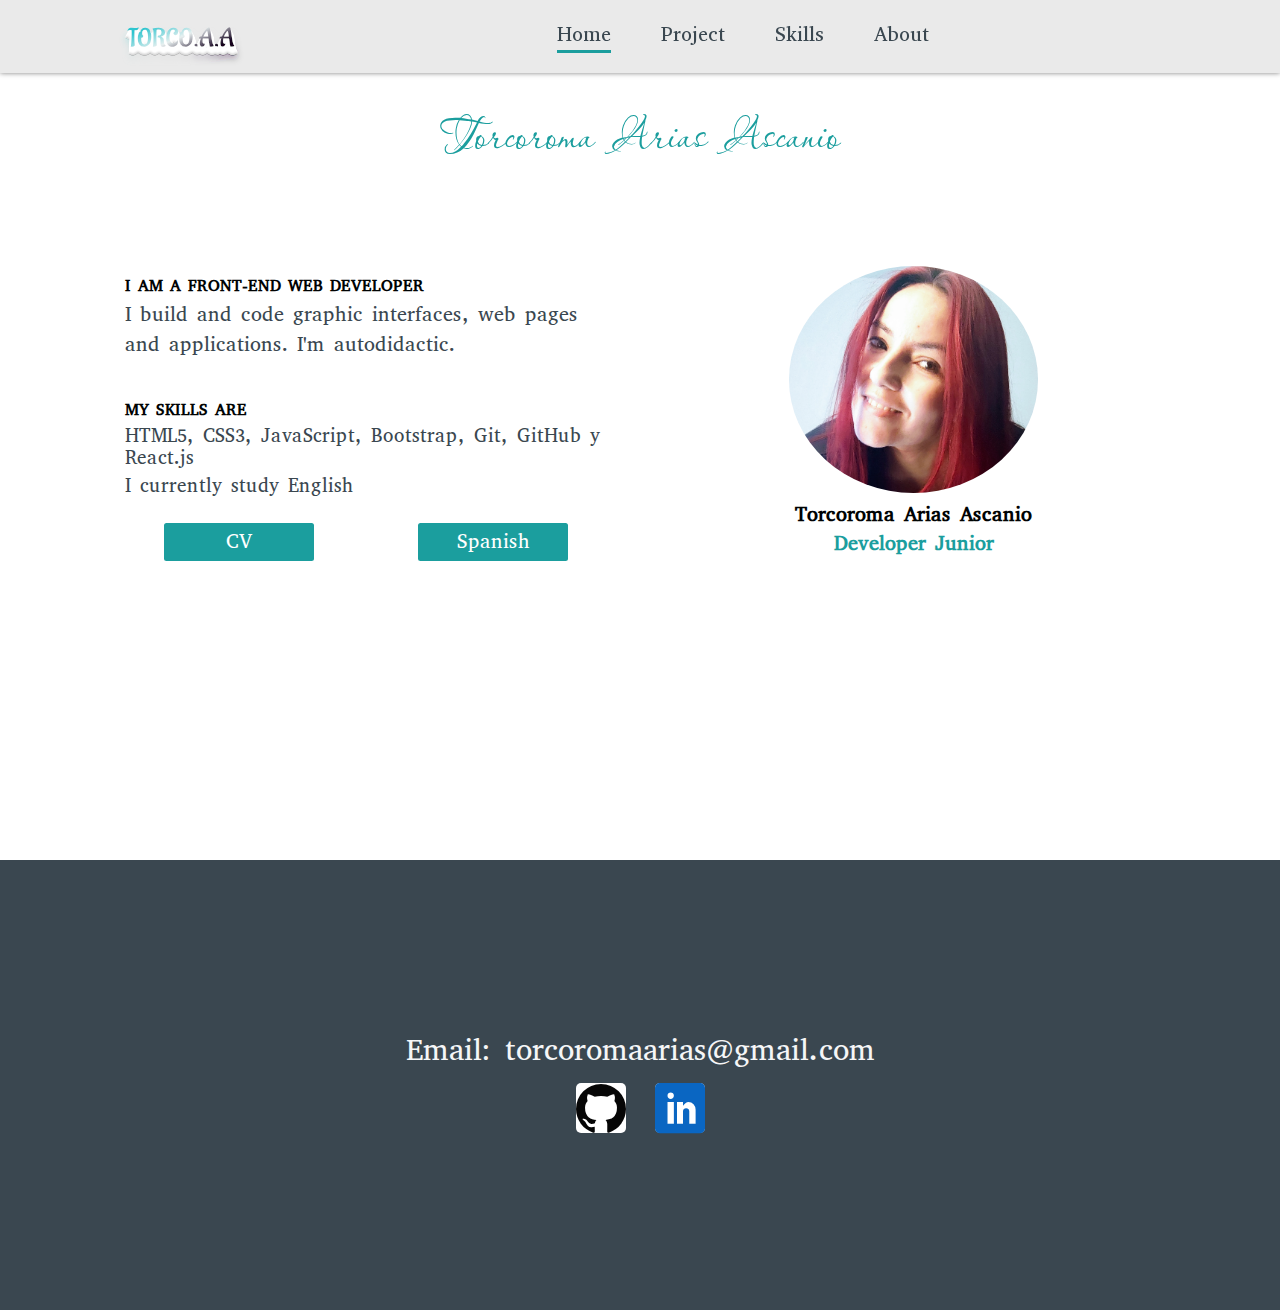
<file: docs/index.html>
<!DOCTYPE html>
<html lang="en">
  <head>
    <meta charset="UTF-8" />
    <meta http-equiv="X-UA-Compatible" content="IE=edge" />
    <meta name="viewport" content="width=device-width, initial-scale=1.0" />
    <link rel="icon" href="img/icon.png" type="img" />
    <link rel="stylesheet" href="css/bootstrap.min.css" />
    <link rel="stylesheet" href="css/style.css" />

    <!-- fuente2 log -->
    <link rel="preconnect" href="https://fonts.googleapis.com" />
    <link rel="preconnect" href="https://fonts.gstatic.com" crossorigin />
    <link
      href="https://fonts.googleapis.com/css2?family=Passions+Conflict&display=swap"
      rel="stylesheet"
    />
    <link rel="stylesheet" href="./icomoon/style.css" />
    <!-- estilo letra general-->
    <link rel="preconnect" href="https://fonts.googleapis.com" />
    <link rel="preconnect" href="https://fonts.gstatic.com" crossorigin />
    <link
      href="https://fonts.googleapis.com/css2?family=Abyssinica+SIL&display=swap"
      rel="stylesheet"
    />

    <title>Mi Portafolio</title>
  </head>
  <body>
    <header class="header" id="headerEngles">
      <nav class="navbar navbar-expand-lg navbar-light">
        <div class="container-fluid">
          <div class="header-logo">
            <img src="./img/TORCO.A.A (1).svg" alt="img" />
          </div>
          <button
            class="navbar-toggler"
            type="button"
            data-bs-toggle="collapse"
            data-bs-target="#navbarScroll"
            aria-controls="navbarScroll"
            aria-expanded="false"
            aria-label="Toggle navigation"
          >
            <span class="navbar-toggler-icon"></span>
          </button>

          <div class="collapse navbar-collapse header-list" id="navbarScroll">
            <ul class="navbar-nav navbar-nav-scroll">
              <li class="nav-item active">
                <a href="./index.html">Home</a>
              </li>
              <li class="nav-item">
                <a href="./view/project.html">Project</a>
              </li>
              <li class="nav-item">
                <a href="./view/skills.html">Skills</a>
              </li>
              <li class="nav-item">
                <a href="./view/about.html">About</a>
              </li>
            </ul>
            <br />
          </div>
        </div>
      </nav>
    </header>
    <!-- container donde va el nombre  -->

    <section class="container">
      <div class="container-name">
        <h1 class="">Torcoroma Arias Ascanio</h1>
      </div>
    </section>

    <!-- container donde va la información de quien soy  -->

    <section class="container">
      <div class="container container-text">
        <div class="container containerA-text">
          <div class="text">
            <h2>I AM A FRONT-END WEB DEVELOPER</h2>
            <p>
              I build and code graphic interfaces, web pages and applications.
              I'm autodidactic.
            </p>
            &nbsp;
            <h2>my skills are</h2>
            <h5>HTML5, CSS3, JavaScript, Bootstrap, Git, GitHub y React.js</h5>
            <h5 class="">I currently study English</h5>
          </div>
          <div class="container containerA-botones">
            <a href="view/cvnue.pdf" class="btn btn-dark">CV</a>
            <a href="view/spanish.html" class="btn btn-dark">Spanish</a>
          </div>
        </div>
        <div class="containerB-foto">
          <div class="containerDiv-foto">
            <img src="img/foto.jpg" alt="foto" />
            <h2>Torcoroma Arias Ascanio</h2>
            <h4>Developer Junior</h4>
          </div>
        </div>
      </div>
    </section>

    <footer class="contenedorFoder">
      <div class="contenedor_foder">
        <div class="footerIconos">
          <h5>Email: torcoromaarias@gmail.com</h5>

          <div class="fooderIcono">
            <a href="https://github.com/torco34">
              <span class="icon-github github pulse"></span>
            </a>
            <a
              href="https://www.linkedin.com/in/torco-arias-ascanio-a20315227/"
              class="link"
            >
              <span class="icon-linkedin linkedin"></span>
            </a>
          </div>
        </div>
      </div>
    </footer>
    <script src="./js/englesh.js"></script>
    <script src="./js/js/bootstrap.min.js"></script>
  </body>
</html>
</file>
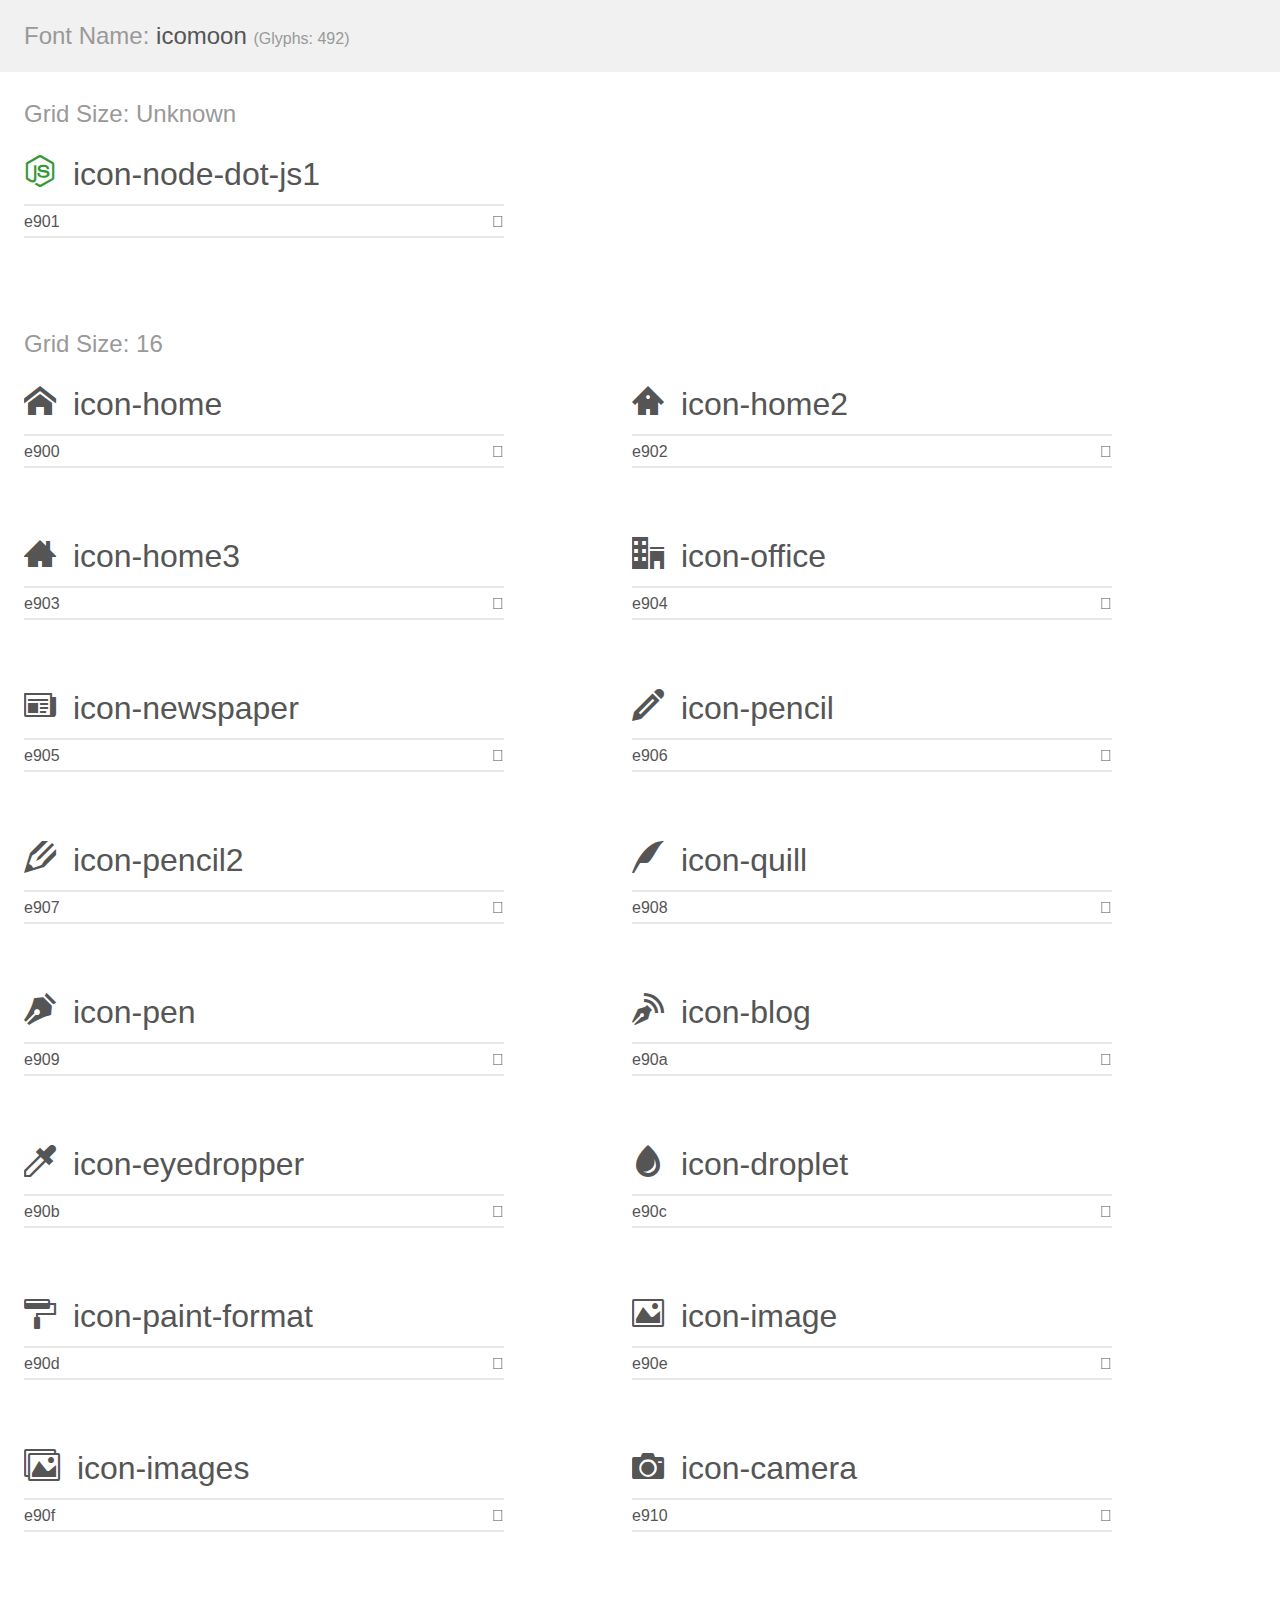
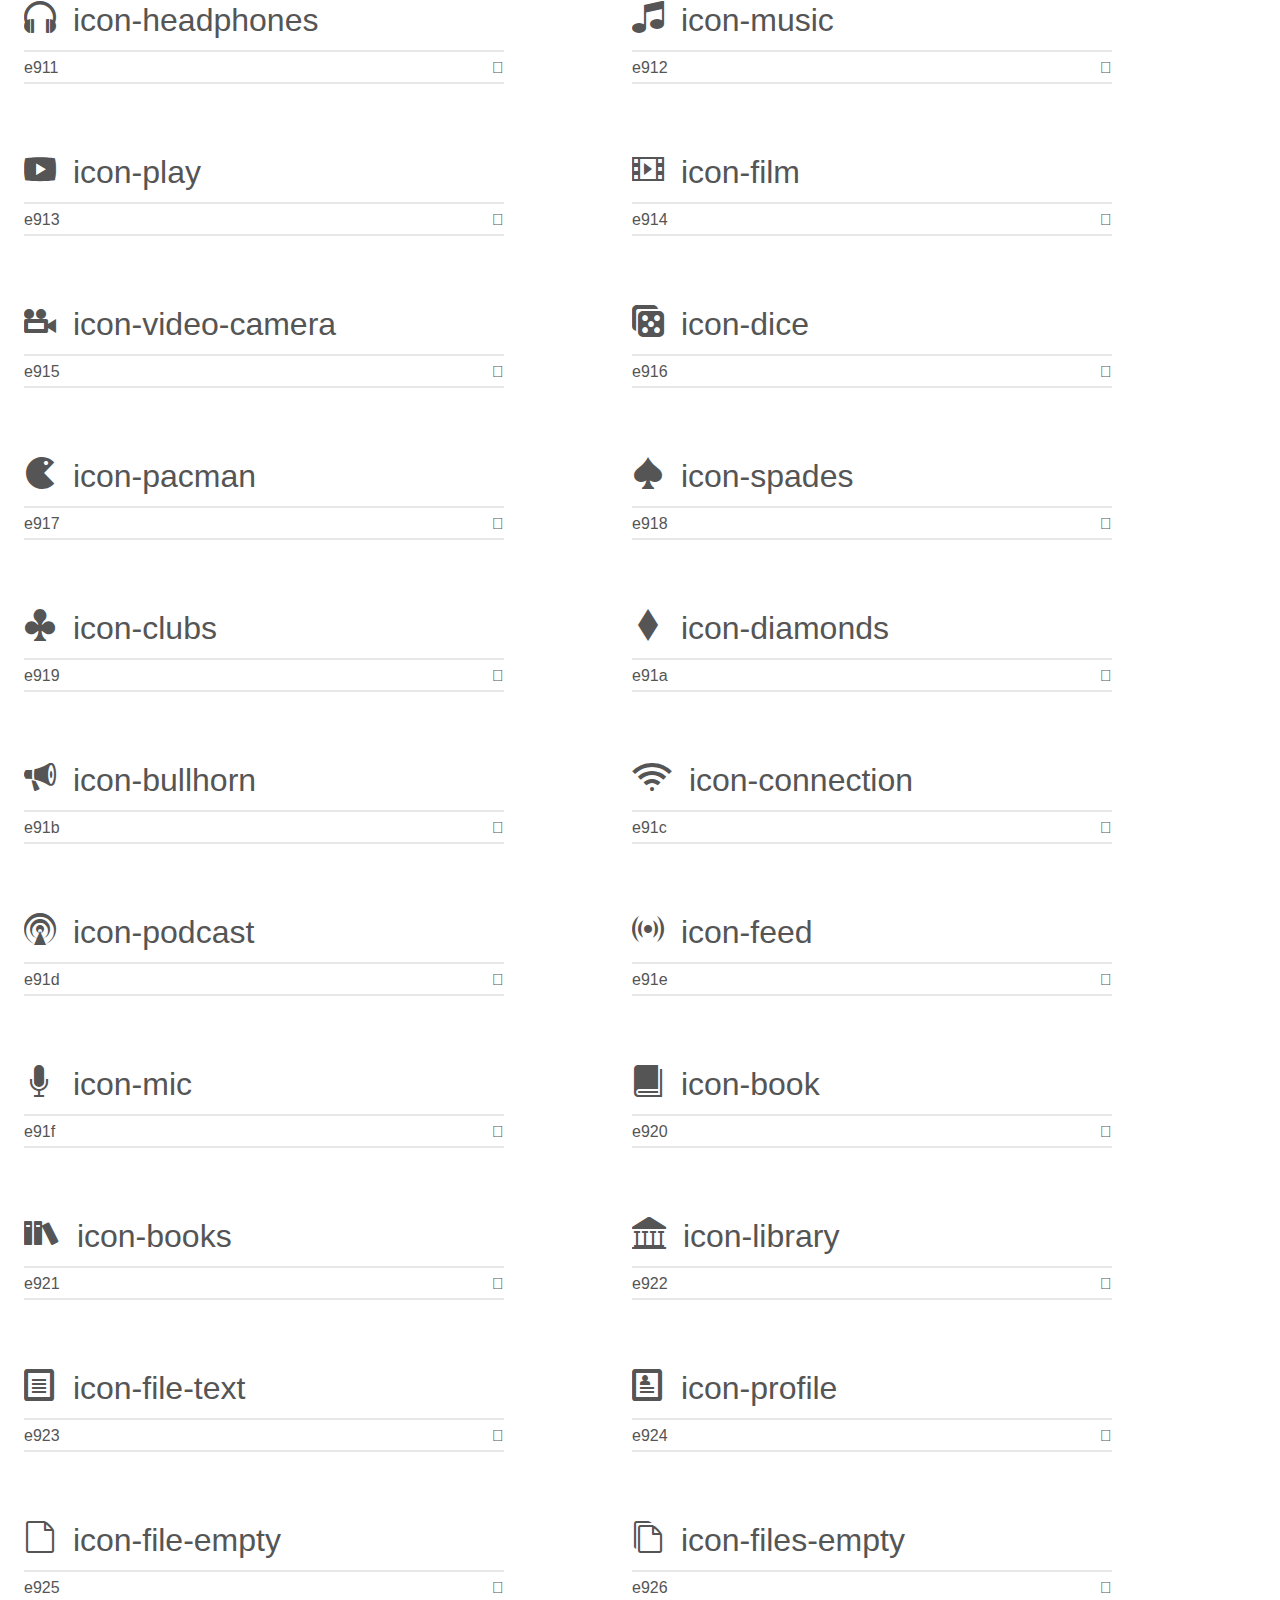
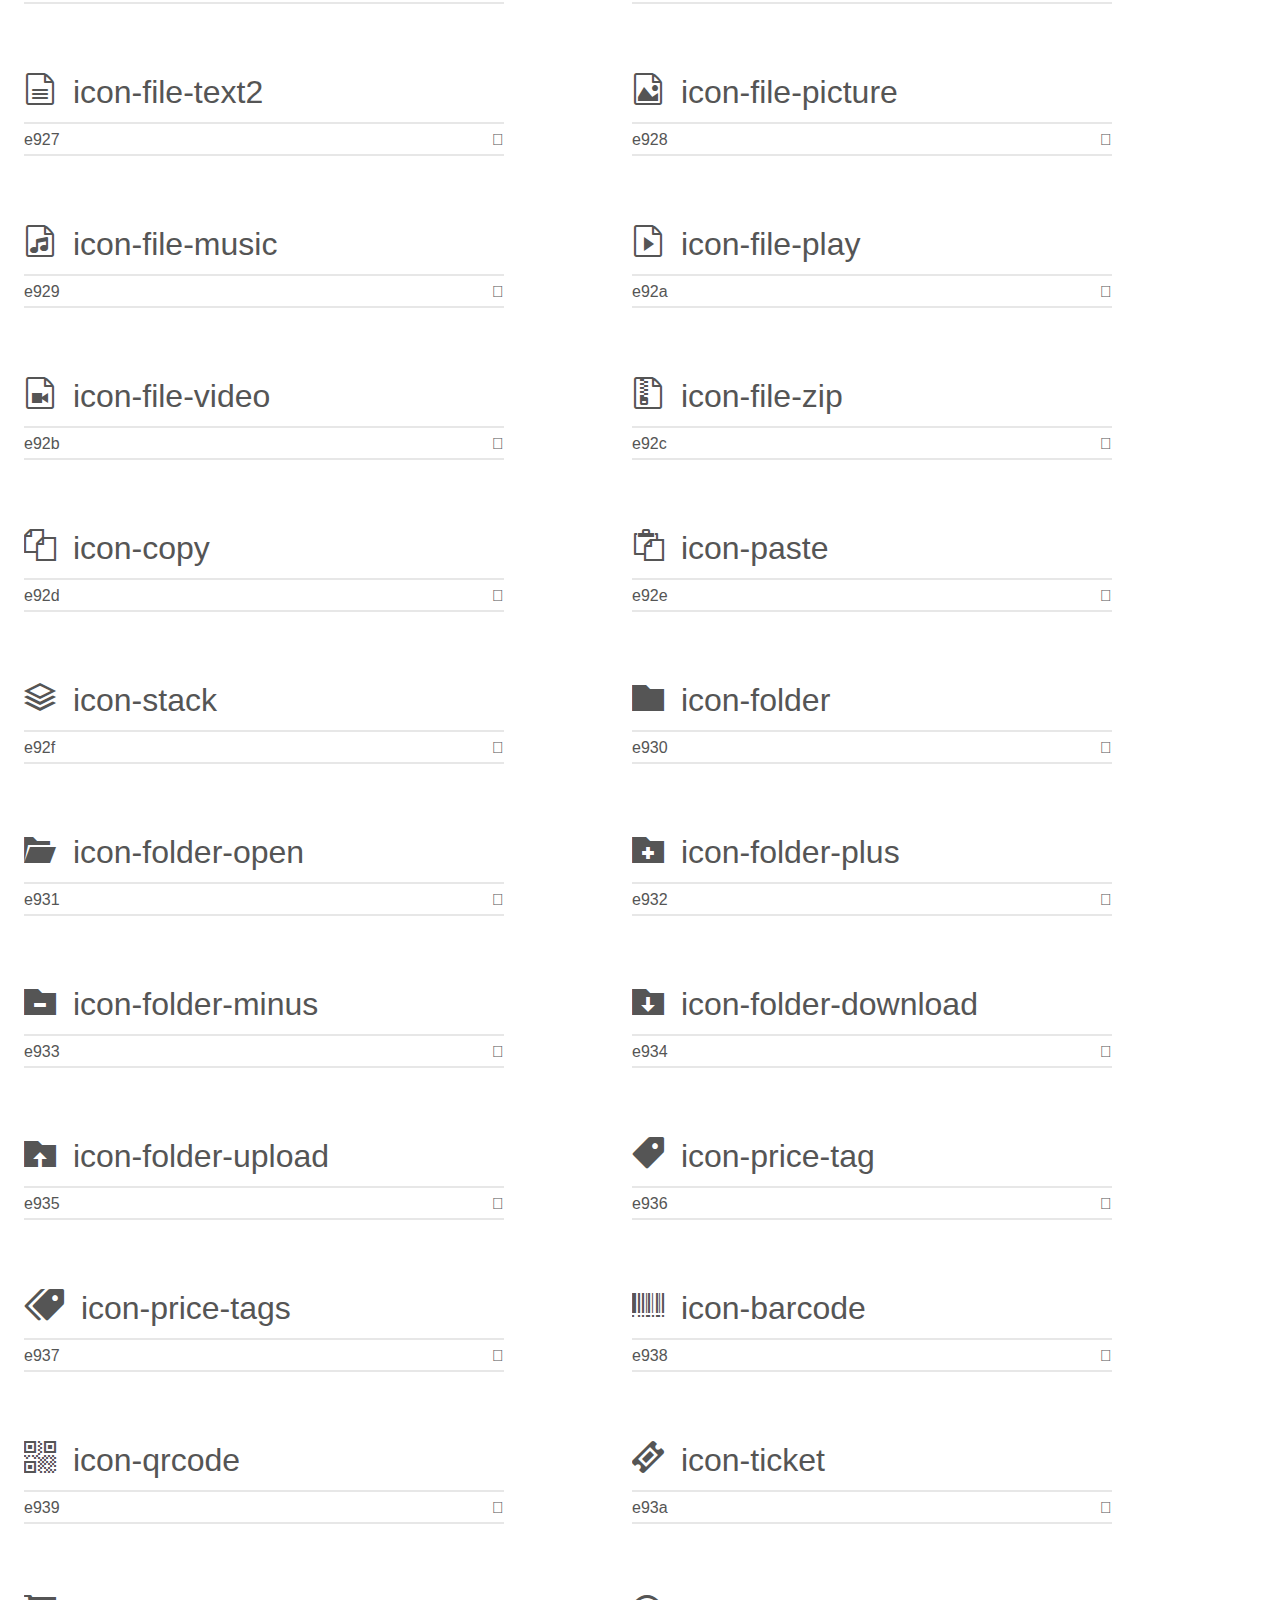
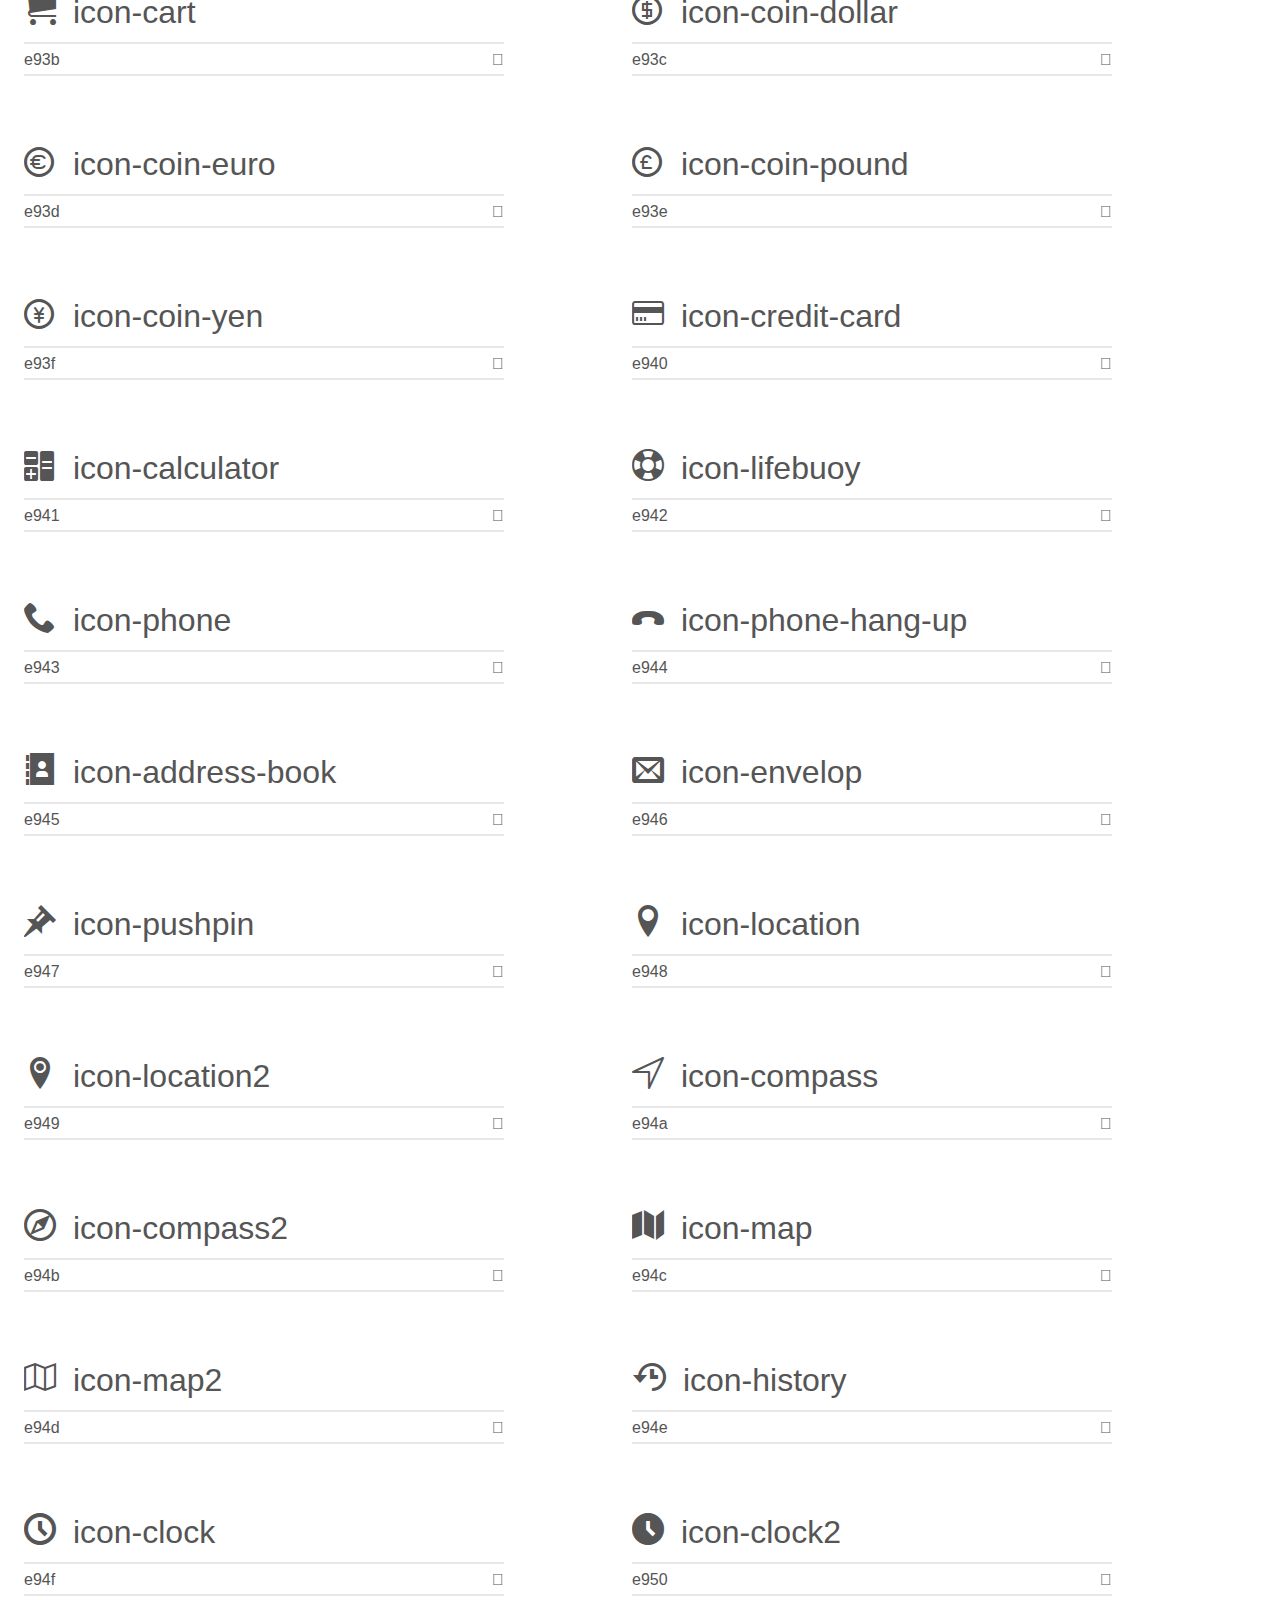
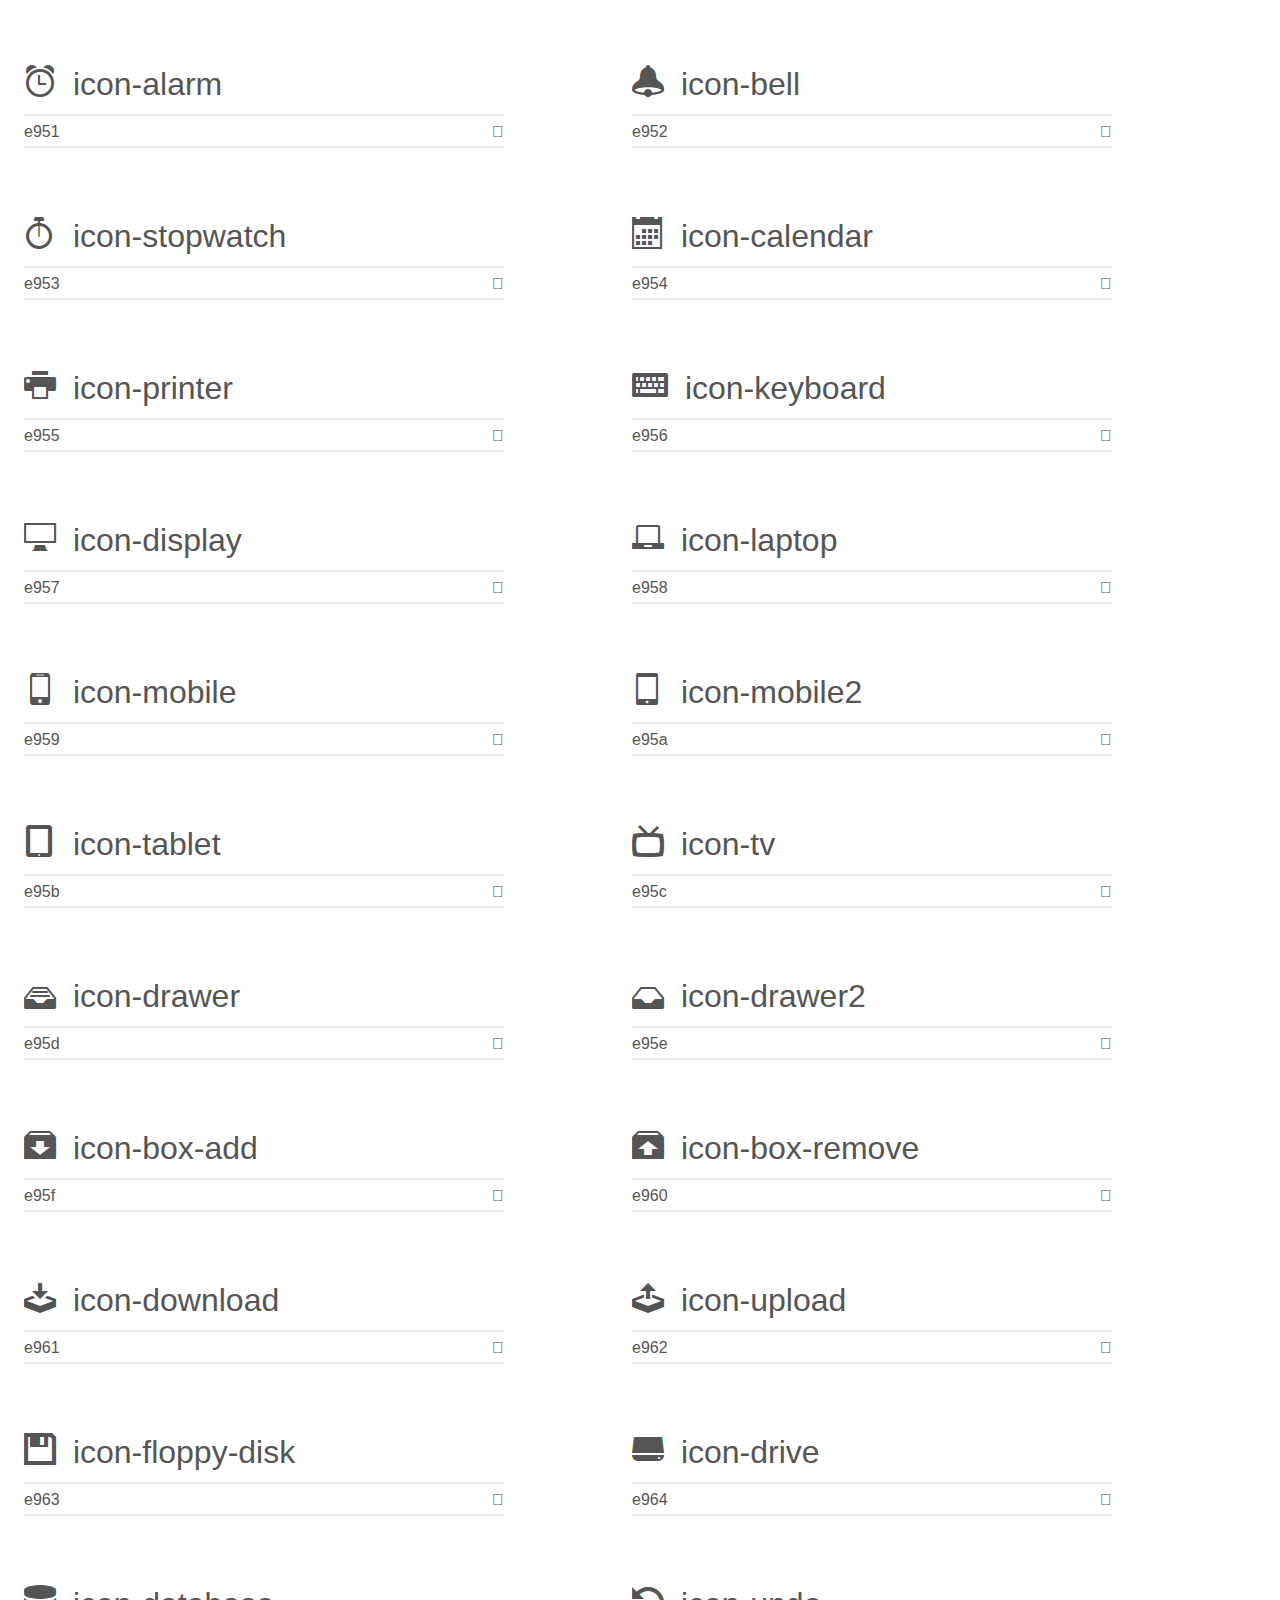
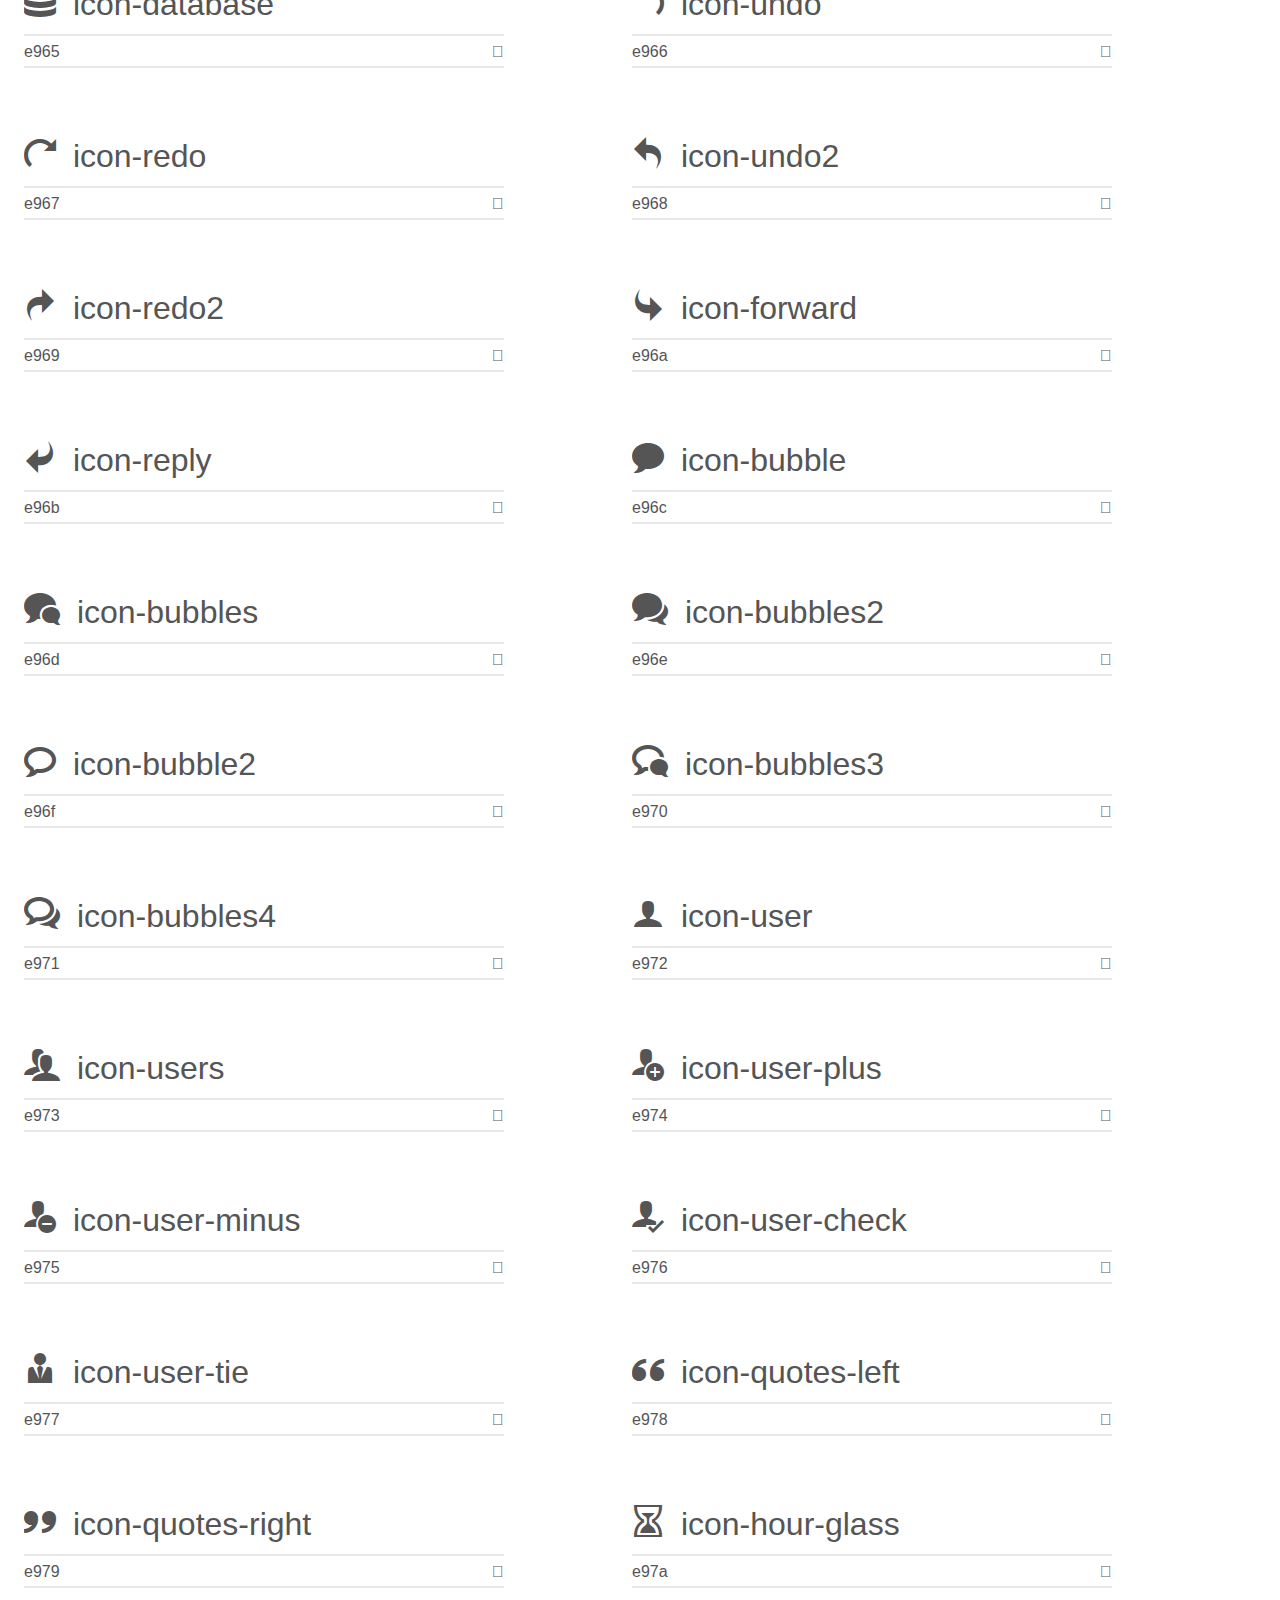
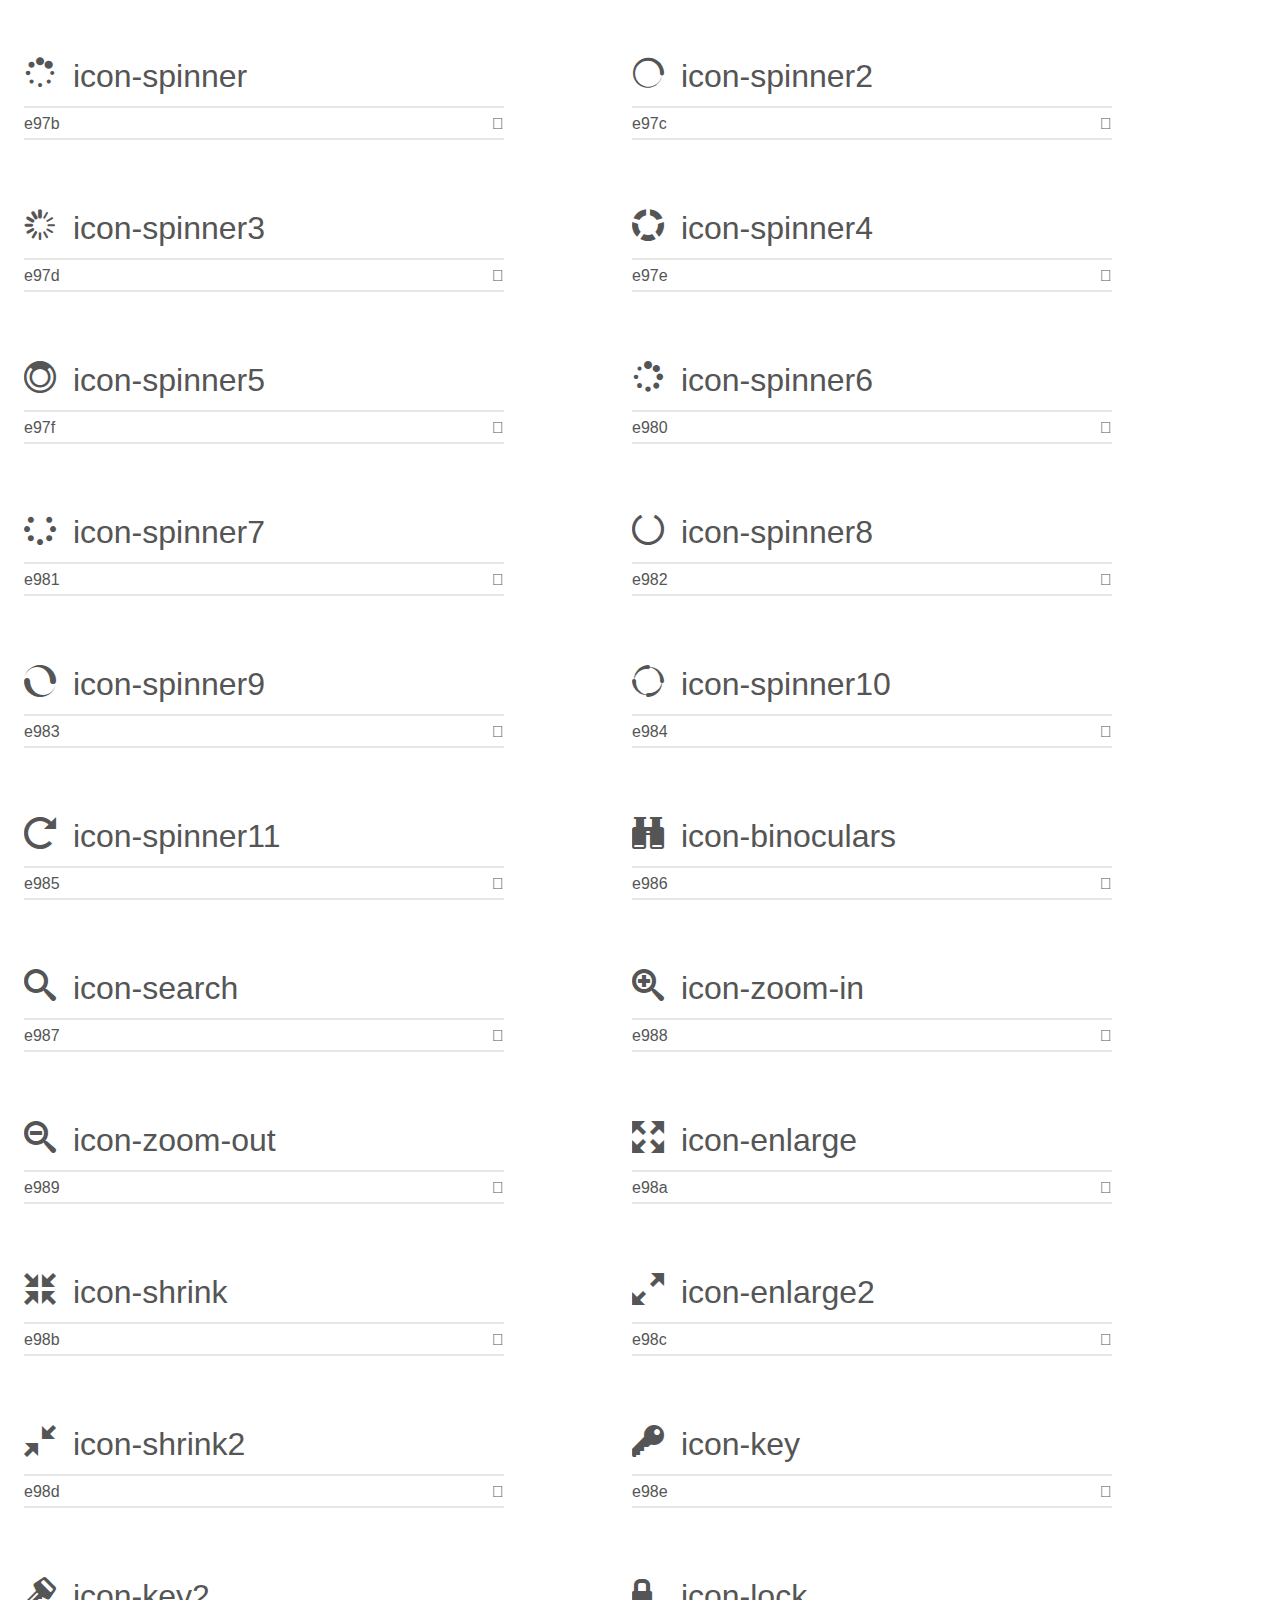
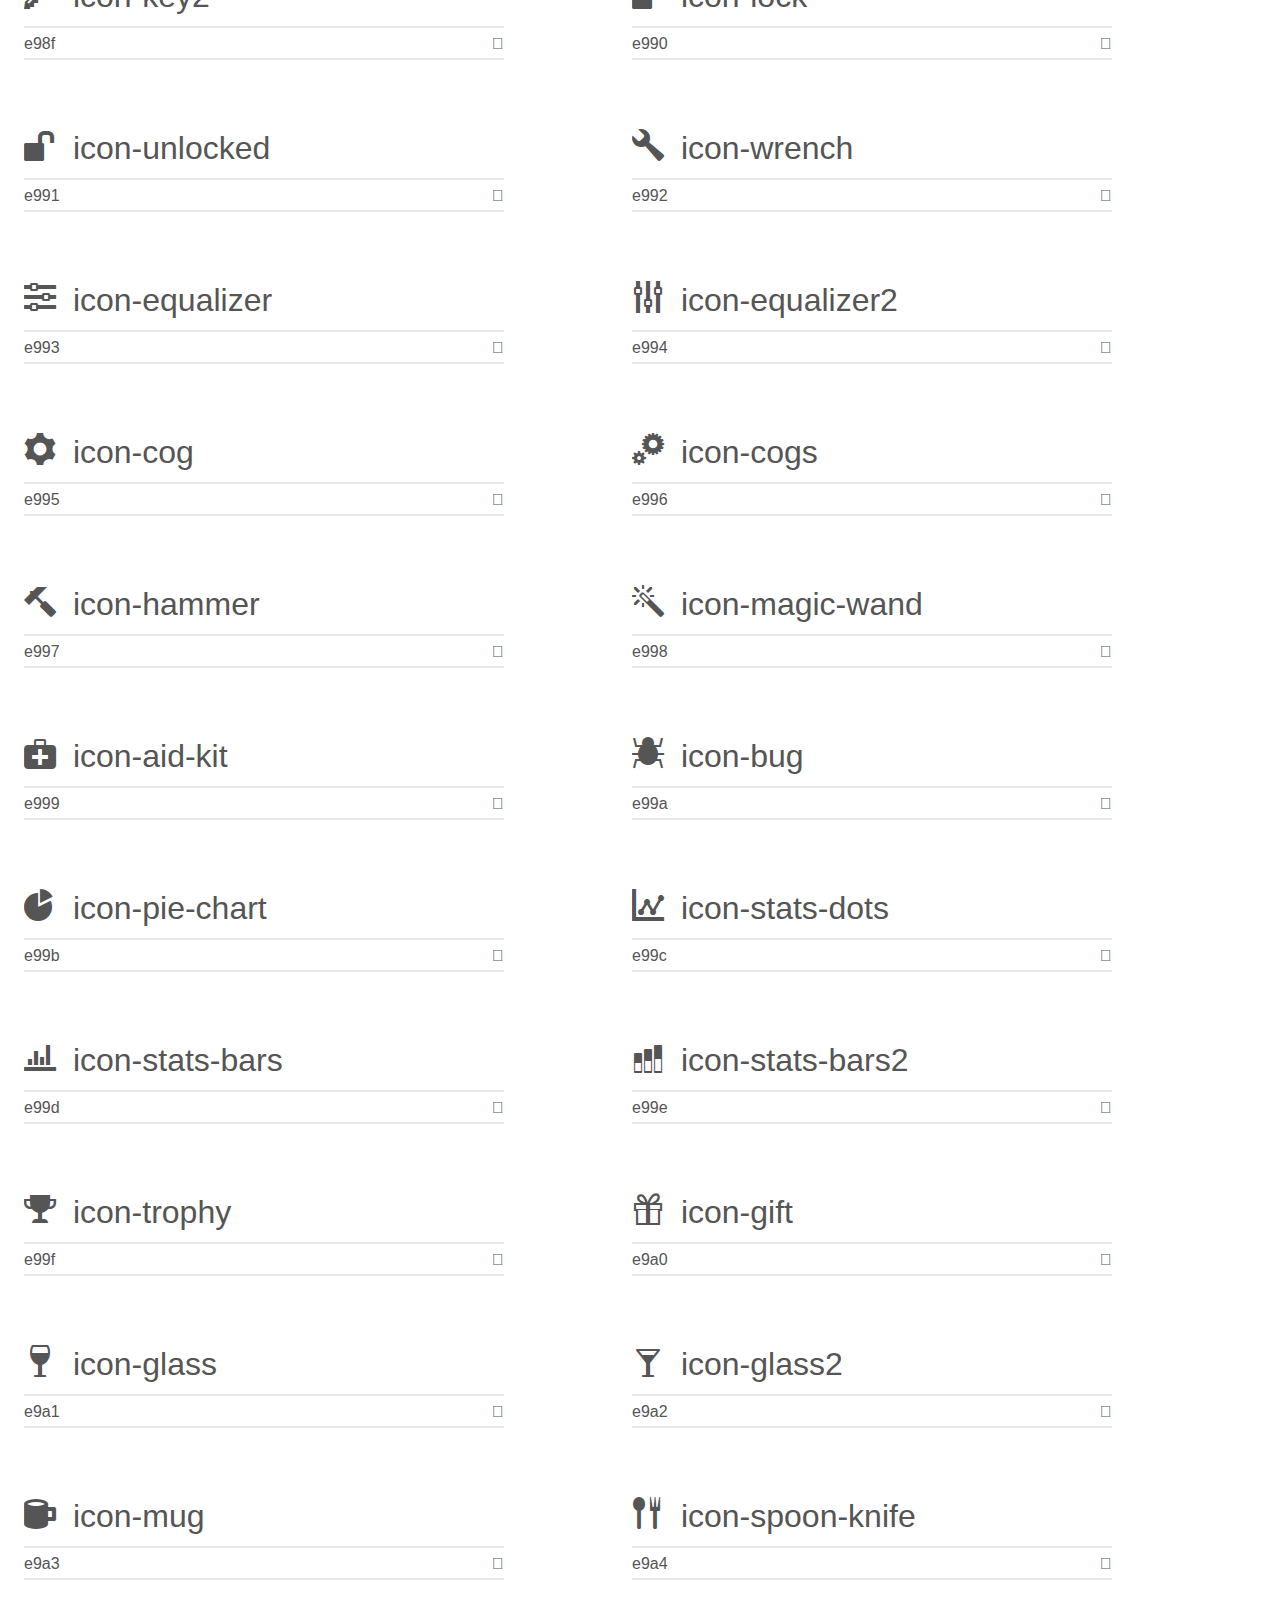
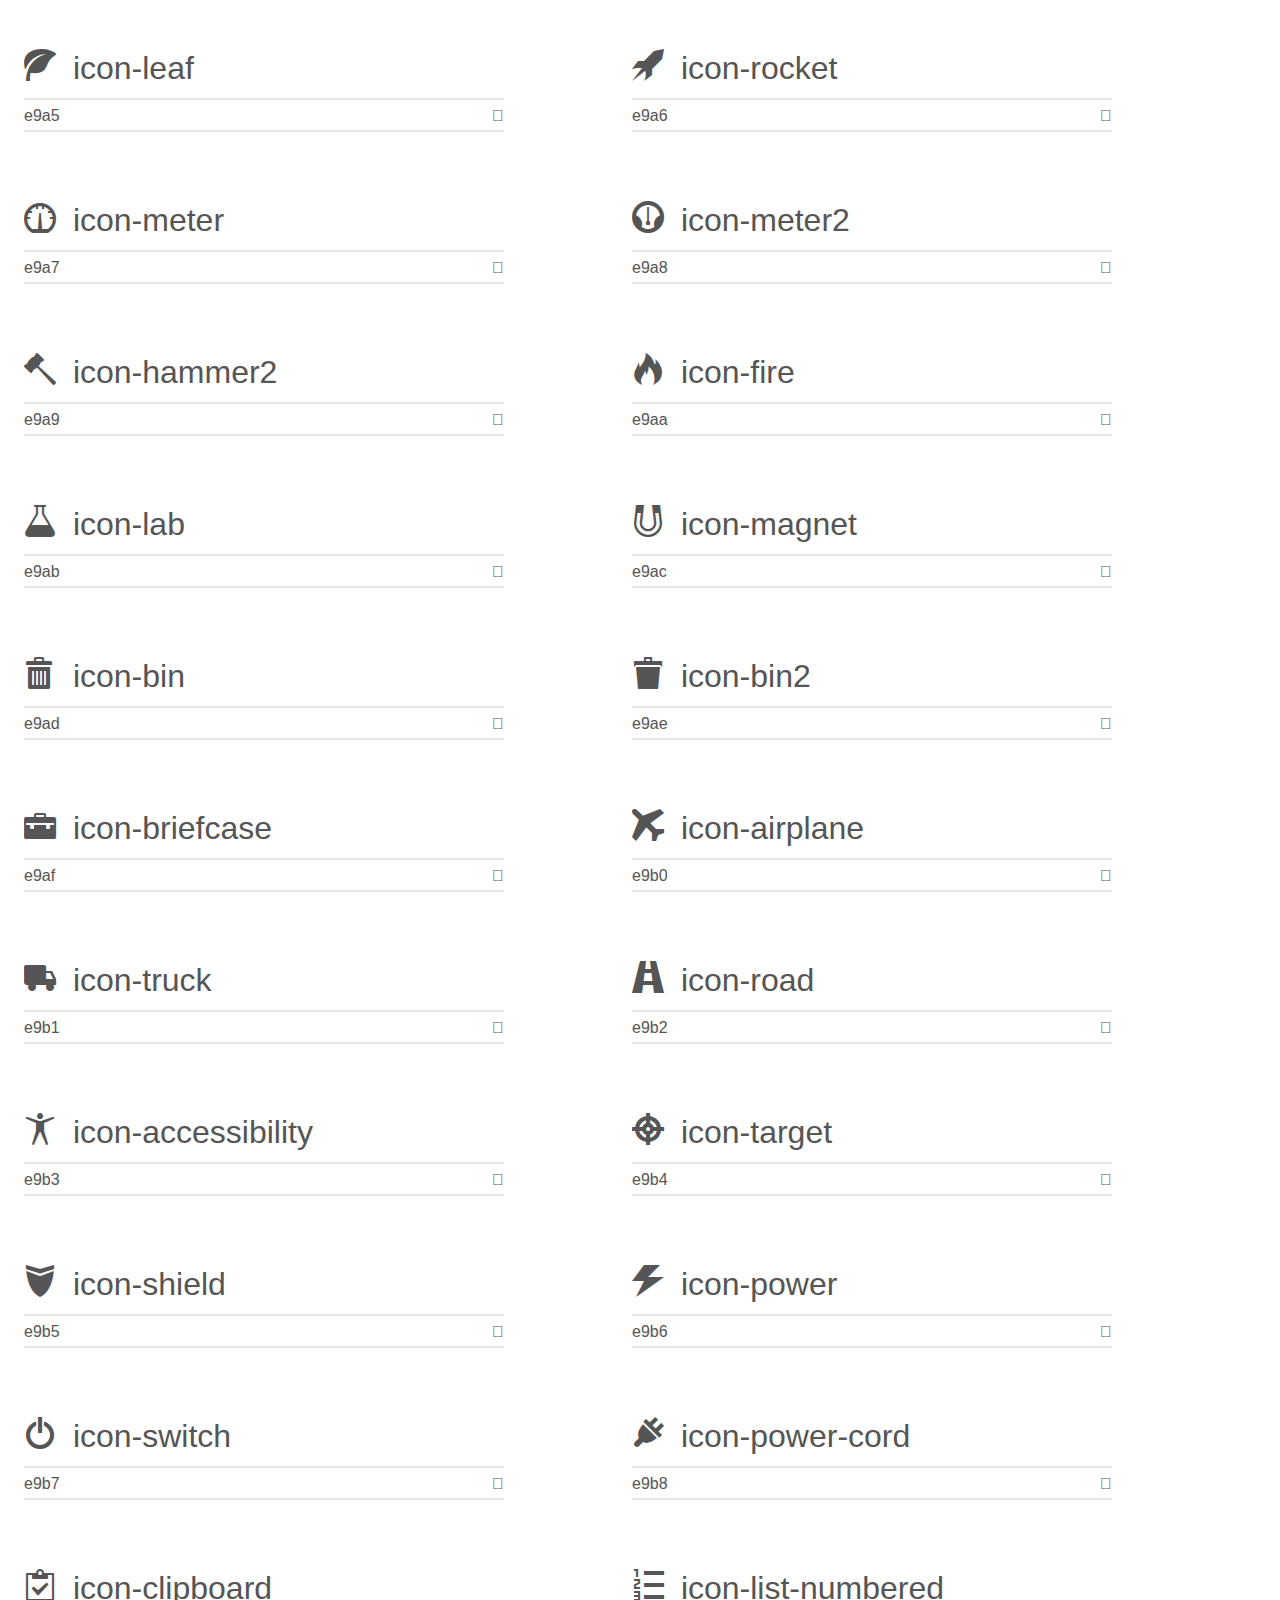
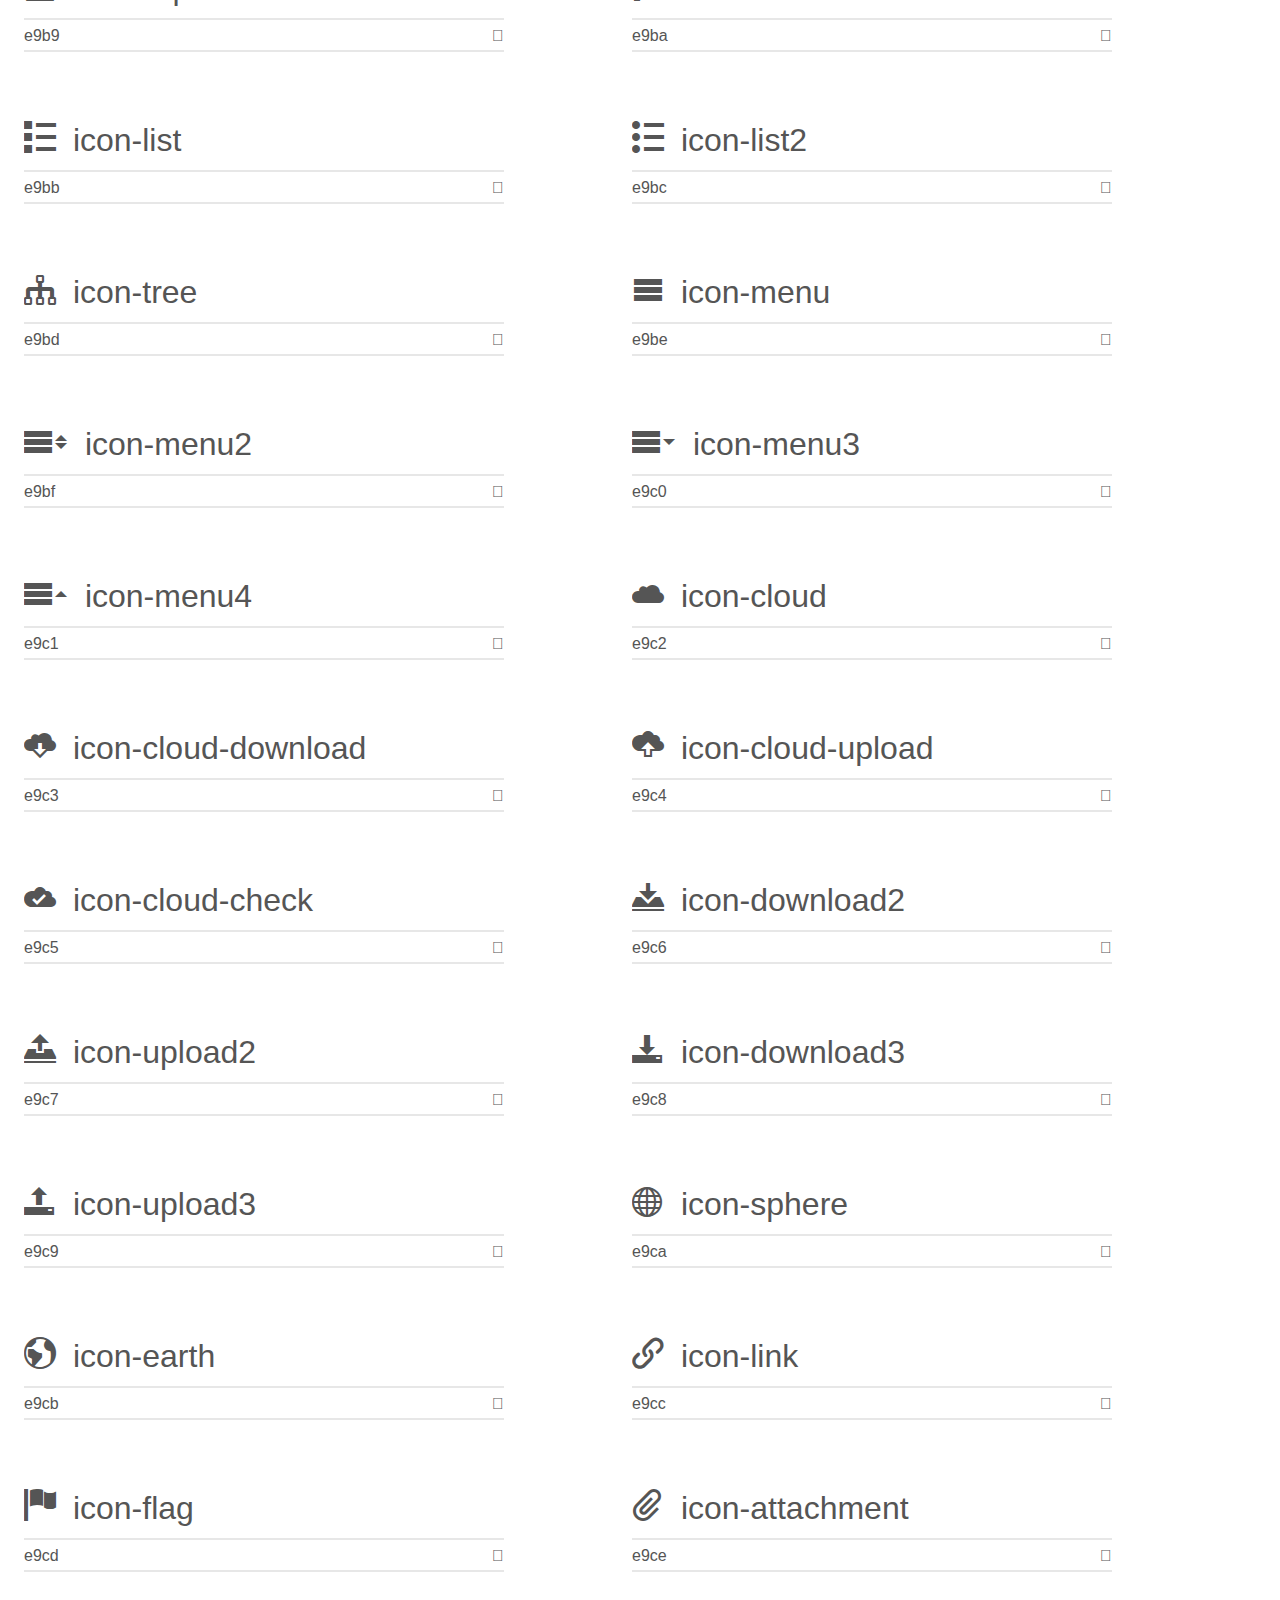
<file: docs/icomoon/demo.html>
<!doctype html>
<html>
<head>
    <meta charset="utf-8">
    <title>IcoMoon Demo</title>
    <meta name="description" content="An Icon Font Generated By IcoMoon.io">
    <meta name="viewport" content="width=device-width, initial-scale=1">
    <link rel="stylesheet" href="demo-files/demo.css">
    <link rel="stylesheet" href="style.css"></head>
<body>
    <div class="bgc1 clearfix">
        <h1 class="mhmm mvm"><span class="fgc1">Font Name:</span> icomoon <small class="fgc1">(Glyphs:&nbsp;492)</small></h1>
    </div>
    <div class="clearfix mhl ptl">
        <h1 class="mvm mtn fgc1">Grid Size: Unknown</h1>
        <div class="glyph fs1">
            <div class="clearfix bshadow0 pbs">
                <span class="icon-node-dot-js1"></span>
                <span class="mls"> icon-node-dot-js1</span>
            </div>
            <fieldset class="fs0 size1of1 clearfix hidden-false">
                <input type="text" readonly value="e901" class="unit size1of2" />
                <input type="text" maxlength="1" readonly value="&#xe901;" class="unitRight size1of2 talign-right" />
            </fieldset>
            <div class="fs0 bshadow0 clearfix hidden-true">
                <span class="unit pvs fgc1">liga: </span>
                <input type="text" readonly value="" class="liga unitRight" />
            </div>
        </div>
    </div>
    <div class="clearfix mhl ptl">
        <h1 class="mvm mtn fgc1">Grid Size: 16</h1>
        <div class="glyph fs2">
            <div class="clearfix bshadow0 pbs">
                <span class="icon-home"></span>
                <span class="mls"> icon-home</span>
            </div>
            <fieldset class="fs0 size1of1 clearfix hidden-false">
                <input type="text" readonly value="e900" class="unit size1of2" />
                <input type="text" maxlength="1" readonly value="&#xe900;" class="unitRight size1of2 talign-right" />
            </fieldset>
            <div class="fs0 bshadow0 clearfix hidden-true">
                <span class="unit pvs fgc1">liga: </span>
                <input type="text" readonly value="home, house" class="liga unitRight" />
            </div>
        </div>
        <div class="glyph fs2">
            <div class="clearfix bshadow0 pbs">
                <span class="icon-home2"></span>
                <span class="mls"> icon-home2</span>
            </div>
            <fieldset class="fs0 size1of1 clearfix hidden-false">
                <input type="text" readonly value="e902" class="unit size1of2" />
                <input type="text" maxlength="1" readonly value="&#xe902;" class="unitRight size1of2 talign-right" />
            </fieldset>
            <div class="fs0 bshadow0 clearfix hidden-true">
                <span class="unit pvs fgc1">liga: </span>
                <input type="text" readonly value="home2, house2" class="liga unitRight" />
            </div>
        </div>
        <div class="glyph fs2">
            <div class="clearfix bshadow0 pbs">
                <span class="icon-home3"></span>
                <span class="mls"> icon-home3</span>
            </div>
            <fieldset class="fs0 size1of1 clearfix hidden-false">
                <input type="text" readonly value="e903" class="unit size1of2" />
                <input type="text" maxlength="1" readonly value="&#xe903;" class="unitRight size1of2 talign-right" />
            </fieldset>
            <div class="fs0 bshadow0 clearfix hidden-true">
                <span class="unit pvs fgc1">liga: </span>
                <input type="text" readonly value="home3, house3" class="liga unitRight" />
            </div>
        </div>
        <div class="glyph fs2">
            <div class="clearfix bshadow0 pbs">
                <span class="icon-office"></span>
                <span class="mls"> icon-office</span>
            </div>
            <fieldset class="fs0 size1of1 clearfix hidden-false">
                <input type="text" readonly value="e904" class="unit size1of2" />
                <input type="text" maxlength="1" readonly value="&#xe904;" class="unitRight size1of2 talign-right" />
            </fieldset>
            <div class="fs0 bshadow0 clearfix hidden-true">
                <span class="unit pvs fgc1">liga: </span>
                <input type="text" readonly value="office, buildings" class="liga unitRight" />
            </div>
        </div>
        <div class="glyph fs2">
            <div class="clearfix bshadow0 pbs">
                <span class="icon-newspaper"></span>
                <span class="mls"> icon-newspaper</span>
            </div>
            <fieldset class="fs0 size1of1 clearfix hidden-false">
                <input type="text" readonly value="e905" class="unit size1of2" />
                <input type="text" maxlength="1" readonly value="&#xe905;" class="unitRight size1of2 talign-right" />
            </fieldset>
            <div class="fs0 bshadow0 clearfix hidden-true">
                <span class="unit pvs fgc1">liga: </span>
                <input type="text" readonly value="newspaper, news" class="liga unitRight" />
            </div>
        </div>
        <div class="glyph fs2">
            <div class="clearfix bshadow0 pbs">
                <span class="icon-pencil"></span>
                <span class="mls"> icon-pencil</span>
            </div>
            <fieldset class="fs0 size1of1 clearfix hidden-false">
                <input type="text" readonly value="e906" class="unit size1of2" />
                <input type="text" maxlength="1" readonly value="&#xe906;" class="unitRight size1of2 talign-right" />
            </fieldset>
            <div class="fs0 bshadow0 clearfix hidden-true">
                <span class="unit pvs fgc1">liga: </span>
                <input type="text" readonly value="pencil, write" class="liga unitRight" />
            </div>
        </div>
        <div class="glyph fs2">
            <div class="clearfix bshadow0 pbs">
                <span class="icon-pencil2"></span>
                <span class="mls"> icon-pencil2</span>
            </div>
            <fieldset class="fs0 size1of1 clearfix hidden-false">
                <input type="text" readonly value="e907" class="unit size1of2" />
                <input type="text" maxlength="1" readonly value="&#xe907;" class="unitRight size1of2 talign-right" />
            </fieldset>
            <div class="fs0 bshadow0 clearfix hidden-true">
                <span class="unit pvs fgc1">liga: </span>
                <input type="text" readonly value="pencil2, write2" class="liga unitRight" />
            </div>
        </div>
        <div class="glyph fs2">
            <div class="clearfix bshadow0 pbs">
                <span class="icon-quill"></span>
                <span class="mls"> icon-quill</span>
            </div>
            <fieldset class="fs0 size1of1 clearfix hidden-false">
                <input type="text" readonly value="e908" class="unit size1of2" />
                <input type="text" maxlength="1" readonly value="&#xe908;" class="unitRight size1of2 talign-right" />
            </fieldset>
            <div class="fs0 bshadow0 clearfix hidden-true">
                <span class="unit pvs fgc1">liga: </span>
                <input type="text" readonly value="quill, feather" class="liga unitRight" />
            </div>
        </div>
        <div class="glyph fs2">
            <div class="clearfix bshadow0 pbs">
                <span class="icon-pen"></span>
                <span class="mls"> icon-pen</span>
            </div>
            <fieldset class="fs0 size1of1 clearfix hidden-false">
                <input type="text" readonly value="e909" class="unit size1of2" />
                <input type="text" maxlength="1" readonly value="&#xe909;" class="unitRight size1of2 talign-right" />
            </fieldset>
            <div class="fs0 bshadow0 clearfix hidden-true">
                <span class="unit pvs fgc1">liga: </span>
                <input type="text" readonly value="pen, write3" class="liga unitRight" />
            </div>
        </div>
        <div class="glyph fs2">
            <div class="clearfix bshadow0 pbs">
                <span class="icon-blog"></span>
                <span class="mls"> icon-blog</span>
            </div>
            <fieldset class="fs0 size1of1 clearfix hidden-false">
                <input type="text" readonly value="e90a" class="unit size1of2" />
                <input type="text" maxlength="1" readonly value="&#xe90a;" class="unitRight size1of2 talign-right" />
            </fieldset>
            <div class="fs0 bshadow0 clearfix hidden-true">
                <span class="unit pvs fgc1">liga: </span>
                <input type="text" readonly value="blog, pen2" class="liga unitRight" />
            </div>
        </div>
        <div class="glyph fs2">
            <div class="clearfix bshadow0 pbs">
                <span class="icon-eyedropper"></span>
                <span class="mls"> icon-eyedropper</span>
            </div>
            <fieldset class="fs0 size1of1 clearfix hidden-false">
                <input type="text" readonly value="e90b" class="unit size1of2" />
                <input type="text" maxlength="1" readonly value="&#xe90b;" class="unitRight size1of2 talign-right" />
            </fieldset>
            <div class="fs0 bshadow0 clearfix hidden-true">
                <span class="unit pvs fgc1">liga: </span>
                <input type="text" readonly value="eyedropper, color" class="liga unitRight" />
            </div>
        </div>
        <div class="glyph fs2">
            <div class="clearfix bshadow0 pbs">
                <span class="icon-droplet"></span>
                <span class="mls"> icon-droplet</span>
            </div>
            <fieldset class="fs0 size1of1 clearfix hidden-false">
                <input type="text" readonly value="e90c" class="unit size1of2" />
                <input type="text" maxlength="1" readonly value="&#xe90c;" class="unitRight size1of2 talign-right" />
            </fieldset>
            <div class="fs0 bshadow0 clearfix hidden-true">
                <span class="unit pvs fgc1">liga: </span>
                <input type="text" readonly value="droplet, color2" class="liga unitRight" />
            </div>
        </div>
        <div class="glyph fs2">
            <div class="clearfix bshadow0 pbs">
                <span class="icon-paint-format"></span>
                <span class="mls"> icon-paint-format</span>
            </div>
            <fieldset class="fs0 size1of1 clearfix hidden-false">
                <input type="text" readonly value="e90d" class="unit size1of2" />
                <input type="text" maxlength="1" readonly value="&#xe90d;" class="unitRight size1of2 talign-right" />
            </fieldset>
            <div class="fs0 bshadow0 clearfix hidden-true">
                <span class="unit pvs fgc1">liga: </span>
                <input type="text" readonly value="paint-format, format" class="liga unitRight" />
            </div>
        </div>
        <div class="glyph fs2">
            <div class="clearfix bshadow0 pbs">
                <span class="icon-image"></span>
                <span class="mls"> icon-image</span>
            </div>
            <fieldset class="fs0 size1of1 clearfix hidden-false">
                <input type="text" readonly value="e90e" class="unit size1of2" />
                <input type="text" maxlength="1" readonly value="&#xe90e;" class="unitRight size1of2 talign-right" />
            </fieldset>
            <div class="fs0 bshadow0 clearfix hidden-true">
                <span class="unit pvs fgc1">liga: </span>
                <input type="text" readonly value="image, picture" class="liga unitRight" />
            </div>
        </div>
        <div class="glyph fs2">
            <div class="clearfix bshadow0 pbs">
                <span class="icon-images"></span>
                <span class="mls"> icon-images</span>
            </div>
            <fieldset class="fs0 size1of1 clearfix hidden-false">
                <input type="text" readonly value="e90f" class="unit size1of2" />
                <input type="text" maxlength="1" readonly value="&#xe90f;" class="unitRight size1of2 talign-right" />
            </fieldset>
            <div class="fs0 bshadow0 clearfix hidden-true">
                <span class="unit pvs fgc1">liga: </span>
                <input type="text" readonly value="images, pictures" class="liga unitRight" />
            </div>
        </div>
        <div class="glyph fs2">
            <div class="clearfix bshadow0 pbs">
                <span class="icon-camera"></span>
                <span class="mls"> icon-camera</span>
            </div>
            <fieldset class="fs0 size1of1 clearfix hidden-false">
                <input type="text" readonly value="e910" class="unit size1of2" />
                <input type="text" maxlength="1" readonly value="&#xe910;" class="unitRight size1of2 talign-right" />
            </fieldset>
            <div class="fs0 bshadow0 clearfix hidden-true">
                <span class="unit pvs fgc1">liga: </span>
                <input type="text" readonly value="camera, photo" class="liga unitRight" />
            </div>
        </div>
        <div class="glyph fs2">
            <div class="clearfix bshadow0 pbs">
                <span class="icon-headphones"></span>
                <span class="mls"> icon-headphones</span>
            </div>
            <fieldset class="fs0 size1of1 clearfix hidden-false">
                <input type="text" readonly value="e911" class="unit size1of2" />
                <input type="text" maxlength="1" readonly value="&#xe911;" class="unitRight size1of2 talign-right" />
            </fieldset>
            <div class="fs0 bshadow0 clearfix hidden-true">
                <span class="unit pvs fgc1">liga: </span>
                <input type="text" readonly value="headphones, headset" class="liga unitRight" />
            </div>
        </div>
        <div class="glyph fs2">
            <div class="clearfix bshadow0 pbs">
                <span class="icon-music"></span>
                <span class="mls"> icon-music</span>
            </div>
            <fieldset class="fs0 size1of1 clearfix hidden-false">
                <input type="text" readonly value="e912" class="unit size1of2" />
                <input type="text" maxlength="1" readonly value="&#xe912;" class="unitRight size1of2 talign-right" />
            </fieldset>
            <div class="fs0 bshadow0 clearfix hidden-true">
                <span class="unit pvs fgc1">liga: </span>
                <input type="text" readonly value="music, song" class="liga unitRight" />
            </div>
        </div>
        <div class="glyph fs2">
            <div class="clearfix bshadow0 pbs">
                <span class="icon-play"></span>
                <span class="mls"> icon-play</span>
            </div>
            <fieldset class="fs0 size1of1 clearfix hidden-false">
                <input type="text" readonly value="e913" class="unit size1of2" />
                <input type="text" maxlength="1" readonly value="&#xe913;" class="unitRight size1of2 talign-right" />
            </fieldset>
            <div class="fs0 bshadow0 clearfix hidden-true">
                <span class="unit pvs fgc1">liga: </span>
                <input type="text" readonly value="play, video" class="liga unitRight" />
            </div>
        </div>
        <div class="glyph fs2">
            <div class="clearfix bshadow0 pbs">
                <span class="icon-film"></span>
                <span class="mls"> icon-film</span>
            </div>
            <fieldset class="fs0 size1of1 clearfix hidden-false">
                <input type="text" readonly value="e914" class="unit size1of2" />
                <input type="text" maxlength="1" readonly value="&#xe914;" class="unitRight size1of2 talign-right" />
            </fieldset>
            <div class="fs0 bshadow0 clearfix hidden-true">
                <span class="unit pvs fgc1">liga: </span>
                <input type="text" readonly value="film, video2" class="liga unitRight" />
            </div>
        </div>
        <div class="glyph fs2">
            <div class="clearfix bshadow0 pbs">
                <span class="icon-video-camera"></span>
                <span class="mls"> icon-video-camera</span>
            </div>
            <fieldset class="fs0 size1of1 clearfix hidden-false">
                <input type="text" readonly value="e915" class="unit size1of2" />
                <input type="text" maxlength="1" readonly value="&#xe915;" class="unitRight size1of2 talign-right" />
            </fieldset>
            <div class="fs0 bshadow0 clearfix hidden-true">
                <span class="unit pvs fgc1">liga: </span>
                <input type="text" readonly value="video-camera, video3" class="liga unitRight" />
            </div>
        </div>
        <div class="glyph fs2">
            <div class="clearfix bshadow0 pbs">
                <span class="icon-dice"></span>
                <span class="mls"> icon-dice</span>
            </div>
            <fieldset class="fs0 size1of1 clearfix hidden-false">
                <input type="text" readonly value="e916" class="unit size1of2" />
                <input type="text" maxlength="1" readonly value="&#xe916;" class="unitRight size1of2 talign-right" />
            </fieldset>
            <div class="fs0 bshadow0 clearfix hidden-true">
                <span class="unit pvs fgc1">liga: </span>
                <input type="text" readonly value="dice, game" class="liga unitRight" />
            </div>
        </div>
        <div class="glyph fs2">
            <div class="clearfix bshadow0 pbs">
                <span class="icon-pacman"></span>
                <span class="mls"> icon-pacman</span>
            </div>
            <fieldset class="fs0 size1of1 clearfix hidden-false">
                <input type="text" readonly value="e917" class="unit size1of2" />
                <input type="text" maxlength="1" readonly value="&#xe917;" class="unitRight size1of2 talign-right" />
            </fieldset>
            <div class="fs0 bshadow0 clearfix hidden-true">
                <span class="unit pvs fgc1">liga: </span>
                <input type="text" readonly value="pacman, game2" class="liga unitRight" />
            </div>
        </div>
        <div class="glyph fs2">
            <div class="clearfix bshadow0 pbs">
                <span class="icon-spades"></span>
                <span class="mls"> icon-spades</span>
            </div>
            <fieldset class="fs0 size1of1 clearfix hidden-false">
                <input type="text" readonly value="e918" class="unit size1of2" />
                <input type="text" maxlength="1" readonly value="&#xe918;" class="unitRight size1of2 talign-right" />
            </fieldset>
            <div class="fs0 bshadow0 clearfix hidden-true">
                <span class="unit pvs fgc1">liga: </span>
                <input type="text" readonly value="spades, cards" class="liga unitRight" />
            </div>
        </div>
        <div class="glyph fs2">
            <div class="clearfix bshadow0 pbs">
                <span class="icon-clubs"></span>
                <span class="mls"> icon-clubs</span>
            </div>
            <fieldset class="fs0 size1of1 clearfix hidden-false">
                <input type="text" readonly value="e919" class="unit size1of2" />
                <input type="text" maxlength="1" readonly value="&#xe919;" class="unitRight size1of2 talign-right" />
            </fieldset>
            <div class="fs0 bshadow0 clearfix hidden-true">
                <span class="unit pvs fgc1">liga: </span>
                <input type="text" readonly value="clubs, cards2" class="liga unitRight" />
            </div>
        </div>
        <div class="glyph fs2">
            <div class="clearfix bshadow0 pbs">
                <span class="icon-diamonds"></span>
                <span class="mls"> icon-diamonds</span>
            </div>
            <fieldset class="fs0 size1of1 clearfix hidden-false">
                <input type="text" readonly value="e91a" class="unit size1of2" />
                <input type="text" maxlength="1" readonly value="&#xe91a;" class="unitRight size1of2 talign-right" />
            </fieldset>
            <div class="fs0 bshadow0 clearfix hidden-true">
                <span class="unit pvs fgc1">liga: </span>
                <input type="text" readonly value="diamonds, cards3" class="liga unitRight" />
            </div>
        </div>
        <div class="glyph fs2">
            <div class="clearfix bshadow0 pbs">
                <span class="icon-bullhorn"></span>
                <span class="mls"> icon-bullhorn</span>
            </div>
            <fieldset class="fs0 size1of1 clearfix hidden-false">
                <input type="text" readonly value="e91b" class="unit size1of2" />
                <input type="text" maxlength="1" readonly value="&#xe91b;" class="unitRight size1of2 talign-right" />
            </fieldset>
            <div class="fs0 bshadow0 clearfix hidden-true">
                <span class="unit pvs fgc1">liga: </span>
                <input type="text" readonly value="bullhorn, megaphone" class="liga unitRight" />
            </div>
        </div>
        <div class="glyph fs2">
            <div class="clearfix bshadow0 pbs">
                <span class="icon-connection"></span>
                <span class="mls"> icon-connection</span>
            </div>
            <fieldset class="fs0 size1of1 clearfix hidden-false">
                <input type="text" readonly value="e91c" class="unit size1of2" />
                <input type="text" maxlength="1" readonly value="&#xe91c;" class="unitRight size1of2 talign-right" />
            </fieldset>
            <div class="fs0 bshadow0 clearfix hidden-true">
                <span class="unit pvs fgc1">liga: </span>
                <input type="text" readonly value="connection, wifi" class="liga unitRight" />
            </div>
        </div>
        <div class="glyph fs2">
            <div class="clearfix bshadow0 pbs">
                <span class="icon-podcast"></span>
                <span class="mls"> icon-podcast</span>
            </div>
            <fieldset class="fs0 size1of1 clearfix hidden-false">
                <input type="text" readonly value="e91d" class="unit size1of2" />
                <input type="text" maxlength="1" readonly value="&#xe91d;" class="unitRight size1of2 talign-right" />
            </fieldset>
            <div class="fs0 bshadow0 clearfix hidden-true">
                <span class="unit pvs fgc1">liga: </span>
                <input type="text" readonly value="podcast, broadcast" class="liga unitRight" />
            </div>
        </div>
        <div class="glyph fs2">
            <div class="clearfix bshadow0 pbs">
                <span class="icon-feed"></span>
                <span class="mls"> icon-feed</span>
            </div>
            <fieldset class="fs0 size1of1 clearfix hidden-false">
                <input type="text" readonly value="e91e" class="unit size1of2" />
                <input type="text" maxlength="1" readonly value="&#xe91e;" class="unitRight size1of2 talign-right" />
            </fieldset>
            <div class="fs0 bshadow0 clearfix hidden-true">
                <span class="unit pvs fgc1">liga: </span>
                <input type="text" readonly value="feed, wave" class="liga unitRight" />
            </div>
        </div>
        <div class="glyph fs2">
            <div class="clearfix bshadow0 pbs">
                <span class="icon-mic"></span>
                <span class="mls"> icon-mic</span>
            </div>
            <fieldset class="fs0 size1of1 clearfix hidden-false">
                <input type="text" readonly value="e91f" class="unit size1of2" />
                <input type="text" maxlength="1" readonly value="&#xe91f;" class="unitRight size1of2 talign-right" />
            </fieldset>
            <div class="fs0 bshadow0 clearfix hidden-true">
                <span class="unit pvs fgc1">liga: </span>
                <input type="text" readonly value="mic, microphone" class="liga unitRight" />
            </div>
        </div>
        <div class="glyph fs2">
            <div class="clearfix bshadow0 pbs">
                <span class="icon-book"></span>
                <span class="mls"> icon-book</span>
            </div>
            <fieldset class="fs0 size1of1 clearfix hidden-false">
                <input type="text" readonly value="e920" class="unit size1of2" />
                <input type="text" maxlength="1" readonly value="&#xe920;" class="unitRight size1of2 talign-right" />
            </fieldset>
            <div class="fs0 bshadow0 clearfix hidden-true">
                <span class="unit pvs fgc1">liga: </span>
                <input type="text" readonly value="book, read" class="liga unitRight" />
            </div>
        </div>
        <div class="glyph fs2">
            <div class="clearfix bshadow0 pbs">
                <span class="icon-books"></span>
                <span class="mls"> icon-books</span>
            </div>
            <fieldset class="fs0 size1of1 clearfix hidden-false">
                <input type="text" readonly value="e921" class="unit size1of2" />
                <input type="text" maxlength="1" readonly value="&#xe921;" class="unitRight size1of2 talign-right" />
            </fieldset>
            <div class="fs0 bshadow0 clearfix hidden-true">
                <span class="unit pvs fgc1">liga: </span>
                <input type="text" readonly value="books, library" class="liga unitRight" />
            </div>
        </div>
        <div class="glyph fs2">
            <div class="clearfix bshadow0 pbs">
                <span class="icon-library"></span>
                <span class="mls"> icon-library</span>
            </div>
            <fieldset class="fs0 size1of1 clearfix hidden-false">
                <input type="text" readonly value="e922" class="unit size1of2" />
                <input type="text" maxlength="1" readonly value="&#xe922;" class="unitRight size1of2 talign-right" />
            </fieldset>
            <div class="fs0 bshadow0 clearfix hidden-true">
                <span class="unit pvs fgc1">liga: </span>
                <input type="text" readonly value="library2, bank" class="liga unitRight" />
            </div>
        </div>
        <div class="glyph fs2">
            <div class="clearfix bshadow0 pbs">
                <span class="icon-file-text"></span>
                <span class="mls"> icon-file-text</span>
            </div>
            <fieldset class="fs0 size1of1 clearfix hidden-false">
                <input type="text" readonly value="e923" class="unit size1of2" />
                <input type="text" maxlength="1" readonly value="&#xe923;" class="unitRight size1of2 talign-right" />
            </fieldset>
            <div class="fs0 bshadow0 clearfix hidden-true">
                <span class="unit pvs fgc1">liga: </span>
                <input type="text" readonly value="file-text, file" class="liga unitRight" />
            </div>
        </div>
        <div class="glyph fs2">
            <div class="clearfix bshadow0 pbs">
                <span class="icon-profile"></span>
                <span class="mls"> icon-profile</span>
            </div>
            <fieldset class="fs0 size1of1 clearfix hidden-false">
                <input type="text" readonly value="e924" class="unit size1of2" />
                <input type="text" maxlength="1" readonly value="&#xe924;" class="unitRight size1of2 talign-right" />
            </fieldset>
            <div class="fs0 bshadow0 clearfix hidden-true">
                <span class="unit pvs fgc1">liga: </span>
                <input type="text" readonly value="profile, file2" class="liga unitRight" />
            </div>
        </div>
        <div class="glyph fs2">
            <div class="clearfix bshadow0 pbs">
                <span class="icon-file-empty"></span>
                <span class="mls"> icon-file-empty</span>
            </div>
            <fieldset class="fs0 size1of1 clearfix hidden-false">
                <input type="text" readonly value="e925" class="unit size1of2" />
                <input type="text" maxlength="1" readonly value="&#xe925;" class="unitRight size1of2 talign-right" />
            </fieldset>
            <div class="fs0 bshadow0 clearfix hidden-true">
                <span class="unit pvs fgc1">liga: </span>
                <input type="text" readonly value="file-empty, file3" class="liga unitRight" />
            </div>
        </div>
        <div class="glyph fs2">
            <div class="clearfix bshadow0 pbs">
                <span class="icon-files-empty"></span>
                <span class="mls"> icon-files-empty</span>
            </div>
            <fieldset class="fs0 size1of1 clearfix hidden-false">
                <input type="text" readonly value="e926" class="unit size1of2" />
                <input type="text" maxlength="1" readonly value="&#xe926;" class="unitRight size1of2 talign-right" />
            </fieldset>
            <div class="fs0 bshadow0 clearfix hidden-true">
                <span class="unit pvs fgc1">liga: </span>
                <input type="text" readonly value="files-empty, files" class="liga unitRight" />
            </div>
        </div>
        <div class="glyph fs2">
            <div class="clearfix bshadow0 pbs">
                <span class="icon-file-text2"></span>
                <span class="mls"> icon-file-text2</span>
            </div>
            <fieldset class="fs0 size1of1 clearfix hidden-false">
                <input type="text" readonly value="e927" class="unit size1of2" />
                <input type="text" maxlength="1" readonly value="&#xe927;" class="unitRight size1of2 talign-right" />
            </fieldset>
            <div class="fs0 bshadow0 clearfix hidden-true">
                <span class="unit pvs fgc1">liga: </span>
                <input type="text" readonly value="file-text2, file4" class="liga unitRight" />
            </div>
        </div>
        <div class="glyph fs2">
            <div class="clearfix bshadow0 pbs">
                <span class="icon-file-picture"></span>
                <span class="mls"> icon-file-picture</span>
            </div>
            <fieldset class="fs0 size1of1 clearfix hidden-false">
                <input type="text" readonly value="e928" class="unit size1of2" />
                <input type="text" maxlength="1" readonly value="&#xe928;" class="unitRight size1of2 talign-right" />
            </fieldset>
            <div class="fs0 bshadow0 clearfix hidden-true">
                <span class="unit pvs fgc1">liga: </span>
                <input type="text" readonly value="file-picture, file5" class="liga unitRight" />
            </div>
        </div>
        <div class="glyph fs2">
            <div class="clearfix bshadow0 pbs">
                <span class="icon-file-music"></span>
                <span class="mls"> icon-file-music</span>
            </div>
            <fieldset class="fs0 size1of1 clearfix hidden-false">
                <input type="text" readonly value="e929" class="unit size1of2" />
                <input type="text" maxlength="1" readonly value="&#xe929;" class="unitRight size1of2 talign-right" />
            </fieldset>
            <div class="fs0 bshadow0 clearfix hidden-true">
                <span class="unit pvs fgc1">liga: </span>
                <input type="text" readonly value="file-music, file6" class="liga unitRight" />
            </div>
        </div>
        <div class="glyph fs2">
            <div class="clearfix bshadow0 pbs">
                <span class="icon-file-play"></span>
                <span class="mls"> icon-file-play</span>
            </div>
            <fieldset class="fs0 size1of1 clearfix hidden-false">
                <input type="text" readonly value="e92a" class="unit size1of2" />
                <input type="text" maxlength="1" readonly value="&#xe92a;" class="unitRight size1of2 talign-right" />
            </fieldset>
            <div class="fs0 bshadow0 clearfix hidden-true">
                <span class="unit pvs fgc1">liga: </span>
                <input type="text" readonly value="file-play, file7" class="liga unitRight" />
            </div>
        </div>
        <div class="glyph fs2">
            <div class="clearfix bshadow0 pbs">
                <span class="icon-file-video"></span>
                <span class="mls"> icon-file-video</span>
            </div>
            <fieldset class="fs0 size1of1 clearfix hidden-false">
                <input type="text" readonly value="e92b" class="unit size1of2" />
                <input type="text" maxlength="1" readonly value="&#xe92b;" class="unitRight size1of2 talign-right" />
            </fieldset>
            <div class="fs0 bshadow0 clearfix hidden-true">
                <span class="unit pvs fgc1">liga: </span>
                <input type="text" readonly value="file-video, file8" class="liga unitRight" />
            </div>
        </div>
        <div class="glyph fs2">
            <div class="clearfix bshadow0 pbs">
                <span class="icon-file-zip"></span>
                <span class="mls"> icon-file-zip</span>
            </div>
            <fieldset class="fs0 size1of1 clearfix hidden-false">
                <input type="text" readonly value="e92c" class="unit size1of2" />
                <input type="text" maxlength="1" readonly value="&#xe92c;" class="unitRight size1of2 talign-right" />
            </fieldset>
            <div class="fs0 bshadow0 clearfix hidden-true">
                <span class="unit pvs fgc1">liga: </span>
                <input type="text" readonly value="file-zip, file9" class="liga unitRight" />
            </div>
        </div>
        <div class="glyph fs2">
            <div class="clearfix bshadow0 pbs">
                <span class="icon-copy"></span>
                <span class="mls"> icon-copy</span>
            </div>
            <fieldset class="fs0 size1of1 clearfix hidden-false">
                <input type="text" readonly value="e92d" class="unit size1of2" />
                <input type="text" maxlength="1" readonly value="&#xe92d;" class="unitRight size1of2 talign-right" />
            </fieldset>
            <div class="fs0 bshadow0 clearfix hidden-true">
                <span class="unit pvs fgc1">liga: </span>
                <input type="text" readonly value="copy, duplicate" class="liga unitRight" />
            </div>
        </div>
        <div class="glyph fs2">
            <div class="clearfix bshadow0 pbs">
                <span class="icon-paste"></span>
                <span class="mls"> icon-paste</span>
            </div>
            <fieldset class="fs0 size1of1 clearfix hidden-false">
                <input type="text" readonly value="e92e" class="unit size1of2" />
                <input type="text" maxlength="1" readonly value="&#xe92e;" class="unitRight size1of2 talign-right" />
            </fieldset>
            <div class="fs0 bshadow0 clearfix hidden-true">
                <span class="unit pvs fgc1">liga: </span>
                <input type="text" readonly value="paste, clipboard-file" class="liga unitRight" />
            </div>
        </div>
        <div class="glyph fs2">
            <div class="clearfix bshadow0 pbs">
                <span class="icon-stack"></span>
                <span class="mls"> icon-stack</span>
            </div>
            <fieldset class="fs0 size1of1 clearfix hidden-false">
                <input type="text" readonly value="e92f" class="unit size1of2" />
                <input type="text" maxlength="1" readonly value="&#xe92f;" class="unitRight size1of2 talign-right" />
            </fieldset>
            <div class="fs0 bshadow0 clearfix hidden-true">
                <span class="unit pvs fgc1">liga: </span>
                <input type="text" readonly value="stack, layers" class="liga unitRight" />
            </div>
        </div>
        <div class="glyph fs2">
            <div class="clearfix bshadow0 pbs">
                <span class="icon-folder"></span>
                <span class="mls"> icon-folder</span>
            </div>
            <fieldset class="fs0 size1of1 clearfix hidden-false">
                <input type="text" readonly value="e930" class="unit size1of2" />
                <input type="text" maxlength="1" readonly value="&#xe930;" class="unitRight size1of2 talign-right" />
            </fieldset>
            <div class="fs0 bshadow0 clearfix hidden-true">
                <span class="unit pvs fgc1">liga: </span>
                <input type="text" readonly value="folder, directory" class="liga unitRight" />
            </div>
        </div>
        <div class="glyph fs2">
            <div class="clearfix bshadow0 pbs">
                <span class="icon-folder-open"></span>
                <span class="mls"> icon-folder-open</span>
            </div>
            <fieldset class="fs0 size1of1 clearfix hidden-false">
                <input type="text" readonly value="e931" class="unit size1of2" />
                <input type="text" maxlength="1" readonly value="&#xe931;" class="unitRight size1of2 talign-right" />
            </fieldset>
            <div class="fs0 bshadow0 clearfix hidden-true">
                <span class="unit pvs fgc1">liga: </span>
                <input type="text" readonly value="folder-open, directory2" class="liga unitRight" />
            </div>
        </div>
        <div class="glyph fs2">
            <div class="clearfix bshadow0 pbs">
                <span class="icon-folder-plus"></span>
                <span class="mls"> icon-folder-plus</span>
            </div>
            <fieldset class="fs0 size1of1 clearfix hidden-false">
                <input type="text" readonly value="e932" class="unit size1of2" />
                <input type="text" maxlength="1" readonly value="&#xe932;" class="unitRight size1of2 talign-right" />
            </fieldset>
            <div class="fs0 bshadow0 clearfix hidden-true">
                <span class="unit pvs fgc1">liga: </span>
                <input type="text" readonly value="folder-plus, directory3" class="liga unitRight" />
            </div>
        </div>
        <div class="glyph fs2">
            <div class="clearfix bshadow0 pbs">
                <span class="icon-folder-minus"></span>
                <span class="mls"> icon-folder-minus</span>
            </div>
            <fieldset class="fs0 size1of1 clearfix hidden-false">
                <input type="text" readonly value="e933" class="unit size1of2" />
                <input type="text" maxlength="1" readonly value="&#xe933;" class="unitRight size1of2 talign-right" />
            </fieldset>
            <div class="fs0 bshadow0 clearfix hidden-true">
                <span class="unit pvs fgc1">liga: </span>
                <input type="text" readonly value="folder-minus, directory4" class="liga unitRight" />
            </div>
        </div>
        <div class="glyph fs2">
            <div class="clearfix bshadow0 pbs">
                <span class="icon-folder-download"></span>
                <span class="mls"> icon-folder-download</span>
            </div>
            <fieldset class="fs0 size1of1 clearfix hidden-false">
                <input type="text" readonly value="e934" class="unit size1of2" />
                <input type="text" maxlength="1" readonly value="&#xe934;" class="unitRight size1of2 talign-right" />
            </fieldset>
            <div class="fs0 bshadow0 clearfix hidden-true">
                <span class="unit pvs fgc1">liga: </span>
                <input type="text" readonly value="folder-download, directory5" class="liga unitRight" />
            </div>
        </div>
        <div class="glyph fs2">
            <div class="clearfix bshadow0 pbs">
                <span class="icon-folder-upload"></span>
                <span class="mls"> icon-folder-upload</span>
            </div>
            <fieldset class="fs0 size1of1 clearfix hidden-false">
                <input type="text" readonly value="e935" class="unit size1of2" />
                <input type="text" maxlength="1" readonly value="&#xe935;" class="unitRight size1of2 talign-right" />
            </fieldset>
            <div class="fs0 bshadow0 clearfix hidden-true">
                <span class="unit pvs fgc1">liga: </span>
                <input type="text" readonly value="folder-upload, directory6" class="liga unitRight" />
            </div>
        </div>
        <div class="glyph fs2">
            <div class="clearfix bshadow0 pbs">
                <span class="icon-price-tag"></span>
                <span class="mls"> icon-price-tag</span>
            </div>
            <fieldset class="fs0 size1of1 clearfix hidden-false">
                <input type="text" readonly value="e936" class="unit size1of2" />
                <input type="text" maxlength="1" readonly value="&#xe936;" class="unitRight size1of2 talign-right" />
            </fieldset>
            <div class="fs0 bshadow0 clearfix hidden-true">
                <span class="unit pvs fgc1">liga: </span>
                <input type="text" readonly value="price-tag" class="liga unitRight" />
            </div>
        </div>
        <div class="glyph fs2">
            <div class="clearfix bshadow0 pbs">
                <span class="icon-price-tags"></span>
                <span class="mls"> icon-price-tags</span>
            </div>
            <fieldset class="fs0 size1of1 clearfix hidden-false">
                <input type="text" readonly value="e937" class="unit size1of2" />
                <input type="text" maxlength="1" readonly value="&#xe937;" class="unitRight size1of2 talign-right" />
            </fieldset>
            <div class="fs0 bshadow0 clearfix hidden-true">
                <span class="unit pvs fgc1">liga: </span>
                <input type="text" readonly value="price-tags" class="liga unitRight" />
            </div>
        </div>
        <div class="glyph fs2">
            <div class="clearfix bshadow0 pbs">
                <span class="icon-barcode"></span>
                <span class="mls"> icon-barcode</span>
            </div>
            <fieldset class="fs0 size1of1 clearfix hidden-false">
                <input type="text" readonly value="e938" class="unit size1of2" />
                <input type="text" maxlength="1" readonly value="&#xe938;" class="unitRight size1of2 talign-right" />
            </fieldset>
            <div class="fs0 bshadow0 clearfix hidden-true">
                <span class="unit pvs fgc1">liga: </span>
                <input type="text" readonly value="barcode" class="liga unitRight" />
            </div>
        </div>
        <div class="glyph fs2">
            <div class="clearfix bshadow0 pbs">
                <span class="icon-qrcode"></span>
                <span class="mls"> icon-qrcode</span>
            </div>
            <fieldset class="fs0 size1of1 clearfix hidden-false">
                <input type="text" readonly value="e939" class="unit size1of2" />
                <input type="text" maxlength="1" readonly value="&#xe939;" class="unitRight size1of2 talign-right" />
            </fieldset>
            <div class="fs0 bshadow0 clearfix hidden-true">
                <span class="unit pvs fgc1">liga: </span>
                <input type="text" readonly value="qrcode" class="liga unitRight" />
            </div>
        </div>
        <div class="glyph fs2">
            <div class="clearfix bshadow0 pbs">
                <span class="icon-ticket"></span>
                <span class="mls"> icon-ticket</span>
            </div>
            <fieldset class="fs0 size1of1 clearfix hidden-false">
                <input type="text" readonly value="e93a" class="unit size1of2" />
                <input type="text" maxlength="1" readonly value="&#xe93a;" class="unitRight size1of2 talign-right" />
            </fieldset>
            <div class="fs0 bshadow0 clearfix hidden-true">
                <span class="unit pvs fgc1">liga: </span>
                <input type="text" readonly value="ticket, theater" class="liga unitRight" />
            </div>
        </div>
        <div class="glyph fs2">
            <div class="clearfix bshadow0 pbs">
                <span class="icon-cart"></span>
                <span class="mls"> icon-cart</span>
            </div>
            <fieldset class="fs0 size1of1 clearfix hidden-false">
                <input type="text" readonly value="e93b" class="unit size1of2" />
                <input type="text" maxlength="1" readonly value="&#xe93b;" class="unitRight size1of2 talign-right" />
            </fieldset>
            <div class="fs0 bshadow0 clearfix hidden-true">
                <span class="unit pvs fgc1">liga: </span>
                <input type="text" readonly value="cart, purchase" class="liga unitRight" />
            </div>
        </div>
        <div class="glyph fs2">
            <div class="clearfix bshadow0 pbs">
                <span class="icon-coin-dollar"></span>
                <span class="mls"> icon-coin-dollar</span>
            </div>
            <fieldset class="fs0 size1of1 clearfix hidden-false">
                <input type="text" readonly value="e93c" class="unit size1of2" />
                <input type="text" maxlength="1" readonly value="&#xe93c;" class="unitRight size1of2 talign-right" />
            </fieldset>
            <div class="fs0 bshadow0 clearfix hidden-true">
                <span class="unit pvs fgc1">liga: </span>
                <input type="text" readonly value="coin-dollar, money" class="liga unitRight" />
            </div>
        </div>
        <div class="glyph fs2">
            <div class="clearfix bshadow0 pbs">
                <span class="icon-coin-euro"></span>
                <span class="mls"> icon-coin-euro</span>
            </div>
            <fieldset class="fs0 size1of1 clearfix hidden-false">
                <input type="text" readonly value="e93d" class="unit size1of2" />
                <input type="text" maxlength="1" readonly value="&#xe93d;" class="unitRight size1of2 talign-right" />
            </fieldset>
            <div class="fs0 bshadow0 clearfix hidden-true">
                <span class="unit pvs fgc1">liga: </span>
                <input type="text" readonly value="coin-euro, money2" class="liga unitRight" />
            </div>
        </div>
        <div class="glyph fs2">
            <div class="clearfix bshadow0 pbs">
                <span class="icon-coin-pound"></span>
                <span class="mls"> icon-coin-pound</span>
            </div>
            <fieldset class="fs0 size1of1 clearfix hidden-false">
                <input type="text" readonly value="e93e" class="unit size1of2" />
                <input type="text" maxlength="1" readonly value="&#xe93e;" class="unitRight size1of2 talign-right" />
            </fieldset>
            <div class="fs0 bshadow0 clearfix hidden-true">
                <span class="unit pvs fgc1">liga: </span>
                <input type="text" readonly value="coin-pound, money3" class="liga unitRight" />
            </div>
        </div>
        <div class="glyph fs2">
            <div class="clearfix bshadow0 pbs">
                <span class="icon-coin-yen"></span>
                <span class="mls"> icon-coin-yen</span>
            </div>
            <fieldset class="fs0 size1of1 clearfix hidden-false">
                <input type="text" readonly value="e93f" class="unit size1of2" />
                <input type="text" maxlength="1" readonly value="&#xe93f;" class="unitRight size1of2 talign-right" />
            </fieldset>
            <div class="fs0 bshadow0 clearfix hidden-true">
                <span class="unit pvs fgc1">liga: </span>
                <input type="text" readonly value="coin-yen, money4" class="liga unitRight" />
            </div>
        </div>
        <div class="glyph fs2">
            <div class="clearfix bshadow0 pbs">
                <span class="icon-credit-card"></span>
                <span class="mls"> icon-credit-card</span>
            </div>
            <fieldset class="fs0 size1of1 clearfix hidden-false">
                <input type="text" readonly value="e940" class="unit size1of2" />
                <input type="text" maxlength="1" readonly value="&#xe940;" class="unitRight size1of2 talign-right" />
            </fieldset>
            <div class="fs0 bshadow0 clearfix hidden-true">
                <span class="unit pvs fgc1">liga: </span>
                <input type="text" readonly value="credit-card, money5" class="liga unitRight" />
            </div>
        </div>
        <div class="glyph fs2">
            <div class="clearfix bshadow0 pbs">
                <span class="icon-calculator"></span>
                <span class="mls"> icon-calculator</span>
            </div>
            <fieldset class="fs0 size1of1 clearfix hidden-false">
                <input type="text" readonly value="e941" class="unit size1of2" />
                <input type="text" maxlength="1" readonly value="&#xe941;" class="unitRight size1of2 talign-right" />
            </fieldset>
            <div class="fs0 bshadow0 clearfix hidden-true">
                <span class="unit pvs fgc1">liga: </span>
                <input type="text" readonly value="calculator, compute" class="liga unitRight" />
            </div>
        </div>
        <div class="glyph fs2">
            <div class="clearfix bshadow0 pbs">
                <span class="icon-lifebuoy"></span>
                <span class="mls"> icon-lifebuoy</span>
            </div>
            <fieldset class="fs0 size1of1 clearfix hidden-false">
                <input type="text" readonly value="e942" class="unit size1of2" />
                <input type="text" maxlength="1" readonly value="&#xe942;" class="unitRight size1of2 talign-right" />
            </fieldset>
            <div class="fs0 bshadow0 clearfix hidden-true">
                <span class="unit pvs fgc1">liga: </span>
                <input type="text" readonly value="lifebuoy, support" class="liga unitRight" />
            </div>
        </div>
        <div class="glyph fs2">
            <div class="clearfix bshadow0 pbs">
                <span class="icon-phone"></span>
                <span class="mls"> icon-phone</span>
            </div>
            <fieldset class="fs0 size1of1 clearfix hidden-false">
                <input type="text" readonly value="e943" class="unit size1of2" />
                <input type="text" maxlength="1" readonly value="&#xe943;" class="unitRight size1of2 talign-right" />
            </fieldset>
            <div class="fs0 bshadow0 clearfix hidden-true">
                <span class="unit pvs fgc1">liga: </span>
                <input type="text" readonly value="phone, telephone" class="liga unitRight" />
            </div>
        </div>
        <div class="glyph fs2">
            <div class="clearfix bshadow0 pbs">
                <span class="icon-phone-hang-up"></span>
                <span class="mls"> icon-phone-hang-up</span>
            </div>
            <fieldset class="fs0 size1of1 clearfix hidden-false">
                <input type="text" readonly value="e944" class="unit size1of2" />
                <input type="text" maxlength="1" readonly value="&#xe944;" class="unitRight size1of2 talign-right" />
            </fieldset>
            <div class="fs0 bshadow0 clearfix hidden-true">
                <span class="unit pvs fgc1">liga: </span>
                <input type="text" readonly value="phone-hang-up, telephone2" class="liga unitRight" />
            </div>
        </div>
        <div class="glyph fs2">
            <div class="clearfix bshadow0 pbs">
                <span class="icon-address-book"></span>
                <span class="mls"> icon-address-book</span>
            </div>
            <fieldset class="fs0 size1of1 clearfix hidden-false">
                <input type="text" readonly value="e945" class="unit size1of2" />
                <input type="text" maxlength="1" readonly value="&#xe945;" class="unitRight size1of2 talign-right" />
            </fieldset>
            <div class="fs0 bshadow0 clearfix hidden-true">
                <span class="unit pvs fgc1">liga: </span>
                <input type="text" readonly value="address-book, contact" class="liga unitRight" />
            </div>
        </div>
        <div class="glyph fs2">
            <div class="clearfix bshadow0 pbs">
                <span class="icon-envelop"></span>
                <span class="mls"> icon-envelop</span>
            </div>
            <fieldset class="fs0 size1of1 clearfix hidden-false">
                <input type="text" readonly value="e946" class="unit size1of2" />
                <input type="text" maxlength="1" readonly value="&#xe946;" class="unitRight size1of2 talign-right" />
            </fieldset>
            <div class="fs0 bshadow0 clearfix hidden-true">
                <span class="unit pvs fgc1">liga: </span>
                <input type="text" readonly value="envelop, mail" class="liga unitRight" />
            </div>
        </div>
        <div class="glyph fs2">
            <div class="clearfix bshadow0 pbs">
                <span class="icon-pushpin"></span>
                <span class="mls"> icon-pushpin</span>
            </div>
            <fieldset class="fs0 size1of1 clearfix hidden-false">
                <input type="text" readonly value="e947" class="unit size1of2" />
                <input type="text" maxlength="1" readonly value="&#xe947;" class="unitRight size1of2 talign-right" />
            </fieldset>
            <div class="fs0 bshadow0 clearfix hidden-true">
                <span class="unit pvs fgc1">liga: </span>
                <input type="text" readonly value="pushpin, pin" class="liga unitRight" />
            </div>
        </div>
        <div class="glyph fs2">
            <div class="clearfix bshadow0 pbs">
                <span class="icon-location"></span>
                <span class="mls"> icon-location</span>
            </div>
            <fieldset class="fs0 size1of1 clearfix hidden-false">
                <input type="text" readonly value="e948" class="unit size1of2" />
                <input type="text" maxlength="1" readonly value="&#xe948;" class="unitRight size1of2 talign-right" />
            </fieldset>
            <div class="fs0 bshadow0 clearfix hidden-true">
                <span class="unit pvs fgc1">liga: </span>
                <input type="text" readonly value="location, map-marker" class="liga unitRight" />
            </div>
        </div>
        <div class="glyph fs2">
            <div class="clearfix bshadow0 pbs">
                <span class="icon-location2"></span>
                <span class="mls"> icon-location2</span>
            </div>
            <fieldset class="fs0 size1of1 clearfix hidden-false">
                <input type="text" readonly value="e949" class="unit size1of2" />
                <input type="text" maxlength="1" readonly value="&#xe949;" class="unitRight size1of2 talign-right" />
            </fieldset>
            <div class="fs0 bshadow0 clearfix hidden-true">
                <span class="unit pvs fgc1">liga: </span>
                <input type="text" readonly value="location2, map-marker2" class="liga unitRight" />
            </div>
        </div>
        <div class="glyph fs2">
            <div class="clearfix bshadow0 pbs">
                <span class="icon-compass"></span>
                <span class="mls"> icon-compass</span>
            </div>
            <fieldset class="fs0 size1of1 clearfix hidden-false">
                <input type="text" readonly value="e94a" class="unit size1of2" />
                <input type="text" maxlength="1" readonly value="&#xe94a;" class="unitRight size1of2 talign-right" />
            </fieldset>
            <div class="fs0 bshadow0 clearfix hidden-true">
                <span class="unit pvs fgc1">liga: </span>
                <input type="text" readonly value="compass, direction" class="liga unitRight" />
            </div>
        </div>
        <div class="glyph fs2">
            <div class="clearfix bshadow0 pbs">
                <span class="icon-compass2"></span>
                <span class="mls"> icon-compass2</span>
            </div>
            <fieldset class="fs0 size1of1 clearfix hidden-false">
                <input type="text" readonly value="e94b" class="unit size1of2" />
                <input type="text" maxlength="1" readonly value="&#xe94b;" class="unitRight size1of2 talign-right" />
            </fieldset>
            <div class="fs0 bshadow0 clearfix hidden-true">
                <span class="unit pvs fgc1">liga: </span>
                <input type="text" readonly value="compass2, direction2" class="liga unitRight" />
            </div>
        </div>
        <div class="glyph fs2">
            <div class="clearfix bshadow0 pbs">
                <span class="icon-map"></span>
                <span class="mls"> icon-map</span>
            </div>
            <fieldset class="fs0 size1of1 clearfix hidden-false">
                <input type="text" readonly value="e94c" class="unit size1of2" />
                <input type="text" maxlength="1" readonly value="&#xe94c;" class="unitRight size1of2 talign-right" />
            </fieldset>
            <div class="fs0 bshadow0 clearfix hidden-true">
                <span class="unit pvs fgc1">liga: </span>
                <input type="text" readonly value="map, guide" class="liga unitRight" />
            </div>
        </div>
        <div class="glyph fs2">
            <div class="clearfix bshadow0 pbs">
                <span class="icon-map2"></span>
                <span class="mls"> icon-map2</span>
            </div>
            <fieldset class="fs0 size1of1 clearfix hidden-false">
                <input type="text" readonly value="e94d" class="unit size1of2" />
                <input type="text" maxlength="1" readonly value="&#xe94d;" class="unitRight size1of2 talign-right" />
            </fieldset>
            <div class="fs0 bshadow0 clearfix hidden-true">
                <span class="unit pvs fgc1">liga: </span>
                <input type="text" readonly value="map2, guide2" class="liga unitRight" />
            </div>
        </div>
        <div class="glyph fs2">
            <div class="clearfix bshadow0 pbs">
                <span class="icon-history"></span>
                <span class="mls"> icon-history</span>
            </div>
            <fieldset class="fs0 size1of1 clearfix hidden-false">
                <input type="text" readonly value="e94e" class="unit size1of2" />
                <input type="text" maxlength="1" readonly value="&#xe94e;" class="unitRight size1of2 talign-right" />
            </fieldset>
            <div class="fs0 bshadow0 clearfix hidden-true">
                <span class="unit pvs fgc1">liga: </span>
                <input type="text" readonly value="history, time" class="liga unitRight" />
            </div>
        </div>
        <div class="glyph fs2">
            <div class="clearfix bshadow0 pbs">
                <span class="icon-clock"></span>
                <span class="mls"> icon-clock</span>
            </div>
            <fieldset class="fs0 size1of1 clearfix hidden-false">
                <input type="text" readonly value="e94f" class="unit size1of2" />
                <input type="text" maxlength="1" readonly value="&#xe94f;" class="unitRight size1of2 talign-right" />
            </fieldset>
            <div class="fs0 bshadow0 clearfix hidden-true">
                <span class="unit pvs fgc1">liga: </span>
                <input type="text" readonly value="clock, time2" class="liga unitRight" />
            </div>
        </div>
        <div class="glyph fs2">
            <div class="clearfix bshadow0 pbs">
                <span class="icon-clock2"></span>
                <span class="mls"> icon-clock2</span>
            </div>
            <fieldset class="fs0 size1of1 clearfix hidden-false">
                <input type="text" readonly value="e950" class="unit size1of2" />
                <input type="text" maxlength="1" readonly value="&#xe950;" class="unitRight size1of2 talign-right" />
            </fieldset>
            <div class="fs0 bshadow0 clearfix hidden-true">
                <span class="unit pvs fgc1">liga: </span>
                <input type="text" readonly value="clock2, time3" class="liga unitRight" />
            </div>
        </div>
        <div class="glyph fs2">
            <div class="clearfix bshadow0 pbs">
                <span class="icon-alarm"></span>
                <span class="mls"> icon-alarm</span>
            </div>
            <fieldset class="fs0 size1of1 clearfix hidden-false">
                <input type="text" readonly value="e951" class="unit size1of2" />
                <input type="text" maxlength="1" readonly value="&#xe951;" class="unitRight size1of2 talign-right" />
            </fieldset>
            <div class="fs0 bshadow0 clearfix hidden-true">
                <span class="unit pvs fgc1">liga: </span>
                <input type="text" readonly value="alarm, time4" class="liga unitRight" />
            </div>
        </div>
        <div class="glyph fs2">
            <div class="clearfix bshadow0 pbs">
                <span class="icon-bell"></span>
                <span class="mls"> icon-bell</span>
            </div>
            <fieldset class="fs0 size1of1 clearfix hidden-false">
                <input type="text" readonly value="e952" class="unit size1of2" />
                <input type="text" maxlength="1" readonly value="&#xe952;" class="unitRight size1of2 talign-right" />
            </fieldset>
            <div class="fs0 bshadow0 clearfix hidden-true">
                <span class="unit pvs fgc1">liga: </span>
                <input type="text" readonly value="bell, alarm2" class="liga unitRight" />
            </div>
        </div>
        <div class="glyph fs2">
            <div class="clearfix bshadow0 pbs">
                <span class="icon-stopwatch"></span>
                <span class="mls"> icon-stopwatch</span>
            </div>
            <fieldset class="fs0 size1of1 clearfix hidden-false">
                <input type="text" readonly value="e953" class="unit size1of2" />
                <input type="text" maxlength="1" readonly value="&#xe953;" class="unitRight size1of2 talign-right" />
            </fieldset>
            <div class="fs0 bshadow0 clearfix hidden-true">
                <span class="unit pvs fgc1">liga: </span>
                <input type="text" readonly value="stopwatch, time5" class="liga unitRight" />
            </div>
        </div>
        <div class="glyph fs2">
            <div class="clearfix bshadow0 pbs">
                <span class="icon-calendar"></span>
                <span class="mls"> icon-calendar</span>
            </div>
            <fieldset class="fs0 size1of1 clearfix hidden-false">
                <input type="text" readonly value="e954" class="unit size1of2" />
                <input type="text" maxlength="1" readonly value="&#xe954;" class="unitRight size1of2 talign-right" />
            </fieldset>
            <div class="fs0 bshadow0 clearfix hidden-true">
                <span class="unit pvs fgc1">liga: </span>
                <input type="text" readonly value="calendar, date" class="liga unitRight" />
            </div>
        </div>
        <div class="glyph fs2">
            <div class="clearfix bshadow0 pbs">
                <span class="icon-printer"></span>
                <span class="mls"> icon-printer</span>
            </div>
            <fieldset class="fs0 size1of1 clearfix hidden-false">
                <input type="text" readonly value="e955" class="unit size1of2" />
                <input type="text" maxlength="1" readonly value="&#xe955;" class="unitRight size1of2 talign-right" />
            </fieldset>
            <div class="fs0 bshadow0 clearfix hidden-true">
                <span class="unit pvs fgc1">liga: </span>
                <input type="text" readonly value="printer, print" class="liga unitRight" />
            </div>
        </div>
        <div class="glyph fs2">
            <div class="clearfix bshadow0 pbs">
                <span class="icon-keyboard"></span>
                <span class="mls"> icon-keyboard</span>
            </div>
            <fieldset class="fs0 size1of1 clearfix hidden-false">
                <input type="text" readonly value="e956" class="unit size1of2" />
                <input type="text" maxlength="1" readonly value="&#xe956;" class="unitRight size1of2 talign-right" />
            </fieldset>
            <div class="fs0 bshadow0 clearfix hidden-true">
                <span class="unit pvs fgc1">liga: </span>
                <input type="text" readonly value="keyboard, typing" class="liga unitRight" />
            </div>
        </div>
        <div class="glyph fs2">
            <div class="clearfix bshadow0 pbs">
                <span class="icon-display"></span>
                <span class="mls"> icon-display</span>
            </div>
            <fieldset class="fs0 size1of1 clearfix hidden-false">
                <input type="text" readonly value="e957" class="unit size1of2" />
                <input type="text" maxlength="1" readonly value="&#xe957;" class="unitRight size1of2 talign-right" />
            </fieldset>
            <div class="fs0 bshadow0 clearfix hidden-true">
                <span class="unit pvs fgc1">liga: </span>
                <input type="text" readonly value="display, screen" class="liga unitRight" />
            </div>
        </div>
        <div class="glyph fs2">
            <div class="clearfix bshadow0 pbs">
                <span class="icon-laptop"></span>
                <span class="mls"> icon-laptop</span>
            </div>
            <fieldset class="fs0 size1of1 clearfix hidden-false">
                <input type="text" readonly value="e958" class="unit size1of2" />
                <input type="text" maxlength="1" readonly value="&#xe958;" class="unitRight size1of2 talign-right" />
            </fieldset>
            <div class="fs0 bshadow0 clearfix hidden-true">
                <span class="unit pvs fgc1">liga: </span>
                <input type="text" readonly value="laptop, computer" class="liga unitRight" />
            </div>
        </div>
        <div class="glyph fs2">
            <div class="clearfix bshadow0 pbs">
                <span class="icon-mobile"></span>
                <span class="mls"> icon-mobile</span>
            </div>
            <fieldset class="fs0 size1of1 clearfix hidden-false">
                <input type="text" readonly value="e959" class="unit size1of2" />
                <input type="text" maxlength="1" readonly value="&#xe959;" class="unitRight size1of2 talign-right" />
            </fieldset>
            <div class="fs0 bshadow0 clearfix hidden-true">
                <span class="unit pvs fgc1">liga: </span>
                <input type="text" readonly value="mobile, cell-phone" class="liga unitRight" />
            </div>
        </div>
        <div class="glyph fs2">
            <div class="clearfix bshadow0 pbs">
                <span class="icon-mobile2"></span>
                <span class="mls"> icon-mobile2</span>
            </div>
            <fieldset class="fs0 size1of1 clearfix hidden-false">
                <input type="text" readonly value="e95a" class="unit size1of2" />
                <input type="text" maxlength="1" readonly value="&#xe95a;" class="unitRight size1of2 talign-right" />
            </fieldset>
            <div class="fs0 bshadow0 clearfix hidden-true">
                <span class="unit pvs fgc1">liga: </span>
                <input type="text" readonly value="mobile2, cell-phone2" class="liga unitRight" />
            </div>
        </div>
        <div class="glyph fs2">
            <div class="clearfix bshadow0 pbs">
                <span class="icon-tablet"></span>
                <span class="mls"> icon-tablet</span>
            </div>
            <fieldset class="fs0 size1of1 clearfix hidden-false">
                <input type="text" readonly value="e95b" class="unit size1of2" />
                <input type="text" maxlength="1" readonly value="&#xe95b;" class="unitRight size1of2 talign-right" />
            </fieldset>
            <div class="fs0 bshadow0 clearfix hidden-true">
                <span class="unit pvs fgc1">liga: </span>
                <input type="text" readonly value="tablet, mobile3" class="liga unitRight" />
            </div>
        </div>
        <div class="glyph fs2">
            <div class="clearfix bshadow0 pbs">
                <span class="icon-tv"></span>
                <span class="mls"> icon-tv</span>
            </div>
            <fieldset class="fs0 size1of1 clearfix hidden-false">
                <input type="text" readonly value="e95c" class="unit size1of2" />
                <input type="text" maxlength="1" readonly value="&#xe95c;" class="unitRight size1of2 talign-right" />
            </fieldset>
            <div class="fs0 bshadow0 clearfix hidden-true">
                <span class="unit pvs fgc1">liga: </span>
                <input type="text" readonly value="tv, television" class="liga unitRight" />
            </div>
        </div>
        <div class="glyph fs2">
            <div class="clearfix bshadow0 pbs">
                <span class="icon-drawer"></span>
                <span class="mls"> icon-drawer</span>
            </div>
            <fieldset class="fs0 size1of1 clearfix hidden-false">
                <input type="text" readonly value="e95d" class="unit size1of2" />
                <input type="text" maxlength="1" readonly value="&#xe95d;" class="unitRight size1of2 talign-right" />
            </fieldset>
            <div class="fs0 bshadow0 clearfix hidden-true">
                <span class="unit pvs fgc1">liga: </span>
                <input type="text" readonly value="drawer, box" class="liga unitRight" />
            </div>
        </div>
        <div class="glyph fs2">
            <div class="clearfix bshadow0 pbs">
                <span class="icon-drawer2"></span>
                <span class="mls"> icon-drawer2</span>
            </div>
            <fieldset class="fs0 size1of1 clearfix hidden-false">
                <input type="text" readonly value="e95e" class="unit size1of2" />
                <input type="text" maxlength="1" readonly value="&#xe95e;" class="unitRight size1of2 talign-right" />
            </fieldset>
            <div class="fs0 bshadow0 clearfix hidden-true">
                <span class="unit pvs fgc1">liga: </span>
                <input type="text" readonly value="drawer2, box2" class="liga unitRight" />
            </div>
        </div>
        <div class="glyph fs2">
            <div class="clearfix bshadow0 pbs">
                <span class="icon-box-add"></span>
                <span class="mls"> icon-box-add</span>
            </div>
            <fieldset class="fs0 size1of1 clearfix hidden-false">
                <input type="text" readonly value="e95f" class="unit size1of2" />
                <input type="text" maxlength="1" readonly value="&#xe95f;" class="unitRight size1of2 talign-right" />
            </fieldset>
            <div class="fs0 bshadow0 clearfix hidden-true">
                <span class="unit pvs fgc1">liga: </span>
                <input type="text" readonly value="box-add, box3" class="liga unitRight" />
            </div>
        </div>
        <div class="glyph fs2">
            <div class="clearfix bshadow0 pbs">
                <span class="icon-box-remove"></span>
                <span class="mls"> icon-box-remove</span>
            </div>
            <fieldset class="fs0 size1of1 clearfix hidden-false">
                <input type="text" readonly value="e960" class="unit size1of2" />
                <input type="text" maxlength="1" readonly value="&#xe960;" class="unitRight size1of2 talign-right" />
            </fieldset>
            <div class="fs0 bshadow0 clearfix hidden-true">
                <span class="unit pvs fgc1">liga: </span>
                <input type="text" readonly value="box-remove, box4" class="liga unitRight" />
            </div>
        </div>
        <div class="glyph fs2">
            <div class="clearfix bshadow0 pbs">
                <span class="icon-download"></span>
                <span class="mls"> icon-download</span>
            </div>
            <fieldset class="fs0 size1of1 clearfix hidden-false">
                <input type="text" readonly value="e961" class="unit size1of2" />
                <input type="text" maxlength="1" readonly value="&#xe961;" class="unitRight size1of2 talign-right" />
            </fieldset>
            <div class="fs0 bshadow0 clearfix hidden-true">
                <span class="unit pvs fgc1">liga: </span>
                <input type="text" readonly value="download, save" class="liga unitRight" />
            </div>
        </div>
        <div class="glyph fs2">
            <div class="clearfix bshadow0 pbs">
                <span class="icon-upload"></span>
                <span class="mls"> icon-upload</span>
            </div>
            <fieldset class="fs0 size1of1 clearfix hidden-false">
                <input type="text" readonly value="e962" class="unit size1of2" />
                <input type="text" maxlength="1" readonly value="&#xe962;" class="unitRight size1of2 talign-right" />
            </fieldset>
            <div class="fs0 bshadow0 clearfix hidden-true">
                <span class="unit pvs fgc1">liga: </span>
                <input type="text" readonly value="upload, load" class="liga unitRight" />
            </div>
        </div>
        <div class="glyph fs2">
            <div class="clearfix bshadow0 pbs">
                <span class="icon-floppy-disk"></span>
                <span class="mls"> icon-floppy-disk</span>
            </div>
            <fieldset class="fs0 size1of1 clearfix hidden-false">
                <input type="text" readonly value="e963" class="unit size1of2" />
                <input type="text" maxlength="1" readonly value="&#xe963;" class="unitRight size1of2 talign-right" />
            </fieldset>
            <div class="fs0 bshadow0 clearfix hidden-true">
                <span class="unit pvs fgc1">liga: </span>
                <input type="text" readonly value="floppy-disk, save2" class="liga unitRight" />
            </div>
        </div>
        <div class="glyph fs2">
            <div class="clearfix bshadow0 pbs">
                <span class="icon-drive"></span>
                <span class="mls"> icon-drive</span>
            </div>
            <fieldset class="fs0 size1of1 clearfix hidden-false">
                <input type="text" readonly value="e964" class="unit size1of2" />
                <input type="text" maxlength="1" readonly value="&#xe964;" class="unitRight size1of2 talign-right" />
            </fieldset>
            <div class="fs0 bshadow0 clearfix hidden-true">
                <span class="unit pvs fgc1">liga: </span>
                <input type="text" readonly value="drive, save3" class="liga unitRight" />
            </div>
        </div>
        <div class="glyph fs2">
            <div class="clearfix bshadow0 pbs">
                <span class="icon-database"></span>
                <span class="mls"> icon-database</span>
            </div>
            <fieldset class="fs0 size1of1 clearfix hidden-false">
                <input type="text" readonly value="e965" class="unit size1of2" />
                <input type="text" maxlength="1" readonly value="&#xe965;" class="unitRight size1of2 talign-right" />
            </fieldset>
            <div class="fs0 bshadow0 clearfix hidden-true">
                <span class="unit pvs fgc1">liga: </span>
                <input type="text" readonly value="database, db" class="liga unitRight" />
            </div>
        </div>
        <div class="glyph fs2">
            <div class="clearfix bshadow0 pbs">
                <span class="icon-undo"></span>
                <span class="mls"> icon-undo</span>
            </div>
            <fieldset class="fs0 size1of1 clearfix hidden-false">
                <input type="text" readonly value="e966" class="unit size1of2" />
                <input type="text" maxlength="1" readonly value="&#xe966;" class="unitRight size1of2 talign-right" />
            </fieldset>
            <div class="fs0 bshadow0 clearfix hidden-true">
                <span class="unit pvs fgc1">liga: </span>
                <input type="text" readonly value="undo, ccw" class="liga unitRight" />
            </div>
        </div>
        <div class="glyph fs2">
            <div class="clearfix bshadow0 pbs">
                <span class="icon-redo"></span>
                <span class="mls"> icon-redo</span>
            </div>
            <fieldset class="fs0 size1of1 clearfix hidden-false">
                <input type="text" readonly value="e967" class="unit size1of2" />
                <input type="text" maxlength="1" readonly value="&#xe967;" class="unitRight size1of2 talign-right" />
            </fieldset>
            <div class="fs0 bshadow0 clearfix hidden-true">
                <span class="unit pvs fgc1">liga: </span>
                <input type="text" readonly value="redo, cw" class="liga unitRight" />
            </div>
        </div>
        <div class="glyph fs2">
            <div class="clearfix bshadow0 pbs">
                <span class="icon-undo2"></span>
                <span class="mls"> icon-undo2</span>
            </div>
            <fieldset class="fs0 size1of1 clearfix hidden-false">
                <input type="text" readonly value="e968" class="unit size1of2" />
                <input type="text" maxlength="1" readonly value="&#xe968;" class="unitRight size1of2 talign-right" />
            </fieldset>
            <div class="fs0 bshadow0 clearfix hidden-true">
                <span class="unit pvs fgc1">liga: </span>
                <input type="text" readonly value="undo2, left" class="liga unitRight" />
            </div>
        </div>
        <div class="glyph fs2">
            <div class="clearfix bshadow0 pbs">
                <span class="icon-redo2"></span>
                <span class="mls"> icon-redo2</span>
            </div>
            <fieldset class="fs0 size1of1 clearfix hidden-false">
                <input type="text" readonly value="e969" class="unit size1of2" />
                <input type="text" maxlength="1" readonly value="&#xe969;" class="unitRight size1of2 talign-right" />
            </fieldset>
            <div class="fs0 bshadow0 clearfix hidden-true">
                <span class="unit pvs fgc1">liga: </span>
                <input type="text" readonly value="redo2, right" class="liga unitRight" />
            </div>
        </div>
        <div class="glyph fs2">
            <div class="clearfix bshadow0 pbs">
                <span class="icon-forward"></span>
                <span class="mls"> icon-forward</span>
            </div>
            <fieldset class="fs0 size1of1 clearfix hidden-false">
                <input type="text" readonly value="e96a" class="unit size1of2" />
                <input type="text" maxlength="1" readonly value="&#xe96a;" class="unitRight size1of2 talign-right" />
            </fieldset>
            <div class="fs0 bshadow0 clearfix hidden-true">
                <span class="unit pvs fgc1">liga: </span>
                <input type="text" readonly value="forward, right2" class="liga unitRight" />
            </div>
        </div>
        <div class="glyph fs2">
            <div class="clearfix bshadow0 pbs">
                <span class="icon-reply"></span>
                <span class="mls"> icon-reply</span>
            </div>
            <fieldset class="fs0 size1of1 clearfix hidden-false">
                <input type="text" readonly value="e96b" class="unit size1of2" />
                <input type="text" maxlength="1" readonly value="&#xe96b;" class="unitRight size1of2 talign-right" />
            </fieldset>
            <div class="fs0 bshadow0 clearfix hidden-true">
                <span class="unit pvs fgc1">liga: </span>
                <input type="text" readonly value="reply, left2" class="liga unitRight" />
            </div>
        </div>
        <div class="glyph fs2">
            <div class="clearfix bshadow0 pbs">
                <span class="icon-bubble"></span>
                <span class="mls"> icon-bubble</span>
            </div>
            <fieldset class="fs0 size1of1 clearfix hidden-false">
                <input type="text" readonly value="e96c" class="unit size1of2" />
                <input type="text" maxlength="1" readonly value="&#xe96c;" class="unitRight size1of2 talign-right" />
            </fieldset>
            <div class="fs0 bshadow0 clearfix hidden-true">
                <span class="unit pvs fgc1">liga: </span>
                <input type="text" readonly value="bubble, comment" class="liga unitRight" />
            </div>
        </div>
        <div class="glyph fs2">
            <div class="clearfix bshadow0 pbs">
                <span class="icon-bubbles"></span>
                <span class="mls"> icon-bubbles</span>
            </div>
            <fieldset class="fs0 size1of1 clearfix hidden-false">
                <input type="text" readonly value="e96d" class="unit size1of2" />
                <input type="text" maxlength="1" readonly value="&#xe96d;" class="unitRight size1of2 talign-right" />
            </fieldset>
            <div class="fs0 bshadow0 clearfix hidden-true">
                <span class="unit pvs fgc1">liga: </span>
                <input type="text" readonly value="bubbles, comments" class="liga unitRight" />
            </div>
        </div>
        <div class="glyph fs2">
            <div class="clearfix bshadow0 pbs">
                <span class="icon-bubbles2"></span>
                <span class="mls"> icon-bubbles2</span>
            </div>
            <fieldset class="fs0 size1of1 clearfix hidden-false">
                <input type="text" readonly value="e96e" class="unit size1of2" />
                <input type="text" maxlength="1" readonly value="&#xe96e;" class="unitRight size1of2 talign-right" />
            </fieldset>
            <div class="fs0 bshadow0 clearfix hidden-true">
                <span class="unit pvs fgc1">liga: </span>
                <input type="text" readonly value="bubbles2, comments2" class="liga unitRight" />
            </div>
        </div>
        <div class="glyph fs2">
            <div class="clearfix bshadow0 pbs">
                <span class="icon-bubble2"></span>
                <span class="mls"> icon-bubble2</span>
            </div>
            <fieldset class="fs0 size1of1 clearfix hidden-false">
                <input type="text" readonly value="e96f" class="unit size1of2" />
                <input type="text" maxlength="1" readonly value="&#xe96f;" class="unitRight size1of2 talign-right" />
            </fieldset>
            <div class="fs0 bshadow0 clearfix hidden-true">
                <span class="unit pvs fgc1">liga: </span>
                <input type="text" readonly value="bubble2, comment2" class="liga unitRight" />
            </div>
        </div>
        <div class="glyph fs2">
            <div class="clearfix bshadow0 pbs">
                <span class="icon-bubbles3"></span>
                <span class="mls"> icon-bubbles3</span>
            </div>
            <fieldset class="fs0 size1of1 clearfix hidden-false">
                <input type="text" readonly value="e970" class="unit size1of2" />
                <input type="text" maxlength="1" readonly value="&#xe970;" class="unitRight size1of2 talign-right" />
            </fieldset>
            <div class="fs0 bshadow0 clearfix hidden-true">
                <span class="unit pvs fgc1">liga: </span>
                <input type="text" readonly value="bubbles3, comments3" class="liga unitRight" />
            </div>
        </div>
        <div class="glyph fs2">
            <div class="clearfix bshadow0 pbs">
                <span class="icon-bubbles4"></span>
                <span class="mls"> icon-bubbles4</span>
            </div>
            <fieldset class="fs0 size1of1 clearfix hidden-false">
                <input type="text" readonly value="e971" class="unit size1of2" />
                <input type="text" maxlength="1" readonly value="&#xe971;" class="unitRight size1of2 talign-right" />
            </fieldset>
            <div class="fs0 bshadow0 clearfix hidden-true">
                <span class="unit pvs fgc1">liga: </span>
                <input type="text" readonly value="bubbles4, comments4" class="liga unitRight" />
            </div>
        </div>
        <div class="glyph fs2">
            <div class="clearfix bshadow0 pbs">
                <span class="icon-user"></span>
                <span class="mls"> icon-user</span>
            </div>
            <fieldset class="fs0 size1of1 clearfix hidden-false">
                <input type="text" readonly value="e972" class="unit size1of2" />
                <input type="text" maxlength="1" readonly value="&#xe972;" class="unitRight size1of2 talign-right" />
            </fieldset>
            <div class="fs0 bshadow0 clearfix hidden-true">
                <span class="unit pvs fgc1">liga: </span>
                <input type="text" readonly value="user, profile2" class="liga unitRight" />
            </div>
        </div>
        <div class="glyph fs2">
            <div class="clearfix bshadow0 pbs">
                <span class="icon-users"></span>
                <span class="mls"> icon-users</span>
            </div>
            <fieldset class="fs0 size1of1 clearfix hidden-false">
                <input type="text" readonly value="e973" class="unit size1of2" />
                <input type="text" maxlength="1" readonly value="&#xe973;" class="unitRight size1of2 talign-right" />
            </fieldset>
            <div class="fs0 bshadow0 clearfix hidden-true">
                <span class="unit pvs fgc1">liga: </span>
                <input type="text" readonly value="users, group" class="liga unitRight" />
            </div>
        </div>
        <div class="glyph fs2">
            <div class="clearfix bshadow0 pbs">
                <span class="icon-user-plus"></span>
                <span class="mls"> icon-user-plus</span>
            </div>
            <fieldset class="fs0 size1of1 clearfix hidden-false">
                <input type="text" readonly value="e974" class="unit size1of2" />
                <input type="text" maxlength="1" readonly value="&#xe974;" class="unitRight size1of2 talign-right" />
            </fieldset>
            <div class="fs0 bshadow0 clearfix hidden-true">
                <span class="unit pvs fgc1">liga: </span>
                <input type="text" readonly value="user-plus, user2" class="liga unitRight" />
            </div>
        </div>
        <div class="glyph fs2">
            <div class="clearfix bshadow0 pbs">
                <span class="icon-user-minus"></span>
                <span class="mls"> icon-user-minus</span>
            </div>
            <fieldset class="fs0 size1of1 clearfix hidden-false">
                <input type="text" readonly value="e975" class="unit size1of2" />
                <input type="text" maxlength="1" readonly value="&#xe975;" class="unitRight size1of2 talign-right" />
            </fieldset>
            <div class="fs0 bshadow0 clearfix hidden-true">
                <span class="unit pvs fgc1">liga: </span>
                <input type="text" readonly value="user-minus, user3" class="liga unitRight" />
            </div>
        </div>
        <div class="glyph fs2">
            <div class="clearfix bshadow0 pbs">
                <span class="icon-user-check"></span>
                <span class="mls"> icon-user-check</span>
            </div>
            <fieldset class="fs0 size1of1 clearfix hidden-false">
                <input type="text" readonly value="e976" class="unit size1of2" />
                <input type="text" maxlength="1" readonly value="&#xe976;" class="unitRight size1of2 talign-right" />
            </fieldset>
            <div class="fs0 bshadow0 clearfix hidden-true">
                <span class="unit pvs fgc1">liga: </span>
                <input type="text" readonly value="user-check, user4" class="liga unitRight" />
            </div>
        </div>
        <div class="glyph fs2">
            <div class="clearfix bshadow0 pbs">
                <span class="icon-user-tie"></span>
                <span class="mls"> icon-user-tie</span>
            </div>
            <fieldset class="fs0 size1of1 clearfix hidden-false">
                <input type="text" readonly value="e977" class="unit size1of2" />
                <input type="text" maxlength="1" readonly value="&#xe977;" class="unitRight size1of2 talign-right" />
            </fieldset>
            <div class="fs0 bshadow0 clearfix hidden-true">
                <span class="unit pvs fgc1">liga: </span>
                <input type="text" readonly value="user-tie, user5" class="liga unitRight" />
            </div>
        </div>
        <div class="glyph fs2">
            <div class="clearfix bshadow0 pbs">
                <span class="icon-quotes-left"></span>
                <span class="mls"> icon-quotes-left</span>
            </div>
            <fieldset class="fs0 size1of1 clearfix hidden-false">
                <input type="text" readonly value="e978" class="unit size1of2" />
                <input type="text" maxlength="1" readonly value="&#xe978;" class="unitRight size1of2 talign-right" />
            </fieldset>
            <div class="fs0 bshadow0 clearfix hidden-true">
                <span class="unit pvs fgc1">liga: </span>
                <input type="text" readonly value="quotes-left, ldquo" class="liga unitRight" />
            </div>
        </div>
        <div class="glyph fs2">
            <div class="clearfix bshadow0 pbs">
                <span class="icon-quotes-right"></span>
                <span class="mls"> icon-quotes-right</span>
            </div>
            <fieldset class="fs0 size1of1 clearfix hidden-false">
                <input type="text" readonly value="e979" class="unit size1of2" />
                <input type="text" maxlength="1" readonly value="&#xe979;" class="unitRight size1of2 talign-right" />
            </fieldset>
            <div class="fs0 bshadow0 clearfix hidden-true">
                <span class="unit pvs fgc1">liga: </span>
                <input type="text" readonly value="quotes-right, rdquo" class="liga unitRight" />
            </div>
        </div>
        <div class="glyph fs2">
            <div class="clearfix bshadow0 pbs">
                <span class="icon-hour-glass"></span>
                <span class="mls"> icon-hour-glass</span>
            </div>
            <fieldset class="fs0 size1of1 clearfix hidden-false">
                <input type="text" readonly value="e97a" class="unit size1of2" />
                <input type="text" maxlength="1" readonly value="&#xe97a;" class="unitRight size1of2 talign-right" />
            </fieldset>
            <div class="fs0 bshadow0 clearfix hidden-true">
                <span class="unit pvs fgc1">liga: </span>
                <input type="text" readonly value="hour-glass, loading" class="liga unitRight" />
            </div>
        </div>
        <div class="glyph fs2">
            <div class="clearfix bshadow0 pbs">
                <span class="icon-spinner"></span>
                <span class="mls"> icon-spinner</span>
            </div>
            <fieldset class="fs0 size1of1 clearfix hidden-false">
                <input type="text" readonly value="e97b" class="unit size1of2" />
                <input type="text" maxlength="1" readonly value="&#xe97b;" class="unitRight size1of2 talign-right" />
            </fieldset>
            <div class="fs0 bshadow0 clearfix hidden-true">
                <span class="unit pvs fgc1">liga: </span>
                <input type="text" readonly value="spinner, loading2" class="liga unitRight" />
            </div>
        </div>
        <div class="glyph fs2">
            <div class="clearfix bshadow0 pbs">
                <span class="icon-spinner2"></span>
                <span class="mls"> icon-spinner2</span>
            </div>
            <fieldset class="fs0 size1of1 clearfix hidden-false">
                <input type="text" readonly value="e97c" class="unit size1of2" />
                <input type="text" maxlength="1" readonly value="&#xe97c;" class="unitRight size1of2 talign-right" />
            </fieldset>
            <div class="fs0 bshadow0 clearfix hidden-true">
                <span class="unit pvs fgc1">liga: </span>
                <input type="text" readonly value="spinner2, loading3" class="liga unitRight" />
            </div>
        </div>
        <div class="glyph fs2">
            <div class="clearfix bshadow0 pbs">
                <span class="icon-spinner3"></span>
                <span class="mls"> icon-spinner3</span>
            </div>
            <fieldset class="fs0 size1of1 clearfix hidden-false">
                <input type="text" readonly value="e97d" class="unit size1of2" />
                <input type="text" maxlength="1" readonly value="&#xe97d;" class="unitRight size1of2 talign-right" />
            </fieldset>
            <div class="fs0 bshadow0 clearfix hidden-true">
                <span class="unit pvs fgc1">liga: </span>
                <input type="text" readonly value="spinner3, loading4" class="liga unitRight" />
            </div>
        </div>
        <div class="glyph fs2">
            <div class="clearfix bshadow0 pbs">
                <span class="icon-spinner4"></span>
                <span class="mls"> icon-spinner4</span>
            </div>
            <fieldset class="fs0 size1of1 clearfix hidden-false">
                <input type="text" readonly value="e97e" class="unit size1of2" />
                <input type="text" maxlength="1" readonly value="&#xe97e;" class="unitRight size1of2 talign-right" />
            </fieldset>
            <div class="fs0 bshadow0 clearfix hidden-true">
                <span class="unit pvs fgc1">liga: </span>
                <input type="text" readonly value="spinner4, loading5" class="liga unitRight" />
            </div>
        </div>
        <div class="glyph fs2">
            <div class="clearfix bshadow0 pbs">
                <span class="icon-spinner5"></span>
                <span class="mls"> icon-spinner5</span>
            </div>
            <fieldset class="fs0 size1of1 clearfix hidden-false">
                <input type="text" readonly value="e97f" class="unit size1of2" />
                <input type="text" maxlength="1" readonly value="&#xe97f;" class="unitRight size1of2 talign-right" />
            </fieldset>
            <div class="fs0 bshadow0 clearfix hidden-true">
                <span class="unit pvs fgc1">liga: </span>
                <input type="text" readonly value="spinner5, loading6" class="liga unitRight" />
            </div>
        </div>
        <div class="glyph fs2">
            <div class="clearfix bshadow0 pbs">
                <span class="icon-spinner6"></span>
                <span class="mls"> icon-spinner6</span>
            </div>
            <fieldset class="fs0 size1of1 clearfix hidden-false">
                <input type="text" readonly value="e980" class="unit size1of2" />
                <input type="text" maxlength="1" readonly value="&#xe980;" class="unitRight size1of2 talign-right" />
            </fieldset>
            <div class="fs0 bshadow0 clearfix hidden-true">
                <span class="unit pvs fgc1">liga: </span>
                <input type="text" readonly value="spinner6, loading7" class="liga unitRight" />
            </div>
        </div>
        <div class="glyph fs2">
            <div class="clearfix bshadow0 pbs">
                <span class="icon-spinner7"></span>
                <span class="mls"> icon-spinner7</span>
            </div>
            <fieldset class="fs0 size1of1 clearfix hidden-false">
                <input type="text" readonly value="e981" class="unit size1of2" />
                <input type="text" maxlength="1" readonly value="&#xe981;" class="unitRight size1of2 talign-right" />
            </fieldset>
            <div class="fs0 bshadow0 clearfix hidden-true">
                <span class="unit pvs fgc1">liga: </span>
                <input type="text" readonly value="spinner7, loading8" class="liga unitRight" />
            </div>
        </div>
        <div class="glyph fs2">
            <div class="clearfix bshadow0 pbs">
                <span class="icon-spinner8"></span>
                <span class="mls"> icon-spinner8</span>
            </div>
            <fieldset class="fs0 size1of1 clearfix hidden-false">
                <input type="text" readonly value="e982" class="unit size1of2" />
                <input type="text" maxlength="1" readonly value="&#xe982;" class="unitRight size1of2 talign-right" />
            </fieldset>
            <div class="fs0 bshadow0 clearfix hidden-true">
                <span class="unit pvs fgc1">liga: </span>
                <input type="text" readonly value="spinner8, loading9" class="liga unitRight" />
            </div>
        </div>
        <div class="glyph fs2">
            <div class="clearfix bshadow0 pbs">
                <span class="icon-spinner9"></span>
                <span class="mls"> icon-spinner9</span>
            </div>
            <fieldset class="fs0 size1of1 clearfix hidden-false">
                <input type="text" readonly value="e983" class="unit size1of2" />
                <input type="text" maxlength="1" readonly value="&#xe983;" class="unitRight size1of2 talign-right" />
            </fieldset>
            <div class="fs0 bshadow0 clearfix hidden-true">
                <span class="unit pvs fgc1">liga: </span>
                <input type="text" readonly value="spinner9, loading10" class="liga unitRight" />
            </div>
        </div>
        <div class="glyph fs2">
            <div class="clearfix bshadow0 pbs">
                <span class="icon-spinner10"></span>
                <span class="mls"> icon-spinner10</span>
            </div>
            <fieldset class="fs0 size1of1 clearfix hidden-false">
                <input type="text" readonly value="e984" class="unit size1of2" />
                <input type="text" maxlength="1" readonly value="&#xe984;" class="unitRight size1of2 talign-right" />
            </fieldset>
            <div class="fs0 bshadow0 clearfix hidden-true">
                <span class="unit pvs fgc1">liga: </span>
                <input type="text" readonly value="spinner10, loading11" class="liga unitRight" />
            </div>
        </div>
        <div class="glyph fs2">
            <div class="clearfix bshadow0 pbs">
                <span class="icon-spinner11"></span>
                <span class="mls"> icon-spinner11</span>
            </div>
            <fieldset class="fs0 size1of1 clearfix hidden-false">
                <input type="text" readonly value="e985" class="unit size1of2" />
                <input type="text" maxlength="1" readonly value="&#xe985;" class="unitRight size1of2 talign-right" />
            </fieldset>
            <div class="fs0 bshadow0 clearfix hidden-true">
                <span class="unit pvs fgc1">liga: </span>
                <input type="text" readonly value="spinner11, loading12" class="liga unitRight" />
            </div>
        </div>
        <div class="glyph fs2">
            <div class="clearfix bshadow0 pbs">
                <span class="icon-binoculars"></span>
                <span class="mls"> icon-binoculars</span>
            </div>
            <fieldset class="fs0 size1of1 clearfix hidden-false">
                <input type="text" readonly value="e986" class="unit size1of2" />
                <input type="text" maxlength="1" readonly value="&#xe986;" class="unitRight size1of2 talign-right" />
            </fieldset>
            <div class="fs0 bshadow0 clearfix hidden-true">
                <span class="unit pvs fgc1">liga: </span>
                <input type="text" readonly value="binoculars, lookup" class="liga unitRight" />
            </div>
        </div>
        <div class="glyph fs2">
            <div class="clearfix bshadow0 pbs">
                <span class="icon-search"></span>
                <span class="mls"> icon-search</span>
            </div>
            <fieldset class="fs0 size1of1 clearfix hidden-false">
                <input type="text" readonly value="e987" class="unit size1of2" />
                <input type="text" maxlength="1" readonly value="&#xe987;" class="unitRight size1of2 talign-right" />
            </fieldset>
            <div class="fs0 bshadow0 clearfix hidden-true">
                <span class="unit pvs fgc1">liga: </span>
                <input type="text" readonly value="search, magnifier" class="liga unitRight" />
            </div>
        </div>
        <div class="glyph fs2">
            <div class="clearfix bshadow0 pbs">
                <span class="icon-zoom-in"></span>
                <span class="mls"> icon-zoom-in</span>
            </div>
            <fieldset class="fs0 size1of1 clearfix hidden-false">
                <input type="text" readonly value="e988" class="unit size1of2" />
                <input type="text" maxlength="1" readonly value="&#xe988;" class="unitRight size1of2 talign-right" />
            </fieldset>
            <div class="fs0 bshadow0 clearfix hidden-true">
                <span class="unit pvs fgc1">liga: </span>
                <input type="text" readonly value="zoom-in, magnifier2" class="liga unitRight" />
            </div>
        </div>
        <div class="glyph fs2">
            <div class="clearfix bshadow0 pbs">
                <span class="icon-zoom-out"></span>
                <span class="mls"> icon-zoom-out</span>
            </div>
            <fieldset class="fs0 size1of1 clearfix hidden-false">
                <input type="text" readonly value="e989" class="unit size1of2" />
                <input type="text" maxlength="1" readonly value="&#xe989;" class="unitRight size1of2 talign-right" />
            </fieldset>
            <div class="fs0 bshadow0 clearfix hidden-true">
                <span class="unit pvs fgc1">liga: </span>
                <input type="text" readonly value="zoom-out, magnifier3" class="liga unitRight" />
            </div>
        </div>
        <div class="glyph fs2">
            <div class="clearfix bshadow0 pbs">
                <span class="icon-enlarge"></span>
                <span class="mls"> icon-enlarge</span>
            </div>
            <fieldset class="fs0 size1of1 clearfix hidden-false">
                <input type="text" readonly value="e98a" class="unit size1of2" />
                <input type="text" maxlength="1" readonly value="&#xe98a;" class="unitRight size1of2 talign-right" />
            </fieldset>
            <div class="fs0 bshadow0 clearfix hidden-true">
                <span class="unit pvs fgc1">liga: </span>
                <input type="text" readonly value="enlarge, expand" class="liga unitRight" />
            </div>
        </div>
        <div class="glyph fs2">
            <div class="clearfix bshadow0 pbs">
                <span class="icon-shrink"></span>
                <span class="mls"> icon-shrink</span>
            </div>
            <fieldset class="fs0 size1of1 clearfix hidden-false">
                <input type="text" readonly value="e98b" class="unit size1of2" />
                <input type="text" maxlength="1" readonly value="&#xe98b;" class="unitRight size1of2 talign-right" />
            </fieldset>
            <div class="fs0 bshadow0 clearfix hidden-true">
                <span class="unit pvs fgc1">liga: </span>
                <input type="text" readonly value="shrink, collapse" class="liga unitRight" />
            </div>
        </div>
        <div class="glyph fs2">
            <div class="clearfix bshadow0 pbs">
                <span class="icon-enlarge2"></span>
                <span class="mls"> icon-enlarge2</span>
            </div>
            <fieldset class="fs0 size1of1 clearfix hidden-false">
                <input type="text" readonly value="e98c" class="unit size1of2" />
                <input type="text" maxlength="1" readonly value="&#xe98c;" class="unitRight size1of2 talign-right" />
            </fieldset>
            <div class="fs0 bshadow0 clearfix hidden-true">
                <span class="unit pvs fgc1">liga: </span>
                <input type="text" readonly value="enlarge2, expand2" class="liga unitRight" />
            </div>
        </div>
        <div class="glyph fs2">
            <div class="clearfix bshadow0 pbs">
                <span class="icon-shrink2"></span>
                <span class="mls"> icon-shrink2</span>
            </div>
            <fieldset class="fs0 size1of1 clearfix hidden-false">
                <input type="text" readonly value="e98d" class="unit size1of2" />
                <input type="text" maxlength="1" readonly value="&#xe98d;" class="unitRight size1of2 talign-right" />
            </fieldset>
            <div class="fs0 bshadow0 clearfix hidden-true">
                <span class="unit pvs fgc1">liga: </span>
                <input type="text" readonly value="shrink2, collapse2" class="liga unitRight" />
            </div>
        </div>
        <div class="glyph fs2">
            <div class="clearfix bshadow0 pbs">
                <span class="icon-key"></span>
                <span class="mls"> icon-key</span>
            </div>
            <fieldset class="fs0 size1of1 clearfix hidden-false">
                <input type="text" readonly value="e98e" class="unit size1of2" />
                <input type="text" maxlength="1" readonly value="&#xe98e;" class="unitRight size1of2 talign-right" />
            </fieldset>
            <div class="fs0 bshadow0 clearfix hidden-true">
                <span class="unit pvs fgc1">liga: </span>
                <input type="text" readonly value="key, password" class="liga unitRight" />
            </div>
        </div>
        <div class="glyph fs2">
            <div class="clearfix bshadow0 pbs">
                <span class="icon-key2"></span>
                <span class="mls"> icon-key2</span>
            </div>
            <fieldset class="fs0 size1of1 clearfix hidden-false">
                <input type="text" readonly value="e98f" class="unit size1of2" />
                <input type="text" maxlength="1" readonly value="&#xe98f;" class="unitRight size1of2 talign-right" />
            </fieldset>
            <div class="fs0 bshadow0 clearfix hidden-true">
                <span class="unit pvs fgc1">liga: </span>
                <input type="text" readonly value="key2, password2" class="liga unitRight" />
            </div>
        </div>
        <div class="glyph fs2">
            <div class="clearfix bshadow0 pbs">
                <span class="icon-lock"></span>
                <span class="mls"> icon-lock</span>
            </div>
            <fieldset class="fs0 size1of1 clearfix hidden-false">
                <input type="text" readonly value="e990" class="unit size1of2" />
                <input type="text" maxlength="1" readonly value="&#xe990;" class="unitRight size1of2 talign-right" />
            </fieldset>
            <div class="fs0 bshadow0 clearfix hidden-true">
                <span class="unit pvs fgc1">liga: </span>
                <input type="text" readonly value="lock, secure" class="liga unitRight" />
            </div>
        </div>
        <div class="glyph fs2">
            <div class="clearfix bshadow0 pbs">
                <span class="icon-unlocked"></span>
                <span class="mls"> icon-unlocked</span>
            </div>
            <fieldset class="fs0 size1of1 clearfix hidden-false">
                <input type="text" readonly value="e991" class="unit size1of2" />
                <input type="text" maxlength="1" readonly value="&#xe991;" class="unitRight size1of2 talign-right" />
            </fieldset>
            <div class="fs0 bshadow0 clearfix hidden-true">
                <span class="unit pvs fgc1">liga: </span>
                <input type="text" readonly value="unlocked, lock-open" class="liga unitRight" />
            </div>
        </div>
        <div class="glyph fs2">
            <div class="clearfix bshadow0 pbs">
                <span class="icon-wrench"></span>
                <span class="mls"> icon-wrench</span>
            </div>
            <fieldset class="fs0 size1of1 clearfix hidden-false">
                <input type="text" readonly value="e992" class="unit size1of2" />
                <input type="text" maxlength="1" readonly value="&#xe992;" class="unitRight size1of2 talign-right" />
            </fieldset>
            <div class="fs0 bshadow0 clearfix hidden-true">
                <span class="unit pvs fgc1">liga: </span>
                <input type="text" readonly value="wrench, tool" class="liga unitRight" />
            </div>
        </div>
        <div class="glyph fs2">
            <div class="clearfix bshadow0 pbs">
                <span class="icon-equalizer"></span>
                <span class="mls"> icon-equalizer</span>
            </div>
            <fieldset class="fs0 size1of1 clearfix hidden-false">
                <input type="text" readonly value="e993" class="unit size1of2" />
                <input type="text" maxlength="1" readonly value="&#xe993;" class="unitRight size1of2 talign-right" />
            </fieldset>
            <div class="fs0 bshadow0 clearfix hidden-true">
                <span class="unit pvs fgc1">liga: </span>
                <input type="text" readonly value="equalizer, sliders" class="liga unitRight" />
            </div>
        </div>
        <div class="glyph fs2">
            <div class="clearfix bshadow0 pbs">
                <span class="icon-equalizer2"></span>
                <span class="mls"> icon-equalizer2</span>
            </div>
            <fieldset class="fs0 size1of1 clearfix hidden-false">
                <input type="text" readonly value="e994" class="unit size1of2" />
                <input type="text" maxlength="1" readonly value="&#xe994;" class="unitRight size1of2 talign-right" />
            </fieldset>
            <div class="fs0 bshadow0 clearfix hidden-true">
                <span class="unit pvs fgc1">liga: </span>
                <input type="text" readonly value="equalizer2, sliders2" class="liga unitRight" />
            </div>
        </div>
        <div class="glyph fs2">
            <div class="clearfix bshadow0 pbs">
                <span class="icon-cog"></span>
                <span class="mls"> icon-cog</span>
            </div>
            <fieldset class="fs0 size1of1 clearfix hidden-false">
                <input type="text" readonly value="e995" class="unit size1of2" />
                <input type="text" maxlength="1" readonly value="&#xe995;" class="unitRight size1of2 talign-right" />
            </fieldset>
            <div class="fs0 bshadow0 clearfix hidden-true">
                <span class="unit pvs fgc1">liga: </span>
                <input type="text" readonly value="cog, gear" class="liga unitRight" />
            </div>
        </div>
        <div class="glyph fs2">
            <div class="clearfix bshadow0 pbs">
                <span class="icon-cogs"></span>
                <span class="mls"> icon-cogs</span>
            </div>
            <fieldset class="fs0 size1of1 clearfix hidden-false">
                <input type="text" readonly value="e996" class="unit size1of2" />
                <input type="text" maxlength="1" readonly value="&#xe996;" class="unitRight size1of2 talign-right" />
            </fieldset>
            <div class="fs0 bshadow0 clearfix hidden-true">
                <span class="unit pvs fgc1">liga: </span>
                <input type="text" readonly value="cogs, gears" class="liga unitRight" />
            </div>
        </div>
        <div class="glyph fs2">
            <div class="clearfix bshadow0 pbs">
                <span class="icon-hammer"></span>
                <span class="mls"> icon-hammer</span>
            </div>
            <fieldset class="fs0 size1of1 clearfix hidden-false">
                <input type="text" readonly value="e997" class="unit size1of2" />
                <input type="text" maxlength="1" readonly value="&#xe997;" class="unitRight size1of2 talign-right" />
            </fieldset>
            <div class="fs0 bshadow0 clearfix hidden-true">
                <span class="unit pvs fgc1">liga: </span>
                <input type="text" readonly value="hammer, tool2" class="liga unitRight" />
            </div>
        </div>
        <div class="glyph fs2">
            <div class="clearfix bshadow0 pbs">
                <span class="icon-magic-wand"></span>
                <span class="mls"> icon-magic-wand</span>
            </div>
            <fieldset class="fs0 size1of1 clearfix hidden-false">
                <input type="text" readonly value="e998" class="unit size1of2" />
                <input type="text" maxlength="1" readonly value="&#xe998;" class="unitRight size1of2 talign-right" />
            </fieldset>
            <div class="fs0 bshadow0 clearfix hidden-true">
                <span class="unit pvs fgc1">liga: </span>
                <input type="text" readonly value="magic-wand, wizard" class="liga unitRight" />
            </div>
        </div>
        <div class="glyph fs2">
            <div class="clearfix bshadow0 pbs">
                <span class="icon-aid-kit"></span>
                <span class="mls"> icon-aid-kit</span>
            </div>
            <fieldset class="fs0 size1of1 clearfix hidden-false">
                <input type="text" readonly value="e999" class="unit size1of2" />
                <input type="text" maxlength="1" readonly value="&#xe999;" class="unitRight size1of2 talign-right" />
            </fieldset>
            <div class="fs0 bshadow0 clearfix hidden-true">
                <span class="unit pvs fgc1">liga: </span>
                <input type="text" readonly value="aid-kit, health" class="liga unitRight" />
            </div>
        </div>
        <div class="glyph fs2">
            <div class="clearfix bshadow0 pbs">
                <span class="icon-bug"></span>
                <span class="mls"> icon-bug</span>
            </div>
            <fieldset class="fs0 size1of1 clearfix hidden-false">
                <input type="text" readonly value="e99a" class="unit size1of2" />
                <input type="text" maxlength="1" readonly value="&#xe99a;" class="unitRight size1of2 talign-right" />
            </fieldset>
            <div class="fs0 bshadow0 clearfix hidden-true">
                <span class="unit pvs fgc1">liga: </span>
                <input type="text" readonly value="bug, virus" class="liga unitRight" />
            </div>
        </div>
        <div class="glyph fs2">
            <div class="clearfix bshadow0 pbs">
                <span class="icon-pie-chart"></span>
                <span class="mls"> icon-pie-chart</span>
            </div>
            <fieldset class="fs0 size1of1 clearfix hidden-false">
                <input type="text" readonly value="e99b" class="unit size1of2" />
                <input type="text" maxlength="1" readonly value="&#xe99b;" class="unitRight size1of2 talign-right" />
            </fieldset>
            <div class="fs0 bshadow0 clearfix hidden-true">
                <span class="unit pvs fgc1">liga: </span>
                <input type="text" readonly value="pie-chart, stats" class="liga unitRight" />
            </div>
        </div>
        <div class="glyph fs2">
            <div class="clearfix bshadow0 pbs">
                <span class="icon-stats-dots"></span>
                <span class="mls"> icon-stats-dots</span>
            </div>
            <fieldset class="fs0 size1of1 clearfix hidden-false">
                <input type="text" readonly value="e99c" class="unit size1of2" />
                <input type="text" maxlength="1" readonly value="&#xe99c;" class="unitRight size1of2 talign-right" />
            </fieldset>
            <div class="fs0 bshadow0 clearfix hidden-true">
                <span class="unit pvs fgc1">liga: </span>
                <input type="text" readonly value="stats-dots, stats2" class="liga unitRight" />
            </div>
        </div>
        <div class="glyph fs2">
            <div class="clearfix bshadow0 pbs">
                <span class="icon-stats-bars"></span>
                <span class="mls"> icon-stats-bars</span>
            </div>
            <fieldset class="fs0 size1of1 clearfix hidden-false">
                <input type="text" readonly value="e99d" class="unit size1of2" />
                <input type="text" maxlength="1" readonly value="&#xe99d;" class="unitRight size1of2 talign-right" />
            </fieldset>
            <div class="fs0 bshadow0 clearfix hidden-true">
                <span class="unit pvs fgc1">liga: </span>
                <input type="text" readonly value="stats-bars, stats3" class="liga unitRight" />
            </div>
        </div>
        <div class="glyph fs2">
            <div class="clearfix bshadow0 pbs">
                <span class="icon-stats-bars2"></span>
                <span class="mls"> icon-stats-bars2</span>
            </div>
            <fieldset class="fs0 size1of1 clearfix hidden-false">
                <input type="text" readonly value="e99e" class="unit size1of2" />
                <input type="text" maxlength="1" readonly value="&#xe99e;" class="unitRight size1of2 talign-right" />
            </fieldset>
            <div class="fs0 bshadow0 clearfix hidden-true">
                <span class="unit pvs fgc1">liga: </span>
                <input type="text" readonly value="stats-bars2, stats4" class="liga unitRight" />
            </div>
        </div>
        <div class="glyph fs2">
            <div class="clearfix bshadow0 pbs">
                <span class="icon-trophy"></span>
                <span class="mls"> icon-trophy</span>
            </div>
            <fieldset class="fs0 size1of1 clearfix hidden-false">
                <input type="text" readonly value="e99f" class="unit size1of2" />
                <input type="text" maxlength="1" readonly value="&#xe99f;" class="unitRight size1of2 talign-right" />
            </fieldset>
            <div class="fs0 bshadow0 clearfix hidden-true">
                <span class="unit pvs fgc1">liga: </span>
                <input type="text" readonly value="trophy, cup" class="liga unitRight" />
            </div>
        </div>
        <div class="glyph fs2">
            <div class="clearfix bshadow0 pbs">
                <span class="icon-gift"></span>
                <span class="mls"> icon-gift</span>
            </div>
            <fieldset class="fs0 size1of1 clearfix hidden-false">
                <input type="text" readonly value="e9a0" class="unit size1of2" />
                <input type="text" maxlength="1" readonly value="&#xe9a0;" class="unitRight size1of2 talign-right" />
            </fieldset>
            <div class="fs0 bshadow0 clearfix hidden-true">
                <span class="unit pvs fgc1">liga: </span>
                <input type="text" readonly value="gift, present" class="liga unitRight" />
            </div>
        </div>
        <div class="glyph fs2">
            <div class="clearfix bshadow0 pbs">
                <span class="icon-glass"></span>
                <span class="mls"> icon-glass</span>
            </div>
            <fieldset class="fs0 size1of1 clearfix hidden-false">
                <input type="text" readonly value="e9a1" class="unit size1of2" />
                <input type="text" maxlength="1" readonly value="&#xe9a1;" class="unitRight size1of2 talign-right" />
            </fieldset>
            <div class="fs0 bshadow0 clearfix hidden-true">
                <span class="unit pvs fgc1">liga: </span>
                <input type="text" readonly value="glass, drink" class="liga unitRight" />
            </div>
        </div>
        <div class="glyph fs2">
            <div class="clearfix bshadow0 pbs">
                <span class="icon-glass2"></span>
                <span class="mls"> icon-glass2</span>
            </div>
            <fieldset class="fs0 size1of1 clearfix hidden-false">
                <input type="text" readonly value="e9a2" class="unit size1of2" />
                <input type="text" maxlength="1" readonly value="&#xe9a2;" class="unitRight size1of2 talign-right" />
            </fieldset>
            <div class="fs0 bshadow0 clearfix hidden-true">
                <span class="unit pvs fgc1">liga: </span>
                <input type="text" readonly value="glass2, drink2" class="liga unitRight" />
            </div>
        </div>
        <div class="glyph fs2">
            <div class="clearfix bshadow0 pbs">
                <span class="icon-mug"></span>
                <span class="mls"> icon-mug</span>
            </div>
            <fieldset class="fs0 size1of1 clearfix hidden-false">
                <input type="text" readonly value="e9a3" class="unit size1of2" />
                <input type="text" maxlength="1" readonly value="&#xe9a3;" class="unitRight size1of2 talign-right" />
            </fieldset>
            <div class="fs0 bshadow0 clearfix hidden-true">
                <span class="unit pvs fgc1">liga: </span>
                <input type="text" readonly value="mug, drink3" class="liga unitRight" />
            </div>
        </div>
        <div class="glyph fs2">
            <div class="clearfix bshadow0 pbs">
                <span class="icon-spoon-knife"></span>
                <span class="mls"> icon-spoon-knife</span>
            </div>
            <fieldset class="fs0 size1of1 clearfix hidden-false">
                <input type="text" readonly value="e9a4" class="unit size1of2" />
                <input type="text" maxlength="1" readonly value="&#xe9a4;" class="unitRight size1of2 talign-right" />
            </fieldset>
            <div class="fs0 bshadow0 clearfix hidden-true">
                <span class="unit pvs fgc1">liga: </span>
                <input type="text" readonly value="spoon-knife, food" class="liga unitRight" />
            </div>
        </div>
        <div class="glyph fs2">
            <div class="clearfix bshadow0 pbs">
                <span class="icon-leaf"></span>
                <span class="mls"> icon-leaf</span>
            </div>
            <fieldset class="fs0 size1of1 clearfix hidden-false">
                <input type="text" readonly value="e9a5" class="unit size1of2" />
                <input type="text" maxlength="1" readonly value="&#xe9a5;" class="unitRight size1of2 talign-right" />
            </fieldset>
            <div class="fs0 bshadow0 clearfix hidden-true">
                <span class="unit pvs fgc1">liga: </span>
                <input type="text" readonly value="leaf, nature" class="liga unitRight" />
            </div>
        </div>
        <div class="glyph fs2">
            <div class="clearfix bshadow0 pbs">
                <span class="icon-rocket"></span>
                <span class="mls"> icon-rocket</span>
            </div>
            <fieldset class="fs0 size1of1 clearfix hidden-false">
                <input type="text" readonly value="e9a6" class="unit size1of2" />
                <input type="text" maxlength="1" readonly value="&#xe9a6;" class="unitRight size1of2 talign-right" />
            </fieldset>
            <div class="fs0 bshadow0 clearfix hidden-true">
                <span class="unit pvs fgc1">liga: </span>
                <input type="text" readonly value="rocket, jet" class="liga unitRight" />
            </div>
        </div>
        <div class="glyph fs2">
            <div class="clearfix bshadow0 pbs">
                <span class="icon-meter"></span>
                <span class="mls"> icon-meter</span>
            </div>
            <fieldset class="fs0 size1of1 clearfix hidden-false">
                <input type="text" readonly value="e9a7" class="unit size1of2" />
                <input type="text" maxlength="1" readonly value="&#xe9a7;" class="unitRight size1of2 talign-right" />
            </fieldset>
            <div class="fs0 bshadow0 clearfix hidden-true">
                <span class="unit pvs fgc1">liga: </span>
                <input type="text" readonly value="meter, gauge" class="liga unitRight" />
            </div>
        </div>
        <div class="glyph fs2">
            <div class="clearfix bshadow0 pbs">
                <span class="icon-meter2"></span>
                <span class="mls"> icon-meter2</span>
            </div>
            <fieldset class="fs0 size1of1 clearfix hidden-false">
                <input type="text" readonly value="e9a8" class="unit size1of2" />
                <input type="text" maxlength="1" readonly value="&#xe9a8;" class="unitRight size1of2 talign-right" />
            </fieldset>
            <div class="fs0 bshadow0 clearfix hidden-true">
                <span class="unit pvs fgc1">liga: </span>
                <input type="text" readonly value="meter2, gauge2" class="liga unitRight" />
            </div>
        </div>
        <div class="glyph fs2">
            <div class="clearfix bshadow0 pbs">
                <span class="icon-hammer2"></span>
                <span class="mls"> icon-hammer2</span>
            </div>
            <fieldset class="fs0 size1of1 clearfix hidden-false">
                <input type="text" readonly value="e9a9" class="unit size1of2" />
                <input type="text" maxlength="1" readonly value="&#xe9a9;" class="unitRight size1of2 talign-right" />
            </fieldset>
            <div class="fs0 bshadow0 clearfix hidden-true">
                <span class="unit pvs fgc1">liga: </span>
                <input type="text" readonly value="hammer2, gavel" class="liga unitRight" />
            </div>
        </div>
        <div class="glyph fs2">
            <div class="clearfix bshadow0 pbs">
                <span class="icon-fire"></span>
                <span class="mls"> icon-fire</span>
            </div>
            <fieldset class="fs0 size1of1 clearfix hidden-false">
                <input type="text" readonly value="e9aa" class="unit size1of2" />
                <input type="text" maxlength="1" readonly value="&#xe9aa;" class="unitRight size1of2 talign-right" />
            </fieldset>
            <div class="fs0 bshadow0 clearfix hidden-true">
                <span class="unit pvs fgc1">liga: </span>
                <input type="text" readonly value="fire, flame" class="liga unitRight" />
            </div>
        </div>
        <div class="glyph fs2">
            <div class="clearfix bshadow0 pbs">
                <span class="icon-lab"></span>
                <span class="mls"> icon-lab</span>
            </div>
            <fieldset class="fs0 size1of1 clearfix hidden-false">
                <input type="text" readonly value="e9ab" class="unit size1of2" />
                <input type="text" maxlength="1" readonly value="&#xe9ab;" class="unitRight size1of2 talign-right" />
            </fieldset>
            <div class="fs0 bshadow0 clearfix hidden-true">
                <span class="unit pvs fgc1">liga: </span>
                <input type="text" readonly value="lab, beta" class="liga unitRight" />
            </div>
        </div>
        <div class="glyph fs2">
            <div class="clearfix bshadow0 pbs">
                <span class="icon-magnet"></span>
                <span class="mls"> icon-magnet</span>
            </div>
            <fieldset class="fs0 size1of1 clearfix hidden-false">
                <input type="text" readonly value="e9ac" class="unit size1of2" />
                <input type="text" maxlength="1" readonly value="&#xe9ac;" class="unitRight size1of2 talign-right" />
            </fieldset>
            <div class="fs0 bshadow0 clearfix hidden-true">
                <span class="unit pvs fgc1">liga: </span>
                <input type="text" readonly value="magnet, attract" class="liga unitRight" />
            </div>
        </div>
        <div class="glyph fs2">
            <div class="clearfix bshadow0 pbs">
                <span class="icon-bin"></span>
                <span class="mls"> icon-bin</span>
            </div>
            <fieldset class="fs0 size1of1 clearfix hidden-false">
                <input type="text" readonly value="e9ad" class="unit size1of2" />
                <input type="text" maxlength="1" readonly value="&#xe9ad;" class="unitRight size1of2 talign-right" />
            </fieldset>
            <div class="fs0 bshadow0 clearfix hidden-true">
                <span class="unit pvs fgc1">liga: </span>
                <input type="text" readonly value="bin, trashcan" class="liga unitRight" />
            </div>
        </div>
        <div class="glyph fs2">
            <div class="clearfix bshadow0 pbs">
                <span class="icon-bin2"></span>
                <span class="mls"> icon-bin2</span>
            </div>
            <fieldset class="fs0 size1of1 clearfix hidden-false">
                <input type="text" readonly value="e9ae" class="unit size1of2" />
                <input type="text" maxlength="1" readonly value="&#xe9ae;" class="unitRight size1of2 talign-right" />
            </fieldset>
            <div class="fs0 bshadow0 clearfix hidden-true">
                <span class="unit pvs fgc1">liga: </span>
                <input type="text" readonly value="bin2, trashcan2" class="liga unitRight" />
            </div>
        </div>
        <div class="glyph fs2">
            <div class="clearfix bshadow0 pbs">
                <span class="icon-briefcase"></span>
                <span class="mls"> icon-briefcase</span>
            </div>
            <fieldset class="fs0 size1of1 clearfix hidden-false">
                <input type="text" readonly value="e9af" class="unit size1of2" />
                <input type="text" maxlength="1" readonly value="&#xe9af;" class="unitRight size1of2 talign-right" />
            </fieldset>
            <div class="fs0 bshadow0 clearfix hidden-true">
                <span class="unit pvs fgc1">liga: </span>
                <input type="text" readonly value="briefcase, portfolio" class="liga unitRight" />
            </div>
        </div>
        <div class="glyph fs2">
            <div class="clearfix bshadow0 pbs">
                <span class="icon-airplane"></span>
                <span class="mls"> icon-airplane</span>
            </div>
            <fieldset class="fs0 size1of1 clearfix hidden-false">
                <input type="text" readonly value="e9b0" class="unit size1of2" />
                <input type="text" maxlength="1" readonly value="&#xe9b0;" class="unitRight size1of2 talign-right" />
            </fieldset>
            <div class="fs0 bshadow0 clearfix hidden-true">
                <span class="unit pvs fgc1">liga: </span>
                <input type="text" readonly value="airplane, travel" class="liga unitRight" />
            </div>
        </div>
        <div class="glyph fs2">
            <div class="clearfix bshadow0 pbs">
                <span class="icon-truck"></span>
                <span class="mls"> icon-truck</span>
            </div>
            <fieldset class="fs0 size1of1 clearfix hidden-false">
                <input type="text" readonly value="e9b1" class="unit size1of2" />
                <input type="text" maxlength="1" readonly value="&#xe9b1;" class="unitRight size1of2 talign-right" />
            </fieldset>
            <div class="fs0 bshadow0 clearfix hidden-true">
                <span class="unit pvs fgc1">liga: </span>
                <input type="text" readonly value="truck, transit" class="liga unitRight" />
            </div>
        </div>
        <div class="glyph fs2">
            <div class="clearfix bshadow0 pbs">
                <span class="icon-road"></span>
                <span class="mls"> icon-road</span>
            </div>
            <fieldset class="fs0 size1of1 clearfix hidden-false">
                <input type="text" readonly value="e9b2" class="unit size1of2" />
                <input type="text" maxlength="1" readonly value="&#xe9b2;" class="unitRight size1of2 talign-right" />
            </fieldset>
            <div class="fs0 bshadow0 clearfix hidden-true">
                <span class="unit pvs fgc1">liga: </span>
                <input type="text" readonly value="road, asphalt" class="liga unitRight" />
            </div>
        </div>
        <div class="glyph fs2">
            <div class="clearfix bshadow0 pbs">
                <span class="icon-accessibility"></span>
                <span class="mls"> icon-accessibility</span>
            </div>
            <fieldset class="fs0 size1of1 clearfix hidden-false">
                <input type="text" readonly value="e9b3" class="unit size1of2" />
                <input type="text" maxlength="1" readonly value="&#xe9b3;" class="unitRight size1of2 talign-right" />
            </fieldset>
            <div class="fs0 bshadow0 clearfix hidden-true">
                <span class="unit pvs fgc1">liga: </span>
                <input type="text" readonly value="accessibility" class="liga unitRight" />
            </div>
        </div>
        <div class="glyph fs2">
            <div class="clearfix bshadow0 pbs">
                <span class="icon-target"></span>
                <span class="mls"> icon-target</span>
            </div>
            <fieldset class="fs0 size1of1 clearfix hidden-false">
                <input type="text" readonly value="e9b4" class="unit size1of2" />
                <input type="text" maxlength="1" readonly value="&#xe9b4;" class="unitRight size1of2 talign-right" />
            </fieldset>
            <div class="fs0 bshadow0 clearfix hidden-true">
                <span class="unit pvs fgc1">liga: </span>
                <input type="text" readonly value="target, goal" class="liga unitRight" />
            </div>
        </div>
        <div class="glyph fs2">
            <div class="clearfix bshadow0 pbs">
                <span class="icon-shield"></span>
                <span class="mls"> icon-shield</span>
            </div>
            <fieldset class="fs0 size1of1 clearfix hidden-false">
                <input type="text" readonly value="e9b5" class="unit size1of2" />
                <input type="text" maxlength="1" readonly value="&#xe9b5;" class="unitRight size1of2 talign-right" />
            </fieldset>
            <div class="fs0 bshadow0 clearfix hidden-true">
                <span class="unit pvs fgc1">liga: </span>
                <input type="text" readonly value="shield, security" class="liga unitRight" />
            </div>
        </div>
        <div class="glyph fs2">
            <div class="clearfix bshadow0 pbs">
                <span class="icon-power"></span>
                <span class="mls"> icon-power</span>
            </div>
            <fieldset class="fs0 size1of1 clearfix hidden-false">
                <input type="text" readonly value="e9b6" class="unit size1of2" />
                <input type="text" maxlength="1" readonly value="&#xe9b6;" class="unitRight size1of2 talign-right" />
            </fieldset>
            <div class="fs0 bshadow0 clearfix hidden-true">
                <span class="unit pvs fgc1">liga: </span>
                <input type="text" readonly value="power, lightning" class="liga unitRight" />
            </div>
        </div>
        <div class="glyph fs2">
            <div class="clearfix bshadow0 pbs">
                <span class="icon-switch"></span>
                <span class="mls"> icon-switch</span>
            </div>
            <fieldset class="fs0 size1of1 clearfix hidden-false">
                <input type="text" readonly value="e9b7" class="unit size1of2" />
                <input type="text" maxlength="1" readonly value="&#xe9b7;" class="unitRight size1of2 talign-right" />
            </fieldset>
            <div class="fs0 bshadow0 clearfix hidden-true">
                <span class="unit pvs fgc1">liga: </span>
                <input type="text" readonly value="switch" class="liga unitRight" />
            </div>
        </div>
        <div class="glyph fs2">
            <div class="clearfix bshadow0 pbs">
                <span class="icon-power-cord"></span>
                <span class="mls"> icon-power-cord</span>
            </div>
            <fieldset class="fs0 size1of1 clearfix hidden-false">
                <input type="text" readonly value="e9b8" class="unit size1of2" />
                <input type="text" maxlength="1" readonly value="&#xe9b8;" class="unitRight size1of2 talign-right" />
            </fieldset>
            <div class="fs0 bshadow0 clearfix hidden-true">
                <span class="unit pvs fgc1">liga: </span>
                <input type="text" readonly value="power-cord, plugin" class="liga unitRight" />
            </div>
        </div>
        <div class="glyph fs2">
            <div class="clearfix bshadow0 pbs">
                <span class="icon-clipboard"></span>
                <span class="mls"> icon-clipboard</span>
            </div>
            <fieldset class="fs0 size1of1 clearfix hidden-false">
                <input type="text" readonly value="e9b9" class="unit size1of2" />
                <input type="text" maxlength="1" readonly value="&#xe9b9;" class="unitRight size1of2 talign-right" />
            </fieldset>
            <div class="fs0 bshadow0 clearfix hidden-true">
                <span class="unit pvs fgc1">liga: </span>
                <input type="text" readonly value="clipboard, board" class="liga unitRight" />
            </div>
        </div>
        <div class="glyph fs2">
            <div class="clearfix bshadow0 pbs">
                <span class="icon-list-numbered"></span>
                <span class="mls"> icon-list-numbered</span>
            </div>
            <fieldset class="fs0 size1of1 clearfix hidden-false">
                <input type="text" readonly value="e9ba" class="unit size1of2" />
                <input type="text" maxlength="1" readonly value="&#xe9ba;" class="unitRight size1of2 talign-right" />
            </fieldset>
            <div class="fs0 bshadow0 clearfix hidden-true">
                <span class="unit pvs fgc1">liga: </span>
                <input type="text" readonly value="list-numbered, options" class="liga unitRight" />
            </div>
        </div>
        <div class="glyph fs2">
            <div class="clearfix bshadow0 pbs">
                <span class="icon-list"></span>
                <span class="mls"> icon-list</span>
            </div>
            <fieldset class="fs0 size1of1 clearfix hidden-false">
                <input type="text" readonly value="e9bb" class="unit size1of2" />
                <input type="text" maxlength="1" readonly value="&#xe9bb;" class="unitRight size1of2 talign-right" />
            </fieldset>
            <div class="fs0 bshadow0 clearfix hidden-true">
                <span class="unit pvs fgc1">liga: </span>
                <input type="text" readonly value="list, todo" class="liga unitRight" />
            </div>
        </div>
        <div class="glyph fs2">
            <div class="clearfix bshadow0 pbs">
                <span class="icon-list2"></span>
                <span class="mls"> icon-list2</span>
            </div>
            <fieldset class="fs0 size1of1 clearfix hidden-false">
                <input type="text" readonly value="e9bc" class="unit size1of2" />
                <input type="text" maxlength="1" readonly value="&#xe9bc;" class="unitRight size1of2 talign-right" />
            </fieldset>
            <div class="fs0 bshadow0 clearfix hidden-true">
                <span class="unit pvs fgc1">liga: </span>
                <input type="text" readonly value="list2, todo2" class="liga unitRight" />
            </div>
        </div>
        <div class="glyph fs2">
            <div class="clearfix bshadow0 pbs">
                <span class="icon-tree"></span>
                <span class="mls"> icon-tree</span>
            </div>
            <fieldset class="fs0 size1of1 clearfix hidden-false">
                <input type="text" readonly value="e9bd" class="unit size1of2" />
                <input type="text" maxlength="1" readonly value="&#xe9bd;" class="unitRight size1of2 talign-right" />
            </fieldset>
            <div class="fs0 bshadow0 clearfix hidden-true">
                <span class="unit pvs fgc1">liga: </span>
                <input type="text" readonly value="tree, branches" class="liga unitRight" />
            </div>
        </div>
        <div class="glyph fs2">
            <div class="clearfix bshadow0 pbs">
                <span class="icon-menu"></span>
                <span class="mls"> icon-menu</span>
            </div>
            <fieldset class="fs0 size1of1 clearfix hidden-false">
                <input type="text" readonly value="e9be" class="unit size1of2" />
                <input type="text" maxlength="1" readonly value="&#xe9be;" class="unitRight size1of2 talign-right" />
            </fieldset>
            <div class="fs0 bshadow0 clearfix hidden-true">
                <span class="unit pvs fgc1">liga: </span>
                <input type="text" readonly value="menu, list3" class="liga unitRight" />
            </div>
        </div>
        <div class="glyph fs2">
            <div class="clearfix bshadow0 pbs">
                <span class="icon-menu2"></span>
                <span class="mls"> icon-menu2</span>
            </div>
            <fieldset class="fs0 size1of1 clearfix hidden-false">
                <input type="text" readonly value="e9bf" class="unit size1of2" />
                <input type="text" maxlength="1" readonly value="&#xe9bf;" class="unitRight size1of2 talign-right" />
            </fieldset>
            <div class="fs0 bshadow0 clearfix hidden-true">
                <span class="unit pvs fgc1">liga: </span>
                <input type="text" readonly value="menu2, options2" class="liga unitRight" />
            </div>
        </div>
        <div class="glyph fs2">
            <div class="clearfix bshadow0 pbs">
                <span class="icon-menu3"></span>
                <span class="mls"> icon-menu3</span>
            </div>
            <fieldset class="fs0 size1of1 clearfix hidden-false">
                <input type="text" readonly value="e9c0" class="unit size1of2" />
                <input type="text" maxlength="1" readonly value="&#xe9c0;" class="unitRight size1of2 talign-right" />
            </fieldset>
            <div class="fs0 bshadow0 clearfix hidden-true">
                <span class="unit pvs fgc1">liga: </span>
                <input type="text" readonly value="menu3, options3" class="liga unitRight" />
            </div>
        </div>
        <div class="glyph fs2">
            <div class="clearfix bshadow0 pbs">
                <span class="icon-menu4"></span>
                <span class="mls"> icon-menu4</span>
            </div>
            <fieldset class="fs0 size1of1 clearfix hidden-false">
                <input type="text" readonly value="e9c1" class="unit size1of2" />
                <input type="text" maxlength="1" readonly value="&#xe9c1;" class="unitRight size1of2 talign-right" />
            </fieldset>
            <div class="fs0 bshadow0 clearfix hidden-true">
                <span class="unit pvs fgc1">liga: </span>
                <input type="text" readonly value="menu4, options4" class="liga unitRight" />
            </div>
        </div>
        <div class="glyph fs2">
            <div class="clearfix bshadow0 pbs">
                <span class="icon-cloud"></span>
                <span class="mls"> icon-cloud</span>
            </div>
            <fieldset class="fs0 size1of1 clearfix hidden-false">
                <input type="text" readonly value="e9c2" class="unit size1of2" />
                <input type="text" maxlength="1" readonly value="&#xe9c2;" class="unitRight size1of2 talign-right" />
            </fieldset>
            <div class="fs0 bshadow0 clearfix hidden-true">
                <span class="unit pvs fgc1">liga: </span>
                <input type="text" readonly value="cloud, weather" class="liga unitRight" />
            </div>
        </div>
        <div class="glyph fs2">
            <div class="clearfix bshadow0 pbs">
                <span class="icon-cloud-download"></span>
                <span class="mls"> icon-cloud-download</span>
            </div>
            <fieldset class="fs0 size1of1 clearfix hidden-false">
                <input type="text" readonly value="e9c3" class="unit size1of2" />
                <input type="text" maxlength="1" readonly value="&#xe9c3;" class="unitRight size1of2 talign-right" />
            </fieldset>
            <div class="fs0 bshadow0 clearfix hidden-true">
                <span class="unit pvs fgc1">liga: </span>
                <input type="text" readonly value="cloud-download, cloud2" class="liga unitRight" />
            </div>
        </div>
        <div class="glyph fs2">
            <div class="clearfix bshadow0 pbs">
                <span class="icon-cloud-upload"></span>
                <span class="mls"> icon-cloud-upload</span>
            </div>
            <fieldset class="fs0 size1of1 clearfix hidden-false">
                <input type="text" readonly value="e9c4" class="unit size1of2" />
                <input type="text" maxlength="1" readonly value="&#xe9c4;" class="unitRight size1of2 talign-right" />
            </fieldset>
            <div class="fs0 bshadow0 clearfix hidden-true">
                <span class="unit pvs fgc1">liga: </span>
                <input type="text" readonly value="cloud-upload, cloud3" class="liga unitRight" />
            </div>
        </div>
        <div class="glyph fs2">
            <div class="clearfix bshadow0 pbs">
                <span class="icon-cloud-check"></span>
                <span class="mls"> icon-cloud-check</span>
            </div>
            <fieldset class="fs0 size1of1 clearfix hidden-false">
                <input type="text" readonly value="e9c5" class="unit size1of2" />
                <input type="text" maxlength="1" readonly value="&#xe9c5;" class="unitRight size1of2 talign-right" />
            </fieldset>
            <div class="fs0 bshadow0 clearfix hidden-true">
                <span class="unit pvs fgc1">liga: </span>
                <input type="text" readonly value="cloud-check, cloud4" class="liga unitRight" />
            </div>
        </div>
        <div class="glyph fs2">
            <div class="clearfix bshadow0 pbs">
                <span class="icon-download2"></span>
                <span class="mls"> icon-download2</span>
            </div>
            <fieldset class="fs0 size1of1 clearfix hidden-false">
                <input type="text" readonly value="e9c6" class="unit size1of2" />
                <input type="text" maxlength="1" readonly value="&#xe9c6;" class="unitRight size1of2 talign-right" />
            </fieldset>
            <div class="fs0 bshadow0 clearfix hidden-true">
                <span class="unit pvs fgc1">liga: </span>
                <input type="text" readonly value="download2, save4" class="liga unitRight" />
            </div>
        </div>
        <div class="glyph fs2">
            <div class="clearfix bshadow0 pbs">
                <span class="icon-upload2"></span>
                <span class="mls"> icon-upload2</span>
            </div>
            <fieldset class="fs0 size1of1 clearfix hidden-false">
                <input type="text" readonly value="e9c7" class="unit size1of2" />
                <input type="text" maxlength="1" readonly value="&#xe9c7;" class="unitRight size1of2 talign-right" />
            </fieldset>
            <div class="fs0 bshadow0 clearfix hidden-true">
                <span class="unit pvs fgc1">liga: </span>
                <input type="text" readonly value="upload2, load2" class="liga unitRight" />
            </div>
        </div>
        <div class="glyph fs2">
            <div class="clearfix bshadow0 pbs">
                <span class="icon-download3"></span>
                <span class="mls"> icon-download3</span>
            </div>
            <fieldset class="fs0 size1of1 clearfix hidden-false">
                <input type="text" readonly value="e9c8" class="unit size1of2" />
                <input type="text" maxlength="1" readonly value="&#xe9c8;" class="unitRight size1of2 talign-right" />
            </fieldset>
            <div class="fs0 bshadow0 clearfix hidden-true">
                <span class="unit pvs fgc1">liga: </span>
                <input type="text" readonly value="download3, save5" class="liga unitRight" />
            </div>
        </div>
        <div class="glyph fs2">
            <div class="clearfix bshadow0 pbs">
                <span class="icon-upload3"></span>
                <span class="mls"> icon-upload3</span>
            </div>
            <fieldset class="fs0 size1of1 clearfix hidden-false">
                <input type="text" readonly value="e9c9" class="unit size1of2" />
                <input type="text" maxlength="1" readonly value="&#xe9c9;" class="unitRight size1of2 talign-right" />
            </fieldset>
            <div class="fs0 bshadow0 clearfix hidden-true">
                <span class="unit pvs fgc1">liga: </span>
                <input type="text" readonly value="upload3, load3" class="liga unitRight" />
            </div>
        </div>
        <div class="glyph fs2">
            <div class="clearfix bshadow0 pbs">
                <span class="icon-sphere"></span>
                <span class="mls"> icon-sphere</span>
            </div>
            <fieldset class="fs0 size1of1 clearfix hidden-false">
                <input type="text" readonly value="e9ca" class="unit size1of2" />
                <input type="text" maxlength="1" readonly value="&#xe9ca;" class="unitRight size1of2 talign-right" />
            </fieldset>
            <div class="fs0 bshadow0 clearfix hidden-true">
                <span class="unit pvs fgc1">liga: </span>
                <input type="text" readonly value="sphere, globe" class="liga unitRight" />
            </div>
        </div>
        <div class="glyph fs2">
            <div class="clearfix bshadow0 pbs">
                <span class="icon-earth"></span>
                <span class="mls"> icon-earth</span>
            </div>
            <fieldset class="fs0 size1of1 clearfix hidden-false">
                <input type="text" readonly value="e9cb" class="unit size1of2" />
                <input type="text" maxlength="1" readonly value="&#xe9cb;" class="unitRight size1of2 talign-right" />
            </fieldset>
            <div class="fs0 bshadow0 clearfix hidden-true">
                <span class="unit pvs fgc1">liga: </span>
                <input type="text" readonly value="earth, globe2" class="liga unitRight" />
            </div>
        </div>
        <div class="glyph fs2">
            <div class="clearfix bshadow0 pbs">
                <span class="icon-link"></span>
                <span class="mls"> icon-link</span>
            </div>
            <fieldset class="fs0 size1of1 clearfix hidden-false">
                <input type="text" readonly value="e9cc" class="unit size1of2" />
                <input type="text" maxlength="1" readonly value="&#xe9cc;" class="unitRight size1of2 talign-right" />
            </fieldset>
            <div class="fs0 bshadow0 clearfix hidden-true">
                <span class="unit pvs fgc1">liga: </span>
                <input type="text" readonly value="link, chain" class="liga unitRight" />
            </div>
        </div>
        <div class="glyph fs2">
            <div class="clearfix bshadow0 pbs">
                <span class="icon-flag"></span>
                <span class="mls"> icon-flag</span>
            </div>
            <fieldset class="fs0 size1of1 clearfix hidden-false">
                <input type="text" readonly value="e9cd" class="unit size1of2" />
                <input type="text" maxlength="1" readonly value="&#xe9cd;" class="unitRight size1of2 talign-right" />
            </fieldset>
            <div class="fs0 bshadow0 clearfix hidden-true">
                <span class="unit pvs fgc1">liga: </span>
                <input type="text" readonly value="flag, report" class="liga unitRight" />
            </div>
        </div>
        <div class="glyph fs2">
            <div class="clearfix bshadow0 pbs">
                <span class="icon-attachment"></span>
                <span class="mls"> icon-attachment</span>
            </div>
            <fieldset class="fs0 size1of1 clearfix hidden-false">
                <input type="text" readonly value="e9ce" class="unit size1of2" />
                <input type="text" maxlength="1" readonly value="&#xe9ce;" class="unitRight size1of2 talign-right" />
            </fieldset>
            <div class="fs0 bshadow0 clearfix hidden-true">
                <span class="unit pvs fgc1">liga: </span>
                <input type="text" readonly value="attachment, paperclip" class="liga unitRight" />
            </div>
        </div>
        <div class="glyph fs2">
            <div class="clearfix bshadow0 pbs">
                <span class="icon-eye"></span>
                <span class="mls"> icon-eye</span>
            </div>
            <fieldset class="fs0 size1of1 clearfix hidden-false">
                <input type="text" readonly value="e9cf" class="unit size1of2" />
                <input type="text" maxlength="1" readonly value="&#xe9cf;" class="unitRight size1of2 talign-right" />
            </fieldset>
            <div class="fs0 bshadow0 clearfix hidden-true">
                <span class="unit pvs fgc1">liga: </span>
                <input type="text" readonly value="eye, views" class="liga unitRight" />
            </div>
        </div>
        <div class="glyph fs2">
            <div class="clearfix bshadow0 pbs">
                <span class="icon-eye-plus"></span>
                <span class="mls"> icon-eye-plus</span>
            </div>
            <fieldset class="fs0 size1of1 clearfix hidden-false">
                <input type="text" readonly value="e9d0" class="unit size1of2" />
                <input type="text" maxlength="1" readonly value="&#xe9d0;" class="unitRight size1of2 talign-right" />
            </fieldset>
            <div class="fs0 bshadow0 clearfix hidden-true">
                <span class="unit pvs fgc1">liga: </span>
                <input type="text" readonly value="eye-plus, views2" class="liga unitRight" />
            </div>
        </div>
        <div class="glyph fs2">
            <div class="clearfix bshadow0 pbs">
                <span class="icon-eye-minus"></span>
                <span class="mls"> icon-eye-minus</span>
            </div>
            <fieldset class="fs0 size1of1 clearfix hidden-false">
                <input type="text" readonly value="e9d1" class="unit size1of2" />
                <input type="text" maxlength="1" readonly value="&#xe9d1;" class="unitRight size1of2 talign-right" />
            </fieldset>
            <div class="fs0 bshadow0 clearfix hidden-true">
                <span class="unit pvs fgc1">liga: </span>
                <input type="text" readonly value="eye-minus, views3" class="liga unitRight" />
            </div>
        </div>
        <div class="glyph fs2">
            <div class="clearfix bshadow0 pbs">
                <span class="icon-eye-blocked"></span>
                <span class="mls"> icon-eye-blocked</span>
            </div>
            <fieldset class="fs0 size1of1 clearfix hidden-false">
                <input type="text" readonly value="e9d2" class="unit size1of2" />
                <input type="text" maxlength="1" readonly value="&#xe9d2;" class="unitRight size1of2 talign-right" />
            </fieldset>
            <div class="fs0 bshadow0 clearfix hidden-true">
                <span class="unit pvs fgc1">liga: </span>
                <input type="text" readonly value="eye-blocked, views4" class="liga unitRight" />
            </div>
        </div>
        <div class="glyph fs2">
            <div class="clearfix bshadow0 pbs">
                <span class="icon-bookmark"></span>
                <span class="mls"> icon-bookmark</span>
            </div>
            <fieldset class="fs0 size1of1 clearfix hidden-false">
                <input type="text" readonly value="e9d3" class="unit size1of2" />
                <input type="text" maxlength="1" readonly value="&#xe9d3;" class="unitRight size1of2 talign-right" />
            </fieldset>
            <div class="fs0 bshadow0 clearfix hidden-true">
                <span class="unit pvs fgc1">liga: </span>
                <input type="text" readonly value="bookmark, ribbon" class="liga unitRight" />
            </div>
        </div>
        <div class="glyph fs2">
            <div class="clearfix bshadow0 pbs">
                <span class="icon-bookmarks"></span>
                <span class="mls"> icon-bookmarks</span>
            </div>
            <fieldset class="fs0 size1of1 clearfix hidden-false">
                <input type="text" readonly value="e9d4" class="unit size1of2" />
                <input type="text" maxlength="1" readonly value="&#xe9d4;" class="unitRight size1of2 talign-right" />
            </fieldset>
            <div class="fs0 bshadow0 clearfix hidden-true">
                <span class="unit pvs fgc1">liga: </span>
                <input type="text" readonly value="bookmarks, ribbons" class="liga unitRight" />
            </div>
        </div>
        <div class="glyph fs2">
            <div class="clearfix bshadow0 pbs">
                <span class="icon-sun"></span>
                <span class="mls"> icon-sun</span>
            </div>
            <fieldset class="fs0 size1of1 clearfix hidden-false">
                <input type="text" readonly value="e9d5" class="unit size1of2" />
                <input type="text" maxlength="1" readonly value="&#xe9d5;" class="unitRight size1of2 talign-right" />
            </fieldset>
            <div class="fs0 bshadow0 clearfix hidden-true">
                <span class="unit pvs fgc1">liga: </span>
                <input type="text" readonly value="sun, weather2" class="liga unitRight" />
            </div>
        </div>
        <div class="glyph fs2">
            <div class="clearfix bshadow0 pbs">
                <span class="icon-contrast"></span>
                <span class="mls"> icon-contrast</span>
            </div>
            <fieldset class="fs0 size1of1 clearfix hidden-false">
                <input type="text" readonly value="e9d6" class="unit size1of2" />
                <input type="text" maxlength="1" readonly value="&#xe9d6;" class="unitRight size1of2 talign-right" />
            </fieldset>
            <div class="fs0 bshadow0 clearfix hidden-true">
                <span class="unit pvs fgc1">liga: </span>
                <input type="text" readonly value="contrast" class="liga unitRight" />
            </div>
        </div>
        <div class="glyph fs2">
            <div class="clearfix bshadow0 pbs">
                <span class="icon-brightness-contrast"></span>
                <span class="mls"> icon-brightness-contrast</span>
            </div>
            <fieldset class="fs0 size1of1 clearfix hidden-false">
                <input type="text" readonly value="e9d7" class="unit size1of2" />
                <input type="text" maxlength="1" readonly value="&#xe9d7;" class="unitRight size1of2 talign-right" />
            </fieldset>
            <div class="fs0 bshadow0 clearfix hidden-true">
                <span class="unit pvs fgc1">liga: </span>
                <input type="text" readonly value="brightness-contrast" class="liga unitRight" />
            </div>
        </div>
        <div class="glyph fs2">
            <div class="clearfix bshadow0 pbs">
                <span class="icon-star-empty"></span>
                <span class="mls"> icon-star-empty</span>
            </div>
            <fieldset class="fs0 size1of1 clearfix hidden-false">
                <input type="text" readonly value="e9d8" class="unit size1of2" />
                <input type="text" maxlength="1" readonly value="&#xe9d8;" class="unitRight size1of2 talign-right" />
            </fieldset>
            <div class="fs0 bshadow0 clearfix hidden-true">
                <span class="unit pvs fgc1">liga: </span>
                <input type="text" readonly value="star-empty, rate" class="liga unitRight" />
            </div>
        </div>
        <div class="glyph fs2">
            <div class="clearfix bshadow0 pbs">
                <span class="icon-star-half"></span>
                <span class="mls"> icon-star-half</span>
            </div>
            <fieldset class="fs0 size1of1 clearfix hidden-false">
                <input type="text" readonly value="e9d9" class="unit size1of2" />
                <input type="text" maxlength="1" readonly value="&#xe9d9;" class="unitRight size1of2 talign-right" />
            </fieldset>
            <div class="fs0 bshadow0 clearfix hidden-true">
                <span class="unit pvs fgc1">liga: </span>
                <input type="text" readonly value="star-half, rate2" class="liga unitRight" />
            </div>
        </div>
        <div class="glyph fs2">
            <div class="clearfix bshadow0 pbs">
                <span class="icon-star-full"></span>
                <span class="mls"> icon-star-full</span>
            </div>
            <fieldset class="fs0 size1of1 clearfix hidden-false">
                <input type="text" readonly value="e9da" class="unit size1of2" />
                <input type="text" maxlength="1" readonly value="&#xe9da;" class="unitRight size1of2 talign-right" />
            </fieldset>
            <div class="fs0 bshadow0 clearfix hidden-true">
                <span class="unit pvs fgc1">liga: </span>
                <input type="text" readonly value="star-full, rate3" class="liga unitRight" />
            </div>
        </div>
        <div class="glyph fs2">
            <div class="clearfix bshadow0 pbs">
                <span class="icon-heart"></span>
                <span class="mls"> icon-heart</span>
            </div>
            <fieldset class="fs0 size1of1 clearfix hidden-false">
                <input type="text" readonly value="e9db" class="unit size1of2" />
                <input type="text" maxlength="1" readonly value="&#xe9db;" class="unitRight size1of2 talign-right" />
            </fieldset>
            <div class="fs0 bshadow0 clearfix hidden-true">
                <span class="unit pvs fgc1">liga: </span>
                <input type="text" readonly value="heart, like" class="liga unitRight" />
            </div>
        </div>
        <div class="glyph fs2">
            <div class="clearfix bshadow0 pbs">
                <span class="icon-heart-broken"></span>
                <span class="mls"> icon-heart-broken</span>
            </div>
            <fieldset class="fs0 size1of1 clearfix hidden-false">
                <input type="text" readonly value="e9dc" class="unit size1of2" />
                <input type="text" maxlength="1" readonly value="&#xe9dc;" class="unitRight size1of2 talign-right" />
            </fieldset>
            <div class="fs0 bshadow0 clearfix hidden-true">
                <span class="unit pvs fgc1">liga: </span>
                <input type="text" readonly value="heart-broken, heart2" class="liga unitRight" />
            </div>
        </div>
        <div class="glyph fs2">
            <div class="clearfix bshadow0 pbs">
                <span class="icon-man"></span>
                <span class="mls"> icon-man</span>
            </div>
            <fieldset class="fs0 size1of1 clearfix hidden-false">
                <input type="text" readonly value="e9dd" class="unit size1of2" />
                <input type="text" maxlength="1" readonly value="&#xe9dd;" class="unitRight size1of2 talign-right" />
            </fieldset>
            <div class="fs0 bshadow0 clearfix hidden-true">
                <span class="unit pvs fgc1">liga: </span>
                <input type="text" readonly value="man, male" class="liga unitRight" />
            </div>
        </div>
        <div class="glyph fs2">
            <div class="clearfix bshadow0 pbs">
                <span class="icon-woman"></span>
                <span class="mls"> icon-woman</span>
            </div>
            <fieldset class="fs0 size1of1 clearfix hidden-false">
                <input type="text" readonly value="e9de" class="unit size1of2" />
                <input type="text" maxlength="1" readonly value="&#xe9de;" class="unitRight size1of2 talign-right" />
            </fieldset>
            <div class="fs0 bshadow0 clearfix hidden-true">
                <span class="unit pvs fgc1">liga: </span>
                <input type="text" readonly value="woman, female" class="liga unitRight" />
            </div>
        </div>
        <div class="glyph fs2">
            <div class="clearfix bshadow0 pbs">
                <span class="icon-man-woman"></span>
                <span class="mls"> icon-man-woman</span>
            </div>
            <fieldset class="fs0 size1of1 clearfix hidden-false">
                <input type="text" readonly value="e9df" class="unit size1of2" />
                <input type="text" maxlength="1" readonly value="&#xe9df;" class="unitRight size1of2 talign-right" />
            </fieldset>
            <div class="fs0 bshadow0 clearfix hidden-true">
                <span class="unit pvs fgc1">liga: </span>
                <input type="text" readonly value="man-woman, toilet" class="liga unitRight" />
            </div>
        </div>
        <div class="glyph fs2">
            <div class="clearfix bshadow0 pbs">
                <span class="icon-happy"></span>
                <span class="mls"> icon-happy</span>
            </div>
            <fieldset class="fs0 size1of1 clearfix hidden-false">
                <input type="text" readonly value="e9e0" class="unit size1of2" />
                <input type="text" maxlength="1" readonly value="&#xe9e0;" class="unitRight size1of2 talign-right" />
            </fieldset>
            <div class="fs0 bshadow0 clearfix hidden-true">
                <span class="unit pvs fgc1">liga: </span>
                <input type="text" readonly value="happy, emoticon" class="liga unitRight" />
            </div>
        </div>
        <div class="glyph fs2">
            <div class="clearfix bshadow0 pbs">
                <span class="icon-happy2"></span>
                <span class="mls"> icon-happy2</span>
            </div>
            <fieldset class="fs0 size1of1 clearfix hidden-false">
                <input type="text" readonly value="e9e1" class="unit size1of2" />
                <input type="text" maxlength="1" readonly value="&#xe9e1;" class="unitRight size1of2 talign-right" />
            </fieldset>
            <div class="fs0 bshadow0 clearfix hidden-true">
                <span class="unit pvs fgc1">liga: </span>
                <input type="text" readonly value="happy2, emoticon2" class="liga unitRight" />
            </div>
        </div>
        <div class="glyph fs2">
            <div class="clearfix bshadow0 pbs">
                <span class="icon-smile"></span>
                <span class="mls"> icon-smile</span>
            </div>
            <fieldset class="fs0 size1of1 clearfix hidden-false">
                <input type="text" readonly value="e9e2" class="unit size1of2" />
                <input type="text" maxlength="1" readonly value="&#xe9e2;" class="unitRight size1of2 talign-right" />
            </fieldset>
            <div class="fs0 bshadow0 clearfix hidden-true">
                <span class="unit pvs fgc1">liga: </span>
                <input type="text" readonly value="smile, emoticon3" class="liga unitRight" />
            </div>
        </div>
        <div class="glyph fs2">
            <div class="clearfix bshadow0 pbs">
                <span class="icon-smile2"></span>
                <span class="mls"> icon-smile2</span>
            </div>
            <fieldset class="fs0 size1of1 clearfix hidden-false">
                <input type="text" readonly value="e9e3" class="unit size1of2" />
                <input type="text" maxlength="1" readonly value="&#xe9e3;" class="unitRight size1of2 talign-right" />
            </fieldset>
            <div class="fs0 bshadow0 clearfix hidden-true">
                <span class="unit pvs fgc1">liga: </span>
                <input type="text" readonly value="smile2, emoticon4" class="liga unitRight" />
            </div>
        </div>
        <div class="glyph fs2">
            <div class="clearfix bshadow0 pbs">
                <span class="icon-tongue"></span>
                <span class="mls"> icon-tongue</span>
            </div>
            <fieldset class="fs0 size1of1 clearfix hidden-false">
                <input type="text" readonly value="e9e4" class="unit size1of2" />
                <input type="text" maxlength="1" readonly value="&#xe9e4;" class="unitRight size1of2 talign-right" />
            </fieldset>
            <div class="fs0 bshadow0 clearfix hidden-true">
                <span class="unit pvs fgc1">liga: </span>
                <input type="text" readonly value="tongue, emoticon5" class="liga unitRight" />
            </div>
        </div>
        <div class="glyph fs2">
            <div class="clearfix bshadow0 pbs">
                <span class="icon-tongue2"></span>
                <span class="mls"> icon-tongue2</span>
            </div>
            <fieldset class="fs0 size1of1 clearfix hidden-false">
                <input type="text" readonly value="e9e5" class="unit size1of2" />
                <input type="text" maxlength="1" readonly value="&#xe9e5;" class="unitRight size1of2 talign-right" />
            </fieldset>
            <div class="fs0 bshadow0 clearfix hidden-true">
                <span class="unit pvs fgc1">liga: </span>
                <input type="text" readonly value="tongue2, emoticon6" class="liga unitRight" />
            </div>
        </div>
        <div class="glyph fs2">
            <div class="clearfix bshadow0 pbs">
                <span class="icon-sad"></span>
                <span class="mls"> icon-sad</span>
            </div>
            <fieldset class="fs0 size1of1 clearfix hidden-false">
                <input type="text" readonly value="e9e6" class="unit size1of2" />
                <input type="text" maxlength="1" readonly value="&#xe9e6;" class="unitRight size1of2 talign-right" />
            </fieldset>
            <div class="fs0 bshadow0 clearfix hidden-true">
                <span class="unit pvs fgc1">liga: </span>
                <input type="text" readonly value="sad, emoticon7" class="liga unitRight" />
            </div>
        </div>
        <div class="glyph fs2">
            <div class="clearfix bshadow0 pbs">
                <span class="icon-sad2"></span>
                <span class="mls"> icon-sad2</span>
            </div>
            <fieldset class="fs0 size1of1 clearfix hidden-false">
                <input type="text" readonly value="e9e7" class="unit size1of2" />
                <input type="text" maxlength="1" readonly value="&#xe9e7;" class="unitRight size1of2 talign-right" />
            </fieldset>
            <div class="fs0 bshadow0 clearfix hidden-true">
                <span class="unit pvs fgc1">liga: </span>
                <input type="text" readonly value="sad2, emoticon8" class="liga unitRight" />
            </div>
        </div>
        <div class="glyph fs2">
            <div class="clearfix bshadow0 pbs">
                <span class="icon-wink"></span>
                <span class="mls"> icon-wink</span>
            </div>
            <fieldset class="fs0 size1of1 clearfix hidden-false">
                <input type="text" readonly value="e9e8" class="unit size1of2" />
                <input type="text" maxlength="1" readonly value="&#xe9e8;" class="unitRight size1of2 talign-right" />
            </fieldset>
            <div class="fs0 bshadow0 clearfix hidden-true">
                <span class="unit pvs fgc1">liga: </span>
                <input type="text" readonly value="wink, emoticon9" class="liga unitRight" />
            </div>
        </div>
        <div class="glyph fs2">
            <div class="clearfix bshadow0 pbs">
                <span class="icon-wink2"></span>
                <span class="mls"> icon-wink2</span>
            </div>
            <fieldset class="fs0 size1of1 clearfix hidden-false">
                <input type="text" readonly value="e9e9" class="unit size1of2" />
                <input type="text" maxlength="1" readonly value="&#xe9e9;" class="unitRight size1of2 talign-right" />
            </fieldset>
            <div class="fs0 bshadow0 clearfix hidden-true">
                <span class="unit pvs fgc1">liga: </span>
                <input type="text" readonly value="wink2, emoticon10" class="liga unitRight" />
            </div>
        </div>
        <div class="glyph fs2">
            <div class="clearfix bshadow0 pbs">
                <span class="icon-grin"></span>
                <span class="mls"> icon-grin</span>
            </div>
            <fieldset class="fs0 size1of1 clearfix hidden-false">
                <input type="text" readonly value="e9ea" class="unit size1of2" />
                <input type="text" maxlength="1" readonly value="&#xe9ea;" class="unitRight size1of2 talign-right" />
            </fieldset>
            <div class="fs0 bshadow0 clearfix hidden-true">
                <span class="unit pvs fgc1">liga: </span>
                <input type="text" readonly value="grin, emoticon11" class="liga unitRight" />
            </div>
        </div>
        <div class="glyph fs2">
            <div class="clearfix bshadow0 pbs">
                <span class="icon-grin2"></span>
                <span class="mls"> icon-grin2</span>
            </div>
            <fieldset class="fs0 size1of1 clearfix hidden-false">
                <input type="text" readonly value="e9eb" class="unit size1of2" />
                <input type="text" maxlength="1" readonly value="&#xe9eb;" class="unitRight size1of2 talign-right" />
            </fieldset>
            <div class="fs0 bshadow0 clearfix hidden-true">
                <span class="unit pvs fgc1">liga: </span>
                <input type="text" readonly value="grin2, emoticon12" class="liga unitRight" />
            </div>
        </div>
        <div class="glyph fs2">
            <div class="clearfix bshadow0 pbs">
                <span class="icon-cool"></span>
                <span class="mls"> icon-cool</span>
            </div>
            <fieldset class="fs0 size1of1 clearfix hidden-false">
                <input type="text" readonly value="e9ec" class="unit size1of2" />
                <input type="text" maxlength="1" readonly value="&#xe9ec;" class="unitRight size1of2 talign-right" />
            </fieldset>
            <div class="fs0 bshadow0 clearfix hidden-true">
                <span class="unit pvs fgc1">liga: </span>
                <input type="text" readonly value="cool, emoticon13" class="liga unitRight" />
            </div>
        </div>
        <div class="glyph fs2">
            <div class="clearfix bshadow0 pbs">
                <span class="icon-cool2"></span>
                <span class="mls"> icon-cool2</span>
            </div>
            <fieldset class="fs0 size1of1 clearfix hidden-false">
                <input type="text" readonly value="e9ed" class="unit size1of2" />
                <input type="text" maxlength="1" readonly value="&#xe9ed;" class="unitRight size1of2 talign-right" />
            </fieldset>
            <div class="fs0 bshadow0 clearfix hidden-true">
                <span class="unit pvs fgc1">liga: </span>
                <input type="text" readonly value="cool2, emoticon14" class="liga unitRight" />
            </div>
        </div>
        <div class="glyph fs2">
            <div class="clearfix bshadow0 pbs">
                <span class="icon-angry"></span>
                <span class="mls"> icon-angry</span>
            </div>
            <fieldset class="fs0 size1of1 clearfix hidden-false">
                <input type="text" readonly value="e9ee" class="unit size1of2" />
                <input type="text" maxlength="1" readonly value="&#xe9ee;" class="unitRight size1of2 talign-right" />
            </fieldset>
            <div class="fs0 bshadow0 clearfix hidden-true">
                <span class="unit pvs fgc1">liga: </span>
                <input type="text" readonly value="angry, emoticon15" class="liga unitRight" />
            </div>
        </div>
        <div class="glyph fs2">
            <div class="clearfix bshadow0 pbs">
                <span class="icon-angry2"></span>
                <span class="mls"> icon-angry2</span>
            </div>
            <fieldset class="fs0 size1of1 clearfix hidden-false">
                <input type="text" readonly value="e9ef" class="unit size1of2" />
                <input type="text" maxlength="1" readonly value="&#xe9ef;" class="unitRight size1of2 talign-right" />
            </fieldset>
            <div class="fs0 bshadow0 clearfix hidden-true">
                <span class="unit pvs fgc1">liga: </span>
                <input type="text" readonly value="angry2, emoticon16" class="liga unitRight" />
            </div>
        </div>
        <div class="glyph fs2">
            <div class="clearfix bshadow0 pbs">
                <span class="icon-evil"></span>
                <span class="mls"> icon-evil</span>
            </div>
            <fieldset class="fs0 size1of1 clearfix hidden-false">
                <input type="text" readonly value="e9f0" class="unit size1of2" />
                <input type="text" maxlength="1" readonly value="&#xe9f0;" class="unitRight size1of2 talign-right" />
            </fieldset>
            <div class="fs0 bshadow0 clearfix hidden-true">
                <span class="unit pvs fgc1">liga: </span>
                <input type="text" readonly value="evil, emoticon17" class="liga unitRight" />
            </div>
        </div>
        <div class="glyph fs2">
            <div class="clearfix bshadow0 pbs">
                <span class="icon-evil2"></span>
                <span class="mls"> icon-evil2</span>
            </div>
            <fieldset class="fs0 size1of1 clearfix hidden-false">
                <input type="text" readonly value="e9f1" class="unit size1of2" />
                <input type="text" maxlength="1" readonly value="&#xe9f1;" class="unitRight size1of2 talign-right" />
            </fieldset>
            <div class="fs0 bshadow0 clearfix hidden-true">
                <span class="unit pvs fgc1">liga: </span>
                <input type="text" readonly value="evil2, emoticon18" class="liga unitRight" />
            </div>
        </div>
        <div class="glyph fs2">
            <div class="clearfix bshadow0 pbs">
                <span class="icon-shocked"></span>
                <span class="mls"> icon-shocked</span>
            </div>
            <fieldset class="fs0 size1of1 clearfix hidden-false">
                <input type="text" readonly value="e9f2" class="unit size1of2" />
                <input type="text" maxlength="1" readonly value="&#xe9f2;" class="unitRight size1of2 talign-right" />
            </fieldset>
            <div class="fs0 bshadow0 clearfix hidden-true">
                <span class="unit pvs fgc1">liga: </span>
                <input type="text" readonly value="shocked, emoticon19" class="liga unitRight" />
            </div>
        </div>
        <div class="glyph fs2">
            <div class="clearfix bshadow0 pbs">
                <span class="icon-shocked2"></span>
                <span class="mls"> icon-shocked2</span>
            </div>
            <fieldset class="fs0 size1of1 clearfix hidden-false">
                <input type="text" readonly value="e9f3" class="unit size1of2" />
                <input type="text" maxlength="1" readonly value="&#xe9f3;" class="unitRight size1of2 talign-right" />
            </fieldset>
            <div class="fs0 bshadow0 clearfix hidden-true">
                <span class="unit pvs fgc1">liga: </span>
                <input type="text" readonly value="shocked2, emoticon20" class="liga unitRight" />
            </div>
        </div>
        <div class="glyph fs2">
            <div class="clearfix bshadow0 pbs">
                <span class="icon-baffled"></span>
                <span class="mls"> icon-baffled</span>
            </div>
            <fieldset class="fs0 size1of1 clearfix hidden-false">
                <input type="text" readonly value="e9f4" class="unit size1of2" />
                <input type="text" maxlength="1" readonly value="&#xe9f4;" class="unitRight size1of2 talign-right" />
            </fieldset>
            <div class="fs0 bshadow0 clearfix hidden-true">
                <span class="unit pvs fgc1">liga: </span>
                <input type="text" readonly value="baffled, emoticon21" class="liga unitRight" />
            </div>
        </div>
        <div class="glyph fs2">
            <div class="clearfix bshadow0 pbs">
                <span class="icon-baffled2"></span>
                <span class="mls"> icon-baffled2</span>
            </div>
            <fieldset class="fs0 size1of1 clearfix hidden-false">
                <input type="text" readonly value="e9f5" class="unit size1of2" />
                <input type="text" maxlength="1" readonly value="&#xe9f5;" class="unitRight size1of2 talign-right" />
            </fieldset>
            <div class="fs0 bshadow0 clearfix hidden-true">
                <span class="unit pvs fgc1">liga: </span>
                <input type="text" readonly value="baffled2, emoticon22" class="liga unitRight" />
            </div>
        </div>
        <div class="glyph fs2">
            <div class="clearfix bshadow0 pbs">
                <span class="icon-confused"></span>
                <span class="mls"> icon-confused</span>
            </div>
            <fieldset class="fs0 size1of1 clearfix hidden-false">
                <input type="text" readonly value="e9f6" class="unit size1of2" />
                <input type="text" maxlength="1" readonly value="&#xe9f6;" class="unitRight size1of2 talign-right" />
            </fieldset>
            <div class="fs0 bshadow0 clearfix hidden-true">
                <span class="unit pvs fgc1">liga: </span>
                <input type="text" readonly value="confused, emoticon23" class="liga unitRight" />
            </div>
        </div>
        <div class="glyph fs2">
            <div class="clearfix bshadow0 pbs">
                <span class="icon-confused2"></span>
                <span class="mls"> icon-confused2</span>
            </div>
            <fieldset class="fs0 size1of1 clearfix hidden-false">
                <input type="text" readonly value="e9f7" class="unit size1of2" />
                <input type="text" maxlength="1" readonly value="&#xe9f7;" class="unitRight size1of2 talign-right" />
            </fieldset>
            <div class="fs0 bshadow0 clearfix hidden-true">
                <span class="unit pvs fgc1">liga: </span>
                <input type="text" readonly value="confused2, emoticon24" class="liga unitRight" />
            </div>
        </div>
        <div class="glyph fs2">
            <div class="clearfix bshadow0 pbs">
                <span class="icon-neutral"></span>
                <span class="mls"> icon-neutral</span>
            </div>
            <fieldset class="fs0 size1of1 clearfix hidden-false">
                <input type="text" readonly value="e9f8" class="unit size1of2" />
                <input type="text" maxlength="1" readonly value="&#xe9f8;" class="unitRight size1of2 talign-right" />
            </fieldset>
            <div class="fs0 bshadow0 clearfix hidden-true">
                <span class="unit pvs fgc1">liga: </span>
                <input type="text" readonly value="neutral, emoticon25" class="liga unitRight" />
            </div>
        </div>
        <div class="glyph fs2">
            <div class="clearfix bshadow0 pbs">
                <span class="icon-neutral2"></span>
                <span class="mls"> icon-neutral2</span>
            </div>
            <fieldset class="fs0 size1of1 clearfix hidden-false">
                <input type="text" readonly value="e9f9" class="unit size1of2" />
                <input type="text" maxlength="1" readonly value="&#xe9f9;" class="unitRight size1of2 talign-right" />
            </fieldset>
            <div class="fs0 bshadow0 clearfix hidden-true">
                <span class="unit pvs fgc1">liga: </span>
                <input type="text" readonly value="neutral2, emoticon26" class="liga unitRight" />
            </div>
        </div>
        <div class="glyph fs2">
            <div class="clearfix bshadow0 pbs">
                <span class="icon-hipster"></span>
                <span class="mls"> icon-hipster</span>
            </div>
            <fieldset class="fs0 size1of1 clearfix hidden-false">
                <input type="text" readonly value="e9fa" class="unit size1of2" />
                <input type="text" maxlength="1" readonly value="&#xe9fa;" class="unitRight size1of2 talign-right" />
            </fieldset>
            <div class="fs0 bshadow0 clearfix hidden-true">
                <span class="unit pvs fgc1">liga: </span>
                <input type="text" readonly value="hipster, emoticon27" class="liga unitRight" />
            </div>
        </div>
        <div class="glyph fs2">
            <div class="clearfix bshadow0 pbs">
                <span class="icon-hipster2"></span>
                <span class="mls"> icon-hipster2</span>
            </div>
            <fieldset class="fs0 size1of1 clearfix hidden-false">
                <input type="text" readonly value="e9fb" class="unit size1of2" />
                <input type="text" maxlength="1" readonly value="&#xe9fb;" class="unitRight size1of2 talign-right" />
            </fieldset>
            <div class="fs0 bshadow0 clearfix hidden-true">
                <span class="unit pvs fgc1">liga: </span>
                <input type="text" readonly value="hipster2, emoticon28" class="liga unitRight" />
            </div>
        </div>
        <div class="glyph fs2">
            <div class="clearfix bshadow0 pbs">
                <span class="icon-wondering"></span>
                <span class="mls"> icon-wondering</span>
            </div>
            <fieldset class="fs0 size1of1 clearfix hidden-false">
                <input type="text" readonly value="e9fc" class="unit size1of2" />
                <input type="text" maxlength="1" readonly value="&#xe9fc;" class="unitRight size1of2 talign-right" />
            </fieldset>
            <div class="fs0 bshadow0 clearfix hidden-true">
                <span class="unit pvs fgc1">liga: </span>
                <input type="text" readonly value="wondering, emoticon29" class="liga unitRight" />
            </div>
        </div>
        <div class="glyph fs2">
            <div class="clearfix bshadow0 pbs">
                <span class="icon-wondering2"></span>
                <span class="mls"> icon-wondering2</span>
            </div>
            <fieldset class="fs0 size1of1 clearfix hidden-false">
                <input type="text" readonly value="e9fd" class="unit size1of2" />
                <input type="text" maxlength="1" readonly value="&#xe9fd;" class="unitRight size1of2 talign-right" />
            </fieldset>
            <div class="fs0 bshadow0 clearfix hidden-true">
                <span class="unit pvs fgc1">liga: </span>
                <input type="text" readonly value="wondering2, emoticon30" class="liga unitRight" />
            </div>
        </div>
        <div class="glyph fs2">
            <div class="clearfix bshadow0 pbs">
                <span class="icon-sleepy"></span>
                <span class="mls"> icon-sleepy</span>
            </div>
            <fieldset class="fs0 size1of1 clearfix hidden-false">
                <input type="text" readonly value="e9fe" class="unit size1of2" />
                <input type="text" maxlength="1" readonly value="&#xe9fe;" class="unitRight size1of2 talign-right" />
            </fieldset>
            <div class="fs0 bshadow0 clearfix hidden-true">
                <span class="unit pvs fgc1">liga: </span>
                <input type="text" readonly value="sleepy, emoticon31" class="liga unitRight" />
            </div>
        </div>
        <div class="glyph fs2">
            <div class="clearfix bshadow0 pbs">
                <span class="icon-sleepy2"></span>
                <span class="mls"> icon-sleepy2</span>
            </div>
            <fieldset class="fs0 size1of1 clearfix hidden-false">
                <input type="text" readonly value="e9ff" class="unit size1of2" />
                <input type="text" maxlength="1" readonly value="&#xe9ff;" class="unitRight size1of2 talign-right" />
            </fieldset>
            <div class="fs0 bshadow0 clearfix hidden-true">
                <span class="unit pvs fgc1">liga: </span>
                <input type="text" readonly value="sleepy2, emoticon32" class="liga unitRight" />
            </div>
        </div>
        <div class="glyph fs2">
            <div class="clearfix bshadow0 pbs">
                <span class="icon-frustrated"></span>
                <span class="mls"> icon-frustrated</span>
            </div>
            <fieldset class="fs0 size1of1 clearfix hidden-false">
                <input type="text" readonly value="ea00" class="unit size1of2" />
                <input type="text" maxlength="1" readonly value="&#xea00;" class="unitRight size1of2 talign-right" />
            </fieldset>
            <div class="fs0 bshadow0 clearfix hidden-true">
                <span class="unit pvs fgc1">liga: </span>
                <input type="text" readonly value="frustrated, emoticon33" class="liga unitRight" />
            </div>
        </div>
        <div class="glyph fs2">
            <div class="clearfix bshadow0 pbs">
                <span class="icon-frustrated2"></span>
                <span class="mls"> icon-frustrated2</span>
            </div>
            <fieldset class="fs0 size1of1 clearfix hidden-false">
                <input type="text" readonly value="ea01" class="unit size1of2" />
                <input type="text" maxlength="1" readonly value="&#xea01;" class="unitRight size1of2 talign-right" />
            </fieldset>
            <div class="fs0 bshadow0 clearfix hidden-true">
                <span class="unit pvs fgc1">liga: </span>
                <input type="text" readonly value="frustrated2, emoticon34" class="liga unitRight" />
            </div>
        </div>
        <div class="glyph fs2">
            <div class="clearfix bshadow0 pbs">
                <span class="icon-crying"></span>
                <span class="mls"> icon-crying</span>
            </div>
            <fieldset class="fs0 size1of1 clearfix hidden-false">
                <input type="text" readonly value="ea02" class="unit size1of2" />
                <input type="text" maxlength="1" readonly value="&#xea02;" class="unitRight size1of2 talign-right" />
            </fieldset>
            <div class="fs0 bshadow0 clearfix hidden-true">
                <span class="unit pvs fgc1">liga: </span>
                <input type="text" readonly value="crying, emoticon35" class="liga unitRight" />
            </div>
        </div>
        <div class="glyph fs2">
            <div class="clearfix bshadow0 pbs">
                <span class="icon-crying2"></span>
                <span class="mls"> icon-crying2</span>
            </div>
            <fieldset class="fs0 size1of1 clearfix hidden-false">
                <input type="text" readonly value="ea03" class="unit size1of2" />
                <input type="text" maxlength="1" readonly value="&#xea03;" class="unitRight size1of2 talign-right" />
            </fieldset>
            <div class="fs0 bshadow0 clearfix hidden-true">
                <span class="unit pvs fgc1">liga: </span>
                <input type="text" readonly value="crying2, emoticon36" class="liga unitRight" />
            </div>
        </div>
        <div class="glyph fs2">
            <div class="clearfix bshadow0 pbs">
                <span class="icon-point-up"></span>
                <span class="mls"> icon-point-up</span>
            </div>
            <fieldset class="fs0 size1of1 clearfix hidden-false">
                <input type="text" readonly value="ea04" class="unit size1of2" />
                <input type="text" maxlength="1" readonly value="&#xea04;" class="unitRight size1of2 talign-right" />
            </fieldset>
            <div class="fs0 bshadow0 clearfix hidden-true">
                <span class="unit pvs fgc1">liga: </span>
                <input type="text" readonly value="point-up, finger" class="liga unitRight" />
            </div>
        </div>
        <div class="glyph fs2">
            <div class="clearfix bshadow0 pbs">
                <span class="icon-point-right"></span>
                <span class="mls"> icon-point-right</span>
            </div>
            <fieldset class="fs0 size1of1 clearfix hidden-false">
                <input type="text" readonly value="ea05" class="unit size1of2" />
                <input type="text" maxlength="1" readonly value="&#xea05;" class="unitRight size1of2 talign-right" />
            </fieldset>
            <div class="fs0 bshadow0 clearfix hidden-true">
                <span class="unit pvs fgc1">liga: </span>
                <input type="text" readonly value="point-right, finger2" class="liga unitRight" />
            </div>
        </div>
        <div class="glyph fs2">
            <div class="clearfix bshadow0 pbs">
                <span class="icon-point-down"></span>
                <span class="mls"> icon-point-down</span>
            </div>
            <fieldset class="fs0 size1of1 clearfix hidden-false">
                <input type="text" readonly value="ea06" class="unit size1of2" />
                <input type="text" maxlength="1" readonly value="&#xea06;" class="unitRight size1of2 talign-right" />
            </fieldset>
            <div class="fs0 bshadow0 clearfix hidden-true">
                <span class="unit pvs fgc1">liga: </span>
                <input type="text" readonly value="point-down, finger3" class="liga unitRight" />
            </div>
        </div>
        <div class="glyph fs2">
            <div class="clearfix bshadow0 pbs">
                <span class="icon-point-left"></span>
                <span class="mls"> icon-point-left</span>
            </div>
            <fieldset class="fs0 size1of1 clearfix hidden-false">
                <input type="text" readonly value="ea07" class="unit size1of2" />
                <input type="text" maxlength="1" readonly value="&#xea07;" class="unitRight size1of2 talign-right" />
            </fieldset>
            <div class="fs0 bshadow0 clearfix hidden-true">
                <span class="unit pvs fgc1">liga: </span>
                <input type="text" readonly value="point-left, finger4" class="liga unitRight" />
            </div>
        </div>
        <div class="glyph fs2">
            <div class="clearfix bshadow0 pbs">
                <span class="icon-warning"></span>
                <span class="mls"> icon-warning</span>
            </div>
            <fieldset class="fs0 size1of1 clearfix hidden-false">
                <input type="text" readonly value="ea08" class="unit size1of2" />
                <input type="text" maxlength="1" readonly value="&#xea08;" class="unitRight size1of2 talign-right" />
            </fieldset>
            <div class="fs0 bshadow0 clearfix hidden-true">
                <span class="unit pvs fgc1">liga: </span>
                <input type="text" readonly value="warning, sign" class="liga unitRight" />
            </div>
        </div>
        <div class="glyph fs2">
            <div class="clearfix bshadow0 pbs">
                <span class="icon-notification"></span>
                <span class="mls"> icon-notification</span>
            </div>
            <fieldset class="fs0 size1of1 clearfix hidden-false">
                <input type="text" readonly value="ea09" class="unit size1of2" />
                <input type="text" maxlength="1" readonly value="&#xea09;" class="unitRight size1of2 talign-right" />
            </fieldset>
            <div class="fs0 bshadow0 clearfix hidden-true">
                <span class="unit pvs fgc1">liga: </span>
                <input type="text" readonly value="notification, warning2" class="liga unitRight" />
            </div>
        </div>
        <div class="glyph fs2">
            <div class="clearfix bshadow0 pbs">
                <span class="icon-question"></span>
                <span class="mls"> icon-question</span>
            </div>
            <fieldset class="fs0 size1of1 clearfix hidden-false">
                <input type="text" readonly value="ea0a" class="unit size1of2" />
                <input type="text" maxlength="1" readonly value="&#xea0a;" class="unitRight size1of2 talign-right" />
            </fieldset>
            <div class="fs0 bshadow0 clearfix hidden-true">
                <span class="unit pvs fgc1">liga: </span>
                <input type="text" readonly value="question, help" class="liga unitRight" />
            </div>
        </div>
        <div class="glyph fs2">
            <div class="clearfix bshadow0 pbs">
                <span class="icon-plus"></span>
                <span class="mls"> icon-plus</span>
            </div>
            <fieldset class="fs0 size1of1 clearfix hidden-false">
                <input type="text" readonly value="ea0b" class="unit size1of2" />
                <input type="text" maxlength="1" readonly value="&#xea0b;" class="unitRight size1of2 talign-right" />
            </fieldset>
            <div class="fs0 bshadow0 clearfix hidden-true">
                <span class="unit pvs fgc1">liga: </span>
                <input type="text" readonly value="plus, add" class="liga unitRight" />
            </div>
        </div>
        <div class="glyph fs2">
            <div class="clearfix bshadow0 pbs">
                <span class="icon-minus"></span>
                <span class="mls"> icon-minus</span>
            </div>
            <fieldset class="fs0 size1of1 clearfix hidden-false">
                <input type="text" readonly value="ea0c" class="unit size1of2" />
                <input type="text" maxlength="1" readonly value="&#xea0c;" class="unitRight size1of2 talign-right" />
            </fieldset>
            <div class="fs0 bshadow0 clearfix hidden-true">
                <span class="unit pvs fgc1">liga: </span>
                <input type="text" readonly value="minus, subtract" class="liga unitRight" />
            </div>
        </div>
        <div class="glyph fs2">
            <div class="clearfix bshadow0 pbs">
                <span class="icon-info"></span>
                <span class="mls"> icon-info</span>
            </div>
            <fieldset class="fs0 size1of1 clearfix hidden-false">
                <input type="text" readonly value="ea0d" class="unit size1of2" />
                <input type="text" maxlength="1" readonly value="&#xea0d;" class="unitRight size1of2 talign-right" />
            </fieldset>
            <div class="fs0 bshadow0 clearfix hidden-true">
                <span class="unit pvs fgc1">liga: </span>
                <input type="text" readonly value="info, information" class="liga unitRight" />
            </div>
        </div>
        <div class="glyph fs2">
            <div class="clearfix bshadow0 pbs">
                <span class="icon-cancel-circle"></span>
                <span class="mls"> icon-cancel-circle</span>
            </div>
            <fieldset class="fs0 size1of1 clearfix hidden-false">
                <input type="text" readonly value="ea0e" class="unit size1of2" />
                <input type="text" maxlength="1" readonly value="&#xea0e;" class="unitRight size1of2 talign-right" />
            </fieldset>
            <div class="fs0 bshadow0 clearfix hidden-true">
                <span class="unit pvs fgc1">liga: </span>
                <input type="text" readonly value="cancel-circle, close" class="liga unitRight" />
            </div>
        </div>
        <div class="glyph fs2">
            <div class="clearfix bshadow0 pbs">
                <span class="icon-blocked"></span>
                <span class="mls"> icon-blocked</span>
            </div>
            <fieldset class="fs0 size1of1 clearfix hidden-false">
                <input type="text" readonly value="ea0f" class="unit size1of2" />
                <input type="text" maxlength="1" readonly value="&#xea0f;" class="unitRight size1of2 talign-right" />
            </fieldset>
            <div class="fs0 bshadow0 clearfix hidden-true">
                <span class="unit pvs fgc1">liga: </span>
                <input type="text" readonly value="blocked, forbidden" class="liga unitRight" />
            </div>
        </div>
        <div class="glyph fs2">
            <div class="clearfix bshadow0 pbs">
                <span class="icon-cross"></span>
                <span class="mls"> icon-cross</span>
            </div>
            <fieldset class="fs0 size1of1 clearfix hidden-false">
                <input type="text" readonly value="ea10" class="unit size1of2" />
                <input type="text" maxlength="1" readonly value="&#xea10;" class="unitRight size1of2 talign-right" />
            </fieldset>
            <div class="fs0 bshadow0 clearfix hidden-true">
                <span class="unit pvs fgc1">liga: </span>
                <input type="text" readonly value="cross, cancel" class="liga unitRight" />
            </div>
        </div>
        <div class="glyph fs2">
            <div class="clearfix bshadow0 pbs">
                <span class="icon-checkmark"></span>
                <span class="mls"> icon-checkmark</span>
            </div>
            <fieldset class="fs0 size1of1 clearfix hidden-false">
                <input type="text" readonly value="ea11" class="unit size1of2" />
                <input type="text" maxlength="1" readonly value="&#xea11;" class="unitRight size1of2 talign-right" />
            </fieldset>
            <div class="fs0 bshadow0 clearfix hidden-true">
                <span class="unit pvs fgc1">liga: </span>
                <input type="text" readonly value="checkmark, tick" class="liga unitRight" />
            </div>
        </div>
        <div class="glyph fs2">
            <div class="clearfix bshadow0 pbs">
                <span class="icon-checkmark2"></span>
                <span class="mls"> icon-checkmark2</span>
            </div>
            <fieldset class="fs0 size1of1 clearfix hidden-false">
                <input type="text" readonly value="ea12" class="unit size1of2" />
                <input type="text" maxlength="1" readonly value="&#xea12;" class="unitRight size1of2 talign-right" />
            </fieldset>
            <div class="fs0 bshadow0 clearfix hidden-true">
                <span class="unit pvs fgc1">liga: </span>
                <input type="text" readonly value="checkmark2, tick2" class="liga unitRight" />
            </div>
        </div>
        <div class="glyph fs2">
            <div class="clearfix bshadow0 pbs">
                <span class="icon-spell-check"></span>
                <span class="mls"> icon-spell-check</span>
            </div>
            <fieldset class="fs0 size1of1 clearfix hidden-false">
                <input type="text" readonly value="ea13" class="unit size1of2" />
                <input type="text" maxlength="1" readonly value="&#xea13;" class="unitRight size1of2 talign-right" />
            </fieldset>
            <div class="fs0 bshadow0 clearfix hidden-true">
                <span class="unit pvs fgc1">liga: </span>
                <input type="text" readonly value="spell-check, spelling" class="liga unitRight" />
            </div>
        </div>
        <div class="glyph fs2">
            <div class="clearfix bshadow0 pbs">
                <span class="icon-enter"></span>
                <span class="mls"> icon-enter</span>
            </div>
            <fieldset class="fs0 size1of1 clearfix hidden-false">
                <input type="text" readonly value="ea14" class="unit size1of2" />
                <input type="text" maxlength="1" readonly value="&#xea14;" class="unitRight size1of2 talign-right" />
            </fieldset>
            <div class="fs0 bshadow0 clearfix hidden-true">
                <span class="unit pvs fgc1">liga: </span>
                <input type="text" readonly value="enter, signin" class="liga unitRight" />
            </div>
        </div>
        <div class="glyph fs2">
            <div class="clearfix bshadow0 pbs">
                <span class="icon-exit"></span>
                <span class="mls"> icon-exit</span>
            </div>
            <fieldset class="fs0 size1of1 clearfix hidden-false">
                <input type="text" readonly value="ea15" class="unit size1of2" />
                <input type="text" maxlength="1" readonly value="&#xea15;" class="unitRight size1of2 talign-right" />
            </fieldset>
            <div class="fs0 bshadow0 clearfix hidden-true">
                <span class="unit pvs fgc1">liga: </span>
                <input type="text" readonly value="exit, signout" class="liga unitRight" />
            </div>
        </div>
        <div class="glyph fs2">
            <div class="clearfix bshadow0 pbs">
                <span class="icon-play2"></span>
                <span class="mls"> icon-play2</span>
            </div>
            <fieldset class="fs0 size1of1 clearfix hidden-false">
                <input type="text" readonly value="ea16" class="unit size1of2" />
                <input type="text" maxlength="1" readonly value="&#xea16;" class="unitRight size1of2 talign-right" />
            </fieldset>
            <div class="fs0 bshadow0 clearfix hidden-true">
                <span class="unit pvs fgc1">liga: </span>
                <input type="text" readonly value="play2, player" class="liga unitRight" />
            </div>
        </div>
        <div class="glyph fs2">
            <div class="clearfix bshadow0 pbs">
                <span class="icon-pause"></span>
                <span class="mls"> icon-pause</span>
            </div>
            <fieldset class="fs0 size1of1 clearfix hidden-false">
                <input type="text" readonly value="ea17" class="unit size1of2" />
                <input type="text" maxlength="1" readonly value="&#xea17;" class="unitRight size1of2 talign-right" />
            </fieldset>
            <div class="fs0 bshadow0 clearfix hidden-true">
                <span class="unit pvs fgc1">liga: </span>
                <input type="text" readonly value="pause, player2" class="liga unitRight" />
            </div>
        </div>
        <div class="glyph fs2">
            <div class="clearfix bshadow0 pbs">
                <span class="icon-stop"></span>
                <span class="mls"> icon-stop</span>
            </div>
            <fieldset class="fs0 size1of1 clearfix hidden-false">
                <input type="text" readonly value="ea18" class="unit size1of2" />
                <input type="text" maxlength="1" readonly value="&#xea18;" class="unitRight size1of2 talign-right" />
            </fieldset>
            <div class="fs0 bshadow0 clearfix hidden-true">
                <span class="unit pvs fgc1">liga: </span>
                <input type="text" readonly value="stop, player3" class="liga unitRight" />
            </div>
        </div>
        <div class="glyph fs2">
            <div class="clearfix bshadow0 pbs">
                <span class="icon-previous"></span>
                <span class="mls"> icon-previous</span>
            </div>
            <fieldset class="fs0 size1of1 clearfix hidden-false">
                <input type="text" readonly value="ea19" class="unit size1of2" />
                <input type="text" maxlength="1" readonly value="&#xea19;" class="unitRight size1of2 talign-right" />
            </fieldset>
            <div class="fs0 bshadow0 clearfix hidden-true">
                <span class="unit pvs fgc1">liga: </span>
                <input type="text" readonly value="previous, player4" class="liga unitRight" />
            </div>
        </div>
        <div class="glyph fs2">
            <div class="clearfix bshadow0 pbs">
                <span class="icon-next"></span>
                <span class="mls"> icon-next</span>
            </div>
            <fieldset class="fs0 size1of1 clearfix hidden-false">
                <input type="text" readonly value="ea1a" class="unit size1of2" />
                <input type="text" maxlength="1" readonly value="&#xea1a;" class="unitRight size1of2 talign-right" />
            </fieldset>
            <div class="fs0 bshadow0 clearfix hidden-true">
                <span class="unit pvs fgc1">liga: </span>
                <input type="text" readonly value="next, player5" class="liga unitRight" />
            </div>
        </div>
        <div class="glyph fs2">
            <div class="clearfix bshadow0 pbs">
                <span class="icon-backward"></span>
                <span class="mls"> icon-backward</span>
            </div>
            <fieldset class="fs0 size1of1 clearfix hidden-false">
                <input type="text" readonly value="ea1b" class="unit size1of2" />
                <input type="text" maxlength="1" readonly value="&#xea1b;" class="unitRight size1of2 talign-right" />
            </fieldset>
            <div class="fs0 bshadow0 clearfix hidden-true">
                <span class="unit pvs fgc1">liga: </span>
                <input type="text" readonly value="backward, player6" class="liga unitRight" />
            </div>
        </div>
        <div class="glyph fs2">
            <div class="clearfix bshadow0 pbs">
                <span class="icon-forward2"></span>
                <span class="mls"> icon-forward2</span>
            </div>
            <fieldset class="fs0 size1of1 clearfix hidden-false">
                <input type="text" readonly value="ea1c" class="unit size1of2" />
                <input type="text" maxlength="1" readonly value="&#xea1c;" class="unitRight size1of2 talign-right" />
            </fieldset>
            <div class="fs0 bshadow0 clearfix hidden-true">
                <span class="unit pvs fgc1">liga: </span>
                <input type="text" readonly value="forward2, player7" class="liga unitRight" />
            </div>
        </div>
        <div class="glyph fs2">
            <div class="clearfix bshadow0 pbs">
                <span class="icon-play3"></span>
                <span class="mls"> icon-play3</span>
            </div>
            <fieldset class="fs0 size1of1 clearfix hidden-false">
                <input type="text" readonly value="ea1d" class="unit size1of2" />
                <input type="text" maxlength="1" readonly value="&#xea1d;" class="unitRight size1of2 talign-right" />
            </fieldset>
            <div class="fs0 bshadow0 clearfix hidden-true">
                <span class="unit pvs fgc1">liga: </span>
                <input type="text" readonly value="play3, player8" class="liga unitRight" />
            </div>
        </div>
        <div class="glyph fs2">
            <div class="clearfix bshadow0 pbs">
                <span class="icon-pause2"></span>
                <span class="mls"> icon-pause2</span>
            </div>
            <fieldset class="fs0 size1of1 clearfix hidden-false">
                <input type="text" readonly value="ea1e" class="unit size1of2" />
                <input type="text" maxlength="1" readonly value="&#xea1e;" class="unitRight size1of2 talign-right" />
            </fieldset>
            <div class="fs0 bshadow0 clearfix hidden-true">
                <span class="unit pvs fgc1">liga: </span>
                <input type="text" readonly value="pause2, player9" class="liga unitRight" />
            </div>
        </div>
        <div class="glyph fs2">
            <div class="clearfix bshadow0 pbs">
                <span class="icon-stop2"></span>
                <span class="mls"> icon-stop2</span>
            </div>
            <fieldset class="fs0 size1of1 clearfix hidden-false">
                <input type="text" readonly value="ea1f" class="unit size1of2" />
                <input type="text" maxlength="1" readonly value="&#xea1f;" class="unitRight size1of2 talign-right" />
            </fieldset>
            <div class="fs0 bshadow0 clearfix hidden-true">
                <span class="unit pvs fgc1">liga: </span>
                <input type="text" readonly value="stop2, player10" class="liga unitRight" />
            </div>
        </div>
        <div class="glyph fs2">
            <div class="clearfix bshadow0 pbs">
                <span class="icon-backward2"></span>
                <span class="mls"> icon-backward2</span>
            </div>
            <fieldset class="fs0 size1of1 clearfix hidden-false">
                <input type="text" readonly value="ea20" class="unit size1of2" />
                <input type="text" maxlength="1" readonly value="&#xea20;" class="unitRight size1of2 talign-right" />
            </fieldset>
            <div class="fs0 bshadow0 clearfix hidden-true">
                <span class="unit pvs fgc1">liga: </span>
                <input type="text" readonly value="backward2, player11" class="liga unitRight" />
            </div>
        </div>
        <div class="glyph fs2">
            <div class="clearfix bshadow0 pbs">
                <span class="icon-forward3"></span>
                <span class="mls"> icon-forward3</span>
            </div>
            <fieldset class="fs0 size1of1 clearfix hidden-false">
                <input type="text" readonly value="ea21" class="unit size1of2" />
                <input type="text" maxlength="1" readonly value="&#xea21;" class="unitRight size1of2 talign-right" />
            </fieldset>
            <div class="fs0 bshadow0 clearfix hidden-true">
                <span class="unit pvs fgc1">liga: </span>
                <input type="text" readonly value="forward3, player12" class="liga unitRight" />
            </div>
        </div>
        <div class="glyph fs2">
            <div class="clearfix bshadow0 pbs">
                <span class="icon-first"></span>
                <span class="mls"> icon-first</span>
            </div>
            <fieldset class="fs0 size1of1 clearfix hidden-false">
                <input type="text" readonly value="ea22" class="unit size1of2" />
                <input type="text" maxlength="1" readonly value="&#xea22;" class="unitRight size1of2 talign-right" />
            </fieldset>
            <div class="fs0 bshadow0 clearfix hidden-true">
                <span class="unit pvs fgc1">liga: </span>
                <input type="text" readonly value="first, player13" class="liga unitRight" />
            </div>
        </div>
        <div class="glyph fs2">
            <div class="clearfix bshadow0 pbs">
                <span class="icon-last"></span>
                <span class="mls"> icon-last</span>
            </div>
            <fieldset class="fs0 size1of1 clearfix hidden-false">
                <input type="text" readonly value="ea23" class="unit size1of2" />
                <input type="text" maxlength="1" readonly value="&#xea23;" class="unitRight size1of2 talign-right" />
            </fieldset>
            <div class="fs0 bshadow0 clearfix hidden-true">
                <span class="unit pvs fgc1">liga: </span>
                <input type="text" readonly value="last, player14" class="liga unitRight" />
            </div>
        </div>
        <div class="glyph fs2">
            <div class="clearfix bshadow0 pbs">
                <span class="icon-previous2"></span>
                <span class="mls"> icon-previous2</span>
            </div>
            <fieldset class="fs0 size1of1 clearfix hidden-false">
                <input type="text" readonly value="ea24" class="unit size1of2" />
                <input type="text" maxlength="1" readonly value="&#xea24;" class="unitRight size1of2 talign-right" />
            </fieldset>
            <div class="fs0 bshadow0 clearfix hidden-true">
                <span class="unit pvs fgc1">liga: </span>
                <input type="text" readonly value="previous2, player15" class="liga unitRight" />
            </div>
        </div>
        <div class="glyph fs2">
            <div class="clearfix bshadow0 pbs">
                <span class="icon-next2"></span>
                <span class="mls"> icon-next2</span>
            </div>
            <fieldset class="fs0 size1of1 clearfix hidden-false">
                <input type="text" readonly value="ea25" class="unit size1of2" />
                <input type="text" maxlength="1" readonly value="&#xea25;" class="unitRight size1of2 talign-right" />
            </fieldset>
            <div class="fs0 bshadow0 clearfix hidden-true">
                <span class="unit pvs fgc1">liga: </span>
                <input type="text" readonly value="next2, player16" class="liga unitRight" />
            </div>
        </div>
        <div class="glyph fs2">
            <div class="clearfix bshadow0 pbs">
                <span class="icon-eject"></span>
                <span class="mls"> icon-eject</span>
            </div>
            <fieldset class="fs0 size1of1 clearfix hidden-false">
                <input type="text" readonly value="ea26" class="unit size1of2" />
                <input type="text" maxlength="1" readonly value="&#xea26;" class="unitRight size1of2 talign-right" />
            </fieldset>
            <div class="fs0 bshadow0 clearfix hidden-true">
                <span class="unit pvs fgc1">liga: </span>
                <input type="text" readonly value="eject, player17" class="liga unitRight" />
            </div>
        </div>
        <div class="glyph fs2">
            <div class="clearfix bshadow0 pbs">
                <span class="icon-volume-high"></span>
                <span class="mls"> icon-volume-high</span>
            </div>
            <fieldset class="fs0 size1of1 clearfix hidden-false">
                <input type="text" readonly value="ea27" class="unit size1of2" />
                <input type="text" maxlength="1" readonly value="&#xea27;" class="unitRight size1of2 talign-right" />
            </fieldset>
            <div class="fs0 bshadow0 clearfix hidden-true">
                <span class="unit pvs fgc1">liga: </span>
                <input type="text" readonly value="volume-high, volume" class="liga unitRight" />
            </div>
        </div>
        <div class="glyph fs2">
            <div class="clearfix bshadow0 pbs">
                <span class="icon-volume-medium"></span>
                <span class="mls"> icon-volume-medium</span>
            </div>
            <fieldset class="fs0 size1of1 clearfix hidden-false">
                <input type="text" readonly value="ea28" class="unit size1of2" />
                <input type="text" maxlength="1" readonly value="&#xea28;" class="unitRight size1of2 talign-right" />
            </fieldset>
            <div class="fs0 bshadow0 clearfix hidden-true">
                <span class="unit pvs fgc1">liga: </span>
                <input type="text" readonly value="volume-medium, volume2" class="liga unitRight" />
            </div>
        </div>
        <div class="glyph fs2">
            <div class="clearfix bshadow0 pbs">
                <span class="icon-volume-low"></span>
                <span class="mls"> icon-volume-low</span>
            </div>
            <fieldset class="fs0 size1of1 clearfix hidden-false">
                <input type="text" readonly value="ea29" class="unit size1of2" />
                <input type="text" maxlength="1" readonly value="&#xea29;" class="unitRight size1of2 talign-right" />
            </fieldset>
            <div class="fs0 bshadow0 clearfix hidden-true">
                <span class="unit pvs fgc1">liga: </span>
                <input type="text" readonly value="volume-low, volume3" class="liga unitRight" />
            </div>
        </div>
        <div class="glyph fs2">
            <div class="clearfix bshadow0 pbs">
                <span class="icon-volume-mute"></span>
                <span class="mls"> icon-volume-mute</span>
            </div>
            <fieldset class="fs0 size1of1 clearfix hidden-false">
                <input type="text" readonly value="ea2a" class="unit size1of2" />
                <input type="text" maxlength="1" readonly value="&#xea2a;" class="unitRight size1of2 talign-right" />
            </fieldset>
            <div class="fs0 bshadow0 clearfix hidden-true">
                <span class="unit pvs fgc1">liga: </span>
                <input type="text" readonly value="volume-mute, volume4" class="liga unitRight" />
            </div>
        </div>
        <div class="glyph fs2">
            <div class="clearfix bshadow0 pbs">
                <span class="icon-volume-mute2"></span>
                <span class="mls"> icon-volume-mute2</span>
            </div>
            <fieldset class="fs0 size1of1 clearfix hidden-false">
                <input type="text" readonly value="ea2b" class="unit size1of2" />
                <input type="text" maxlength="1" readonly value="&#xea2b;" class="unitRight size1of2 talign-right" />
            </fieldset>
            <div class="fs0 bshadow0 clearfix hidden-true">
                <span class="unit pvs fgc1">liga: </span>
                <input type="text" readonly value="volume-mute2, volume5" class="liga unitRight" />
            </div>
        </div>
        <div class="glyph fs2">
            <div class="clearfix bshadow0 pbs">
                <span class="icon-volume-increase"></span>
                <span class="mls"> icon-volume-increase</span>
            </div>
            <fieldset class="fs0 size1of1 clearfix hidden-false">
                <input type="text" readonly value="ea2c" class="unit size1of2" />
                <input type="text" maxlength="1" readonly value="&#xea2c;" class="unitRight size1of2 talign-right" />
            </fieldset>
            <div class="fs0 bshadow0 clearfix hidden-true">
                <span class="unit pvs fgc1">liga: </span>
                <input type="text" readonly value="volume-increase, volume6" class="liga unitRight" />
            </div>
        </div>
        <div class="glyph fs2">
            <div class="clearfix bshadow0 pbs">
                <span class="icon-volume-decrease"></span>
                <span class="mls"> icon-volume-decrease</span>
            </div>
            <fieldset class="fs0 size1of1 clearfix hidden-false">
                <input type="text" readonly value="ea2d" class="unit size1of2" />
                <input type="text" maxlength="1" readonly value="&#xea2d;" class="unitRight size1of2 talign-right" />
            </fieldset>
            <div class="fs0 bshadow0 clearfix hidden-true">
                <span class="unit pvs fgc1">liga: </span>
                <input type="text" readonly value="volume-decrease, volume7" class="liga unitRight" />
            </div>
        </div>
        <div class="glyph fs2">
            <div class="clearfix bshadow0 pbs">
                <span class="icon-loop"></span>
                <span class="mls"> icon-loop</span>
            </div>
            <fieldset class="fs0 size1of1 clearfix hidden-false">
                <input type="text" readonly value="ea2e" class="unit size1of2" />
                <input type="text" maxlength="1" readonly value="&#xea2e;" class="unitRight size1of2 talign-right" />
            </fieldset>
            <div class="fs0 bshadow0 clearfix hidden-true">
                <span class="unit pvs fgc1">liga: </span>
                <input type="text" readonly value="loop, repeat" class="liga unitRight" />
            </div>
        </div>
        <div class="glyph fs2">
            <div class="clearfix bshadow0 pbs">
                <span class="icon-loop2"></span>
                <span class="mls"> icon-loop2</span>
            </div>
            <fieldset class="fs0 size1of1 clearfix hidden-false">
                <input type="text" readonly value="ea2f" class="unit size1of2" />
                <input type="text" maxlength="1" readonly value="&#xea2f;" class="unitRight size1of2 talign-right" />
            </fieldset>
            <div class="fs0 bshadow0 clearfix hidden-true">
                <span class="unit pvs fgc1">liga: </span>
                <input type="text" readonly value="loop2, repeat2" class="liga unitRight" />
            </div>
        </div>
        <div class="glyph fs2">
            <div class="clearfix bshadow0 pbs">
                <span class="icon-infinite"></span>
                <span class="mls"> icon-infinite</span>
            </div>
            <fieldset class="fs0 size1of1 clearfix hidden-false">
                <input type="text" readonly value="ea30" class="unit size1of2" />
                <input type="text" maxlength="1" readonly value="&#xea30;" class="unitRight size1of2 talign-right" />
            </fieldset>
            <div class="fs0 bshadow0 clearfix hidden-true">
                <span class="unit pvs fgc1">liga: </span>
                <input type="text" readonly value="infinite" class="liga unitRight" />
            </div>
        </div>
        <div class="glyph fs2">
            <div class="clearfix bshadow0 pbs">
                <span class="icon-shuffle"></span>
                <span class="mls"> icon-shuffle</span>
            </div>
            <fieldset class="fs0 size1of1 clearfix hidden-false">
                <input type="text" readonly value="ea31" class="unit size1of2" />
                <input type="text" maxlength="1" readonly value="&#xea31;" class="unitRight size1of2 talign-right" />
            </fieldset>
            <div class="fs0 bshadow0 clearfix hidden-true">
                <span class="unit pvs fgc1">liga: </span>
                <input type="text" readonly value="shuffle, random" class="liga unitRight" />
            </div>
        </div>
        <div class="glyph fs2">
            <div class="clearfix bshadow0 pbs">
                <span class="icon-arrow-up-left"></span>
                <span class="mls"> icon-arrow-up-left</span>
            </div>
            <fieldset class="fs0 size1of1 clearfix hidden-false">
                <input type="text" readonly value="ea32" class="unit size1of2" />
                <input type="text" maxlength="1" readonly value="&#xea32;" class="unitRight size1of2 talign-right" />
            </fieldset>
            <div class="fs0 bshadow0 clearfix hidden-true">
                <span class="unit pvs fgc1">liga: </span>
                <input type="text" readonly value="arrow-up-left, up-left" class="liga unitRight" />
            </div>
        </div>
        <div class="glyph fs2">
            <div class="clearfix bshadow0 pbs">
                <span class="icon-arrow-up"></span>
                <span class="mls"> icon-arrow-up</span>
            </div>
            <fieldset class="fs0 size1of1 clearfix hidden-false">
                <input type="text" readonly value="ea33" class="unit size1of2" />
                <input type="text" maxlength="1" readonly value="&#xea33;" class="unitRight size1of2 talign-right" />
            </fieldset>
            <div class="fs0 bshadow0 clearfix hidden-true">
                <span class="unit pvs fgc1">liga: </span>
                <input type="text" readonly value="arrow-up, up" class="liga unitRight" />
            </div>
        </div>
        <div class="glyph fs2">
            <div class="clearfix bshadow0 pbs">
                <span class="icon-arrow-up-right"></span>
                <span class="mls"> icon-arrow-up-right</span>
            </div>
            <fieldset class="fs0 size1of1 clearfix hidden-false">
                <input type="text" readonly value="ea34" class="unit size1of2" />
                <input type="text" maxlength="1" readonly value="&#xea34;" class="unitRight size1of2 talign-right" />
            </fieldset>
            <div class="fs0 bshadow0 clearfix hidden-true">
                <span class="unit pvs fgc1">liga: </span>
                <input type="text" readonly value="arrow-up-right, up-right" class="liga unitRight" />
            </div>
        </div>
        <div class="glyph fs2">
            <div class="clearfix bshadow0 pbs">
                <span class="icon-arrow-right"></span>
                <span class="mls"> icon-arrow-right</span>
            </div>
            <fieldset class="fs0 size1of1 clearfix hidden-false">
                <input type="text" readonly value="ea35" class="unit size1of2" />
                <input type="text" maxlength="1" readonly value="&#xea35;" class="unitRight size1of2 talign-right" />
            </fieldset>
            <div class="fs0 bshadow0 clearfix hidden-true">
                <span class="unit pvs fgc1">liga: </span>
                <input type="text" readonly value="arrow-right, right3" class="liga unitRight" />
            </div>
        </div>
        <div class="glyph fs2">
            <div class="clearfix bshadow0 pbs">
                <span class="icon-arrow-down-right"></span>
                <span class="mls"> icon-arrow-down-right</span>
            </div>
            <fieldset class="fs0 size1of1 clearfix hidden-false">
                <input type="text" readonly value="ea36" class="unit size1of2" />
                <input type="text" maxlength="1" readonly value="&#xea36;" class="unitRight size1of2 talign-right" />
            </fieldset>
            <div class="fs0 bshadow0 clearfix hidden-true">
                <span class="unit pvs fgc1">liga: </span>
                <input type="text" readonly value="arrow-down-right, down-right" class="liga unitRight" />
            </div>
        </div>
        <div class="glyph fs2">
            <div class="clearfix bshadow0 pbs">
                <span class="icon-arrow-down"></span>
                <span class="mls"> icon-arrow-down</span>
            </div>
            <fieldset class="fs0 size1of1 clearfix hidden-false">
                <input type="text" readonly value="ea37" class="unit size1of2" />
                <input type="text" maxlength="1" readonly value="&#xea37;" class="unitRight size1of2 talign-right" />
            </fieldset>
            <div class="fs0 bshadow0 clearfix hidden-true">
                <span class="unit pvs fgc1">liga: </span>
                <input type="text" readonly value="arrow-down, down" class="liga unitRight" />
            </div>
        </div>
        <div class="glyph fs2">
            <div class="clearfix bshadow0 pbs">
                <span class="icon-arrow-down-left"></span>
                <span class="mls"> icon-arrow-down-left</span>
            </div>
            <fieldset class="fs0 size1of1 clearfix hidden-false">
                <input type="text" readonly value="ea38" class="unit size1of2" />
                <input type="text" maxlength="1" readonly value="&#xea38;" class="unitRight size1of2 talign-right" />
            </fieldset>
            <div class="fs0 bshadow0 clearfix hidden-true">
                <span class="unit pvs fgc1">liga: </span>
                <input type="text" readonly value="arrow-down-left, down-left" class="liga unitRight" />
            </div>
        </div>
        <div class="glyph fs2">
            <div class="clearfix bshadow0 pbs">
                <span class="icon-arrow-left"></span>
                <span class="mls"> icon-arrow-left</span>
            </div>
            <fieldset class="fs0 size1of1 clearfix hidden-false">
                <input type="text" readonly value="ea39" class="unit size1of2" />
                <input type="text" maxlength="1" readonly value="&#xea39;" class="unitRight size1of2 talign-right" />
            </fieldset>
            <div class="fs0 bshadow0 clearfix hidden-true">
                <span class="unit pvs fgc1">liga: </span>
                <input type="text" readonly value="arrow-left, left3" class="liga unitRight" />
            </div>
        </div>
        <div class="glyph fs2">
            <div class="clearfix bshadow0 pbs">
                <span class="icon-arrow-up-left2"></span>
                <span class="mls"> icon-arrow-up-left2</span>
            </div>
            <fieldset class="fs0 size1of1 clearfix hidden-false">
                <input type="text" readonly value="ea3a" class="unit size1of2" />
                <input type="text" maxlength="1" readonly value="&#xea3a;" class="unitRight size1of2 talign-right" />
            </fieldset>
            <div class="fs0 bshadow0 clearfix hidden-true">
                <span class="unit pvs fgc1">liga: </span>
                <input type="text" readonly value="arrow-up-left2, up-left2" class="liga unitRight" />
            </div>
        </div>
        <div class="glyph fs2">
            <div class="clearfix bshadow0 pbs">
                <span class="icon-arrow-up2"></span>
                <span class="mls"> icon-arrow-up2</span>
            </div>
            <fieldset class="fs0 size1of1 clearfix hidden-false">
                <input type="text" readonly value="ea3b" class="unit size1of2" />
                <input type="text" maxlength="1" readonly value="&#xea3b;" class="unitRight size1of2 talign-right" />
            </fieldset>
            <div class="fs0 bshadow0 clearfix hidden-true">
                <span class="unit pvs fgc1">liga: </span>
                <input type="text" readonly value="arrow-up2, up2" class="liga unitRight" />
            </div>
        </div>
        <div class="glyph fs2">
            <div class="clearfix bshadow0 pbs">
                <span class="icon-arrow-up-right2"></span>
                <span class="mls"> icon-arrow-up-right2</span>
            </div>
            <fieldset class="fs0 size1of1 clearfix hidden-false">
                <input type="text" readonly value="ea3c" class="unit size1of2" />
                <input type="text" maxlength="1" readonly value="&#xea3c;" class="unitRight size1of2 talign-right" />
            </fieldset>
            <div class="fs0 bshadow0 clearfix hidden-true">
                <span class="unit pvs fgc1">liga: </span>
                <input type="text" readonly value="arrow-up-right2, up-right2" class="liga unitRight" />
            </div>
        </div>
        <div class="glyph fs2">
            <div class="clearfix bshadow0 pbs">
                <span class="icon-arrow-right2"></span>
                <span class="mls"> icon-arrow-right2</span>
            </div>
            <fieldset class="fs0 size1of1 clearfix hidden-false">
                <input type="text" readonly value="ea3d" class="unit size1of2" />
                <input type="text" maxlength="1" readonly value="&#xea3d;" class="unitRight size1of2 talign-right" />
            </fieldset>
            <div class="fs0 bshadow0 clearfix hidden-true">
                <span class="unit pvs fgc1">liga: </span>
                <input type="text" readonly value="arrow-right2, right4" class="liga unitRight" />
            </div>
        </div>
        <div class="glyph fs2">
            <div class="clearfix bshadow0 pbs">
                <span class="icon-arrow-down-right2"></span>
                <span class="mls"> icon-arrow-down-right2</span>
            </div>
            <fieldset class="fs0 size1of1 clearfix hidden-false">
                <input type="text" readonly value="ea3e" class="unit size1of2" />
                <input type="text" maxlength="1" readonly value="&#xea3e;" class="unitRight size1of2 talign-right" />
            </fieldset>
            <div class="fs0 bshadow0 clearfix hidden-true">
                <span class="unit pvs fgc1">liga: </span>
                <input type="text" readonly value="arrow-down-right2, down-right2" class="liga unitRight" />
            </div>
        </div>
        <div class="glyph fs2">
            <div class="clearfix bshadow0 pbs">
                <span class="icon-arrow-down2"></span>
                <span class="mls"> icon-arrow-down2</span>
            </div>
            <fieldset class="fs0 size1of1 clearfix hidden-false">
                <input type="text" readonly value="ea3f" class="unit size1of2" />
                <input type="text" maxlength="1" readonly value="&#xea3f;" class="unitRight size1of2 talign-right" />
            </fieldset>
            <div class="fs0 bshadow0 clearfix hidden-true">
                <span class="unit pvs fgc1">liga: </span>
                <input type="text" readonly value="arrow-down2, down2" class="liga unitRight" />
            </div>
        </div>
        <div class="glyph fs2">
            <div class="clearfix bshadow0 pbs">
                <span class="icon-arrow-down-left2"></span>
                <span class="mls"> icon-arrow-down-left2</span>
            </div>
            <fieldset class="fs0 size1of1 clearfix hidden-false">
                <input type="text" readonly value="ea40" class="unit size1of2" />
                <input type="text" maxlength="1" readonly value="&#xea40;" class="unitRight size1of2 talign-right" />
            </fieldset>
            <div class="fs0 bshadow0 clearfix hidden-true">
                <span class="unit pvs fgc1">liga: </span>
                <input type="text" readonly value="arrow-down-left2, down-left2" class="liga unitRight" />
            </div>
        </div>
        <div class="glyph fs2">
            <div class="clearfix bshadow0 pbs">
                <span class="icon-arrow-left2"></span>
                <span class="mls"> icon-arrow-left2</span>
            </div>
            <fieldset class="fs0 size1of1 clearfix hidden-false">
                <input type="text" readonly value="ea41" class="unit size1of2" />
                <input type="text" maxlength="1" readonly value="&#xea41;" class="unitRight size1of2 talign-right" />
            </fieldset>
            <div class="fs0 bshadow0 clearfix hidden-true">
                <span class="unit pvs fgc1">liga: </span>
                <input type="text" readonly value="arrow-left2, left4" class="liga unitRight" />
            </div>
        </div>
        <div class="glyph fs2">
            <div class="clearfix bshadow0 pbs">
                <span class="icon-circle-up"></span>
                <span class="mls"> icon-circle-up</span>
            </div>
            <fieldset class="fs0 size1of1 clearfix hidden-false">
                <input type="text" readonly value="ea42" class="unit size1of2" />
                <input type="text" maxlength="1" readonly value="&#xea42;" class="unitRight size1of2 talign-right" />
            </fieldset>
            <div class="fs0 bshadow0 clearfix hidden-true">
                <span class="unit pvs fgc1">liga: </span>
                <input type="text" readonly value="circle-up, up3" class="liga unitRight" />
            </div>
        </div>
        <div class="glyph fs2">
            <div class="clearfix bshadow0 pbs">
                <span class="icon-circle-right"></span>
                <span class="mls"> icon-circle-right</span>
            </div>
            <fieldset class="fs0 size1of1 clearfix hidden-false">
                <input type="text" readonly value="ea43" class="unit size1of2" />
                <input type="text" maxlength="1" readonly value="&#xea43;" class="unitRight size1of2 talign-right" />
            </fieldset>
            <div class="fs0 bshadow0 clearfix hidden-true">
                <span class="unit pvs fgc1">liga: </span>
                <input type="text" readonly value="circle-right, right5" class="liga unitRight" />
            </div>
        </div>
        <div class="glyph fs2">
            <div class="clearfix bshadow0 pbs">
                <span class="icon-circle-down"></span>
                <span class="mls"> icon-circle-down</span>
            </div>
            <fieldset class="fs0 size1of1 clearfix hidden-false">
                <input type="text" readonly value="ea44" class="unit size1of2" />
                <input type="text" maxlength="1" readonly value="&#xea44;" class="unitRight size1of2 talign-right" />
            </fieldset>
            <div class="fs0 bshadow0 clearfix hidden-true">
                <span class="unit pvs fgc1">liga: </span>
                <input type="text" readonly value="circle-down, down3" class="liga unitRight" />
            </div>
        </div>
        <div class="glyph fs2">
            <div class="clearfix bshadow0 pbs">
                <span class="icon-circle-left"></span>
                <span class="mls"> icon-circle-left</span>
            </div>
            <fieldset class="fs0 size1of1 clearfix hidden-false">
                <input type="text" readonly value="ea45" class="unit size1of2" />
                <input type="text" maxlength="1" readonly value="&#xea45;" class="unitRight size1of2 talign-right" />
            </fieldset>
            <div class="fs0 bshadow0 clearfix hidden-true">
                <span class="unit pvs fgc1">liga: </span>
                <input type="text" readonly value="circle-left, left5" class="liga unitRight" />
            </div>
        </div>
        <div class="glyph fs2">
            <div class="clearfix bshadow0 pbs">
                <span class="icon-tab"></span>
                <span class="mls"> icon-tab</span>
            </div>
            <fieldset class="fs0 size1of1 clearfix hidden-false">
                <input type="text" readonly value="ea46" class="unit size1of2" />
                <input type="text" maxlength="1" readonly value="&#xea46;" class="unitRight size1of2 talign-right" />
            </fieldset>
            <div class="fs0 bshadow0 clearfix hidden-true">
                <span class="unit pvs fgc1">liga: </span>
                <input type="text" readonly value="tab, arrows" class="liga unitRight" />
            </div>
        </div>
        <div class="glyph fs2">
            <div class="clearfix bshadow0 pbs">
                <span class="icon-move-up"></span>
                <span class="mls"> icon-move-up</span>
            </div>
            <fieldset class="fs0 size1of1 clearfix hidden-false">
                <input type="text" readonly value="ea47" class="unit size1of2" />
                <input type="text" maxlength="1" readonly value="&#xea47;" class="unitRight size1of2 talign-right" />
            </fieldset>
            <div class="fs0 bshadow0 clearfix hidden-true">
                <span class="unit pvs fgc1">liga: </span>
                <input type="text" readonly value="move-up, sort" class="liga unitRight" />
            </div>
        </div>
        <div class="glyph fs2">
            <div class="clearfix bshadow0 pbs">
                <span class="icon-move-down"></span>
                <span class="mls"> icon-move-down</span>
            </div>
            <fieldset class="fs0 size1of1 clearfix hidden-false">
                <input type="text" readonly value="ea48" class="unit size1of2" />
                <input type="text" maxlength="1" readonly value="&#xea48;" class="unitRight size1of2 talign-right" />
            </fieldset>
            <div class="fs0 bshadow0 clearfix hidden-true">
                <span class="unit pvs fgc1">liga: </span>
                <input type="text" readonly value="move-down, sort2" class="liga unitRight" />
            </div>
        </div>
        <div class="glyph fs2">
            <div class="clearfix bshadow0 pbs">
                <span class="icon-sort-alpha-asc"></span>
                <span class="mls"> icon-sort-alpha-asc</span>
            </div>
            <fieldset class="fs0 size1of1 clearfix hidden-false">
                <input type="text" readonly value="ea49" class="unit size1of2" />
                <input type="text" maxlength="1" readonly value="&#xea49;" class="unitRight size1of2 talign-right" />
            </fieldset>
            <div class="fs0 bshadow0 clearfix hidden-true">
                <span class="unit pvs fgc1">liga: </span>
                <input type="text" readonly value="sort-alpha-asc, arrange" class="liga unitRight" />
            </div>
        </div>
        <div class="glyph fs2">
            <div class="clearfix bshadow0 pbs">
                <span class="icon-sort-alpha-desc"></span>
                <span class="mls"> icon-sort-alpha-desc</span>
            </div>
            <fieldset class="fs0 size1of1 clearfix hidden-false">
                <input type="text" readonly value="ea4a" class="unit size1of2" />
                <input type="text" maxlength="1" readonly value="&#xea4a;" class="unitRight size1of2 talign-right" />
            </fieldset>
            <div class="fs0 bshadow0 clearfix hidden-true">
                <span class="unit pvs fgc1">liga: </span>
                <input type="text" readonly value="sort-alpha-desc, arrange2" class="liga unitRight" />
            </div>
        </div>
        <div class="glyph fs2">
            <div class="clearfix bshadow0 pbs">
                <span class="icon-sort-numeric-asc"></span>
                <span class="mls"> icon-sort-numeric-asc</span>
            </div>
            <fieldset class="fs0 size1of1 clearfix hidden-false">
                <input type="text" readonly value="ea4b" class="unit size1of2" />
                <input type="text" maxlength="1" readonly value="&#xea4b;" class="unitRight size1of2 talign-right" />
            </fieldset>
            <div class="fs0 bshadow0 clearfix hidden-true">
                <span class="unit pvs fgc1">liga: </span>
                <input type="text" readonly value="sort-numeric-asc, arrange3" class="liga unitRight" />
            </div>
        </div>
        <div class="glyph fs2">
            <div class="clearfix bshadow0 pbs">
                <span class="icon-sort-numberic-desc"></span>
                <span class="mls"> icon-sort-numberic-desc</span>
            </div>
            <fieldset class="fs0 size1of1 clearfix hidden-false">
                <input type="text" readonly value="ea4c" class="unit size1of2" />
                <input type="text" maxlength="1" readonly value="&#xea4c;" class="unitRight size1of2 talign-right" />
            </fieldset>
            <div class="fs0 bshadow0 clearfix hidden-true">
                <span class="unit pvs fgc1">liga: </span>
                <input type="text" readonly value="sort-numberic-desc, arrange4" class="liga unitRight" />
            </div>
        </div>
        <div class="glyph fs2">
            <div class="clearfix bshadow0 pbs">
                <span class="icon-sort-amount-asc"></span>
                <span class="mls"> icon-sort-amount-asc</span>
            </div>
            <fieldset class="fs0 size1of1 clearfix hidden-false">
                <input type="text" readonly value="ea4d" class="unit size1of2" />
                <input type="text" maxlength="1" readonly value="&#xea4d;" class="unitRight size1of2 talign-right" />
            </fieldset>
            <div class="fs0 bshadow0 clearfix hidden-true">
                <span class="unit pvs fgc1">liga: </span>
                <input type="text" readonly value="sort-amount-asc, arrange5" class="liga unitRight" />
            </div>
        </div>
        <div class="glyph fs2">
            <div class="clearfix bshadow0 pbs">
                <span class="icon-sort-amount-desc"></span>
                <span class="mls"> icon-sort-amount-desc</span>
            </div>
            <fieldset class="fs0 size1of1 clearfix hidden-false">
                <input type="text" readonly value="ea4e" class="unit size1of2" />
                <input type="text" maxlength="1" readonly value="&#xea4e;" class="unitRight size1of2 talign-right" />
            </fieldset>
            <div class="fs0 bshadow0 clearfix hidden-true">
                <span class="unit pvs fgc1">liga: </span>
                <input type="text" readonly value="sort-amount-desc, arrange6" class="liga unitRight" />
            </div>
        </div>
        <div class="glyph fs2">
            <div class="clearfix bshadow0 pbs">
                <span class="icon-command"></span>
                <span class="mls"> icon-command</span>
            </div>
            <fieldset class="fs0 size1of1 clearfix hidden-false">
                <input type="text" readonly value="ea4f" class="unit size1of2" />
                <input type="text" maxlength="1" readonly value="&#xea4f;" class="unitRight size1of2 talign-right" />
            </fieldset>
            <div class="fs0 bshadow0 clearfix hidden-true">
                <span class="unit pvs fgc1">liga: </span>
                <input type="text" readonly value="command, cmd" class="liga unitRight" />
            </div>
        </div>
        <div class="glyph fs2">
            <div class="clearfix bshadow0 pbs">
                <span class="icon-shift"></span>
                <span class="mls"> icon-shift</span>
            </div>
            <fieldset class="fs0 size1of1 clearfix hidden-false">
                <input type="text" readonly value="ea50" class="unit size1of2" />
                <input type="text" maxlength="1" readonly value="&#xea50;" class="unitRight size1of2 talign-right" />
            </fieldset>
            <div class="fs0 bshadow0 clearfix hidden-true">
                <span class="unit pvs fgc1">liga: </span>
                <input type="text" readonly value="shift" class="liga unitRight" />
            </div>
        </div>
        <div class="glyph fs2">
            <div class="clearfix bshadow0 pbs">
                <span class="icon-ctrl"></span>
                <span class="mls"> icon-ctrl</span>
            </div>
            <fieldset class="fs0 size1of1 clearfix hidden-false">
                <input type="text" readonly value="ea51" class="unit size1of2" />
                <input type="text" maxlength="1" readonly value="&#xea51;" class="unitRight size1of2 talign-right" />
            </fieldset>
            <div class="fs0 bshadow0 clearfix hidden-true">
                <span class="unit pvs fgc1">liga: </span>
                <input type="text" readonly value="ctrl, control" class="liga unitRight" />
            </div>
        </div>
        <div class="glyph fs2">
            <div class="clearfix bshadow0 pbs">
                <span class="icon-opt"></span>
                <span class="mls"> icon-opt</span>
            </div>
            <fieldset class="fs0 size1of1 clearfix hidden-false">
                <input type="text" readonly value="ea52" class="unit size1of2" />
                <input type="text" maxlength="1" readonly value="&#xea52;" class="unitRight size1of2 talign-right" />
            </fieldset>
            <div class="fs0 bshadow0 clearfix hidden-true">
                <span class="unit pvs fgc1">liga: </span>
                <input type="text" readonly value="opt, option" class="liga unitRight" />
            </div>
        </div>
        <div class="glyph fs2">
            <div class="clearfix bshadow0 pbs">
                <span class="icon-checkbox-checked"></span>
                <span class="mls"> icon-checkbox-checked</span>
            </div>
            <fieldset class="fs0 size1of1 clearfix hidden-false">
                <input type="text" readonly value="ea53" class="unit size1of2" />
                <input type="text" maxlength="1" readonly value="&#xea53;" class="unitRight size1of2 talign-right" />
            </fieldset>
            <div class="fs0 bshadow0 clearfix hidden-true">
                <span class="unit pvs fgc1">liga: </span>
                <input type="text" readonly value="checkbox-checked, checkbox" class="liga unitRight" />
            </div>
        </div>
        <div class="glyph fs2">
            <div class="clearfix bshadow0 pbs">
                <span class="icon-checkbox-unchecked"></span>
                <span class="mls"> icon-checkbox-unchecked</span>
            </div>
            <fieldset class="fs0 size1of1 clearfix hidden-false">
                <input type="text" readonly value="ea54" class="unit size1of2" />
                <input type="text" maxlength="1" readonly value="&#xea54;" class="unitRight size1of2 talign-right" />
            </fieldset>
            <div class="fs0 bshadow0 clearfix hidden-true">
                <span class="unit pvs fgc1">liga: </span>
                <input type="text" readonly value="checkbox-unchecked, checkbox2" class="liga unitRight" />
            </div>
        </div>
        <div class="glyph fs2">
            <div class="clearfix bshadow0 pbs">
                <span class="icon-radio-checked"></span>
                <span class="mls"> icon-radio-checked</span>
            </div>
            <fieldset class="fs0 size1of1 clearfix hidden-false">
                <input type="text" readonly value="ea55" class="unit size1of2" />
                <input type="text" maxlength="1" readonly value="&#xea55;" class="unitRight size1of2 talign-right" />
            </fieldset>
            <div class="fs0 bshadow0 clearfix hidden-true">
                <span class="unit pvs fgc1">liga: </span>
                <input type="text" readonly value="radio-checked, radio-button" class="liga unitRight" />
            </div>
        </div>
        <div class="glyph fs2">
            <div class="clearfix bshadow0 pbs">
                <span class="icon-radio-checked2"></span>
                <span class="mls"> icon-radio-checked2</span>
            </div>
            <fieldset class="fs0 size1of1 clearfix hidden-false">
                <input type="text" readonly value="ea56" class="unit size1of2" />
                <input type="text" maxlength="1" readonly value="&#xea56;" class="unitRight size1of2 talign-right" />
            </fieldset>
            <div class="fs0 bshadow0 clearfix hidden-true">
                <span class="unit pvs fgc1">liga: </span>
                <input type="text" readonly value="radio-checked2, radio-button2" class="liga unitRight" />
            </div>
        </div>
        <div class="glyph fs2">
            <div class="clearfix bshadow0 pbs">
                <span class="icon-radio-unchecked"></span>
                <span class="mls"> icon-radio-unchecked</span>
            </div>
            <fieldset class="fs0 size1of1 clearfix hidden-false">
                <input type="text" readonly value="ea57" class="unit size1of2" />
                <input type="text" maxlength="1" readonly value="&#xea57;" class="unitRight size1of2 talign-right" />
            </fieldset>
            <div class="fs0 bshadow0 clearfix hidden-true">
                <span class="unit pvs fgc1">liga: </span>
                <input type="text" readonly value="radio-unchecked, radio-button3" class="liga unitRight" />
            </div>
        </div>
        <div class="glyph fs2">
            <div class="clearfix bshadow0 pbs">
                <span class="icon-crop"></span>
                <span class="mls"> icon-crop</span>
            </div>
            <fieldset class="fs0 size1of1 clearfix hidden-false">
                <input type="text" readonly value="ea58" class="unit size1of2" />
                <input type="text" maxlength="1" readonly value="&#xea58;" class="unitRight size1of2 talign-right" />
            </fieldset>
            <div class="fs0 bshadow0 clearfix hidden-true">
                <span class="unit pvs fgc1">liga: </span>
                <input type="text" readonly value="crop, resize" class="liga unitRight" />
            </div>
        </div>
        <div class="glyph fs2">
            <div class="clearfix bshadow0 pbs">
                <span class="icon-make-group"></span>
                <span class="mls"> icon-make-group</span>
            </div>
            <fieldset class="fs0 size1of1 clearfix hidden-false">
                <input type="text" readonly value="ea59" class="unit size1of2" />
                <input type="text" maxlength="1" readonly value="&#xea59;" class="unitRight size1of2 talign-right" />
            </fieldset>
            <div class="fs0 bshadow0 clearfix hidden-true">
                <span class="unit pvs fgc1">liga: </span>
                <input type="text" readonly value="make-group" class="liga unitRight" />
            </div>
        </div>
        <div class="glyph fs2">
            <div class="clearfix bshadow0 pbs">
                <span class="icon-ungroup"></span>
                <span class="mls"> icon-ungroup</span>
            </div>
            <fieldset class="fs0 size1of1 clearfix hidden-false">
                <input type="text" readonly value="ea5a" class="unit size1of2" />
                <input type="text" maxlength="1" readonly value="&#xea5a;" class="unitRight size1of2 talign-right" />
            </fieldset>
            <div class="fs0 bshadow0 clearfix hidden-true">
                <span class="unit pvs fgc1">liga: </span>
                <input type="text" readonly value="ungroup" class="liga unitRight" />
            </div>
        </div>
        <div class="glyph fs2">
            <div class="clearfix bshadow0 pbs">
                <span class="icon-scissors"></span>
                <span class="mls"> icon-scissors</span>
            </div>
            <fieldset class="fs0 size1of1 clearfix hidden-false">
                <input type="text" readonly value="ea5b" class="unit size1of2" />
                <input type="text" maxlength="1" readonly value="&#xea5b;" class="unitRight size1of2 talign-right" />
            </fieldset>
            <div class="fs0 bshadow0 clearfix hidden-true">
                <span class="unit pvs fgc1">liga: </span>
                <input type="text" readonly value="scissors, cut" class="liga unitRight" />
            </div>
        </div>
        <div class="glyph fs2">
            <div class="clearfix bshadow0 pbs">
                <span class="icon-filter"></span>
                <span class="mls"> icon-filter</span>
            </div>
            <fieldset class="fs0 size1of1 clearfix hidden-false">
                <input type="text" readonly value="ea5c" class="unit size1of2" />
                <input type="text" maxlength="1" readonly value="&#xea5c;" class="unitRight size1of2 talign-right" />
            </fieldset>
            <div class="fs0 bshadow0 clearfix hidden-true">
                <span class="unit pvs fgc1">liga: </span>
                <input type="text" readonly value="filter, funnel" class="liga unitRight" />
            </div>
        </div>
        <div class="glyph fs2">
            <div class="clearfix bshadow0 pbs">
                <span class="icon-font"></span>
                <span class="mls"> icon-font</span>
            </div>
            <fieldset class="fs0 size1of1 clearfix hidden-false">
                <input type="text" readonly value="ea5d" class="unit size1of2" />
                <input type="text" maxlength="1" readonly value="&#xea5d;" class="unitRight size1of2 talign-right" />
            </fieldset>
            <div class="fs0 bshadow0 clearfix hidden-true">
                <span class="unit pvs fgc1">liga: </span>
                <input type="text" readonly value="font, typeface" class="liga unitRight" />
            </div>
        </div>
        <div class="glyph fs2">
            <div class="clearfix bshadow0 pbs">
                <span class="icon-ligature"></span>
                <span class="mls"> icon-ligature</span>
            </div>
            <fieldset class="fs0 size1of1 clearfix hidden-false">
                <input type="text" readonly value="ea5e" class="unit size1of2" />
                <input type="text" maxlength="1" readonly value="&#xea5e;" class="unitRight size1of2 talign-right" />
            </fieldset>
            <div class="fs0 bshadow0 clearfix hidden-true">
                <span class="unit pvs fgc1">liga: </span>
                <input type="text" readonly value="ligature, typography" class="liga unitRight" />
            </div>
        </div>
        <div class="glyph fs2">
            <div class="clearfix bshadow0 pbs">
                <span class="icon-ligature2"></span>
                <span class="mls"> icon-ligature2</span>
            </div>
            <fieldset class="fs0 size1of1 clearfix hidden-false">
                <input type="text" readonly value="ea5f" class="unit size1of2" />
                <input type="text" maxlength="1" readonly value="&#xea5f;" class="unitRight size1of2 talign-right" />
            </fieldset>
            <div class="fs0 bshadow0 clearfix hidden-true">
                <span class="unit pvs fgc1">liga: </span>
                <input type="text" readonly value="ligature2, typography2" class="liga unitRight" />
            </div>
        </div>
        <div class="glyph fs2">
            <div class="clearfix bshadow0 pbs">
                <span class="icon-text-height"></span>
                <span class="mls"> icon-text-height</span>
            </div>
            <fieldset class="fs0 size1of1 clearfix hidden-false">
                <input type="text" readonly value="ea60" class="unit size1of2" />
                <input type="text" maxlength="1" readonly value="&#xea60;" class="unitRight size1of2 talign-right" />
            </fieldset>
            <div class="fs0 bshadow0 clearfix hidden-true">
                <span class="unit pvs fgc1">liga: </span>
                <input type="text" readonly value="text-height, wysiwyg" class="liga unitRight" />
            </div>
        </div>
        <div class="glyph fs2">
            <div class="clearfix bshadow0 pbs">
                <span class="icon-text-width"></span>
                <span class="mls"> icon-text-width</span>
            </div>
            <fieldset class="fs0 size1of1 clearfix hidden-false">
                <input type="text" readonly value="ea61" class="unit size1of2" />
                <input type="text" maxlength="1" readonly value="&#xea61;" class="unitRight size1of2 talign-right" />
            </fieldset>
            <div class="fs0 bshadow0 clearfix hidden-true">
                <span class="unit pvs fgc1">liga: </span>
                <input type="text" readonly value="text-width, wysiwyg2" class="liga unitRight" />
            </div>
        </div>
        <div class="glyph fs2">
            <div class="clearfix bshadow0 pbs">
                <span class="icon-font-size"></span>
                <span class="mls"> icon-font-size</span>
            </div>
            <fieldset class="fs0 size1of1 clearfix hidden-false">
                <input type="text" readonly value="ea62" class="unit size1of2" />
                <input type="text" maxlength="1" readonly value="&#xea62;" class="unitRight size1of2 talign-right" />
            </fieldset>
            <div class="fs0 bshadow0 clearfix hidden-true">
                <span class="unit pvs fgc1">liga: </span>
                <input type="text" readonly value="font-size, wysiwyg3" class="liga unitRight" />
            </div>
        </div>
        <div class="glyph fs2">
            <div class="clearfix bshadow0 pbs">
                <span class="icon-bold"></span>
                <span class="mls"> icon-bold</span>
            </div>
            <fieldset class="fs0 size1of1 clearfix hidden-false">
                <input type="text" readonly value="ea63" class="unit size1of2" />
                <input type="text" maxlength="1" readonly value="&#xea63;" class="unitRight size1of2 talign-right" />
            </fieldset>
            <div class="fs0 bshadow0 clearfix hidden-true">
                <span class="unit pvs fgc1">liga: </span>
                <input type="text" readonly value="bold, wysiwyg4" class="liga unitRight" />
            </div>
        </div>
        <div class="glyph fs2">
            <div class="clearfix bshadow0 pbs">
                <span class="icon-underline"></span>
                <span class="mls"> icon-underline</span>
            </div>
            <fieldset class="fs0 size1of1 clearfix hidden-false">
                <input type="text" readonly value="ea64" class="unit size1of2" />
                <input type="text" maxlength="1" readonly value="&#xea64;" class="unitRight size1of2 talign-right" />
            </fieldset>
            <div class="fs0 bshadow0 clearfix hidden-true">
                <span class="unit pvs fgc1">liga: </span>
                <input type="text" readonly value="underline, wysiwyg5" class="liga unitRight" />
            </div>
        </div>
        <div class="glyph fs2">
            <div class="clearfix bshadow0 pbs">
                <span class="icon-italic"></span>
                <span class="mls"> icon-italic</span>
            </div>
            <fieldset class="fs0 size1of1 clearfix hidden-false">
                <input type="text" readonly value="ea65" class="unit size1of2" />
                <input type="text" maxlength="1" readonly value="&#xea65;" class="unitRight size1of2 talign-right" />
            </fieldset>
            <div class="fs0 bshadow0 clearfix hidden-true">
                <span class="unit pvs fgc1">liga: </span>
                <input type="text" readonly value="italic, wysiwyg6" class="liga unitRight" />
            </div>
        </div>
        <div class="glyph fs2">
            <div class="clearfix bshadow0 pbs">
                <span class="icon-strikethrough"></span>
                <span class="mls"> icon-strikethrough</span>
            </div>
            <fieldset class="fs0 size1of1 clearfix hidden-false">
                <input type="text" readonly value="ea66" class="unit size1of2" />
                <input type="text" maxlength="1" readonly value="&#xea66;" class="unitRight size1of2 talign-right" />
            </fieldset>
            <div class="fs0 bshadow0 clearfix hidden-true">
                <span class="unit pvs fgc1">liga: </span>
                <input type="text" readonly value="strikethrough, wysiwyg7" class="liga unitRight" />
            </div>
        </div>
        <div class="glyph fs2">
            <div class="clearfix bshadow0 pbs">
                <span class="icon-omega"></span>
                <span class="mls"> icon-omega</span>
            </div>
            <fieldset class="fs0 size1of1 clearfix hidden-false">
                <input type="text" readonly value="ea67" class="unit size1of2" />
                <input type="text" maxlength="1" readonly value="&#xea67;" class="unitRight size1of2 talign-right" />
            </fieldset>
            <div class="fs0 bshadow0 clearfix hidden-true">
                <span class="unit pvs fgc1">liga: </span>
                <input type="text" readonly value="omega, wysiwyg8" class="liga unitRight" />
            </div>
        </div>
        <div class="glyph fs2">
            <div class="clearfix bshadow0 pbs">
                <span class="icon-sigma"></span>
                <span class="mls"> icon-sigma</span>
            </div>
            <fieldset class="fs0 size1of1 clearfix hidden-false">
                <input type="text" readonly value="ea68" class="unit size1of2" />
                <input type="text" maxlength="1" readonly value="&#xea68;" class="unitRight size1of2 talign-right" />
            </fieldset>
            <div class="fs0 bshadow0 clearfix hidden-true">
                <span class="unit pvs fgc1">liga: </span>
                <input type="text" readonly value="sigma, wysiwyg9" class="liga unitRight" />
            </div>
        </div>
        <div class="glyph fs2">
            <div class="clearfix bshadow0 pbs">
                <span class="icon-page-break"></span>
                <span class="mls"> icon-page-break</span>
            </div>
            <fieldset class="fs0 size1of1 clearfix hidden-false">
                <input type="text" readonly value="ea69" class="unit size1of2" />
                <input type="text" maxlength="1" readonly value="&#xea69;" class="unitRight size1of2 talign-right" />
            </fieldset>
            <div class="fs0 bshadow0 clearfix hidden-true">
                <span class="unit pvs fgc1">liga: </span>
                <input type="text" readonly value="page-break, wysiwyg10" class="liga unitRight" />
            </div>
        </div>
        <div class="glyph fs2">
            <div class="clearfix bshadow0 pbs">
                <span class="icon-superscript"></span>
                <span class="mls"> icon-superscript</span>
            </div>
            <fieldset class="fs0 size1of1 clearfix hidden-false">
                <input type="text" readonly value="ea6a" class="unit size1of2" />
                <input type="text" maxlength="1" readonly value="&#xea6a;" class="unitRight size1of2 talign-right" />
            </fieldset>
            <div class="fs0 bshadow0 clearfix hidden-true">
                <span class="unit pvs fgc1">liga: </span>
                <input type="text" readonly value="superscript, wysiwyg11" class="liga unitRight" />
            </div>
        </div>
        <div class="glyph fs2">
            <div class="clearfix bshadow0 pbs">
                <span class="icon-subscript"></span>
                <span class="mls"> icon-subscript</span>
            </div>
            <fieldset class="fs0 size1of1 clearfix hidden-false">
                <input type="text" readonly value="ea6b" class="unit size1of2" />
                <input type="text" maxlength="1" readonly value="&#xea6b;" class="unitRight size1of2 talign-right" />
            </fieldset>
            <div class="fs0 bshadow0 clearfix hidden-true">
                <span class="unit pvs fgc1">liga: </span>
                <input type="text" readonly value="subscript, wysiwyg12" class="liga unitRight" />
            </div>
        </div>
        <div class="glyph fs2">
            <div class="clearfix bshadow0 pbs">
                <span class="icon-superscript2"></span>
                <span class="mls"> icon-superscript2</span>
            </div>
            <fieldset class="fs0 size1of1 clearfix hidden-false">
                <input type="text" readonly value="ea6c" class="unit size1of2" />
                <input type="text" maxlength="1" readonly value="&#xea6c;" class="unitRight size1of2 talign-right" />
            </fieldset>
            <div class="fs0 bshadow0 clearfix hidden-true">
                <span class="unit pvs fgc1">liga: </span>
                <input type="text" readonly value="superscript2, wysiwyg13" class="liga unitRight" />
            </div>
        </div>
        <div class="glyph fs2">
            <div class="clearfix bshadow0 pbs">
                <span class="icon-subscript2"></span>
                <span class="mls"> icon-subscript2</span>
            </div>
            <fieldset class="fs0 size1of1 clearfix hidden-false">
                <input type="text" readonly value="ea6d" class="unit size1of2" />
                <input type="text" maxlength="1" readonly value="&#xea6d;" class="unitRight size1of2 talign-right" />
            </fieldset>
            <div class="fs0 bshadow0 clearfix hidden-true">
                <span class="unit pvs fgc1">liga: </span>
                <input type="text" readonly value="subscript2, wysiwyg14" class="liga unitRight" />
            </div>
        </div>
        <div class="glyph fs2">
            <div class="clearfix bshadow0 pbs">
                <span class="icon-text-color"></span>
                <span class="mls"> icon-text-color</span>
            </div>
            <fieldset class="fs0 size1of1 clearfix hidden-false">
                <input type="text" readonly value="ea6e" class="unit size1of2" />
                <input type="text" maxlength="1" readonly value="&#xea6e;" class="unitRight size1of2 talign-right" />
            </fieldset>
            <div class="fs0 bshadow0 clearfix hidden-true">
                <span class="unit pvs fgc1">liga: </span>
                <input type="text" readonly value="text-color, wysiwyg15" class="liga unitRight" />
            </div>
        </div>
        <div class="glyph fs2">
            <div class="clearfix bshadow0 pbs">
                <span class="icon-pagebreak"></span>
                <span class="mls"> icon-pagebreak</span>
            </div>
            <fieldset class="fs0 size1of1 clearfix hidden-false">
                <input type="text" readonly value="ea6f" class="unit size1of2" />
                <input type="text" maxlength="1" readonly value="&#xea6f;" class="unitRight size1of2 talign-right" />
            </fieldset>
            <div class="fs0 bshadow0 clearfix hidden-true">
                <span class="unit pvs fgc1">liga: </span>
                <input type="text" readonly value="pagebreak, wysiwyg16" class="liga unitRight" />
            </div>
        </div>
        <div class="glyph fs2">
            <div class="clearfix bshadow0 pbs">
                <span class="icon-clear-formatting"></span>
                <span class="mls"> icon-clear-formatting</span>
            </div>
            <fieldset class="fs0 size1of1 clearfix hidden-false">
                <input type="text" readonly value="ea70" class="unit size1of2" />
                <input type="text" maxlength="1" readonly value="&#xea70;" class="unitRight size1of2 talign-right" />
            </fieldset>
            <div class="fs0 bshadow0 clearfix hidden-true">
                <span class="unit pvs fgc1">liga: </span>
                <input type="text" readonly value="clear-formatting, wysiwyg17" class="liga unitRight" />
            </div>
        </div>
        <div class="glyph fs2">
            <div class="clearfix bshadow0 pbs">
                <span class="icon-table"></span>
                <span class="mls"> icon-table</span>
            </div>
            <fieldset class="fs0 size1of1 clearfix hidden-false">
                <input type="text" readonly value="ea71" class="unit size1of2" />
                <input type="text" maxlength="1" readonly value="&#xea71;" class="unitRight size1of2 talign-right" />
            </fieldset>
            <div class="fs0 bshadow0 clearfix hidden-true">
                <span class="unit pvs fgc1">liga: </span>
                <input type="text" readonly value="table, wysiwyg18" class="liga unitRight" />
            </div>
        </div>
        <div class="glyph fs2">
            <div class="clearfix bshadow0 pbs">
                <span class="icon-table2"></span>
                <span class="mls"> icon-table2</span>
            </div>
            <fieldset class="fs0 size1of1 clearfix hidden-false">
                <input type="text" readonly value="ea72" class="unit size1of2" />
                <input type="text" maxlength="1" readonly value="&#xea72;" class="unitRight size1of2 talign-right" />
            </fieldset>
            <div class="fs0 bshadow0 clearfix hidden-true">
                <span class="unit pvs fgc1">liga: </span>
                <input type="text" readonly value="table2, wysiwyg19" class="liga unitRight" />
            </div>
        </div>
        <div class="glyph fs2">
            <div class="clearfix bshadow0 pbs">
                <span class="icon-insert-template"></span>
                <span class="mls"> icon-insert-template</span>
            </div>
            <fieldset class="fs0 size1of1 clearfix hidden-false">
                <input type="text" readonly value="ea73" class="unit size1of2" />
                <input type="text" maxlength="1" readonly value="&#xea73;" class="unitRight size1of2 talign-right" />
            </fieldset>
            <div class="fs0 bshadow0 clearfix hidden-true">
                <span class="unit pvs fgc1">liga: </span>
                <input type="text" readonly value="insert-template, wysiwyg20" class="liga unitRight" />
            </div>
        </div>
        <div class="glyph fs2">
            <div class="clearfix bshadow0 pbs">
                <span class="icon-pilcrow"></span>
                <span class="mls"> icon-pilcrow</span>
            </div>
            <fieldset class="fs0 size1of1 clearfix hidden-false">
                <input type="text" readonly value="ea74" class="unit size1of2" />
                <input type="text" maxlength="1" readonly value="&#xea74;" class="unitRight size1of2 talign-right" />
            </fieldset>
            <div class="fs0 bshadow0 clearfix hidden-true">
                <span class="unit pvs fgc1">liga: </span>
                <input type="text" readonly value="pilcrow, wysiwyg21" class="liga unitRight" />
            </div>
        </div>
        <div class="glyph fs2">
            <div class="clearfix bshadow0 pbs">
                <span class="icon-ltr"></span>
                <span class="mls"> icon-ltr</span>
            </div>
            <fieldset class="fs0 size1of1 clearfix hidden-false">
                <input type="text" readonly value="ea75" class="unit size1of2" />
                <input type="text" maxlength="1" readonly value="&#xea75;" class="unitRight size1of2 talign-right" />
            </fieldset>
            <div class="fs0 bshadow0 clearfix hidden-true">
                <span class="unit pvs fgc1">liga: </span>
                <input type="text" readonly value="ltr, wysiwyg22" class="liga unitRight" />
            </div>
        </div>
        <div class="glyph fs2">
            <div class="clearfix bshadow0 pbs">
                <span class="icon-rtl"></span>
                <span class="mls"> icon-rtl</span>
            </div>
            <fieldset class="fs0 size1of1 clearfix hidden-false">
                <input type="text" readonly value="ea76" class="unit size1of2" />
                <input type="text" maxlength="1" readonly value="&#xea76;" class="unitRight size1of2 talign-right" />
            </fieldset>
            <div class="fs0 bshadow0 clearfix hidden-true">
                <span class="unit pvs fgc1">liga: </span>
                <input type="text" readonly value="rtl, wysiwyg23" class="liga unitRight" />
            </div>
        </div>
        <div class="glyph fs2">
            <div class="clearfix bshadow0 pbs">
                <span class="icon-section"></span>
                <span class="mls"> icon-section</span>
            </div>
            <fieldset class="fs0 size1of1 clearfix hidden-false">
                <input type="text" readonly value="ea77" class="unit size1of2" />
                <input type="text" maxlength="1" readonly value="&#xea77;" class="unitRight size1of2 talign-right" />
            </fieldset>
            <div class="fs0 bshadow0 clearfix hidden-true">
                <span class="unit pvs fgc1">liga: </span>
                <input type="text" readonly value="section, wysiwyg24" class="liga unitRight" />
            </div>
        </div>
        <div class="glyph fs2">
            <div class="clearfix bshadow0 pbs">
                <span class="icon-paragraph-left"></span>
                <span class="mls"> icon-paragraph-left</span>
            </div>
            <fieldset class="fs0 size1of1 clearfix hidden-false">
                <input type="text" readonly value="ea78" class="unit size1of2" />
                <input type="text" maxlength="1" readonly value="&#xea78;" class="unitRight size1of2 talign-right" />
            </fieldset>
            <div class="fs0 bshadow0 clearfix hidden-true">
                <span class="unit pvs fgc1">liga: </span>
                <input type="text" readonly value="paragraph-left, wysiwyg25" class="liga unitRight" />
            </div>
        </div>
        <div class="glyph fs2">
            <div class="clearfix bshadow0 pbs">
                <span class="icon-paragraph-center"></span>
                <span class="mls"> icon-paragraph-center</span>
            </div>
            <fieldset class="fs0 size1of1 clearfix hidden-false">
                <input type="text" readonly value="ea79" class="unit size1of2" />
                <input type="text" maxlength="1" readonly value="&#xea79;" class="unitRight size1of2 talign-right" />
            </fieldset>
            <div class="fs0 bshadow0 clearfix hidden-true">
                <span class="unit pvs fgc1">liga: </span>
                <input type="text" readonly value="paragraph-center, wysiwyg26" class="liga unitRight" />
            </div>
        </div>
        <div class="glyph fs2">
            <div class="clearfix bshadow0 pbs">
                <span class="icon-paragraph-right"></span>
                <span class="mls"> icon-paragraph-right</span>
            </div>
            <fieldset class="fs0 size1of1 clearfix hidden-false">
                <input type="text" readonly value="ea7b" class="unit size1of2" />
                <input type="text" maxlength="1" readonly value="&#xea7b;" class="unitRight size1of2 talign-right" />
            </fieldset>
            <div class="fs0 bshadow0 clearfix hidden-true">
                <span class="unit pvs fgc1">liga: </span>
                <input type="text" readonly value="paragraph-right, wysiwyg27" class="liga unitRight" />
            </div>
        </div>
        <div class="glyph fs2">
            <div class="clearfix bshadow0 pbs">
                <span class="icon-paragraph-justify"></span>
                <span class="mls"> icon-paragraph-justify</span>
            </div>
            <fieldset class="fs0 size1of1 clearfix hidden-false">
                <input type="text" readonly value="ea7a" class="unit size1of2" />
                <input type="text" maxlength="1" readonly value="&#xea7a;" class="unitRight size1of2 talign-right" />
            </fieldset>
            <div class="fs0 bshadow0 clearfix hidden-true">
                <span class="unit pvs fgc1">liga: </span>
                <input type="text" readonly value="paragraph-justify, wysiwyg28" class="liga unitRight" />
            </div>
        </div>
        <div class="glyph fs2">
            <div class="clearfix bshadow0 pbs">
                <span class="icon-indent-increase"></span>
                <span class="mls"> icon-indent-increase</span>
            </div>
            <fieldset class="fs0 size1of1 clearfix hidden-false">
                <input type="text" readonly value="ea7c" class="unit size1of2" />
                <input type="text" maxlength="1" readonly value="&#xea7c;" class="unitRight size1of2 talign-right" />
            </fieldset>
            <div class="fs0 bshadow0 clearfix hidden-true">
                <span class="unit pvs fgc1">liga: </span>
                <input type="text" readonly value="indent-increase, wysiwyg29" class="liga unitRight" />
            </div>
        </div>
        <div class="glyph fs2">
            <div class="clearfix bshadow0 pbs">
                <span class="icon-indent-decrease"></span>
                <span class="mls"> icon-indent-decrease</span>
            </div>
            <fieldset class="fs0 size1of1 clearfix hidden-false">
                <input type="text" readonly value="ea7d" class="unit size1of2" />
                <input type="text" maxlength="1" readonly value="&#xea7d;" class="unitRight size1of2 talign-right" />
            </fieldset>
            <div class="fs0 bshadow0 clearfix hidden-true">
                <span class="unit pvs fgc1">liga: </span>
                <input type="text" readonly value="indent-decrease, wysiwyg30" class="liga unitRight" />
            </div>
        </div>
        <div class="glyph fs2">
            <div class="clearfix bshadow0 pbs">
                <span class="icon-share"></span>
                <span class="mls"> icon-share</span>
            </div>
            <fieldset class="fs0 size1of1 clearfix hidden-false">
                <input type="text" readonly value="ea7e" class="unit size1of2" />
                <input type="text" maxlength="1" readonly value="&#xea7e;" class="unitRight size1of2 talign-right" />
            </fieldset>
            <div class="fs0 bshadow0 clearfix hidden-true">
                <span class="unit pvs fgc1">liga: </span>
                <input type="text" readonly value="share, out" class="liga unitRight" />
            </div>
        </div>
        <div class="glyph fs2">
            <div class="clearfix bshadow0 pbs">
                <span class="icon-new-tab"></span>
                <span class="mls"> icon-new-tab</span>
            </div>
            <fieldset class="fs0 size1of1 clearfix hidden-false">
                <input type="text" readonly value="ea7f" class="unit size1of2" />
                <input type="text" maxlength="1" readonly value="&#xea7f;" class="unitRight size1of2 talign-right" />
            </fieldset>
            <div class="fs0 bshadow0 clearfix hidden-true">
                <span class="unit pvs fgc1">liga: </span>
                <input type="text" readonly value="new-tab, out2" class="liga unitRight" />
            </div>
        </div>
        <div class="glyph fs2">
            <div class="clearfix bshadow0 pbs">
                <span class="icon-embed"></span>
                <span class="mls"> icon-embed</span>
            </div>
            <fieldset class="fs0 size1of1 clearfix hidden-false">
                <input type="text" readonly value="ea80" class="unit size1of2" />
                <input type="text" maxlength="1" readonly value="&#xea80;" class="unitRight size1of2 talign-right" />
            </fieldset>
            <div class="fs0 bshadow0 clearfix hidden-true">
                <span class="unit pvs fgc1">liga: </span>
                <input type="text" readonly value="embed, code" class="liga unitRight" />
            </div>
        </div>
        <div class="glyph fs2">
            <div class="clearfix bshadow0 pbs">
                <span class="icon-embed2"></span>
                <span class="mls"> icon-embed2</span>
            </div>
            <fieldset class="fs0 size1of1 clearfix hidden-false">
                <input type="text" readonly value="ea81" class="unit size1of2" />
                <input type="text" maxlength="1" readonly value="&#xea81;" class="unitRight size1of2 talign-right" />
            </fieldset>
            <div class="fs0 bshadow0 clearfix hidden-true">
                <span class="unit pvs fgc1">liga: </span>
                <input type="text" readonly value="embed2, code2" class="liga unitRight" />
            </div>
        </div>
        <div class="glyph fs2">
            <div class="clearfix bshadow0 pbs">
                <span class="icon-terminal"></span>
                <span class="mls"> icon-terminal</span>
            </div>
            <fieldset class="fs0 size1of1 clearfix hidden-false">
                <input type="text" readonly value="ea82" class="unit size1of2" />
                <input type="text" maxlength="1" readonly value="&#xea82;" class="unitRight size1of2 talign-right" />
            </fieldset>
            <div class="fs0 bshadow0 clearfix hidden-true">
                <span class="unit pvs fgc1">liga: </span>
                <input type="text" readonly value="terminal, console" class="liga unitRight" />
            </div>
        </div>
        <div class="glyph fs2">
            <div class="clearfix bshadow0 pbs">
                <span class="icon-share2"></span>
                <span class="mls"> icon-share2</span>
            </div>
            <fieldset class="fs0 size1of1 clearfix hidden-false">
                <input type="text" readonly value="ea83" class="unit size1of2" />
                <input type="text" maxlength="1" readonly value="&#xea83;" class="unitRight size1of2 talign-right" />
            </fieldset>
            <div class="fs0 bshadow0 clearfix hidden-true">
                <span class="unit pvs fgc1">liga: </span>
                <input type="text" readonly value="share2, social" class="liga unitRight" />
            </div>
        </div>
        <div class="glyph fs2">
            <div class="clearfix bshadow0 pbs">
                <span class="icon-mail"></span>
                <span class="mls"> icon-mail</span>
            </div>
            <fieldset class="fs0 size1of1 clearfix hidden-false">
                <input type="text" readonly value="ea84" class="unit size1of2" />
                <input type="text" maxlength="1" readonly value="&#xea84;" class="unitRight size1of2 talign-right" />
            </fieldset>
            <div class="fs0 bshadow0 clearfix hidden-true">
                <span class="unit pvs fgc1">liga: </span>
                <input type="text" readonly value="mail2, contact2" class="liga unitRight" />
            </div>
        </div>
        <div class="glyph fs2">
            <div class="clearfix bshadow0 pbs">
                <span class="icon-mail2"></span>
                <span class="mls"> icon-mail2</span>
            </div>
            <fieldset class="fs0 size1of1 clearfix hidden-false">
                <input type="text" readonly value="ea85" class="unit size1of2" />
                <input type="text" maxlength="1" readonly value="&#xea85;" class="unitRight size1of2 talign-right" />
            </fieldset>
            <div class="fs0 bshadow0 clearfix hidden-true">
                <span class="unit pvs fgc1">liga: </span>
                <input type="text" readonly value="mail3, contact3" class="liga unitRight" />
            </div>
        </div>
        <div class="glyph fs2">
            <div class="clearfix bshadow0 pbs">
                <span class="icon-mail3"></span>
                <span class="mls"> icon-mail3</span>
            </div>
            <fieldset class="fs0 size1of1 clearfix hidden-false">
                <input type="text" readonly value="ea86" class="unit size1of2" />
                <input type="text" maxlength="1" readonly value="&#xea86;" class="unitRight size1of2 talign-right" />
            </fieldset>
            <div class="fs0 bshadow0 clearfix hidden-true">
                <span class="unit pvs fgc1">liga: </span>
                <input type="text" readonly value="mail4, contact4" class="liga unitRight" />
            </div>
        </div>
        <div class="glyph fs2">
            <div class="clearfix bshadow0 pbs">
                <span class="icon-mail4"></span>
                <span class="mls"> icon-mail4</span>
            </div>
            <fieldset class="fs0 size1of1 clearfix hidden-false">
                <input type="text" readonly value="ea87" class="unit size1of2" />
                <input type="text" maxlength="1" readonly value="&#xea87;" class="unitRight size1of2 talign-right" />
            </fieldset>
            <div class="fs0 bshadow0 clearfix hidden-true">
                <span class="unit pvs fgc1">liga: </span>
                <input type="text" readonly value="mail5, contact5" class="liga unitRight" />
            </div>
        </div>
        <div class="glyph fs2">
            <div class="clearfix bshadow0 pbs">
                <span class="icon-amazon"></span>
                <span class="mls"> icon-amazon</span>
            </div>
            <fieldset class="fs0 size1of1 clearfix hidden-false">
                <input type="text" readonly value="ea88" class="unit size1of2" />
                <input type="text" maxlength="1" readonly value="&#xea88;" class="unitRight size1of2 talign-right" />
            </fieldset>
            <div class="fs0 bshadow0 clearfix hidden-true">
                <span class="unit pvs fgc1">liga: </span>
                <input type="text" readonly value="amazon, brand" class="liga unitRight" />
            </div>
        </div>
        <div class="glyph fs2">
            <div class="clearfix bshadow0 pbs">
                <span class="icon-google"></span>
                <span class="mls"> icon-google</span>
            </div>
            <fieldset class="fs0 size1of1 clearfix hidden-false">
                <input type="text" readonly value="ea89" class="unit size1of2" />
                <input type="text" maxlength="1" readonly value="&#xea89;" class="unitRight size1of2 talign-right" />
            </fieldset>
            <div class="fs0 bshadow0 clearfix hidden-true">
                <span class="unit pvs fgc1">liga: </span>
                <input type="text" readonly value="google, brand2" class="liga unitRight" />
            </div>
        </div>
        <div class="glyph fs2">
            <div class="clearfix bshadow0 pbs">
                <span class="icon-google2"></span>
                <span class="mls"> icon-google2</span>
            </div>
            <fieldset class="fs0 size1of1 clearfix hidden-false">
                <input type="text" readonly value="ea8a" class="unit size1of2" />
                <input type="text" maxlength="1" readonly value="&#xea8a;" class="unitRight size1of2 talign-right" />
            </fieldset>
            <div class="fs0 bshadow0 clearfix hidden-true">
                <span class="unit pvs fgc1">liga: </span>
                <input type="text" readonly value="google2, brand3" class="liga unitRight" />
            </div>
        </div>
        <div class="glyph fs2">
            <div class="clearfix bshadow0 pbs">
                <span class="icon-google3"></span>
                <span class="mls"> icon-google3</span>
            </div>
            <fieldset class="fs0 size1of1 clearfix hidden-false">
                <input type="text" readonly value="ea8b" class="unit size1of2" />
                <input type="text" maxlength="1" readonly value="&#xea8b;" class="unitRight size1of2 talign-right" />
            </fieldset>
            <div class="fs0 bshadow0 clearfix hidden-true">
                <span class="unit pvs fgc1">liga: </span>
                <input type="text" readonly value="google3, brand4" class="liga unitRight" />
            </div>
        </div>
        <div class="glyph fs2">
            <div class="clearfix bshadow0 pbs">
                <span class="icon-google-plus"></span>
                <span class="mls"> icon-google-plus</span>
            </div>
            <fieldset class="fs0 size1of1 clearfix hidden-false">
                <input type="text" readonly value="ea8c" class="unit size1of2" />
                <input type="text" maxlength="1" readonly value="&#xea8c;" class="unitRight size1of2 talign-right" />
            </fieldset>
            <div class="fs0 bshadow0 clearfix hidden-true">
                <span class="unit pvs fgc1">liga: </span>
                <input type="text" readonly value="google-plus, brand5" class="liga unitRight" />
            </div>
        </div>
        <div class="glyph fs2">
            <div class="clearfix bshadow0 pbs">
                <span class="icon-google-plus2"></span>
                <span class="mls"> icon-google-plus2</span>
            </div>
            <fieldset class="fs0 size1of1 clearfix hidden-false">
                <input type="text" readonly value="ea8d" class="unit size1of2" />
                <input type="text" maxlength="1" readonly value="&#xea8d;" class="unitRight size1of2 talign-right" />
            </fieldset>
            <div class="fs0 bshadow0 clearfix hidden-true">
                <span class="unit pvs fgc1">liga: </span>
                <input type="text" readonly value="google-plus2, brand6" class="liga unitRight" />
            </div>
        </div>
        <div class="glyph fs2">
            <div class="clearfix bshadow0 pbs">
                <span class="icon-google-plus3"></span>
                <span class="mls"> icon-google-plus3</span>
            </div>
            <fieldset class="fs0 size1of1 clearfix hidden-false">
                <input type="text" readonly value="ea8e" class="unit size1of2" />
                <input type="text" maxlength="1" readonly value="&#xea8e;" class="unitRight size1of2 talign-right" />
            </fieldset>
            <div class="fs0 bshadow0 clearfix hidden-true">
                <span class="unit pvs fgc1">liga: </span>
                <input type="text" readonly value="google-plus3, brand7" class="liga unitRight" />
            </div>
        </div>
        <div class="glyph fs2">
            <div class="clearfix bshadow0 pbs">
                <span class="icon-hangouts"></span>
                <span class="mls"> icon-hangouts</span>
            </div>
            <fieldset class="fs0 size1of1 clearfix hidden-false">
                <input type="text" readonly value="ea8f" class="unit size1of2" />
                <input type="text" maxlength="1" readonly value="&#xea8f;" class="unitRight size1of2 talign-right" />
            </fieldset>
            <div class="fs0 bshadow0 clearfix hidden-true">
                <span class="unit pvs fgc1">liga: </span>
                <input type="text" readonly value="hangouts, brand8" class="liga unitRight" />
            </div>
        </div>
        <div class="glyph fs2">
            <div class="clearfix bshadow0 pbs">
                <span class="icon-google-drive"></span>
                <span class="mls"> icon-google-drive</span>
            </div>
            <fieldset class="fs0 size1of1 clearfix hidden-false">
                <input type="text" readonly value="ea91" class="unit size1of2" />
                <input type="text" maxlength="1" readonly value="&#xea91;" class="unitRight size1of2 talign-right" />
            </fieldset>
            <div class="fs0 bshadow0 clearfix hidden-true">
                <span class="unit pvs fgc1">liga: </span>
                <input type="text" readonly value="google-drive, brand9" class="liga unitRight" />
            </div>
        </div>
        <div class="glyph fs2">
            <div class="clearfix bshadow0 pbs">
                <span class="icon-facebook"></span>
                <span class="mls"> icon-facebook</span>
            </div>
            <fieldset class="fs0 size1of1 clearfix hidden-false">
                <input type="text" readonly value="ea90" class="unit size1of2" />
                <input type="text" maxlength="1" readonly value="&#xea90;" class="unitRight size1of2 talign-right" />
            </fieldset>
            <div class="fs0 bshadow0 clearfix hidden-true">
                <span class="unit pvs fgc1">liga: </span>
                <input type="text" readonly value="facebook, brand10" class="liga unitRight" />
            </div>
        </div>
        <div class="glyph fs2">
            <div class="clearfix bshadow0 pbs">
                <span class="icon-facebook2"></span>
                <span class="mls"> icon-facebook2</span>
            </div>
            <fieldset class="fs0 size1of1 clearfix hidden-false">
                <input type="text" readonly value="ea93" class="unit size1of2" />
                <input type="text" maxlength="1" readonly value="&#xea93;" class="unitRight size1of2 talign-right" />
            </fieldset>
            <div class="fs0 bshadow0 clearfix hidden-true">
                <span class="unit pvs fgc1">liga: </span>
                <input type="text" readonly value="facebook2, brand11" class="liga unitRight" />
            </div>
        </div>
        <div class="glyph fs2">
            <div class="clearfix bshadow0 pbs">
                <span class="icon-instagram"></span>
                <span class="mls"> icon-instagram</span>
            </div>
            <fieldset class="fs0 size1of1 clearfix hidden-false">
                <input type="text" readonly value="ea92" class="unit size1of2" />
                <input type="text" maxlength="1" readonly value="&#xea92;" class="unitRight size1of2 talign-right" />
            </fieldset>
            <div class="fs0 bshadow0 clearfix hidden-true">
                <span class="unit pvs fgc1">liga: </span>
                <input type="text" readonly value="instagram, brand12" class="liga unitRight" />
            </div>
        </div>
        <div class="glyph fs2">
            <div class="clearfix bshadow0 pbs">
                <span class="icon-whatsapp"></span>
                <span class="mls"> icon-whatsapp</span>
            </div>
            <fieldset class="fs0 size1of1 clearfix hidden-false">
                <input type="text" readonly value="ea94" class="unit size1of2" />
                <input type="text" maxlength="1" readonly value="&#xea94;" class="unitRight size1of2 talign-right" />
            </fieldset>
            <div class="fs0 bshadow0 clearfix hidden-true">
                <span class="unit pvs fgc1">liga: </span>
                <input type="text" readonly value="whatsapp, brand13" class="liga unitRight" />
            </div>
        </div>
        <div class="glyph fs2">
            <div class="clearfix bshadow0 pbs">
                <span class="icon-spotify"></span>
                <span class="mls"> icon-spotify</span>
            </div>
            <fieldset class="fs0 size1of1 clearfix hidden-false">
                <input type="text" readonly value="ea95" class="unit size1of2" />
                <input type="text" maxlength="1" readonly value="&#xea95;" class="unitRight size1of2 talign-right" />
            </fieldset>
            <div class="fs0 bshadow0 clearfix hidden-true">
                <span class="unit pvs fgc1">liga: </span>
                <input type="text" readonly value="spotify, brand14" class="liga unitRight" />
            </div>
        </div>
        <div class="glyph fs2">
            <div class="clearfix bshadow0 pbs">
                <span class="icon-telegram"></span>
                <span class="mls"> icon-telegram</span>
            </div>
            <fieldset class="fs0 size1of1 clearfix hidden-false">
                <input type="text" readonly value="ea97" class="unit size1of2" />
                <input type="text" maxlength="1" readonly value="&#xea97;" class="unitRight size1of2 talign-right" />
            </fieldset>
            <div class="fs0 bshadow0 clearfix hidden-true">
                <span class="unit pvs fgc1">liga: </span>
                <input type="text" readonly value="telegram, brand15" class="liga unitRight" />
            </div>
        </div>
        <div class="glyph fs2">
            <div class="clearfix bshadow0 pbs">
                <span class="icon-twitter"></span>
                <span class="mls"> icon-twitter</span>
            </div>
            <fieldset class="fs0 size1of1 clearfix hidden-false">
                <input type="text" readonly value="ea96" class="unit size1of2" />
                <input type="text" maxlength="1" readonly value="&#xea96;" class="unitRight size1of2 talign-right" />
            </fieldset>
            <div class="fs0 bshadow0 clearfix hidden-true">
                <span class="unit pvs fgc1">liga: </span>
                <input type="text" readonly value="twitter, brand16" class="liga unitRight" />
            </div>
        </div>
        <div class="glyph fs2">
            <div class="clearfix bshadow0 pbs">
                <span class="icon-vine"></span>
                <span class="mls"> icon-vine</span>
            </div>
            <fieldset class="fs0 size1of1 clearfix hidden-false">
                <input type="text" readonly value="ea98" class="unit size1of2" />
                <input type="text" maxlength="1" readonly value="&#xea98;" class="unitRight size1of2 talign-right" />
            </fieldset>
            <div class="fs0 bshadow0 clearfix hidden-true">
                <span class="unit pvs fgc1">liga: </span>
                <input type="text" readonly value="vine, brand17" class="liga unitRight" />
            </div>
        </div>
        <div class="glyph fs2">
            <div class="clearfix bshadow0 pbs">
                <span class="icon-vk"></span>
                <span class="mls"> icon-vk</span>
            </div>
            <fieldset class="fs0 size1of1 clearfix hidden-false">
                <input type="text" readonly value="ea99" class="unit size1of2" />
                <input type="text" maxlength="1" readonly value="&#xea99;" class="unitRight size1of2 talign-right" />
            </fieldset>
            <div class="fs0 bshadow0 clearfix hidden-true">
                <span class="unit pvs fgc1">liga: </span>
                <input type="text" readonly value="vk, brand18" class="liga unitRight" />
            </div>
        </div>
        <div class="glyph fs2">
            <div class="clearfix bshadow0 pbs">
                <span class="icon-renren"></span>
                <span class="mls"> icon-renren</span>
            </div>
            <fieldset class="fs0 size1of1 clearfix hidden-false">
                <input type="text" readonly value="ea9a" class="unit size1of2" />
                <input type="text" maxlength="1" readonly value="&#xea9a;" class="unitRight size1of2 talign-right" />
            </fieldset>
            <div class="fs0 bshadow0 clearfix hidden-true">
                <span class="unit pvs fgc1">liga: </span>
                <input type="text" readonly value="renren, brand19" class="liga unitRight" />
            </div>
        </div>
        <div class="glyph fs2">
            <div class="clearfix bshadow0 pbs">
                <span class="icon-sina-weibo"></span>
                <span class="mls"> icon-sina-weibo</span>
            </div>
            <fieldset class="fs0 size1of1 clearfix hidden-false">
                <input type="text" readonly value="ea9b" class="unit size1of2" />
                <input type="text" maxlength="1" readonly value="&#xea9b;" class="unitRight size1of2 talign-right" />
            </fieldset>
            <div class="fs0 bshadow0 clearfix hidden-true">
                <span class="unit pvs fgc1">liga: </span>
                <input type="text" readonly value="sina-weibo, brand20" class="liga unitRight" />
            </div>
        </div>
        <div class="glyph fs2">
            <div class="clearfix bshadow0 pbs">
                <span class="icon-rss"></span>
                <span class="mls"> icon-rss</span>
            </div>
            <fieldset class="fs0 size1of1 clearfix hidden-false">
                <input type="text" readonly value="ea9c" class="unit size1of2" />
                <input type="text" maxlength="1" readonly value="&#xea9c;" class="unitRight size1of2 talign-right" />
            </fieldset>
            <div class="fs0 bshadow0 clearfix hidden-true">
                <span class="unit pvs fgc1">liga: </span>
                <input type="text" readonly value="feed2, rss" class="liga unitRight" />
            </div>
        </div>
        <div class="glyph fs2">
            <div class="clearfix bshadow0 pbs">
                <span class="icon-rss2"></span>
                <span class="mls"> icon-rss2</span>
            </div>
            <fieldset class="fs0 size1of1 clearfix hidden-false">
                <input type="text" readonly value="ea9d" class="unit size1of2" />
                <input type="text" maxlength="1" readonly value="&#xea9d;" class="unitRight size1of2 talign-right" />
            </fieldset>
            <div class="fs0 bshadow0 clearfix hidden-true">
                <span class="unit pvs fgc1">liga: </span>
                <input type="text" readonly value="feed3, rss2" class="liga unitRight" />
            </div>
        </div>
        <div class="glyph fs2">
            <div class="clearfix bshadow0 pbs">
                <span class="icon-youtube"></span>
                <span class="mls"> icon-youtube</span>
            </div>
            <fieldset class="fs0 size1of1 clearfix hidden-false">
                <input type="text" readonly value="ea9e" class="unit size1of2" />
                <input type="text" maxlength="1" readonly value="&#xea9e;" class="unitRight size1of2 talign-right" />
            </fieldset>
            <div class="fs0 bshadow0 clearfix hidden-true">
                <span class="unit pvs fgc1">liga: </span>
                <input type="text" readonly value="youtube, brand21" class="liga unitRight" />
            </div>
        </div>
        <div class="glyph fs2">
            <div class="clearfix bshadow0 pbs">
                <span class="icon-youtube2"></span>
                <span class="mls"> icon-youtube2</span>
            </div>
            <fieldset class="fs0 size1of1 clearfix hidden-false">
                <input type="text" readonly value="ea9f" class="unit size1of2" />
                <input type="text" maxlength="1" readonly value="&#xea9f;" class="unitRight size1of2 talign-right" />
            </fieldset>
            <div class="fs0 bshadow0 clearfix hidden-true">
                <span class="unit pvs fgc1">liga: </span>
                <input type="text" readonly value="youtube2, brand22" class="liga unitRight" />
            </div>
        </div>
        <div class="glyph fs2">
            <div class="clearfix bshadow0 pbs">
                <span class="icon-twitch"></span>
                <span class="mls"> icon-twitch</span>
            </div>
            <fieldset class="fs0 size1of1 clearfix hidden-false">
                <input type="text" readonly value="eaa0" class="unit size1of2" />
                <input type="text" maxlength="1" readonly value="&#xeaa0;" class="unitRight size1of2 talign-right" />
            </fieldset>
            <div class="fs0 bshadow0 clearfix hidden-true">
                <span class="unit pvs fgc1">liga: </span>
                <input type="text" readonly value="twitch, brand23" class="liga unitRight" />
            </div>
        </div>
        <div class="glyph fs2">
            <div class="clearfix bshadow0 pbs">
                <span class="icon-vimeo"></span>
                <span class="mls"> icon-vimeo</span>
            </div>
            <fieldset class="fs0 size1of1 clearfix hidden-false">
                <input type="text" readonly value="eaa1" class="unit size1of2" />
                <input type="text" maxlength="1" readonly value="&#xeaa1;" class="unitRight size1of2 talign-right" />
            </fieldset>
            <div class="fs0 bshadow0 clearfix hidden-true">
                <span class="unit pvs fgc1">liga: </span>
                <input type="text" readonly value="vimeo, brand24" class="liga unitRight" />
            </div>
        </div>
        <div class="glyph fs2">
            <div class="clearfix bshadow0 pbs">
                <span class="icon-vimeo2"></span>
                <span class="mls"> icon-vimeo2</span>
            </div>
            <fieldset class="fs0 size1of1 clearfix hidden-false">
                <input type="text" readonly value="eaa2" class="unit size1of2" />
                <input type="text" maxlength="1" readonly value="&#xeaa2;" class="unitRight size1of2 talign-right" />
            </fieldset>
            <div class="fs0 bshadow0 clearfix hidden-true">
                <span class="unit pvs fgc1">liga: </span>
                <input type="text" readonly value="vimeo2, brand25" class="liga unitRight" />
            </div>
        </div>
        <div class="glyph fs2">
            <div class="clearfix bshadow0 pbs">
                <span class="icon-lanyrd"></span>
                <span class="mls"> icon-lanyrd</span>
            </div>
            <fieldset class="fs0 size1of1 clearfix hidden-false">
                <input type="text" readonly value="eaa3" class="unit size1of2" />
                <input type="text" maxlength="1" readonly value="&#xeaa3;" class="unitRight size1of2 talign-right" />
            </fieldset>
            <div class="fs0 bshadow0 clearfix hidden-true">
                <span class="unit pvs fgc1">liga: </span>
                <input type="text" readonly value="lanyrd, brand26" class="liga unitRight" />
            </div>
        </div>
        <div class="glyph fs2">
            <div class="clearfix bshadow0 pbs">
                <span class="icon-flickr"></span>
                <span class="mls"> icon-flickr</span>
            </div>
            <fieldset class="fs0 size1of1 clearfix hidden-false">
                <input type="text" readonly value="eaa4" class="unit size1of2" />
                <input type="text" maxlength="1" readonly value="&#xeaa4;" class="unitRight size1of2 talign-right" />
            </fieldset>
            <div class="fs0 bshadow0 clearfix hidden-true">
                <span class="unit pvs fgc1">liga: </span>
                <input type="text" readonly value="flickr, brand27" class="liga unitRight" />
            </div>
        </div>
        <div class="glyph fs2">
            <div class="clearfix bshadow0 pbs">
                <span class="icon-flickr2"></span>
                <span class="mls"> icon-flickr2</span>
            </div>
            <fieldset class="fs0 size1of1 clearfix hidden-false">
                <input type="text" readonly value="eaa5" class="unit size1of2" />
                <input type="text" maxlength="1" readonly value="&#xeaa5;" class="unitRight size1of2 talign-right" />
            </fieldset>
            <div class="fs0 bshadow0 clearfix hidden-true">
                <span class="unit pvs fgc1">liga: </span>
                <input type="text" readonly value="flickr2, brand28" class="liga unitRight" />
            </div>
        </div>
        <div class="glyph fs2">
            <div class="clearfix bshadow0 pbs">
                <span class="icon-flickr3"></span>
                <span class="mls"> icon-flickr3</span>
            </div>
            <fieldset class="fs0 size1of1 clearfix hidden-false">
                <input type="text" readonly value="eaa6" class="unit size1of2" />
                <input type="text" maxlength="1" readonly value="&#xeaa6;" class="unitRight size1of2 talign-right" />
            </fieldset>
            <div class="fs0 bshadow0 clearfix hidden-true">
                <span class="unit pvs fgc1">liga: </span>
                <input type="text" readonly value="flickr3, brand29" class="liga unitRight" />
            </div>
        </div>
        <div class="glyph fs2">
            <div class="clearfix bshadow0 pbs">
                <span class="icon-flickr4"></span>
                <span class="mls"> icon-flickr4</span>
            </div>
            <fieldset class="fs0 size1of1 clearfix hidden-false">
                <input type="text" readonly value="eaa7" class="unit size1of2" />
                <input type="text" maxlength="1" readonly value="&#xeaa7;" class="unitRight size1of2 talign-right" />
            </fieldset>
            <div class="fs0 bshadow0 clearfix hidden-true">
                <span class="unit pvs fgc1">liga: </span>
                <input type="text" readonly value="flickr4, brand30" class="liga unitRight" />
            </div>
        </div>
        <div class="glyph fs2">
            <div class="clearfix bshadow0 pbs">
                <span class="icon-dribbble"></span>
                <span class="mls"> icon-dribbble</span>
            </div>
            <fieldset class="fs0 size1of1 clearfix hidden-false">
                <input type="text" readonly value="eaa8" class="unit size1of2" />
                <input type="text" maxlength="1" readonly value="&#xeaa8;" class="unitRight size1of2 talign-right" />
            </fieldset>
            <div class="fs0 bshadow0 clearfix hidden-true">
                <span class="unit pvs fgc1">liga: </span>
                <input type="text" readonly value="dribbble, brand31" class="liga unitRight" />
            </div>
        </div>
        <div class="glyph fs2">
            <div class="clearfix bshadow0 pbs">
                <span class="icon-behance"></span>
                <span class="mls"> icon-behance</span>
            </div>
            <fieldset class="fs0 size1of1 clearfix hidden-false">
                <input type="text" readonly value="eaa9" class="unit size1of2" />
                <input type="text" maxlength="1" readonly value="&#xeaa9;" class="unitRight size1of2 talign-right" />
            </fieldset>
            <div class="fs0 bshadow0 clearfix hidden-true">
                <span class="unit pvs fgc1">liga: </span>
                <input type="text" readonly value="behance, brand32" class="liga unitRight" />
            </div>
        </div>
        <div class="glyph fs2">
            <div class="clearfix bshadow0 pbs">
                <span class="icon-behance2"></span>
                <span class="mls"> icon-behance2</span>
            </div>
            <fieldset class="fs0 size1of1 clearfix hidden-false">
                <input type="text" readonly value="eaaa" class="unit size1of2" />
                <input type="text" maxlength="1" readonly value="&#xeaaa;" class="unitRight size1of2 talign-right" />
            </fieldset>
            <div class="fs0 bshadow0 clearfix hidden-true">
                <span class="unit pvs fgc1">liga: </span>
                <input type="text" readonly value="behance2, brand33" class="liga unitRight" />
            </div>
        </div>
        <div class="glyph fs2">
            <div class="clearfix bshadow0 pbs">
                <span class="icon-deviantart"></span>
                <span class="mls"> icon-deviantart</span>
            </div>
            <fieldset class="fs0 size1of1 clearfix hidden-false">
                <input type="text" readonly value="eaab" class="unit size1of2" />
                <input type="text" maxlength="1" readonly value="&#xeaab;" class="unitRight size1of2 talign-right" />
            </fieldset>
            <div class="fs0 bshadow0 clearfix hidden-true">
                <span class="unit pvs fgc1">liga: </span>
                <input type="text" readonly value="deviantart, brand34" class="liga unitRight" />
            </div>
        </div>
        <div class="glyph fs2">
            <div class="clearfix bshadow0 pbs">
                <span class="icon-500px"></span>
                <span class="mls"> icon-500px</span>
            </div>
            <fieldset class="fs0 size1of1 clearfix hidden-false">
                <input type="text" readonly value="eaac" class="unit size1of2" />
                <input type="text" maxlength="1" readonly value="&#xeaac;" class="unitRight size1of2 talign-right" />
            </fieldset>
            <div class="fs0 bshadow0 clearfix hidden-true">
                <span class="unit pvs fgc1">liga: </span>
                <input type="text" readonly value="500px, brand35" class="liga unitRight" />
            </div>
        </div>
        <div class="glyph fs2">
            <div class="clearfix bshadow0 pbs">
                <span class="icon-steam"></span>
                <span class="mls"> icon-steam</span>
            </div>
            <fieldset class="fs0 size1of1 clearfix hidden-false">
                <input type="text" readonly value="eaad" class="unit size1of2" />
                <input type="text" maxlength="1" readonly value="&#xeaad;" class="unitRight size1of2 talign-right" />
            </fieldset>
            <div class="fs0 bshadow0 clearfix hidden-true">
                <span class="unit pvs fgc1">liga: </span>
                <input type="text" readonly value="steam, brand36" class="liga unitRight" />
            </div>
        </div>
        <div class="glyph fs2">
            <div class="clearfix bshadow0 pbs">
                <span class="icon-steam2"></span>
                <span class="mls"> icon-steam2</span>
            </div>
            <fieldset class="fs0 size1of1 clearfix hidden-false">
                <input type="text" readonly value="eaae" class="unit size1of2" />
                <input type="text" maxlength="1" readonly value="&#xeaae;" class="unitRight size1of2 talign-right" />
            </fieldset>
            <div class="fs0 bshadow0 clearfix hidden-true">
                <span class="unit pvs fgc1">liga: </span>
                <input type="text" readonly value="steam2, brand37" class="liga unitRight" />
            </div>
        </div>
        <div class="glyph fs2">
            <div class="clearfix bshadow0 pbs">
                <span class="icon-dropbox"></span>
                <span class="mls"> icon-dropbox</span>
            </div>
            <fieldset class="fs0 size1of1 clearfix hidden-false">
                <input type="text" readonly value="eaaf" class="unit size1of2" />
                <input type="text" maxlength="1" readonly value="&#xeaaf;" class="unitRight size1of2 talign-right" />
            </fieldset>
            <div class="fs0 bshadow0 clearfix hidden-true">
                <span class="unit pvs fgc1">liga: </span>
                <input type="text" readonly value="dropbox, brand38" class="liga unitRight" />
            </div>
        </div>
        <div class="glyph fs2">
            <div class="clearfix bshadow0 pbs">
                <span class="icon-onedrive"></span>
                <span class="mls"> icon-onedrive</span>
            </div>
            <fieldset class="fs0 size1of1 clearfix hidden-false">
                <input type="text" readonly value="eab0" class="unit size1of2" />
                <input type="text" maxlength="1" readonly value="&#xeab0;" class="unitRight size1of2 talign-right" />
            </fieldset>
            <div class="fs0 bshadow0 clearfix hidden-true">
                <span class="unit pvs fgc1">liga: </span>
                <input type="text" readonly value="onedrive, brand39" class="liga unitRight" />
            </div>
        </div>
        <div class="glyph fs2">
            <div class="clearfix bshadow0 pbs">
                <span class="icon-github"></span>
                <span class="mls"> icon-github</span>
            </div>
            <fieldset class="fs0 size1of1 clearfix hidden-false">
                <input type="text" readonly value="eab1" class="unit size1of2" />
                <input type="text" maxlength="1" readonly value="&#xeab1;" class="unitRight size1of2 talign-right" />
            </fieldset>
            <div class="fs0 bshadow0 clearfix hidden-true">
                <span class="unit pvs fgc1">liga: </span>
                <input type="text" readonly value="github, brand40" class="liga unitRight" />
            </div>
        </div>
        <div class="glyph fs2">
            <div class="clearfix bshadow0 pbs">
                <span class="icon-npm"></span>
                <span class="mls"> icon-npm</span>
            </div>
            <fieldset class="fs0 size1of1 clearfix hidden-false">
                <input type="text" readonly value="eab2" class="unit size1of2" />
                <input type="text" maxlength="1" readonly value="&#xeab2;" class="unitRight size1of2 talign-right" />
            </fieldset>
            <div class="fs0 bshadow0 clearfix hidden-true">
                <span class="unit pvs fgc1">liga: </span>
                <input type="text" readonly value="npm, brand41" class="liga unitRight" />
            </div>
        </div>
        <div class="glyph fs2">
            <div class="clearfix bshadow0 pbs">
                <span class="icon-basecamp"></span>
                <span class="mls"> icon-basecamp</span>
            </div>
            <fieldset class="fs0 size1of1 clearfix hidden-false">
                <input type="text" readonly value="eab3" class="unit size1of2" />
                <input type="text" maxlength="1" readonly value="&#xeab3;" class="unitRight size1of2 talign-right" />
            </fieldset>
            <div class="fs0 bshadow0 clearfix hidden-true">
                <span class="unit pvs fgc1">liga: </span>
                <input type="text" readonly value="basecamp, brand42" class="liga unitRight" />
            </div>
        </div>
        <div class="glyph fs2">
            <div class="clearfix bshadow0 pbs">
                <span class="icon-trello"></span>
                <span class="mls"> icon-trello</span>
            </div>
            <fieldset class="fs0 size1of1 clearfix hidden-false">
                <input type="text" readonly value="eab4" class="unit size1of2" />
                <input type="text" maxlength="1" readonly value="&#xeab4;" class="unitRight size1of2 talign-right" />
            </fieldset>
            <div class="fs0 bshadow0 clearfix hidden-true">
                <span class="unit pvs fgc1">liga: </span>
                <input type="text" readonly value="trello, brand43" class="liga unitRight" />
            </div>
        </div>
        <div class="glyph fs2">
            <div class="clearfix bshadow0 pbs">
                <span class="icon-wordpress"></span>
                <span class="mls"> icon-wordpress</span>
            </div>
            <fieldset class="fs0 size1of1 clearfix hidden-false">
                <input type="text" readonly value="eab5" class="unit size1of2" />
                <input type="text" maxlength="1" readonly value="&#xeab5;" class="unitRight size1of2 talign-right" />
            </fieldset>
            <div class="fs0 bshadow0 clearfix hidden-true">
                <span class="unit pvs fgc1">liga: </span>
                <input type="text" readonly value="wordpress, brand44" class="liga unitRight" />
            </div>
        </div>
        <div class="glyph fs2">
            <div class="clearfix bshadow0 pbs">
                <span class="icon-joomla"></span>
                <span class="mls"> icon-joomla</span>
            </div>
            <fieldset class="fs0 size1of1 clearfix hidden-false">
                <input type="text" readonly value="eab6" class="unit size1of2" />
                <input type="text" maxlength="1" readonly value="&#xeab6;" class="unitRight size1of2 talign-right" />
            </fieldset>
            <div class="fs0 bshadow0 clearfix hidden-true">
                <span class="unit pvs fgc1">liga: </span>
                <input type="text" readonly value="joomla, brand45" class="liga unitRight" />
            </div>
        </div>
        <div class="glyph fs2">
            <div class="clearfix bshadow0 pbs">
                <span class="icon-ello"></span>
                <span class="mls"> icon-ello</span>
            </div>
            <fieldset class="fs0 size1of1 clearfix hidden-false">
                <input type="text" readonly value="eab7" class="unit size1of2" />
                <input type="text" maxlength="1" readonly value="&#xeab7;" class="unitRight size1of2 talign-right" />
            </fieldset>
            <div class="fs0 bshadow0 clearfix hidden-true">
                <span class="unit pvs fgc1">liga: </span>
                <input type="text" readonly value="ello, brand46" class="liga unitRight" />
            </div>
        </div>
        <div class="glyph fs2">
            <div class="clearfix bshadow0 pbs">
                <span class="icon-blogger"></span>
                <span class="mls"> icon-blogger</span>
            </div>
            <fieldset class="fs0 size1of1 clearfix hidden-false">
                <input type="text" readonly value="eab8" class="unit size1of2" />
                <input type="text" maxlength="1" readonly value="&#xeab8;" class="unitRight size1of2 talign-right" />
            </fieldset>
            <div class="fs0 bshadow0 clearfix hidden-true">
                <span class="unit pvs fgc1">liga: </span>
                <input type="text" readonly value="blogger, brand47" class="liga unitRight" />
            </div>
        </div>
        <div class="glyph fs2">
            <div class="clearfix bshadow0 pbs">
                <span class="icon-blogger2"></span>
                <span class="mls"> icon-blogger2</span>
            </div>
            <fieldset class="fs0 size1of1 clearfix hidden-false">
                <input type="text" readonly value="eab9" class="unit size1of2" />
                <input type="text" maxlength="1" readonly value="&#xeab9;" class="unitRight size1of2 talign-right" />
            </fieldset>
            <div class="fs0 bshadow0 clearfix hidden-true">
                <span class="unit pvs fgc1">liga: </span>
                <input type="text" readonly value="blogger2, brand48" class="liga unitRight" />
            </div>
        </div>
        <div class="glyph fs2">
            <div class="clearfix bshadow0 pbs">
                <span class="icon-tumblr"></span>
                <span class="mls"> icon-tumblr</span>
            </div>
            <fieldset class="fs0 size1of1 clearfix hidden-false">
                <input type="text" readonly value="eaba" class="unit size1of2" />
                <input type="text" maxlength="1" readonly value="&#xeaba;" class="unitRight size1of2 talign-right" />
            </fieldset>
            <div class="fs0 bshadow0 clearfix hidden-true">
                <span class="unit pvs fgc1">liga: </span>
                <input type="text" readonly value="tumblr, brand49" class="liga unitRight" />
            </div>
        </div>
        <div class="glyph fs2">
            <div class="clearfix bshadow0 pbs">
                <span class="icon-tumblr2"></span>
                <span class="mls"> icon-tumblr2</span>
            </div>
            <fieldset class="fs0 size1of1 clearfix hidden-false">
                <input type="text" readonly value="eabb" class="unit size1of2" />
                <input type="text" maxlength="1" readonly value="&#xeabb;" class="unitRight size1of2 talign-right" />
            </fieldset>
            <div class="fs0 bshadow0 clearfix hidden-true">
                <span class="unit pvs fgc1">liga: </span>
                <input type="text" readonly value="tumblr2, brand50" class="liga unitRight" />
            </div>
        </div>
        <div class="glyph fs2">
            <div class="clearfix bshadow0 pbs">
                <span class="icon-yahoo"></span>
                <span class="mls"> icon-yahoo</span>
            </div>
            <fieldset class="fs0 size1of1 clearfix hidden-false">
                <input type="text" readonly value="eabc" class="unit size1of2" />
                <input type="text" maxlength="1" readonly value="&#xeabc;" class="unitRight size1of2 talign-right" />
            </fieldset>
            <div class="fs0 bshadow0 clearfix hidden-true">
                <span class="unit pvs fgc1">liga: </span>
                <input type="text" readonly value="yahoo, brand51" class="liga unitRight" />
            </div>
        </div>
        <div class="glyph fs2">
            <div class="clearfix bshadow0 pbs">
                <span class="icon-yahoo2"></span>
                <span class="mls"> icon-yahoo2</span>
            </div>
            <fieldset class="fs0 size1of1 clearfix hidden-false">
                <input type="text" readonly value="eabd" class="unit size1of2" />
                <input type="text" maxlength="1" readonly value="&#xeabd;" class="unitRight size1of2 talign-right" />
            </fieldset>
            <div class="fs0 bshadow0 clearfix hidden-true">
                <span class="unit pvs fgc1">liga: </span>
                <input type="text" readonly value="yahoo2" class="liga unitRight" />
            </div>
        </div>
        <div class="glyph fs2">
            <div class="clearfix bshadow0 pbs">
                <span class="icon-tux"></span>
                <span class="mls"> icon-tux</span>
            </div>
            <fieldset class="fs0 size1of1 clearfix hidden-false">
                <input type="text" readonly value="eabe" class="unit size1of2" />
                <input type="text" maxlength="1" readonly value="&#xeabe;" class="unitRight size1of2 talign-right" />
            </fieldset>
            <div class="fs0 bshadow0 clearfix hidden-true">
                <span class="unit pvs fgc1">liga: </span>
                <input type="text" readonly value="tux, brand52" class="liga unitRight" />
            </div>
        </div>
        <div class="glyph fs2">
            <div class="clearfix bshadow0 pbs">
                <span class="icon-appleinc"></span>
                <span class="mls"> icon-appleinc</span>
            </div>
            <fieldset class="fs0 size1of1 clearfix hidden-false">
                <input type="text" readonly value="eabf" class="unit size1of2" />
                <input type="text" maxlength="1" readonly value="&#xeabf;" class="unitRight size1of2 talign-right" />
            </fieldset>
            <div class="fs0 bshadow0 clearfix hidden-true">
                <span class="unit pvs fgc1">liga: </span>
                <input type="text" readonly value="apple, brand53" class="liga unitRight" />
            </div>
        </div>
        <div class="glyph fs2">
            <div class="clearfix bshadow0 pbs">
                <span class="icon-finder"></span>
                <span class="mls"> icon-finder</span>
            </div>
            <fieldset class="fs0 size1of1 clearfix hidden-false">
                <input type="text" readonly value="eac0" class="unit size1of2" />
                <input type="text" maxlength="1" readonly value="&#xeac0;" class="unitRight size1of2 talign-right" />
            </fieldset>
            <div class="fs0 bshadow0 clearfix hidden-true">
                <span class="unit pvs fgc1">liga: </span>
                <input type="text" readonly value="finder, brand54" class="liga unitRight" />
            </div>
        </div>
        <div class="glyph fs2">
            <div class="clearfix bshadow0 pbs">
                <span class="icon-android"></span>
                <span class="mls"> icon-android</span>
            </div>
            <fieldset class="fs0 size1of1 clearfix hidden-false">
                <input type="text" readonly value="eac1" class="unit size1of2" />
                <input type="text" maxlength="1" readonly value="&#xeac1;" class="unitRight size1of2 talign-right" />
            </fieldset>
            <div class="fs0 bshadow0 clearfix hidden-true">
                <span class="unit pvs fgc1">liga: </span>
                <input type="text" readonly value="android, brand55" class="liga unitRight" />
            </div>
        </div>
        <div class="glyph fs2">
            <div class="clearfix bshadow0 pbs">
                <span class="icon-windows"></span>
                <span class="mls"> icon-windows</span>
            </div>
            <fieldset class="fs0 size1of1 clearfix hidden-false">
                <input type="text" readonly value="eac2" class="unit size1of2" />
                <input type="text" maxlength="1" readonly value="&#xeac2;" class="unitRight size1of2 talign-right" />
            </fieldset>
            <div class="fs0 bshadow0 clearfix hidden-true">
                <span class="unit pvs fgc1">liga: </span>
                <input type="text" readonly value="windows, brand56" class="liga unitRight" />
            </div>
        </div>
        <div class="glyph fs2">
            <div class="clearfix bshadow0 pbs">
                <span class="icon-windows8"></span>
                <span class="mls"> icon-windows8</span>
            </div>
            <fieldset class="fs0 size1of1 clearfix hidden-false">
                <input type="text" readonly value="eac3" class="unit size1of2" />
                <input type="text" maxlength="1" readonly value="&#xeac3;" class="unitRight size1of2 talign-right" />
            </fieldset>
            <div class="fs0 bshadow0 clearfix hidden-true">
                <span class="unit pvs fgc1">liga: </span>
                <input type="text" readonly value="windows8, brand57" class="liga unitRight" />
            </div>
        </div>
        <div class="glyph fs2">
            <div class="clearfix bshadow0 pbs">
                <span class="icon-soundcloud"></span>
                <span class="mls"> icon-soundcloud</span>
            </div>
            <fieldset class="fs0 size1of1 clearfix hidden-false">
                <input type="text" readonly value="eac4" class="unit size1of2" />
                <input type="text" maxlength="1" readonly value="&#xeac4;" class="unitRight size1of2 talign-right" />
            </fieldset>
            <div class="fs0 bshadow0 clearfix hidden-true">
                <span class="unit pvs fgc1">liga: </span>
                <input type="text" readonly value="soundcloud, brand58" class="liga unitRight" />
            </div>
        </div>
        <div class="glyph fs2">
            <div class="clearfix bshadow0 pbs">
                <span class="icon-soundcloud2"></span>
                <span class="mls"> icon-soundcloud2</span>
            </div>
            <fieldset class="fs0 size1of1 clearfix hidden-false">
                <input type="text" readonly value="eac5" class="unit size1of2" />
                <input type="text" maxlength="1" readonly value="&#xeac5;" class="unitRight size1of2 talign-right" />
            </fieldset>
            <div class="fs0 bshadow0 clearfix hidden-true">
                <span class="unit pvs fgc1">liga: </span>
                <input type="text" readonly value="soundcloud2, brand59" class="liga unitRight" />
            </div>
        </div>
        <div class="glyph fs2">
            <div class="clearfix bshadow0 pbs">
                <span class="icon-skype"></span>
                <span class="mls"> icon-skype</span>
            </div>
            <fieldset class="fs0 size1of1 clearfix hidden-false">
                <input type="text" readonly value="eac6" class="unit size1of2" />
                <input type="text" maxlength="1" readonly value="&#xeac6;" class="unitRight size1of2 talign-right" />
            </fieldset>
            <div class="fs0 bshadow0 clearfix hidden-true">
                <span class="unit pvs fgc1">liga: </span>
                <input type="text" readonly value="skype, brand60" class="liga unitRight" />
            </div>
        </div>
        <div class="glyph fs2">
            <div class="clearfix bshadow0 pbs">
                <span class="icon-reddit"></span>
                <span class="mls"> icon-reddit</span>
            </div>
            <fieldset class="fs0 size1of1 clearfix hidden-false">
                <input type="text" readonly value="eac7" class="unit size1of2" />
                <input type="text" maxlength="1" readonly value="&#xeac7;" class="unitRight size1of2 talign-right" />
            </fieldset>
            <div class="fs0 bshadow0 clearfix hidden-true">
                <span class="unit pvs fgc1">liga: </span>
                <input type="text" readonly value="reddit, brand61" class="liga unitRight" />
            </div>
        </div>
        <div class="glyph fs2">
            <div class="clearfix bshadow0 pbs">
                <span class="icon-hackernews"></span>
                <span class="mls"> icon-hackernews</span>
            </div>
            <fieldset class="fs0 size1of1 clearfix hidden-false">
                <input type="text" readonly value="eac8" class="unit size1of2" />
                <input type="text" maxlength="1" readonly value="&#xeac8;" class="unitRight size1of2 talign-right" />
            </fieldset>
            <div class="fs0 bshadow0 clearfix hidden-true">
                <span class="unit pvs fgc1">liga: </span>
                <input type="text" readonly value="hackernews, brand62" class="liga unitRight" />
            </div>
        </div>
        <div class="glyph fs2">
            <div class="clearfix bshadow0 pbs">
                <span class="icon-wikipedia"></span>
                <span class="mls"> icon-wikipedia</span>
            </div>
            <fieldset class="fs0 size1of1 clearfix hidden-false">
                <input type="text" readonly value="eac9" class="unit size1of2" />
                <input type="text" maxlength="1" readonly value="&#xeac9;" class="unitRight size1of2 talign-right" />
            </fieldset>
            <div class="fs0 bshadow0 clearfix hidden-true">
                <span class="unit pvs fgc1">liga: </span>
                <input type="text" readonly value="wikipedia, brand63" class="liga unitRight" />
            </div>
        </div>
        <div class="glyph fs2">
            <div class="clearfix bshadow0 pbs">
                <span class="icon-linkedin"></span>
                <span class="mls"> icon-linkedin</span>
            </div>
            <fieldset class="fs0 size1of1 clearfix hidden-false">
                <input type="text" readonly value="eaca" class="unit size1of2" />
                <input type="text" maxlength="1" readonly value="&#xeaca;" class="unitRight size1of2 talign-right" />
            </fieldset>
            <div class="fs0 bshadow0 clearfix hidden-true">
                <span class="unit pvs fgc1">liga: </span>
                <input type="text" readonly value="linkedin, brand64" class="liga unitRight" />
            </div>
        </div>
        <div class="glyph fs2">
            <div class="clearfix bshadow0 pbs">
                <span class="icon-linkedin2"></span>
                <span class="mls"> icon-linkedin2</span>
            </div>
            <fieldset class="fs0 size1of1 clearfix hidden-false">
                <input type="text" readonly value="eacb" class="unit size1of2" />
                <input type="text" maxlength="1" readonly value="&#xeacb;" class="unitRight size1of2 talign-right" />
            </fieldset>
            <div class="fs0 bshadow0 clearfix hidden-true">
                <span class="unit pvs fgc1">liga: </span>
                <input type="text" readonly value="linkedin2, brand65" class="liga unitRight" />
            </div>
        </div>
        <div class="glyph fs2">
            <div class="clearfix bshadow0 pbs">
                <span class="icon-lastfm"></span>
                <span class="mls"> icon-lastfm</span>
            </div>
            <fieldset class="fs0 size1of1 clearfix hidden-false">
                <input type="text" readonly value="eacc" class="unit size1of2" />
                <input type="text" maxlength="1" readonly value="&#xeacc;" class="unitRight size1of2 talign-right" />
            </fieldset>
            <div class="fs0 bshadow0 clearfix hidden-true">
                <span class="unit pvs fgc1">liga: </span>
                <input type="text" readonly value="lastfm, brand66" class="liga unitRight" />
            </div>
        </div>
        <div class="glyph fs2">
            <div class="clearfix bshadow0 pbs">
                <span class="icon-lastfm2"></span>
                <span class="mls"> icon-lastfm2</span>
            </div>
            <fieldset class="fs0 size1of1 clearfix hidden-false">
                <input type="text" readonly value="eacd" class="unit size1of2" />
                <input type="text" maxlength="1" readonly value="&#xeacd;" class="unitRight size1of2 talign-right" />
            </fieldset>
            <div class="fs0 bshadow0 clearfix hidden-true">
                <span class="unit pvs fgc1">liga: </span>
                <input type="text" readonly value="lastfm2, brand67" class="liga unitRight" />
            </div>
        </div>
        <div class="glyph fs2">
            <div class="clearfix bshadow0 pbs">
                <span class="icon-delicious"></span>
                <span class="mls"> icon-delicious</span>
            </div>
            <fieldset class="fs0 size1of1 clearfix hidden-false">
                <input type="text" readonly value="eace" class="unit size1of2" />
                <input type="text" maxlength="1" readonly value="&#xeace;" class="unitRight size1of2 talign-right" />
            </fieldset>
            <div class="fs0 bshadow0 clearfix hidden-true">
                <span class="unit pvs fgc1">liga: </span>
                <input type="text" readonly value="delicious, brand68" class="liga unitRight" />
            </div>
        </div>
        <div class="glyph fs2">
            <div class="clearfix bshadow0 pbs">
                <span class="icon-stumbleupon"></span>
                <span class="mls"> icon-stumbleupon</span>
            </div>
            <fieldset class="fs0 size1of1 clearfix hidden-false">
                <input type="text" readonly value="eacf" class="unit size1of2" />
                <input type="text" maxlength="1" readonly value="&#xeacf;" class="unitRight size1of2 talign-right" />
            </fieldset>
            <div class="fs0 bshadow0 clearfix hidden-true">
                <span class="unit pvs fgc1">liga: </span>
                <input type="text" readonly value="stumbleupon, brand69" class="liga unitRight" />
            </div>
        </div>
        <div class="glyph fs2">
            <div class="clearfix bshadow0 pbs">
                <span class="icon-stumbleupon2"></span>
                <span class="mls"> icon-stumbleupon2</span>
            </div>
            <fieldset class="fs0 size1of1 clearfix hidden-false">
                <input type="text" readonly value="ead0" class="unit size1of2" />
                <input type="text" maxlength="1" readonly value="&#xead0;" class="unitRight size1of2 talign-right" />
            </fieldset>
            <div class="fs0 bshadow0 clearfix hidden-true">
                <span class="unit pvs fgc1">liga: </span>
                <input type="text" readonly value="stumbleupon2, brand70" class="liga unitRight" />
            </div>
        </div>
        <div class="glyph fs2">
            <div class="clearfix bshadow0 pbs">
                <span class="icon-stackoverflow"></span>
                <span class="mls"> icon-stackoverflow</span>
            </div>
            <fieldset class="fs0 size1of1 clearfix hidden-false">
                <input type="text" readonly value="ead1" class="unit size1of2" />
                <input type="text" maxlength="1" readonly value="&#xead1;" class="unitRight size1of2 talign-right" />
            </fieldset>
            <div class="fs0 bshadow0 clearfix hidden-true">
                <span class="unit pvs fgc1">liga: </span>
                <input type="text" readonly value="stackoverflow, brand71" class="liga unitRight" />
            </div>
        </div>
        <div class="glyph fs2">
            <div class="clearfix bshadow0 pbs">
                <span class="icon-pinterest"></span>
                <span class="mls"> icon-pinterest</span>
            </div>
            <fieldset class="fs0 size1of1 clearfix hidden-false">
                <input type="text" readonly value="ead2" class="unit size1of2" />
                <input type="text" maxlength="1" readonly value="&#xead2;" class="unitRight size1of2 talign-right" />
            </fieldset>
            <div class="fs0 bshadow0 clearfix hidden-true">
                <span class="unit pvs fgc1">liga: </span>
                <input type="text" readonly value="pinterest, brand72" class="liga unitRight" />
            </div>
        </div>
        <div class="glyph fs2">
            <div class="clearfix bshadow0 pbs">
                <span class="icon-pinterest2"></span>
                <span class="mls"> icon-pinterest2</span>
            </div>
            <fieldset class="fs0 size1of1 clearfix hidden-false">
                <input type="text" readonly value="ead3" class="unit size1of2" />
                <input type="text" maxlength="1" readonly value="&#xead3;" class="unitRight size1of2 talign-right" />
            </fieldset>
            <div class="fs0 bshadow0 clearfix hidden-true">
                <span class="unit pvs fgc1">liga: </span>
                <input type="text" readonly value="pinterest2, brand73" class="liga unitRight" />
            </div>
        </div>
        <div class="glyph fs2">
            <div class="clearfix bshadow0 pbs">
                <span class="icon-xing"></span>
                <span class="mls"> icon-xing</span>
            </div>
            <fieldset class="fs0 size1of1 clearfix hidden-false">
                <input type="text" readonly value="ead4" class="unit size1of2" />
                <input type="text" maxlength="1" readonly value="&#xead4;" class="unitRight size1of2 talign-right" />
            </fieldset>
            <div class="fs0 bshadow0 clearfix hidden-true">
                <span class="unit pvs fgc1">liga: </span>
                <input type="text" readonly value="xing, brand74" class="liga unitRight" />
            </div>
        </div>
        <div class="glyph fs2">
            <div class="clearfix bshadow0 pbs">
                <span class="icon-xing2"></span>
                <span class="mls"> icon-xing2</span>
            </div>
            <fieldset class="fs0 size1of1 clearfix hidden-false">
                <input type="text" readonly value="ead5" class="unit size1of2" />
                <input type="text" maxlength="1" readonly value="&#xead5;" class="unitRight size1of2 talign-right" />
            </fieldset>
            <div class="fs0 bshadow0 clearfix hidden-true">
                <span class="unit pvs fgc1">liga: </span>
                <input type="text" readonly value="xing2, brand75" class="liga unitRight" />
            </div>
        </div>
        <div class="glyph fs2">
            <div class="clearfix bshadow0 pbs">
                <span class="icon-flattr"></span>
                <span class="mls"> icon-flattr</span>
            </div>
            <fieldset class="fs0 size1of1 clearfix hidden-false">
                <input type="text" readonly value="ead6" class="unit size1of2" />
                <input type="text" maxlength="1" readonly value="&#xead6;" class="unitRight size1of2 talign-right" />
            </fieldset>
            <div class="fs0 bshadow0 clearfix hidden-true">
                <span class="unit pvs fgc1">liga: </span>
                <input type="text" readonly value="flattr, brand76" class="liga unitRight" />
            </div>
        </div>
        <div class="glyph fs2">
            <div class="clearfix bshadow0 pbs">
                <span class="icon-foursquare"></span>
                <span class="mls"> icon-foursquare</span>
            </div>
            <fieldset class="fs0 size1of1 clearfix hidden-false">
                <input type="text" readonly value="ead7" class="unit size1of2" />
                <input type="text" maxlength="1" readonly value="&#xead7;" class="unitRight size1of2 talign-right" />
            </fieldset>
            <div class="fs0 bshadow0 clearfix hidden-true">
                <span class="unit pvs fgc1">liga: </span>
                <input type="text" readonly value="foursquare, brand77" class="liga unitRight" />
            </div>
        </div>
        <div class="glyph fs2">
            <div class="clearfix bshadow0 pbs">
                <span class="icon-yelp"></span>
                <span class="mls"> icon-yelp</span>
            </div>
            <fieldset class="fs0 size1of1 clearfix hidden-false">
                <input type="text" readonly value="ead8" class="unit size1of2" />
                <input type="text" maxlength="1" readonly value="&#xead8;" class="unitRight size1of2 talign-right" />
            </fieldset>
            <div class="fs0 bshadow0 clearfix hidden-true">
                <span class="unit pvs fgc1">liga: </span>
                <input type="text" readonly value="yelp, brand78" class="liga unitRight" />
            </div>
        </div>
        <div class="glyph fs2">
            <div class="clearfix bshadow0 pbs">
                <span class="icon-paypal"></span>
                <span class="mls"> icon-paypal</span>
            </div>
            <fieldset class="fs0 size1of1 clearfix hidden-false">
                <input type="text" readonly value="ead9" class="unit size1of2" />
                <input type="text" maxlength="1" readonly value="&#xead9;" class="unitRight size1of2 talign-right" />
            </fieldset>
            <div class="fs0 bshadow0 clearfix hidden-true">
                <span class="unit pvs fgc1">liga: </span>
                <input type="text" readonly value="paypal, brand79" class="liga unitRight" />
            </div>
        </div>
        <div class="glyph fs2">
            <div class="clearfix bshadow0 pbs">
                <span class="icon-chrome"></span>
                <span class="mls"> icon-chrome</span>
            </div>
            <fieldset class="fs0 size1of1 clearfix hidden-false">
                <input type="text" readonly value="eada" class="unit size1of2" />
                <input type="text" maxlength="1" readonly value="&#xeada;" class="unitRight size1of2 talign-right" />
            </fieldset>
            <div class="fs0 bshadow0 clearfix hidden-true">
                <span class="unit pvs fgc1">liga: </span>
                <input type="text" readonly value="chrome, browser" class="liga unitRight" />
            </div>
        </div>
        <div class="glyph fs2">
            <div class="clearfix bshadow0 pbs">
                <span class="icon-firefox"></span>
                <span class="mls"> icon-firefox</span>
            </div>
            <fieldset class="fs0 size1of1 clearfix hidden-false">
                <input type="text" readonly value="eadb" class="unit size1of2" />
                <input type="text" maxlength="1" readonly value="&#xeadb;" class="unitRight size1of2 talign-right" />
            </fieldset>
            <div class="fs0 bshadow0 clearfix hidden-true">
                <span class="unit pvs fgc1">liga: </span>
                <input type="text" readonly value="firefox, browser2" class="liga unitRight" />
            </div>
        </div>
        <div class="glyph fs2">
            <div class="clearfix bshadow0 pbs">
                <span class="icon-IE"></span>
                <span class="mls"> icon-IE</span>
            </div>
            <fieldset class="fs0 size1of1 clearfix hidden-false">
                <input type="text" readonly value="eadc" class="unit size1of2" />
                <input type="text" maxlength="1" readonly value="&#xeadc;" class="unitRight size1of2 talign-right" />
            </fieldset>
            <div class="fs0 bshadow0 clearfix hidden-true">
                <span class="unit pvs fgc1">liga: </span>
                <input type="text" readonly value="IE, browser3" class="liga unitRight" />
            </div>
        </div>
        <div class="glyph fs2">
            <div class="clearfix bshadow0 pbs">
                <span class="icon-edge"></span>
                <span class="mls"> icon-edge</span>
            </div>
            <fieldset class="fs0 size1of1 clearfix hidden-false">
                <input type="text" readonly value="eadd" class="unit size1of2" />
                <input type="text" maxlength="1" readonly value="&#xeadd;" class="unitRight size1of2 talign-right" />
            </fieldset>
            <div class="fs0 bshadow0 clearfix hidden-true">
                <span class="unit pvs fgc1">liga: </span>
                <input type="text" readonly value="edge, browser4" class="liga unitRight" />
            </div>
        </div>
        <div class="glyph fs2">
            <div class="clearfix bshadow0 pbs">
                <span class="icon-safari"></span>
                <span class="mls"> icon-safari</span>
            </div>
            <fieldset class="fs0 size1of1 clearfix hidden-false">
                <input type="text" readonly value="eade" class="unit size1of2" />
                <input type="text" maxlength="1" readonly value="&#xeade;" class="unitRight size1of2 talign-right" />
            </fieldset>
            <div class="fs0 bshadow0 clearfix hidden-true">
                <span class="unit pvs fgc1">liga: </span>
                <input type="text" readonly value="safari, browser5" class="liga unitRight" />
            </div>
        </div>
        <div class="glyph fs2">
            <div class="clearfix bshadow0 pbs">
                <span class="icon-opera"></span>
                <span class="mls"> icon-opera</span>
            </div>
            <fieldset class="fs0 size1of1 clearfix hidden-false">
                <input type="text" readonly value="eadf" class="unit size1of2" />
                <input type="text" maxlength="1" readonly value="&#xeadf;" class="unitRight size1of2 talign-right" />
            </fieldset>
            <div class="fs0 bshadow0 clearfix hidden-true">
                <span class="unit pvs fgc1">liga: </span>
                <input type="text" readonly value="opera, browser6" class="liga unitRight" />
            </div>
        </div>
        <div class="glyph fs2">
            <div class="clearfix bshadow0 pbs">
                <span class="icon-file-pdf"></span>
                <span class="mls"> icon-file-pdf</span>
            </div>
            <fieldset class="fs0 size1of1 clearfix hidden-false">
                <input type="text" readonly value="eae0" class="unit size1of2" />
                <input type="text" maxlength="1" readonly value="&#xeae0;" class="unitRight size1of2 talign-right" />
            </fieldset>
            <div class="fs0 bshadow0 clearfix hidden-true">
                <span class="unit pvs fgc1">liga: </span>
                <input type="text" readonly value="file-pdf, file10" class="liga unitRight" />
            </div>
        </div>
        <div class="glyph fs2">
            <div class="clearfix bshadow0 pbs">
                <span class="icon-file-openoffice"></span>
                <span class="mls"> icon-file-openoffice</span>
            </div>
            <fieldset class="fs0 size1of1 clearfix hidden-false">
                <input type="text" readonly value="eae1" class="unit size1of2" />
                <input type="text" maxlength="1" readonly value="&#xeae1;" class="unitRight size1of2 talign-right" />
            </fieldset>
            <div class="fs0 bshadow0 clearfix hidden-true">
                <span class="unit pvs fgc1">liga: </span>
                <input type="text" readonly value="file-openoffice, file11" class="liga unitRight" />
            </div>
        </div>
        <div class="glyph fs2">
            <div class="clearfix bshadow0 pbs">
                <span class="icon-file-word"></span>
                <span class="mls"> icon-file-word</span>
            </div>
            <fieldset class="fs0 size1of1 clearfix hidden-false">
                <input type="text" readonly value="eae2" class="unit size1of2" />
                <input type="text" maxlength="1" readonly value="&#xeae2;" class="unitRight size1of2 talign-right" />
            </fieldset>
            <div class="fs0 bshadow0 clearfix hidden-true">
                <span class="unit pvs fgc1">liga: </span>
                <input type="text" readonly value="file-word, file12" class="liga unitRight" />
            </div>
        </div>
        <div class="glyph fs2">
            <div class="clearfix bshadow0 pbs">
                <span class="icon-file-excel"></span>
                <span class="mls"> icon-file-excel</span>
            </div>
            <fieldset class="fs0 size1of1 clearfix hidden-false">
                <input type="text" readonly value="eae3" class="unit size1of2" />
                <input type="text" maxlength="1" readonly value="&#xeae3;" class="unitRight size1of2 talign-right" />
            </fieldset>
            <div class="fs0 bshadow0 clearfix hidden-true">
                <span class="unit pvs fgc1">liga: </span>
                <input type="text" readonly value="file-excel, file13" class="liga unitRight" />
            </div>
        </div>
        <div class="glyph fs2">
            <div class="clearfix bshadow0 pbs">
                <span class="icon-libreoffice"></span>
                <span class="mls"> icon-libreoffice</span>
            </div>
            <fieldset class="fs0 size1of1 clearfix hidden-false">
                <input type="text" readonly value="eae4" class="unit size1of2" />
                <input type="text" maxlength="1" readonly value="&#xeae4;" class="unitRight size1of2 talign-right" />
            </fieldset>
            <div class="fs0 bshadow0 clearfix hidden-true">
                <span class="unit pvs fgc1">liga: </span>
                <input type="text" readonly value="libreoffice, file14" class="liga unitRight" />
            </div>
        </div>
        <div class="glyph fs2">
            <div class="clearfix bshadow0 pbs">
                <span class="icon-html-five"></span>
                <span class="mls"> icon-html-five</span>
            </div>
            <fieldset class="fs0 size1of1 clearfix hidden-false">
                <input type="text" readonly value="eae7" class="unit size1of2" />
                <input type="text" maxlength="1" readonly value="&#xeae7;" class="unitRight size1of2 talign-right" />
            </fieldset>
            <div class="fs0 bshadow0 clearfix hidden-true">
                <span class="unit pvs fgc1">liga: </span>
                <input type="text" readonly value="html-five, w3c" class="liga unitRight" />
            </div>
        </div>
        <div class="glyph fs2">
            <div class="clearfix bshadow0 pbs">
                <span class="icon-html-five2"></span>
                <span class="mls"> icon-html-five2</span>
            </div>
            <fieldset class="fs0 size1of1 clearfix hidden-false">
                <input type="text" readonly value="eae5" class="unit size1of2" />
                <input type="text" maxlength="1" readonly value="&#xeae5;" class="unitRight size1of2 talign-right" />
            </fieldset>
            <div class="fs0 bshadow0 clearfix hidden-true">
                <span class="unit pvs fgc1">liga: </span>
                <input type="text" readonly value="html-five2, w3c2" class="liga unitRight" />
            </div>
        </div>
        <div class="glyph fs2">
            <div class="clearfix bshadow0 pbs">
                <span class="icon-css3"></span>
                <span class="mls"> icon-css3</span>
            </div>
            <fieldset class="fs0 size1of1 clearfix hidden-false">
                <input type="text" readonly value="eae6" class="unit size1of2" />
                <input type="text" maxlength="1" readonly value="&#xeae6;" class="unitRight size1of2 talign-right" />
            </fieldset>
            <div class="fs0 bshadow0 clearfix hidden-true">
                <span class="unit pvs fgc1">liga: </span>
                <input type="text" readonly value="css3, w3c3" class="liga unitRight" />
            </div>
        </div>
        <div class="glyph fs2">
            <div class="clearfix bshadow0 pbs">
                <span class="icon-git"></span>
                <span class="mls"> icon-git</span>
            </div>
            <fieldset class="fs0 size1of1 clearfix hidden-false">
                <input type="text" readonly value="eae8" class="unit size1of2" />
                <input type="text" maxlength="1" readonly value="&#xeae8;" class="unitRight size1of2 talign-right" />
            </fieldset>
            <div class="fs0 bshadow0 clearfix hidden-true">
                <span class="unit pvs fgc1">liga: </span>
                <input type="text" readonly value="git, brand80" class="liga unitRight" />
            </div>
        </div>
        <div class="glyph fs2">
            <div class="clearfix bshadow0 pbs">
                <span class="icon-codepen"></span>
                <span class="mls"> icon-codepen</span>
            </div>
            <fieldset class="fs0 size1of1 clearfix hidden-false">
                <input type="text" readonly value="eae9" class="unit size1of2" />
                <input type="text" maxlength="1" readonly value="&#xeae9;" class="unitRight size1of2 talign-right" />
            </fieldset>
            <div class="fs0 bshadow0 clearfix hidden-true">
                <span class="unit pvs fgc1">liga: </span>
                <input type="text" readonly value="codepen, brand81" class="liga unitRight" />
            </div>
        </div>
        <div class="glyph fs2">
            <div class="clearfix bshadow0 pbs">
                <span class="icon-svg"></span>
                <span class="mls"> icon-svg</span>
            </div>
            <fieldset class="fs0 size1of1 clearfix hidden-false">
                <input type="text" readonly value="eaea" class="unit size1of2" />
                <input type="text" maxlength="1" readonly value="&#xeaea;" class="unitRight size1of2 talign-right" />
            </fieldset>
            <div class="fs0 bshadow0 clearfix hidden-true">
                <span class="unit pvs fgc1">liga: </span>
                <input type="text" readonly value="svg" class="liga unitRight" />
            </div>
        </div>
        <div class="glyph fs2">
            <div class="clearfix bshadow0 pbs">
                <span class="icon-IcoMoon"></span>
                <span class="mls"> icon-IcoMoon</span>
            </div>
            <fieldset class="fs0 size1of1 clearfix hidden-false">
                <input type="text" readonly value="eaeb" class="unit size1of2" />
                <input type="text" maxlength="1" readonly value="&#xeaeb;" class="unitRight size1of2 talign-right" />
            </fieldset>
            <div class="fs0 bshadow0 clearfix hidden-true">
                <span class="unit pvs fgc1">liga: </span>
                <input type="text" readonly value="IcoMoon, icomoon" class="liga unitRight" />
            </div>
        </div>
    </div>

    <!--[if gt IE 8]><!-->
    <div class="mhl clearfix mbl">
        <h1>Font Test Drive</h1>
        <label>
            Font Size: <input id="fontSize" type="number" class="textbox0 mbm"
            min="8" value="48" />
            px
        </label>
        <input id="testText" type="text" class="phl size1of1 mvl"
        placeholder="Type some text to test..." value=""/>
        <div id="testDrive" class="icon-" style="font-family: icomoon">&nbsp;
        </div>
    </div>
    <!--<![endif]-->
    <div class="bgc1 clearfix">
        <p class="mhl">Generated by <a href="https://icomoon.io/app">IcoMoon</a></p>
    </div>

    <script src="demo-files/demo.js"></script>
</body>
</html>
</file>
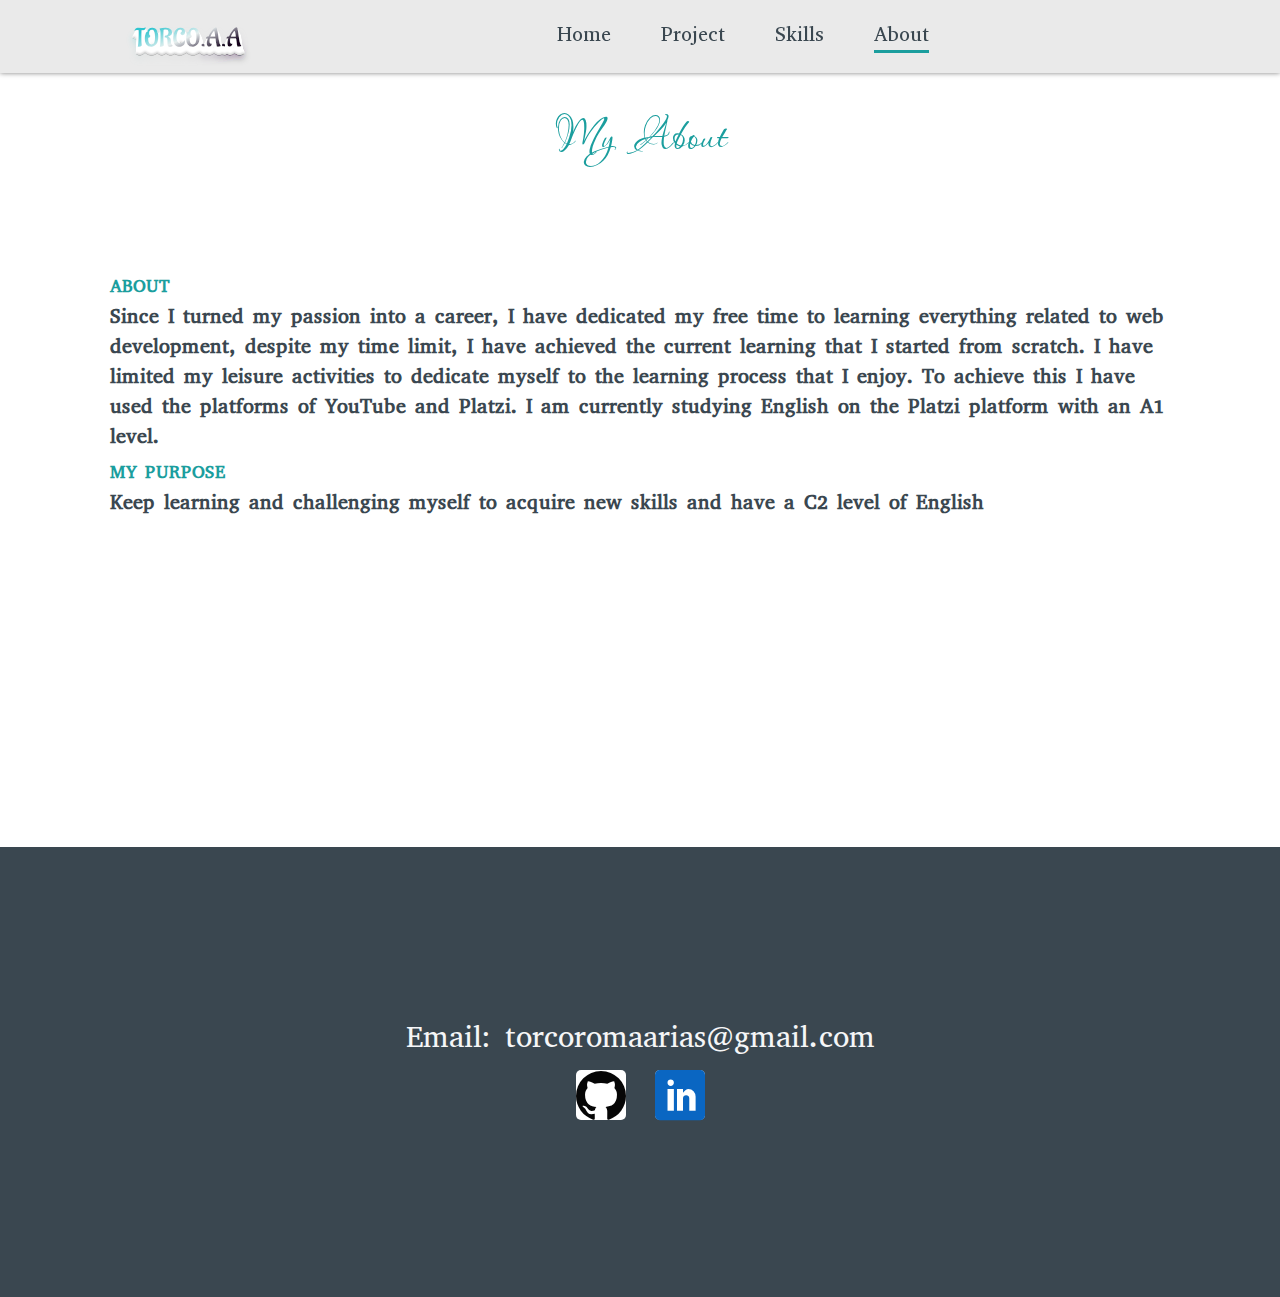
<file: docs/view/about.html>
<!DOCTYPE html>
<html lang="en">
  <head>
    <meta charset="UTF-8" />
    <meta http-equiv="X-UA-Compatible" content="IE=edge" />
    <meta name="viewport" content="width=device-width, initial-scale=1.0" />
    <link rel="icon" href="../img/icon.png" type="img" />
    <link rel="stylesheet" href="../css/bootstrap.min.css" />
    <link rel="stylesheet" href="../css/style.css" />
    <!-- <link rel="stylesheet" href="../css/project.css" /> -->
    <!-- fuente2 log -->
    <link rel="preconnect" href="https://fonts.googleapis.com" />
    <link rel="preconnect" href="https://fonts.gstatic.com" crossorigin />
    <link
      href="https://fonts.googleapis.com/css2?family=Passions+Conflict&display=swap"
      rel="stylesheet"
    />
    <link rel="stylesheet" href="../icomoon/style.css" />
    <!-- estilo letra general-->
    <link rel="preconnect" href="https://fonts.googleapis.com" />
    <link rel="preconnect" href="https://fonts.gstatic.com" crossorigin />
    <link
      href="https://fonts.googleapis.com/css2?family=Abyssinica+SIL&display=swap"
      rel="stylesheet"
    />
    <title>Mi Portafolio</title>
  </head>
  <body>
    <header class="container header" id="headerEngles">
      <nav class="navbar navbar-expand-lg navbar-light">
        <div class="container-fluid">
          <div class="header-logo">
            <img src="../img/TORCO.A.A (1).svg" alt="img" />
          </div>
          <button
            class="navbar-toggler"
            type="button"
            data-bs-toggle="collapse"
            data-bs-target="#navbarScroll"
            aria-controls="navbarScroll"
            aria-expanded="false"
            aria-label="Toggle navigation"
          >
            <span class="navbar-toggler-icon"></span>
          </button>

          <div class="collapse navbar-collapse header-list" id="navbarScroll">
            <ul class="navbar-nav navbar-nav-scroll">
              <li class="nav-item">
                <a href="../index.html">Home</a>
              </li>
              <li class="nav-item">
                <a href="./project.html">Project</a>
              </li>
              <li class="nav-item">
                <a href="./skills.html">Skills</a>
              </li>
              <li class="nav-item active">
                <a href="./about.html">About</a>
              </li>
            </ul>
            <br />
          </div>
        </div>
      </nav>
    </header>
    <!-- container donde va el nombre  -->

    <section class="container">
      <div class="container-name">
        <h1 class="">My About</h1>
      </div>
    </section>

    <section class="container taps p-5">
      <div class="container containerSobreMi p-3">
        <h3>ABOUT</h3>
        <p>
          Since I turned my passion into a career, I have dedicated my free time
          to learning everything related to web development, despite my time
          limit, I have achieved the current learning that I started from
          scratch. I have limited my leisure activities to dedicate myself to
          the learning process that I enjoy. To achieve this I have used the
          platforms of YouTube and Platzi. I am currently studying English on
          the Platzi platform with an A1 level.<br />
        </p>
        <h3>MY PURPOSE</h3>
        <p>
          Keep learning and challenging myself to acquire new skills and have a
          C2 level of English
        </p>
      </div>
    </section>
    <footer class="contenedorFoder">
      <div class="contenedor_foder">
        <div class="footerIconos">
          <h5>Email: torcoromaarias@gmail.com</h5>

          <div class="fooderIcono">
            <a href="https://github.com/torco34">
              <span class="icon-github github pulse"></span>
            </a>
            <a
              href="https://www.linkedin.com/in/torco-arias-a20315227/"
              class="link"
            >
              <span class="icon-linkedin linkedin"></span>
            </a>
          </div>
        </div>
      </div>
    </footer>
    <script src="../js/englesh.js"></script>
    <script src="../js/js/bootstrap.min.js"></script>
  </body>
</html>
</file>
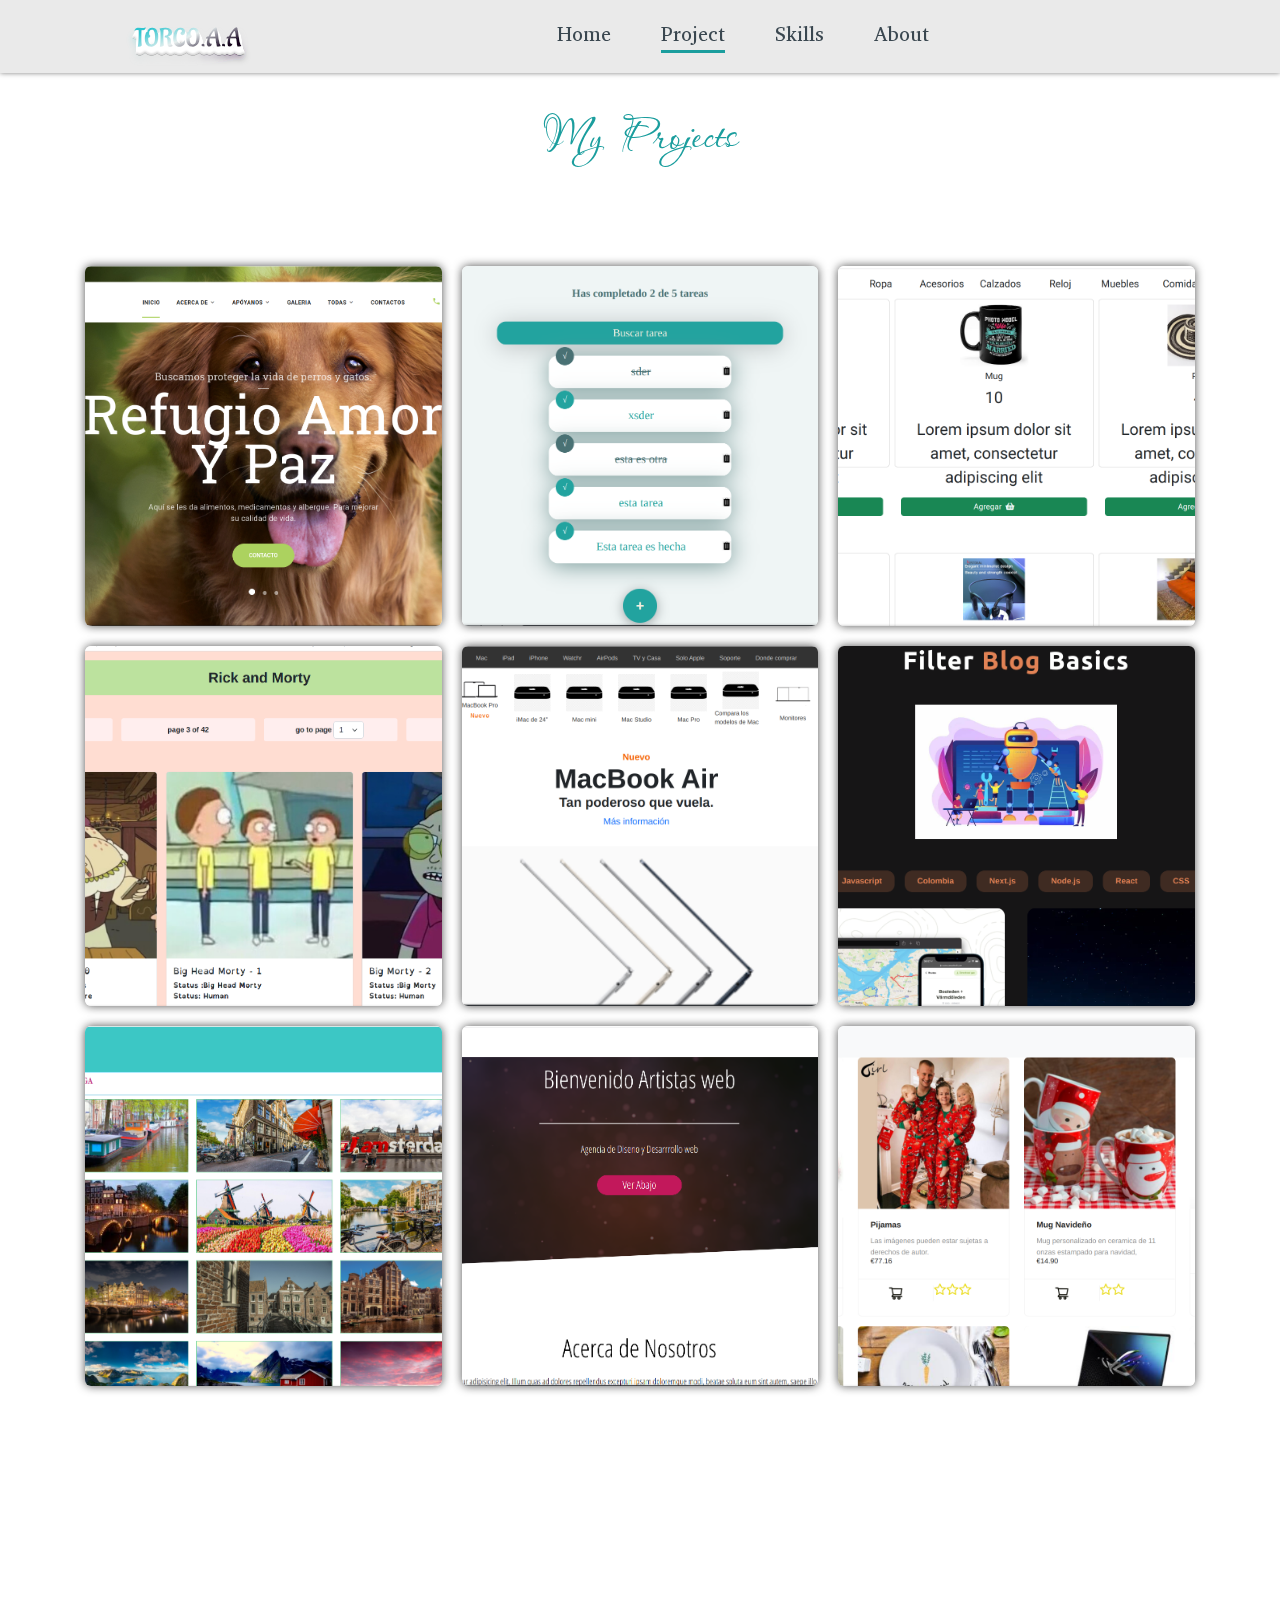
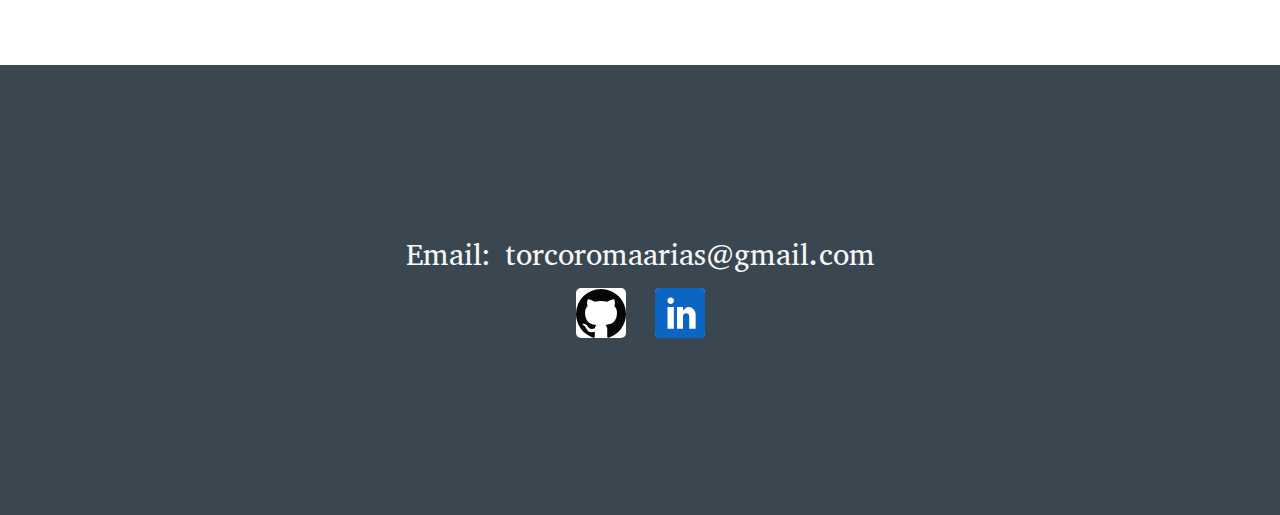
<file: docs/view/project.html>
<!DOCTYPE html>
<html lang="en">
  <head>
    <meta charset="UTF-8" />
    <meta http-equiv="X-UA-Compatible" content="IE=edge" />
    <meta name="viewport" content="width=device-width, initial-scale=1.0" />
    <link rel="icon" href="../img/icon.png" type="img" />
    <link rel="stylesheet" href="../css/bootstrap.min.css" />
    <link rel="stylesheet" href="../css/style.css" />

    <!-- fuente2 log -->
    <link rel="preconnect" href="https://fonts.googleapis.com" />
    <link rel="preconnect" href="https://fonts.gstatic.com" crossorigin />
    <link
      href="https://fonts.googleapis.com/css2?family=Passions+Conflict&display=swap"
      rel="stylesheet"
    />
    <link rel="stylesheet" href="../icomoon/style.css" />
    <!-- estilo letra general-->
    <link rel="preconnect" href="https://fonts.googleapis.com" />
    <link rel="preconnect" href="https://fonts.gstatic.com" crossorigin />
    <link
      href="https://fonts.googleapis.com/css2?family=Abyssinica+SIL&display=swap"
      rel="stylesheet"
    />
    <title>Mi Portafolio</title>
  </head>
  <body>
    <header class="container header" id="headerEngles">
      <nav class="navbar navbar-expand-lg navbar-light">
        <div class="container-fluid">
          <div class="header-logo">
            <img src="../img/TORCO.A.A (1).svg" alt="img" />
          </div>
          <button
            class="navbar-toggler"
            type="button"
            data-bs-toggle="collapse"
            data-bs-target="#navbarScroll"
            aria-controls="navbarScroll"
            aria-expanded="false"
            aria-label="Toggle navigation"
          >
            <span class="navbar-toggler-icon"></span>
          </button>

          <div class="collapse navbar-collapse header-list" id="navbarScroll">
            <ul class="navbar-nav navbar-nav-scroll">
              <li class="nav-item">
                <a href="../index.html">Home</a>
              </li>
              <li class="nav-item active">
                <a href="./project.html">Project</a>
              </li>
              <li class="nav-item">
                <a href="./skills.html">Skills</a>
              </li>
              <li class="nav-item">
                <a href="./about.html">About</a>
              </li>
            </ul>
            <br />
          </div>
        </div>
      </nav>
    </header>
    <!-- container donde va el nombre  -->

    <section class="container">
      <div class="container-name">
        <h1 class="">My Projects</h1>
      </div>
    </section>
    <!-- section donde van los proyectos -->
    <br />
    <section class="container">
      <div class="container containerProyecto">
        <!-- 1 -->
        <div class="imgProyect">
          <img src="../img/refugio.png" alt="" />
          <div class="textProyecto">
            <h3>Refugio Amor Y Paz (<span>( Real )</span>)</h3>
            <p>
              Technology used Node.js, Express.js, Git, GitHub, SendGrid
              <br />
            </p>

            <a
              href="https://torco34.github.io/refugio-amor-paz/"
              class="btn btn-light"
              >See</a
            >
            <a
              href="https://github.com/torco34/refugio-amor-paz/tree/master/docs"
              class="btn btn-light"
              >GitHub</a
            >
            <br />
            <br />
            <span>Date 02/04/2022</span>
          </div>
        </div>
        <!-- 2 -->
        <div class="imgProyect">
          <img src="../img/tarean.png" alt="" />
          <div class="textProyecto">
            <h3>Organizer-Tasks (<span>( Practices )</span>)</h3>
            <p>
              Technology used React.js, Hooks, Git, GitHub, L.ocalStorage.js<br />
            </p>
            <a
              href="https://torco34.github.io/todos-tarea/"
              class="btn btn-light"
              >See</a
            >
            <a
              href="https://github.com/torco34/todos-tarea"
              class="btn btn-light"
              >GitHub</a
            >
            <br />
            <br />
            <span>Date 01/08/2021</span>
          </div>
        </div>
        <!-- 3  tercer img proyec -->
        <div class="imgProyect">
          <img src="../img/miTiend.png" alt="" />
          <div class="textProyecto">
            <h3>OnlineShop (<span>( Practica )</span>)</h3>
            <p>
              Technology used React.js, Bootstrap, Hooks, Git, GitHub, PayPal
            </p>
            <br />
            <a href="https://torco34.github.io/my-tienda/" class="btn btn-light"
              >See</a
            >
            <a href="https://github.com/torco34/my-tienda" class="btn btn-light"
              >GitHub</a
            ><br />
            <br />
            <span>Date 02/08/2021</span>
          </div>
        </div>
        <!--4 segundo proyect -->
        <div class="imgProyect">
          <img src="../img/rikn.png" alt="" />
          <div class="textProyecto">
            <h3>Rick and Morty (<span>( Practica )</span>)</h3>
            <p>
              Technology used: Morty API, React.js, Context provides, axios and
              hooks
            </p>

            <a
              href="https://torco34.github.io/appRickAndMorty/"
              class="btn btn-light text-center"
              >See</a
            >
            <a
              href="https://github.com/torco34/appRickAndMorty"
              class="btn btn-light"
              >GitHub</a
            >
            <br />
            <br />
            <span>Date 01/07/2022</span>
          </div>
        </div>
        <!-- 5 cuarto -->
        <div class="imgProyect">
          <img src="../img/landi.png" alt="" />
          <div class="textProyecto">
            <h3>Landing Pages (<span>( Practica )</span>)</h3>

            <p>Technology used: React.js, styled-components, React-Router</p>
            <a
              href="https://torco34.github.io/pages-apple/
          "
              class="btn btn-light"
              >See</a
            >

            <a
              href="https://github.com/torco34/-fiter-app"
              class="btn btn-light"
              >GitHub</a
            >
            <br />
            <br />
            <span>Date 05/08/2022</span>
          </div>
        </div>
        <!--6  secto proyecto -->
        <div class="imgProyect">
          <img src="../img/filter.png" alt="" />
          <div class="textProyecto">
            <h3>Filter-Button (<span>( Practica )</span>)</h3>
            <p>Technology used: React.js Hooks, Styled-components</p>
            <a
              href="https://torco34.github.io/pages-apple/
            "
              class="btn btn-light"
              >See</a
            >
            <a
              href="https://github.com/torco34/-fiter-app"
              class="btn btn-light"
              >GitHub</a
            >
            <br />
            <br />
            <span>Fecha 05/012/2022</span>
          </div>
        </div>
        <!-- 7 sectimo proyecto -->
        <div class="imgProyect">
          <img src="../img/lugar.png" alt="" />
          <div class="textProyecto">
            <h3>Gallery images (<span>( Practica )</span>)</h3>
            <p>Technology used: HTML5, CSS3, JavaScript,</p>
            <a
              href="https://torco34.github.io/lugares-magico/"
              class="btn btn-dark"
              >See</a
            >
            <a
              href="https://github.com/torco34/lugares-magico"
              class="btn btn-light"
              >GitHub</a
            >
            <br />
            <br />
            <span>Date 02/03/2020</span>
          </div>
        </div>
        <!-- 8 -->
        <div class="imgProyect">
          <img src="../img/hm3.png" alt="" />
          <div class="textProyecto">
            <h3>Artistas web (<span>( Practica )</span>)</h3>
            <p>Technology used: HTML5, CSS3, Bootstrap, JavaScript,</p>
            <a
              href="https://torco34.github.io/artistas-web/"
              class="btn btn-dark"
              >See</a
            >
            <a
              href="https://github.com/torco34/pagina-skiu-1"
              class="btn btn-light"
              >GitHub</a
            >
            <br />
            <br />
            <span>Date 02/03/2020</span>
          </div>
        </div>
        <!--9  -->
        <div class="imgProyect">
          <img src="../img/app-ecomerce.png" alt="" />
          <div class="textProyecto">
            <h3>app-ecomerce (<span>( Practica )</span>)</h3>
            <p>
              Technology used: React.js, Bootstrap-react.js, styled-components,
              <br />

              <span>Date autual</span>
            </p>
            <a
              href="https://torco34.github.io/app-ecommerce/"
              class="btn btn-dark"
              >See</a
            >
            <a
              href="https://github.com/torco34/app-ecommerce"
              class="btn btn-light"
              >GitHub</a
            >
          </div>
        </div>
      </div>
    </section>

    <footer class="contenedorFoder">
      <div class="contenedor_foder">
        <div class="footerIconos">
          <h5>Email: torcoromaarias@gmail.com</h5>

          <div class="fooderIcono">
            <a href="https://github.com/torco34">
              <span class="icon-github github"></span>
            </a>
            <a
              href="https://www.linkedin.com/in/torco-arias-a20315227/"
              class="link"
            >
              <span class="icon-linkedin linkedin"></span>
            </a>
          </div>
        </div>
      </div>
    </footer>
    <script src="../js/englesh.js"></script>
    <script src="../js/js/bootstrap.min.js"></script>
  </body>
</html>
</file>
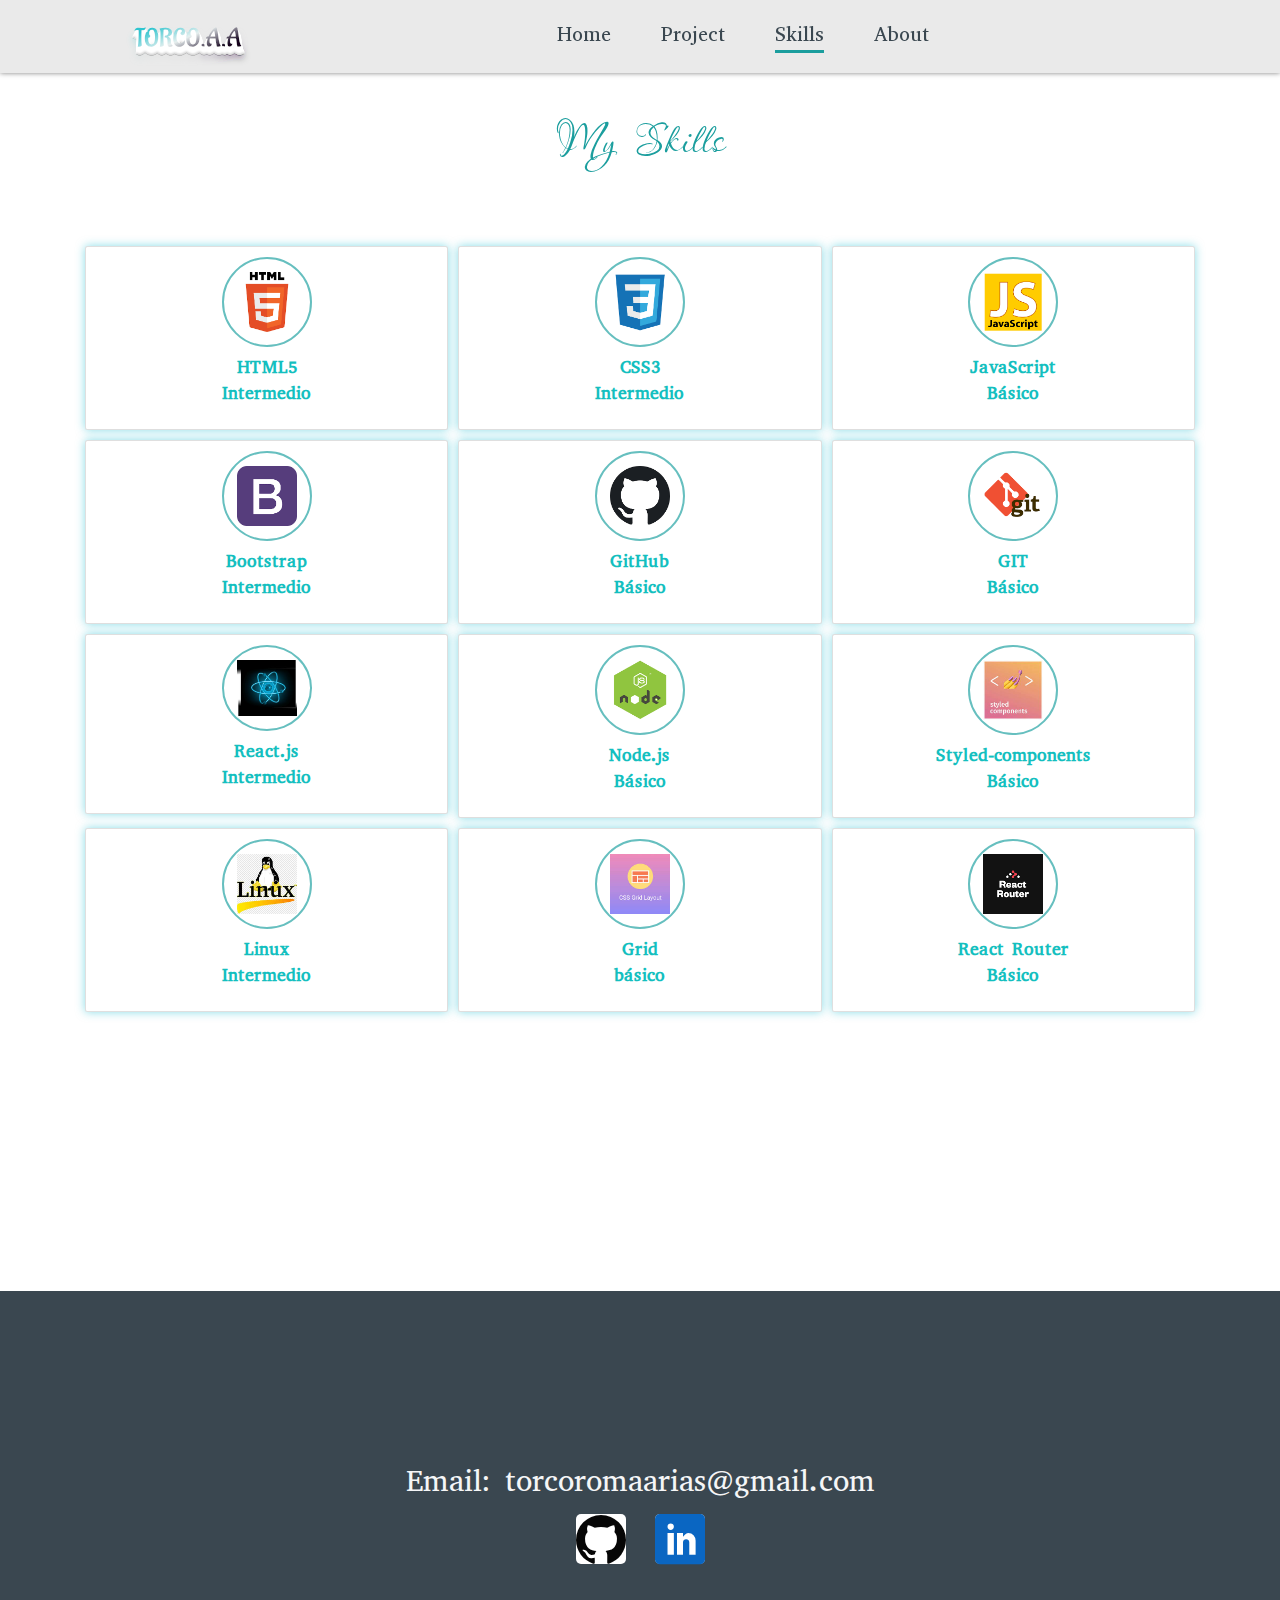
<file: docs/view/skills.html>
<!DOCTYPE html>
<html lang="en">
  <head>
    <meta charset="UTF-8" />
    <meta http-equiv="X-UA-Compatible" content="IE=edge" />
    <meta name="viewport" content="width=device-width, initial-scale=1.0" />
    <link rel="icon" href="../img/icon.png" type="img" />
    <link rel="stylesheet" href="../css/bootstrap.min.css" />
    <link rel="stylesheet" href="../css/style.css" />
    <!-- <link rel="stylesheet" href="../css/skills.css" /> -->
    <!-- fuente2 log -->
    <link rel="preconnect" href="https://fonts.googleapis.com" />
    <link rel="preconnect" href="https://fonts.gstatic.com" crossorigin />
    <link
      href="https://fonts.googleapis.com/css2?family=Passions+Conflict&display=swap"
      rel="stylesheet"
    />
    <link rel="stylesheet" href="../icomoon/style.css" />
    <!-- estilo letra general-->
    <link rel="preconnect" href="https://fonts.googleapis.com" />
    <link rel="preconnect" href="https://fonts.gstatic.com" crossorigin />
    <link
      href="https://fonts.googleapis.com/css2?family=Abyssinica+SIL&display=swap"
      rel="stylesheet"
    />
    <title>Mi Portafolio</title>
  </head>
  <body>
    <header class="container header" id="headerEngles">
      <nav class="navbar navbar-expand-lg navbar-light">
        <div class="container-fluid">
          <div class="header-logo">
            <img src="../img/TORCO.A.A (1).svg" alt="img" />
          </div>
          <button
            class="navbar-toggler"
            type="button"
            data-bs-toggle="collapse"
            data-bs-target="#navbarScroll"
            aria-controls="navbarScroll"
            aria-expanded="false"
            aria-label="Toggle navigation"
          >
            <span class="navbar-toggler-icon"></span>
          </button>

          <div class="collapse navbar-collapse header-list" id="navbarScroll">
            <ul class="navbar-nav navbar-nav-scroll">
              <li class="nav-item">
                <a href="../index.html">Home</a>
              </li>
              <li class="nav-item">
                <a href="./project.html">Project</a>
              </li>
              <li class="nav-item active">
                <a href="./skills.html">Skills</a>
              </li>
              <li class="nav-item">
                <a href="./about.html">About</a>
              </li>
            </ul>
            <br />
          </div>
        </div>
      </nav>
    </header>
    <!-- container donde va el nombre  -->

    <section class="container">
      <div class="container-name p-2">
        <h1 class="">My Skills</h1>
      </div>
    </section>

    <section id="taps2" class="container taps">
      <div class="container containerTecnologias">
        <div class="tecnolog">
          <div class="card">
            <div class="iconos">
              <img src="../img/html.png" alt="" />
            </div>
            <div class="card-body text-center">
              <h3 class="card-title text-center">HTML5</h3>

              <h3>Intermedio</h3>
            </div>
          </div>
        </div>
        <!-- segundo bloque -->
        <div class="tecnolog">
          <div class="card">
            <div class="iconos">
              <img src="../img/css.png" alt="" />
            </div>
            <div class="card-body text-center">
              <h3 class="card-title">CSS3</h3>

              <h3>Intermedio</h3>
            </div>
          </div>
        </div>
        <!-- bloque -->
        <div class="tecnolog">
          <div class="card">
            <div class="iconos">
              <img src="../img/js.png" alt="" />
            </div>
            <div class="card-body text-center">
              <h3 class="card-title">JavaScript</h3>

              <h3>Básico</h3>
            </div>
          </div>
        </div>
        <!-- blo3 -->
        <div class="tecnolog">
          <div class="card">
            <div class="iconos">
              <img src="../img/boot.png" alt="" />
            </div>
            <div class="card-body text-center">
              <h3 class="card-title">Bootstrap</h3>

              <h3>Intermedio</h3>
            </div>
          </div>
        </div>
        <!-- 4 -->
        <div class="tecnolog">
          <div class="card">
            <div class="iconos">
              <img src="../img/hu.png" alt="" />
            </div>
            <div class="card-body text-center">
              <h3 class="card-title">GitHub</h3>

              <h3>Básico</h3>
            </div>
          </div>
        </div>
        <!-- 5 -->
        <div class="tecnolog">
          <div class="card">
            <div class="iconos">
              <img src="../img/gitt.png" alt="" />
            </div>
            <div class="card-body text-center">
              <h3 class="card-title">GIT</h3>

              <h3>Básico</h3>
            </div>
          </div>
        </div>
        <!-- 6 -->
        <div class="tecnolog">
          <div class="card">
            <div class="iconos">
              <img src="../img/react.jpeg" alt="" />
            </div>
            <div class="card-body text-center">
              <h3 class="card-title">React.js</h3>

              <h3>Intermedio</h3>
            </div>
          </div>
        </div>
        <!-- 7 -->
        <div class="tecnolog">
          <div class="card">
            <div class="iconos">
              <img src="../img/nn.png" alt="" />
            </div>
            <div class="card-body text-center">
              <h3 class="card-title">Node.js</h3>

              <h3>Básico</h3>
            </div>
          </div>
        </div>

        <div class="tecnolog">
          <div class="card">
            <div class="iconos">
              <img src="../img/sted.jpeg" alt="" />
            </div>

            <div class="card-body text-center">
              <h3 class="card-title">Styled-components</h3>

              <h3>Básico</h3>
            </div>
          </div>
        </div>

        <div class="tecnolog">
          <div class="card">
            <div class="iconos">
              <img src="../img/linu.jpeg" alt="" />
            </div>

            <div class="card-body text-center">
              <h3 class="card-title">Linux</h3>

              <h3>Intermedio</h3>
            </div>
          </div>
        </div>
        <div class="tecnolog">
          <div class="card">
            <div class="iconos">
              <img src="../img/grids.jpeg" alt="" />
            </div>

            <div class="card-body text-center">
              <h3 class="card-title">Grid</h3>

              <h3>básico</h3>
            </div>
          </div>
        </div>
        <div class="tecnolog">
          <div class="card">
            <div class="iconos">
              <img src="../img/routes.png" alt="" />
            </div>

            <div class="card-body text-center">
              <h3 class="card-title">React Router</h3>

              <h3>Básico</h3>
            </div>
          </div>
        </div>
        <!-- bloque de card -->
      </div>
    </section>
    <footer class="contenedorFoder">
      <div class="contenedor_foder">
        <div class="footerIconos">
          <h5>Email: torcoromaarias@gmail.com</h5>

          <div class="fooderIcono">
            <a href="https://github.com/torco34">
              <span class="icon-github github pulse"></span>
            </a>
            <a
              href="https://www.linkedin.com/in/torco-arias-a20315227/"
              class="link"
            >
              <span class="icon-linkedin linkedin"></span>
            </a>
          </div>
        </div>
      </div>
    </footer>
    <script src="../js/englesh.js"></script>
    <script src="../js/js/bootstrap.min.js"></script>
  </body>
</html>
</file>
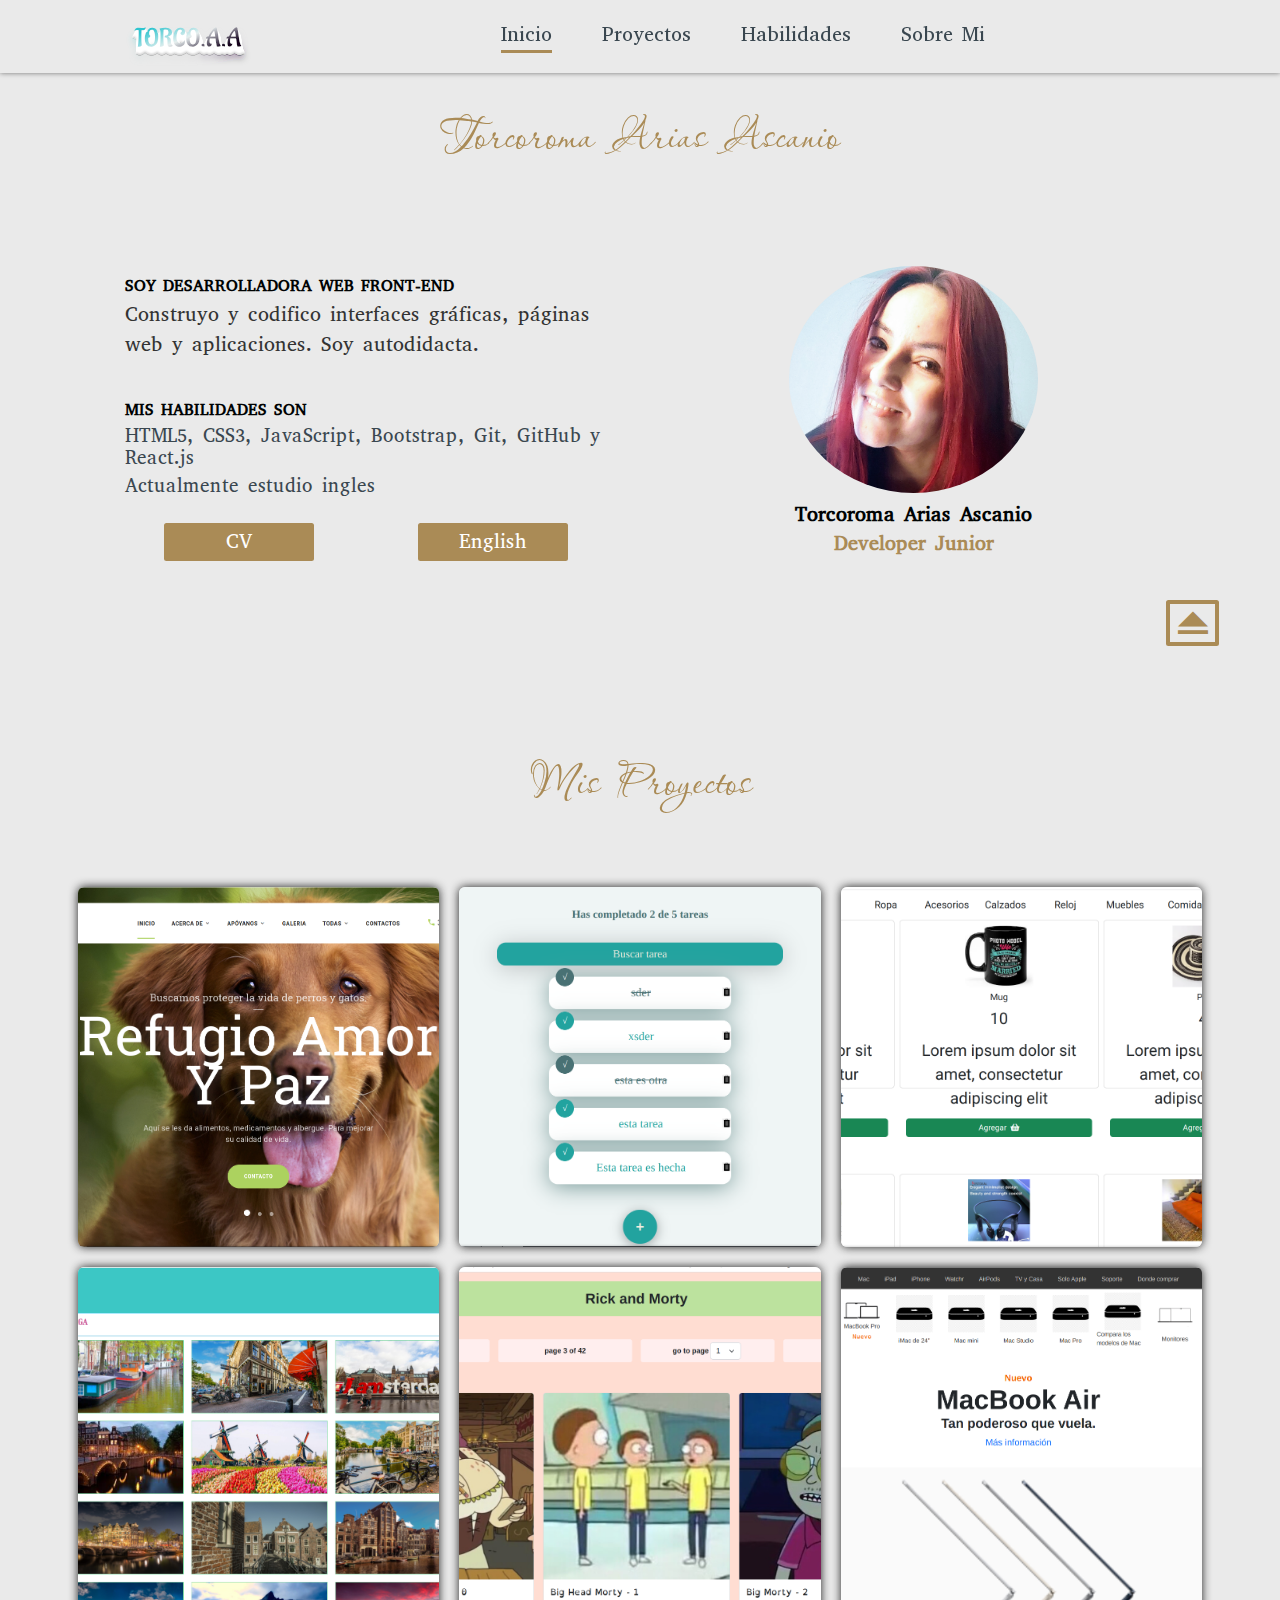
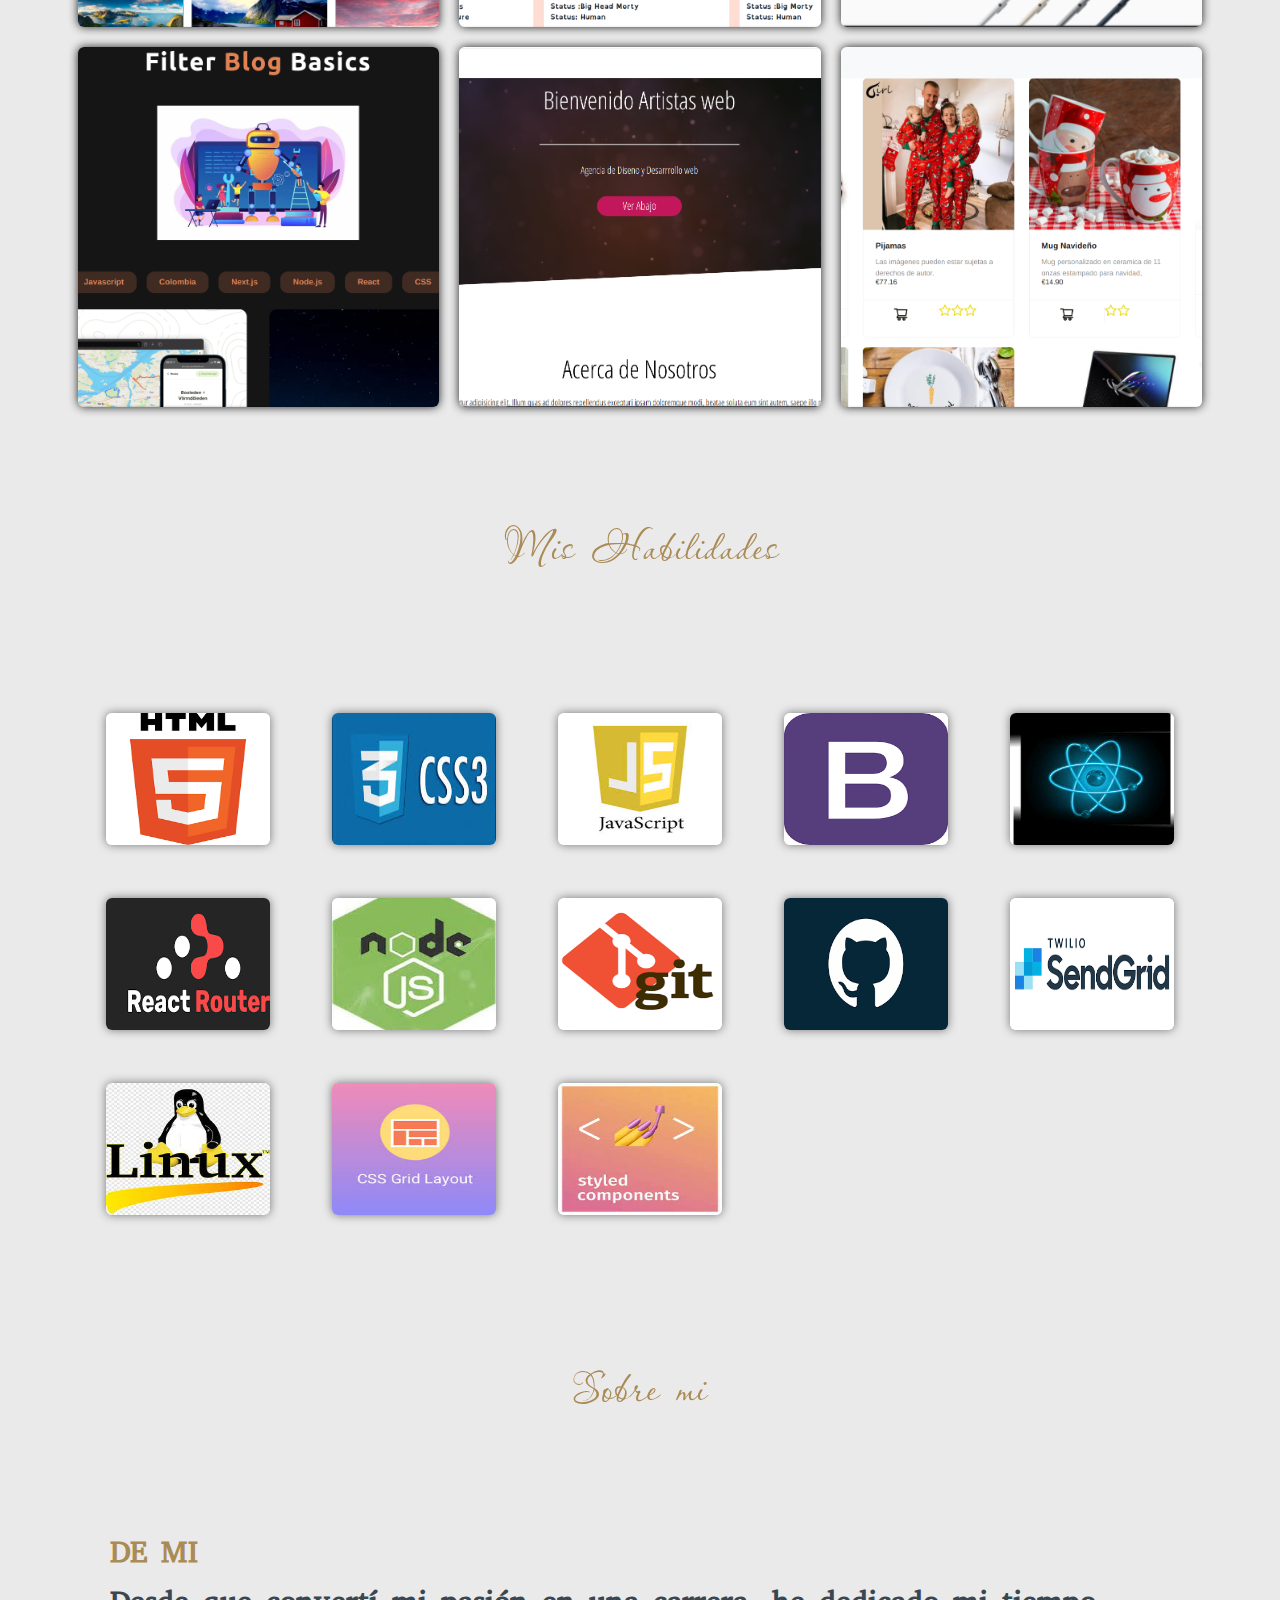
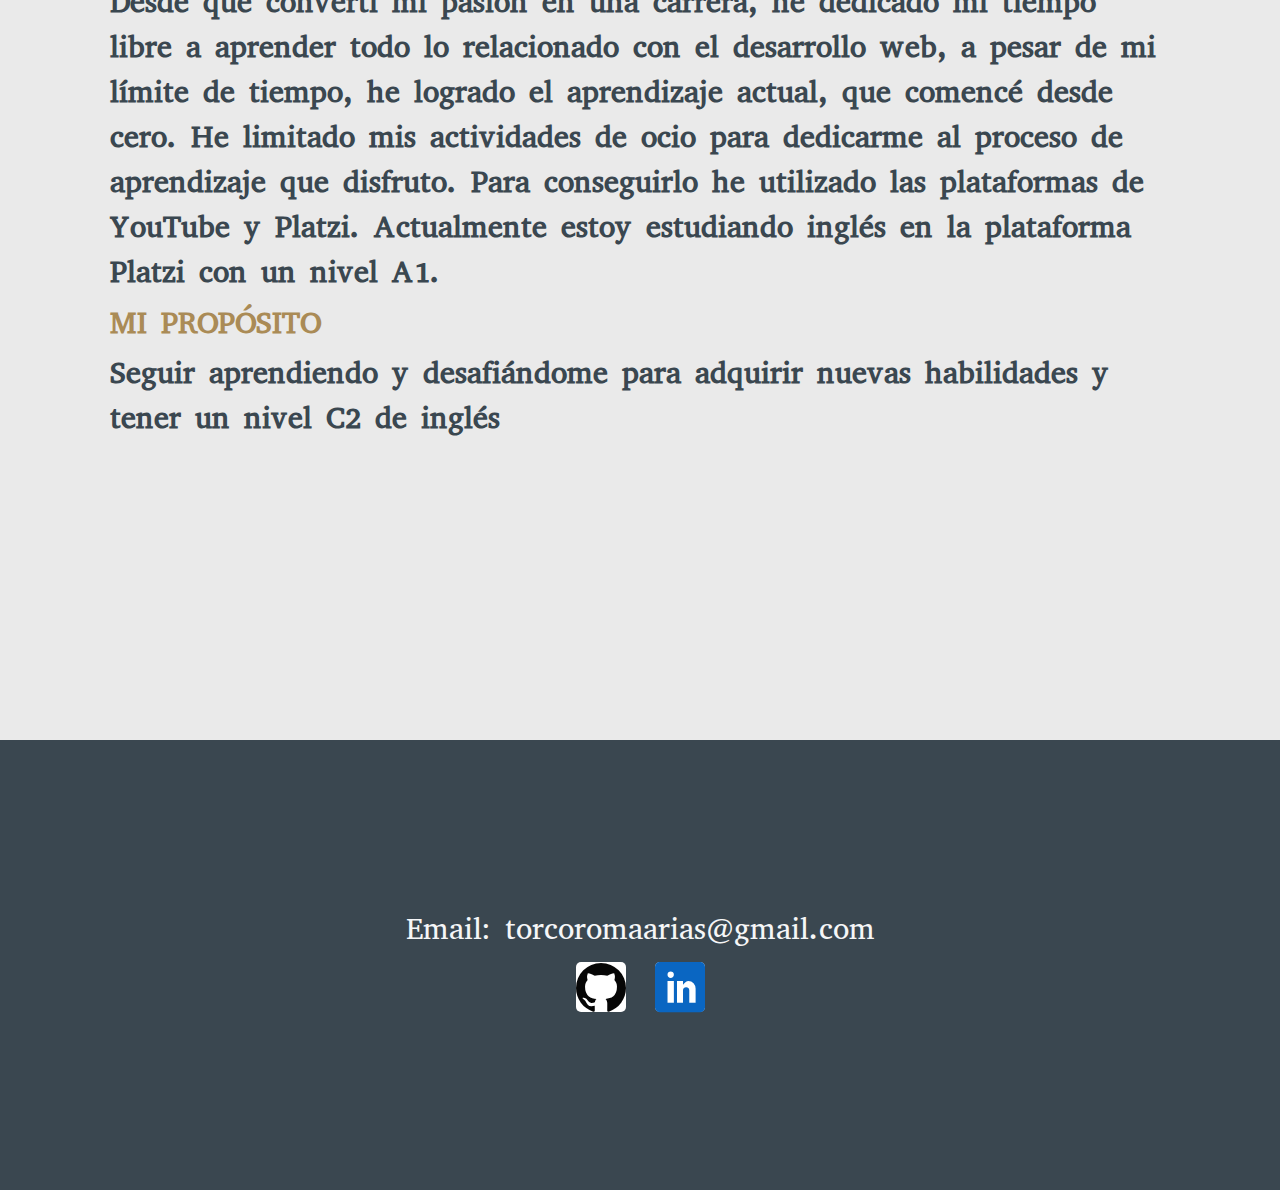
<file: docs/view/spanish.html>
<!DOCTYPE html>
<html lang="en">
  <head>
    <meta charset="UTF-8" />
    <meta http-equiv="X-UA-Compatible" content="IE=edge" />
    <meta name="viewport" content="width=device-width, initial-scale=1.0" />
    <link rel="icon" href="../img/icon.png" type="img" />
    <link rel="stylesheet" href="../css/bootstrap.min.css" />
    <link rel="stylesheet" href="../css/spanish.css" />

    <!-- fuente2 log -->
    <link rel="preconnect" href="https://fonts.googleapis.com" />
    <link rel="preconnect" href="https://fonts.gstatic.com" crossorigin />
    <link
      href="https://fonts.googleapis.com/css2?family=Passions+Conflict&display=swap"
      rel="stylesheet"
    />
    <link rel="stylesheet" href="../icomoon/style.css" />
    <!-- estilo letra general-->
    <link rel="preconnect" href="https://fonts.googleapis.com" />
    <link rel="preconnect" href="https://fonts.gstatic.com" crossorigin />
    <link
      href="https://fonts.googleapis.com/css2?family=Abyssinica+SIL&display=swap"
      rel="stylesheet"
    />
    <link rel="stylesheet" href="" />
    <title>Spanish</title>
  </head>
  <body>
    <header class="container header" id="header">
      <nav
        id="headerEngle"
        class="navbar navbar-expand-lg navbar-light bg-ligt"
      >
        <div class="container-fluid">
          <div class="header-logo">
            <img src="../img/TORCO.A.A (1).svg" alt="img" />
          </div>
          <button
            class="navbar-toggler"
            type="button"
            data-bs-toggle="collapse"
            data-bs-target="#navbarScroll"
            aria-controls="navbarScroll"
            aria-expanded="false"
            aria-label="Toggle navigation"
          >
            <span class="navbar-toggler-icon"></span>
          </button>

          <div
            class="collapse navbar-collapse header-list header-spano"
            id="navbarScroll"
          >
            <ul id="ul" class="navbar-nav navbar-nav-scroll">
              <li class="nav-item active"><a href="#inicio">Inicio</a></li>
              <li class="nav-item"><a href="#proyectos">Proyectos</a></li>
              <li class="nav-item"><a href="#habilidades">Habilidades</a></li>
              <li class="nav-item"><a href="#demi">Sobre Mi</a></li>
            </ul>
            <br />
          </div>
        </div>
      </nav>
    </header>
    <section id="inicio" class="container">
      <div class="container-name">
        <h1 class="">Torcoroma Arias Ascanio</h1>
      </div>
    </section>

    <div class="container">
      <div id="boton" class="divBoton">
        <a href="#inicio">
          <button class="btn boton">
            <span class="icon-eject"></span>
          </button>
        </a>
      </div>
    </div>
    <div class="containe">
      <!-- container donde va la información de quien soy -->

      <section class="container">
        <div class="container container-text">
          <div class="container containerA-text">
            <div class="text">
              <h2>Soy desarrolladora web front-end</h2>
              <p>
                Construyo y codifico interfaces gráficas, páginas web y
                aplicaciones. Soy autodidacta.
              </p>
              &nbsp;
              <h2>Mis habilidades son</h2>

              <h5>
                HTML5, CSS3, JavaScript, Bootstrap, Git, GitHub y React.js
              </h5>
              <h5 class="">Actualmente estudio ingles</h5>
            </div>
            <div class="container containerA-botones">
              <a href="./cvnue.pdf" class="btn btn-dark">CV</a>
              <a href="../index.html" class="btn btn-dark">English</a>
            </div>
          </div>
          <div class="containerB-foto">
            <div class="containerDiv-foto">
              <img src="../img/foto.jpg" alt="foto" />
              <h2>Torcoroma Arias Ascanio</h2>
              <h4>Developer Junior</h4>
            </div>
          </div>
        </div>
      </section>
      <br />
      <br />
      <!-- tap de proyectos -->
      <section id="proyectos" class="container">
        <div class="container-name p-2">
          <h1 class="">Mis Proyectos</h1>
        </div>
      </section>
      <section class="container taps2">
        <div class="containerProyecto">
          <div class="imgProyect2">
            <img src="../img/refugio.png" alt="" />
            <div class="textProyecto2">
              <h3>Refugio Amor Y Paz (<span>( Real )</span>)</h3>
              <p>
                Tecnologia use: Node.js, Express.js, Git, GitHub, SendGrid
                <br />
              </p>

              <a
                href="https://torco34.github.io/refugio-amor-paz/"
                class="btn btn-light"
                >Ver</a
              >
              <a
                href="https://github.com/torco34/refugio-amor-paz/tree/master/docs"
                class="btn btn-light"
                >GitHub</a
              >
              <br />
              <br />
              <span>Date 02/04/2022</span>
            </div>
          </div>
          <!-- proyecto2 -->
          <div class="imgProyect2">
            <img src="../img/tarean.png" alt="" />
            <div class="textProyecto2">
              <h3>Organizador de tareas (<span>( Practices )</span>)</h3>
              <p>
                Tecnologia use: React.js, Hooks, Git, GitHub,
                L.ocalStorage.js<br />
              </p>
              <a
                href="https://torco34.github.io/todos-tarea/"
                class="btn btn-light"
                >Ver</a
              >
              <a
                href="https://github.com/torco34/todos-tarea"
                class="btn btn-light"
                >GitHub</a
              >
              <br />
              <br />
              <span>Date 01/08/2021</span>
            </div>
          </div>
          <!-- proyecto3 rik -->

          <!-- proyecto3 mitienda -->
          <div class="imgProyect2">
            <img src="../img/miTiend.png" alt="" />
            <div class="textProyecto2">
              <h3>OnlineShop (<span>( Practica )</span>)</h3>
              <p>
                Tecnologia use: React.js, Bootstrap, Hooks, Git, GitHub, PayPal
              </p>
              <br />
              <a
                href="https://torco34.github.io/my-tienda/"
                class="btn btn-light"
                >Ver</a
              >
              <a
                href="https://github.com/torco34/my-tienda"
                class="btn btn-light"
                >GitHub</a
              ><br />
              <br />
              <span>Date 02/08/2021</span>
            </div>
          </div>
          <!-- 4 -->
          <div class="imgProyect2">
            <img src="../img/lugar.png" alt="" />
            <div class="textProyecto2">
              <h3>Galeria images (<span>( Practica )</span>)</h3>
              <p>Technology used: HTML5, CSS3, JavaScript,</p>
              <a
                href="https://torco34.github.io/lugares-magico/"
                class="btn btn-dark"
                >Ver</a
              >
              <a
                href="https://github.com/torco34/lugares-magico"
                class="btn btn-light"
                >GitHub</a
              >
              <br />
              <br />
              <span>Date 02/03/2020</span>
            </div>
          </div>
          <!-- 5 -->
          <div class="imgProyect2">
            <img src="../img/rikn.png" alt="" />
            <div class="textProyecto2">
              <h3>Rick and Morty (<span>( Practica )</span>)</h3>
              <p>
                Tecnologia use: Morty API, React.js, Context provides, axios and
                hooks
              </p>

              <a
                href="https://torco34.github.io/appRickAndMorty/"
                class="btn btn-light text-center"
                >ver</a
              >
              <a
                href="https://github.com/torco34/appRickAndMorty"
                class="btn btn-light"
                >GitHub</a
              >
              <br />
              <br />
              <span>Date 01/07/2022</span>
            </div>
          </div>

          <div class="imgProyect2">
            <img src="../img/landi.png" alt="" />
            <div class="textProyecto2">
              <h3>Landing Pages (<span>( Practica )</span>)</h3>

              <p>Technology used: React.js, styled-components, React-Router</p>
              <a
                href="https://torco34.github.io/pages-apple/
            "
                class="btn btn-light"
                >See</a
              >

              <a
                href="https://github.com/torco34/-fiter-app"
                class="btn btn-light"
                >GitHub</a
              >
              <br />
              <br />
              <span>Date 05/08/2022</span>
            </div>
          </div>

          <div class="imgProyect2">
            <img src="../img/filter.png" alt="" />
            <div class="textProyecto2">
              <h3>Filter-Button (<span>( Practica )</span>)</h3>
              <p>Technology used: React.js Hooks, Styled-components</p>
              <a
                href="https://github.com/torco34/-fiter-app
              "
                class="btn btn-light"
                >Ver</a
              >
              <a
                href="https://github.com/torco34/-fiter-app"
                class="btn btn-light"
                >GitHub</a
              >
              <br />
              <br />
              <span>Fecha 05/012/2022</span>
            </div>
          </div>

          <div class="imgProyect2">
            <img src="../img/hm3.png" alt="" />
            <div class="textProyecto2">
              <h3>Artistas web (<span>( Practica )</span>)</h3>
              <p>Tecnologia use: HTML5, CSS3, Bootstrap, JavaScript,</p>
              <a
                href="https://torco34.github.io/artistas-web/"
                class="btn btn-light"
                >Ver</a
              >
              <a
                href="https://github.com/torco34/pagina-skiu-1"
                class="btn btn-light"
                >GitHub</a
              >
              <br />
              <br />
              <span>Date 02/03/2020</span>
            </div>
          </div>

          <!-- proyecto9 -->

          <div class="imgProyect2">
            <img src="../img/app-ecomerce.png" alt="" />
            <div class="textProyecto2">
              <h3>lading-pages Apple (<span>( Practica )</span>)</h3>
              <p>
                tecnologia React.js, styled-components y React-Bootstrap.<br />
                <span>Fecha actual</span>
              </p>
              <a
                href="https://torco34.github.io/app-ecommerce/"
                class="btn btn-light"
                >ver</a
              >
              <a
                href="https://github.com/torco34/lading-pages"
                class="btn btn-light"
                >GitHub</a
              >
            </div>
          </div>
        </div>
      </section>

      <section id="habilidades" class="container">
        <div class="container-name p-2">
          <h1 class="">Mis Habilidades</h1>
        </div>
      </section>
      <!-- Tecnologia -->
      <br />
      <br />
      <section class="container taps2">
        <div class="container">
          <div class="galeria">
            <div class="img">
              <img src="../img/html.png" alt="" data-img-mostrar="1" />
              <div class="capa">
                <h3>HTML5</h3>
                <p>Es un lenguaje de etiquetas.</p>
                <span>Intermedio</span>
              </div>
            </div>
            <div class="img">
              <img src="../img/css.jpeg" alt="" data-img-mostrar="3" />
              <div class="capa">
                <h3>CSS3</h3>
                <p>Lenguaje de diseño gráfico</p>
                <span>Intermedio</span>
              </div>
            </div>
            <div class="img">
              <img src="../img/js.jpeg" alt="" data-img-mostrar="2" />
              <div class="capa">
                <h3>JavaScript</h3>
                <p>Lenguaje de programación</p>

                <span> Básico</span>
              </div>
            </div>
            <div class="img">
              <img src="../img/boot.png" alt="" data-img-mostrar="0" />
              <div class="capa">
                <h3>BOOTSTRAP</h3>
                <p>Bootstrap es una biblioteca</p>
                <span>Intermedio</span>
              </div>
            </div>
            <div class="img">
              <img src="../img/react.jpeg" alt="" data-img-mostrar="0" />

              <div class="capa">
                <h3>React.JS</h3>
                <p>React es una biblioteca Javascript</p>
                <span> Básico</span>
              </div>
            </div>
            <div class="img">
              <img src="../img/rou.png" alt="" data-img-mostrar="2" />

              <div class="capa">
                <h3>ROUTER.JS</h3>
                <p>Crea rutas con Router en React</p>
                <span> Básico</span>
              </div>
            </div>
            <!-- <div class="img">
              <img src="../img/express.png" alt="" data-img-mostrar="4" />
              <div class="capa">
                <h3>Express</h3>
                <p>Entorno de trabajo para aplicaciones web</p>
                <span> Básico</span>
              </div>
            </div> -->
            <div class="img">
              <img src="../img/node.jpeg" alt="" data-img-mostrar="3" />
              <div class="capa">
                <h3>Node.js</h3>
                <p>Entorno en tiempo de ejecución multiplataforma,</p>
                <span> Básico</span>
              </div>
            </div>
            <!-- <div class="img">
              <img src="../img/nex.js.png" alt="" data-img-mostrar="1" />
              <div class="capa">
                <h3>next.js</h3>
                <p>Marco web de desarrollo de React</p>
                <span> Básico</span>
              </div>
            </div> -->
            <div class="img">
              <img src="../img/gitt.png" alt="" data-img-mostrar="4" />
              <div class="capa">
                <h3>git</h3>
                <p>Git es un software de control de versiones</p>
                <span> Básico</span>
              </div>
            </div>
            <div class="img">
              <img src="../img/gith.png" alt="" data-img-mostrar="0" />
              <div class="capa">
                <h3>github</h3>
                <p>GitHub es una forja para alojar proyectos</p>
                <span> Básico</span>
              </div>
            </div>
            <div class="img">
              <img src="../img/send.png" alt="" data-img-mostrar="1" />
              <div class="capa">
                <h3>SendGrid</h3>
                <p>Es una plataforma de comunicación con el cliente</p>
                <span> Básico</span>
              </div>
            </div>
            <!-- <div class="img">
              <img src="../img/red.jpeg" alt="" data-img-mostrar="2" />
              <div class="capa">
                <h3>Redux</h3>
                <p>Redux es una librería JavaScript</p>
                <span> Básico</span>
              </div>
            </div> -->
            <div class="img">
              <img src="../img/linu.jpeg" alt="" data-img-mostrar="3" />
              <div class="capa">
                <h3>Linux</h3>
                <p>Linux Sistema operativo</p>
                <span> Básico</span>
              </div>
            </div>
            <div class="img">
              <img src="../img/grids.jpeg" alt="" data-img-mostrar="4" />
              <div class="capa">
                <h3>Grid Layout</h3>
                <p>Alinear elementos en columnas y filas</p>
                <span> Básico</span>
              </div>
            </div>
            <!-- <div class="img">
              <img src="../img/andi.jpeg" alt="" data-img-mostrar="4" />
              <div class="capa">
                <h3>Ant Design</h3>
                <p>componentes React de alta calidad</p>
                <span> Básico</span>
              </div> -->
            <!-- </div> -->
            <div class="img">
              <img src="../img/sted.jpeg" alt="" data-img-mostrar="4" />
              <div class="capa">
                <h3>Styled-components</h3>
                <p>Una biblioteca creada para React</p>
                <span> Básico</span>
              </div>
            </div>
          </div>
        </div>

        <!-- 5 -->
      </section>
      <section id="demi" class="container">
        <div class="container-name p-2">
          <h1 class="">Sobre mi</h1>
        </div>
      </section>
      <section class="container taps2 p-5">
        <div class="container containerSobreMi p-3">
          <h3>DE MI</h3>

          <p>
            Desde que convertí mi pasión en una carrera, he dedicado mi tiempo
            libre a aprender todo lo relacionado con el desarrollo web, a pesar
            de mi límite de tiempo, he logrado el aprendizaje actual, que
            comencé desde cero. He limitado mis actividades de ocio para
            dedicarme al proceso de aprendizaje que disfruto. Para conseguirlo
            he utilizado las plataformas de YouTube y Platzi. Actualmente estoy
            estudiando inglés en la plataforma Platzi con un nivel A1.
          </p>

          <h3>MI PROPÓSITO</h3>

          <p>
            Seguir aprendiendo y desafiándome para adquirir nuevas habilidades y
            tener un nivel C2 de inglés
          </p>
        </div>
        <footer class="contenedorFoder">
          <div class="contenedor_foder">
            <div class="footerIconos">
              <h5>Email: torcoromaarias@gmail.com</h5>

              <div class="fooderIcono">
                <a href="https://github.com/torco34">
                  <span class="icon-github github pulse"></span>
                </a>
                <a
                  href="https://www.linkedin.com/in/torco-arias-ascanio-a20315227/"
                  class="link"
                >
                  <span class="icon-linkedin linkedin"></span>
                </a>
              </div>
            </div>
          </div>
        </footer>
      </section>
    </div>
    <script src="../js/index.js"></script>
    <script src="../js/js/bootstrap.min.js"></script>
  </body>
</html>
</file>
<file: docs/css/style.css>
body {
  background-color: #ffffff;
  color: #3a4750;
  font-size: 2rem;
  box-sizing: border-box;
  font-family: "Abyssinica SIL", serif;
  min-height: 100vh;
}

html {
  font-size: 62.5%;
}

.header {
  display: grid;
  grid-template-columns: repeat(auto-fit, minmax(20rem, 1fr));
  position: fixed;
  min-width: 100%;
  z-index: 1;
  background-color: #eaeaea;
  /* background-color: #ffffff; */
  box-shadow: 0 0 5px rgba(0, 0, 0, 0.5);
}
.header-logo img {
  justify-self: center;
  margin-left: 9rem;
}

.header-list {
  display: grid;
  grid-template: repeat(2, 1fr);
  justify-content: center;
}
.header-list ul {
  display: flex;
  align-items: center;
}

.header-list ul li {
  margin-right: 5rem;
  border-bottom: solid;
  border-color: transparent;
  transition: all 0.7s ease;
}
.header-list ul li a {
  list-style: none;
  text-decoration: none;
  color: #3a4750;
}
.header-list ul li.active {
  border-bottom: solid;
  /* border-color: #66bfbf; */
  opacity: 1;
  color: #1b9e9e;
}
.header-list ul li:hover {
  border-bottom: solid;
  border-color: #1b9e9e;
}
/* TEXTO DECORATIVO TORCO */
.container-name {
  position: relative;
  top: 10rem;
  left: 0;
  right: 0;
  display: flex;
  justify-content: center;
  align-items: center;
}

.container-name h1 {
  font-family: "Passions Conflict", cursive;
  color: #1b9e9e;
  font-size: calc(2em + 1.5vw);
}

/* INFORMACION DE HOME TEXTO, Y FOTO*/
/* /////////////////////////////
/////////////////////////////////////
//////////////////////////////////////
////////////////////////////////// */

.container-text {
  display: grid;
  grid-template-columns: repeat(auto-fit, minmax(30rem, 1fr));
  gap: 1rem;
  padding: 2rem;
  margin-top: 16rem;
}

.containerA-text {
  display: grid;
  grid-template: repeat(2, 1fr);
}

.text {
  justify-self: center;
  align-self: center;
  padding: 2rem;
}

.text h2 {
  display: flex;
  align-items: center;
  font-size: 1.6rem;
  text-transform: uppercase;
  font-weight: bold;
  color: #000303;
}

.text p {
  display: flex;
  justify-content: center;
}

.text h5 {
  font-size: 1.9rem;
}

/* SECION DE HOME BOTONES */

.containerA-botones {
  display: flex;
  justify-content: center;
  align-items: center;
}

.containerA-botones a {
  width: 15rem;
  margin: auto;
  color: #fff;
  background-color: #1b9e9e;
  border: transparent;
  font-size: 2rem;
}

/* SECION DE FOTOS DE HOME */
.containerB-foto {
  display: grid;
  grid-template: repeat(2, 1fr);
  gap: 3rem;
}

.containerDiv-foto {
  display: grid;
  justify-items: center;
  align-content: center;
  font-weight: bold;
  color: #000303;
}

.containerDiv-foto img {
  border-radius: 50%;
  width: 50%;
  padding: 1rem;
}

.containerDiv-foto h4 {
  font-weight: bold;
  color: #1b9e9e;
  font-size: 2rem;
}
.containerDiv-foto h2 {
  font-weight: bold;
}
/* SECCION DE LA PAGINA PROYECTOS */
/* //////////////////////////////
////////////////////////////////////
//////////////////////////////////////
//////////////////////// */

.containerProyecto {
  display: grid;
  grid-template-columns: repeat(auto-fit, minmax(35rem, 1fr));
  gap: 20px;
  justify-items: center;
  align-content: center;
  margin-top: 16rem;
}
.imgProyect {
  position: relative;
  width: 100%;
  height: 40vh;
  overflow: hidden;
  border-radius: 6px;
  box-shadow: 0 0 10px rgba(10, 10, 10, 0.7);
  transition: all 3s ease;
  font-family: "Abyssinica SIL", serif;
}

.imgProyect:hover {
  box-shadow: 0 0 10px rgba(0, 0, 0, 0.7);
}

.imgProyect img {
  width: 100%;
  height: 100%;
  object-fit: cover;
}

.textProyecto {
  position: absolute;
  cursor: pointer;
  padding: 2rem;
  top: 0px;
  width: 100%;
  height: 100%;
  background-color: #1b9e9e;

  transition: all 0.5s ease;
  opacity: 0;
  text-align: center;
}
.textProyecto:hover {
  opacity: 1;
}

.textProyecto:hover > h3 {
  margin-top: 2rem;
  margin-bottom: 1rem;
  transition: all 0.5s ease;
  text-transform: uppercase;
  color: #090909;
}
.textProyecto p {
  color: #f0f8f8;
  font-size: 1.8rem;
  line-height: 1.5;
  width: 100%;
  max-width: 250px;
  margin: auto;
}

.textProyecto a {
  text-align: center;
  width: 10rem;
  border: transparent;
  color: #090909;
  font-size: 2rem;
  margin-top: 1rem;
  background-color: #fff;
}
.textProyecto span {
  border: transparent;
  color: #ffffff;
}

/* SECCION DE HABILIDADE */
/* /////////////////////////////////
//////////////////////////////////////
///////////////////// */

.containerTecnologias {
  display: grid;
  grid-template-columns: repeat(auto-fit, minmax(30rem, 1fr));
  gap: 1rem;
  margin-top: 16rem;
}
.tecnolog .card {
  padding: 1rem;
  transition: all 0.3s ease;
  box-shadow: 0 0 10px rgba(17, 188, 210, 0.5);
  font-size: 1.5rem;
}
.tecnolog .card:hover {
  box-shadow: 0 0 10px rgba(0, 0, 0, 0.5);
  background-color: #1b9e9e;
  transition: all 500ms ease-out;
}

.tecnolog .card:hover h3 {
  transition: all 500ms ease-out;
  color: #fff;
}
.tecnolog .card:hover > .iconos {
  border: 2px solid #edf6f6;
  background-color: #ffffff;
  transition: all 500ms ease-out;
}

.tecnolog:hover {
  cursor: pointer;
  box-shadow: 0 0 10px rgba(0, 0, 0, 0.7);
  transition: all 500ms ease-out;
}
.tecnolog h3 {
  font-weight: bold;
  color: #14bfbf;
}
.containerTecnologias .iconos {
  display: flex;
  object-fit: cover;
  padding: 1.3rem;
  overflow: hidden;
  border: 2px solid #66bfbf;
  place-self: center stretch;
  justify-content: center;
  align-items: center;
  border-radius: 50%;
  background-color: #ffffff;
  transition: all 3s ease;
}
.iconos img {
  width: 6rem;
}

.tapIcon h2 {
  padding: 1rem;
  font-weight: bold;
}

.tapIcon {
  display: grid;
  justify-items: center;
  align-content: center;
  padding: 1rem;
  border-radius: 5px;
}
/* SECCION SERCA DE MI */
/* /////////////////////////////////////
////////////////////////////////////// */
.containerSobreMi {
  display: block;
  grid-template-columns: repeat(auto-fit, minmax(30rem, 1fr));
  margin-top: 16rem;
  padding: 40%;
}
.containerSobreMi h3 {
  color: #1b9e9e;
  font-weight: bold;
}
.containerSobreMi p {
  font-weight: bold;
}

/* ////////////////////////////
//////////////////// */

.contenedorFoder {
  display: flex;
  height: 50vh;
  justify-content: center;
  align-items: center;
  position: absolute;
  margin-top: 31vh;
  right: 0px;
  left: 0;

  background-color: #3a4750;
}

.link span {
  background-color: #ffffff;
  color: #0a66c2;
  border-radius: 4px;
}

.contenedorFoder h5 {
  font-size: 3rem;
  color: #f5f6f7;
}
.fooderIcono span {
  text-decoration: none;
  margin: 1rem;
  font-size: 5rem;
  border-radius: 10%;
  background-color: #ffffff;
}
.fooderIcono a {
  text-decoration: none;
  color: #060606;
}
.footerIconos {
  display: grid;
  justify-items: center;
  align-content: center;
  gap: 1rem;
  color: #f5f6f7;
}
</file>
<file: docs/icomoon/style.css>
@font-face {
  font-family: 'icomoon';
  src:  url('fonts/icomoon.eot?udz7il');
  src:  url('fonts/icomoon.eot?udz7il#iefix') format('embedded-opentype'),
    url('fonts/icomoon.ttf?udz7il') format('truetype'),
    url('fonts/icomoon.woff?udz7il') format('woff'),
    url('fonts/icomoon.svg?udz7il#icomoon') format('svg');
  font-weight: normal;
  font-style: normal;
  font-display: block;
}

[class^="icon-"], [class*=" icon-"] {
  /* use !important to prevent issues with browser extensions that change fonts */
  font-family: 'icomoon' !important;
  speak: never;
  font-style: normal;
  font-weight: normal;
  font-variant: normal;
  text-transform: none;
  line-height: 1;

  /* Better Font Rendering =========== */
  -webkit-font-smoothing: antialiased;
  -moz-osx-font-smoothing: grayscale;
}

.icon-node-dot-js1:before {
  content: "\e901";
  color: #393;
}
.icon-home:before {
  content: "\e900";
}
.icon-home2:before {
  content: "\e902";
}
.icon-home3:before {
  content: "\e903";
}
.icon-office:before {
  content: "\e904";
}
.icon-newspaper:before {
  content: "\e905";
}
.icon-pencil:before {
  content: "\e906";
}
.icon-pencil2:before {
  content: "\e907";
}
.icon-quill:before {
  content: "\e908";
}
.icon-pen:before {
  content: "\e909";
}
.icon-blog:before {
  content: "\e90a";
}
.icon-eyedropper:before {
  content: "\e90b";
}
.icon-droplet:before {
  content: "\e90c";
}
.icon-paint-format:before {
  content: "\e90d";
}
.icon-image:before {
  content: "\e90e";
}
.icon-images:before {
  content: "\e90f";
}
.icon-camera:before {
  content: "\e910";
}
.icon-headphones:before {
  content: "\e911";
}
.icon-music:before {
  content: "\e912";
}
.icon-play:before {
  content: "\e913";
}
.icon-film:before {
  content: "\e914";
}
.icon-video-camera:before {
  content: "\e915";
}
.icon-dice:before {
  content: "\e916";
}
.icon-pacman:before {
  content: "\e917";
}
.icon-spades:before {
  content: "\e918";
}
.icon-clubs:before {
  content: "\e919";
}
.icon-diamonds:before {
  content: "\e91a";
}
.icon-bullhorn:before {
  content: "\e91b";
}
.icon-connection:before {
  content: "\e91c";
}
.icon-podcast:before {
  content: "\e91d";
}
.icon-feed:before {
  content: "\e91e";
}
.icon-mic:before {
  content: "\e91f";
}
.icon-book:before {
  content: "\e920";
}
.icon-books:before {
  content: "\e921";
}
.icon-library:before {
  content: "\e922";
}
.icon-file-text:before {
  content: "\e923";
}
.icon-profile:before {
  content: "\e924";
}
.icon-file-empty:before {
  content: "\e925";
}
.icon-files-empty:before {
  content: "\e926";
}
.icon-file-text2:before {
  content: "\e927";
}
.icon-file-picture:before {
  content: "\e928";
}
.icon-file-music:before {
  content: "\e929";
}
.icon-file-play:before {
  content: "\e92a";
}
.icon-file-video:before {
  content: "\e92b";
}
.icon-file-zip:before {
  content: "\e92c";
}
.icon-copy:before {
  content: "\e92d";
}
.icon-paste:before {
  content: "\e92e";
}
.icon-stack:before {
  content: "\e92f";
}
.icon-folder:before {
  content: "\e930";
}
.icon-folder-open:before {
  content: "\e931";
}
.icon-folder-plus:before {
  content: "\e932";
}
.icon-folder-minus:before {
  content: "\e933";
}
.icon-folder-download:before {
  content: "\e934";
}
.icon-folder-upload:before {
  content: "\e935";
}
.icon-price-tag:before {
  content: "\e936";
}
.icon-price-tags:before {
  content: "\e937";
}
.icon-barcode:before {
  content: "\e938";
}
.icon-qrcode:before {
  content: "\e939";
}
.icon-ticket:before {
  content: "\e93a";
}
.icon-cart:before {
  content: "\e93b";
}
.icon-coin-dollar:before {
  content: "\e93c";
}
.icon-coin-euro:before {
  content: "\e93d";
}
.icon-coin-pound:before {
  content: "\e93e";
}
.icon-coin-yen:before {
  content: "\e93f";
}
.icon-credit-card:before {
  content: "\e940";
}
.icon-calculator:before {
  content: "\e941";
}
.icon-lifebuoy:before {
  content: "\e942";
}
.icon-phone:before {
  content: "\e943";
}
.icon-phone-hang-up:before {
  content: "\e944";
}
.icon-address-book:before {
  content: "\e945";
}
.icon-envelop:before {
  content: "\e946";
}
.icon-pushpin:before {
  content: "\e947";
}
.icon-location:before {
  content: "\e948";
}
.icon-location2:before {
  content: "\e949";
}
.icon-compass:before {
  content: "\e94a";
}
.icon-compass2:before {
  content: "\e94b";
}
.icon-map:before {
  content: "\e94c";
}
.icon-map2:before {
  content: "\e94d";
}
.icon-history:before {
  content: "\e94e";
}
.icon-clock:before {
  content: "\e94f";
}
.icon-clock2:before {
  content: "\e950";
}
.icon-alarm:before {
  content: "\e951";
}
.icon-bell:before {
  content: "\e952";
}
.icon-stopwatch:before {
  content: "\e953";
}
.icon-calendar:before {
  content: "\e954";
}
.icon-printer:before {
  content: "\e955";
}
.icon-keyboard:before {
  content: "\e956";
}
.icon-display:before {
  content: "\e957";
}
.icon-laptop:before {
  content: "\e958";
}
.icon-mobile:before {
  content: "\e959";
}
.icon-mobile2:before {
  content: "\e95a";
}
.icon-tablet:before {
  content: "\e95b";
}
.icon-tv:before {
  content: "\e95c";
}
.icon-drawer:before {
  content: "\e95d";
}
.icon-drawer2:before {
  content: "\e95e";
}
.icon-box-add:before {
  content: "\e95f";
}
.icon-box-remove:before {
  content: "\e960";
}
.icon-download:before {
  content: "\e961";
}
.icon-upload:before {
  content: "\e962";
}
.icon-floppy-disk:before {
  content: "\e963";
}
.icon-drive:before {
  content: "\e964";
}
.icon-database:before {
  content: "\e965";
}
.icon-undo:before {
  content: "\e966";
}
.icon-redo:before {
  content: "\e967";
}
.icon-undo2:before {
  content: "\e968";
}
.icon-redo2:before {
  content: "\e969";
}
.icon-forward:before {
  content: "\e96a";
}
.icon-reply:before {
  content: "\e96b";
}
.icon-bubble:before {
  content: "\e96c";
}
.icon-bubbles:before {
  content: "\e96d";
}
.icon-bubbles2:before {
  content: "\e96e";
}
.icon-bubble2:before {
  content: "\e96f";
}
.icon-bubbles3:before {
  content: "\e970";
}
.icon-bubbles4:before {
  content: "\e971";
}
.icon-user:before {
  content: "\e972";
}
.icon-users:before {
  content: "\e973";
}
.icon-user-plus:before {
  content: "\e974";
}
.icon-user-minus:before {
  content: "\e975";
}
.icon-user-check:before {
  content: "\e976";
}
.icon-user-tie:before {
  content: "\e977";
}
.icon-quotes-left:before {
  content: "\e978";
}
.icon-quotes-right:before {
  content: "\e979";
}
.icon-hour-glass:before {
  content: "\e97a";
}
.icon-spinner:before {
  content: "\e97b";
}
.icon-spinner2:before {
  content: "\e97c";
}
.icon-spinner3:before {
  content: "\e97d";
}
.icon-spinner4:before {
  content: "\e97e";
}
.icon-spinner5:before {
  content: "\e97f";
}
.icon-spinner6:before {
  content: "\e980";
}
.icon-spinner7:before {
  content: "\e981";
}
.icon-spinner8:before {
  content: "\e982";
}
.icon-spinner9:before {
  content: "\e983";
}
.icon-spinner10:before {
  content: "\e984";
}
.icon-spinner11:before {
  content: "\e985";
}
.icon-binoculars:before {
  content: "\e986";
}
.icon-search:before {
  content: "\e987";
}
.icon-zoom-in:before {
  content: "\e988";
}
.icon-zoom-out:before {
  content: "\e989";
}
.icon-enlarge:before {
  content: "\e98a";
}
.icon-shrink:before {
  content: "\e98b";
}
.icon-enlarge2:before {
  content: "\e98c";
}
.icon-shrink2:before {
  content: "\e98d";
}
.icon-key:before {
  content: "\e98e";
}
.icon-key2:before {
  content: "\e98f";
}
.icon-lock:before {
  content: "\e990";
}
.icon-unlocked:before {
  content: "\e991";
}
.icon-wrench:before {
  content: "\e992";
}
.icon-equalizer:before {
  content: "\e993";
}
.icon-equalizer2:before {
  content: "\e994";
}
.icon-cog:before {
  content: "\e995";
}
.icon-cogs:before {
  content: "\e996";
}
.icon-hammer:before {
  content: "\e997";
}
.icon-magic-wand:before {
  content: "\e998";
}
.icon-aid-kit:before {
  content: "\e999";
}
.icon-bug:before {
  content: "\e99a";
}
.icon-pie-chart:before {
  content: "\e99b";
}
.icon-stats-dots:before {
  content: "\e99c";
}
.icon-stats-bars:before {
  content: "\e99d";
}
.icon-stats-bars2:before {
  content: "\e99e";
}
.icon-trophy:before {
  content: "\e99f";
}
.icon-gift:before {
  content: "\e9a0";
}
.icon-glass:before {
  content: "\e9a1";
}
.icon-glass2:before {
  content: "\e9a2";
}
.icon-mug:before {
  content: "\e9a3";
}
.icon-spoon-knife:before {
  content: "\e9a4";
}
.icon-leaf:before {
  content: "\e9a5";
}
.icon-rocket:before {
  content: "\e9a6";
}
.icon-meter:before {
  content: "\e9a7";
}
.icon-meter2:before {
  content: "\e9a8";
}
.icon-hammer2:before {
  content: "\e9a9";
}
.icon-fire:before {
  content: "\e9aa";
}
.icon-lab:before {
  content: "\e9ab";
}
.icon-magnet:before {
  content: "\e9ac";
}
.icon-bin:before {
  content: "\e9ad";
}
.icon-bin2:before {
  content: "\e9ae";
}
.icon-briefcase:before {
  content: "\e9af";
}
.icon-airplane:before {
  content: "\e9b0";
}
.icon-truck:before {
  content: "\e9b1";
}
.icon-road:before {
  content: "\e9b2";
}
.icon-accessibility:before {
  content: "\e9b3";
}
.icon-target:before {
  content: "\e9b4";
}
.icon-shield:before {
  content: "\e9b5";
}
.icon-power:before {
  content: "\e9b6";
}
.icon-switch:before {
  content: "\e9b7";
}
.icon-power-cord:before {
  content: "\e9b8";
}
.icon-clipboard:before {
  content: "\e9b9";
}
.icon-list-numbered:before {
  content: "\e9ba";
}
.icon-list:before {
  content: "\e9bb";
}
.icon-list2:before {
  content: "\e9bc";
}
.icon-tree:before {
  content: "\e9bd";
}
.icon-menu:before {
  content: "\e9be";
}
.icon-menu2:before {
  content: "\e9bf";
}
.icon-menu3:before {
  content: "\e9c0";
}
.icon-menu4:before {
  content: "\e9c1";
}
.icon-cloud:before {
  content: "\e9c2";
}
.icon-cloud-download:before {
  content: "\e9c3";
}
.icon-cloud-upload:before {
  content: "\e9c4";
}
.icon-cloud-check:before {
  content: "\e9c5";
}
.icon-download2:before {
  content: "\e9c6";
}
.icon-upload2:before {
  content: "\e9c7";
}
.icon-download3:before {
  content: "\e9c8";
}
.icon-upload3:before {
  content: "\e9c9";
}
.icon-sphere:before {
  content: "\e9ca";
}
.icon-earth:before {
  content: "\e9cb";
}
.icon-link:before {
  content: "\e9cc";
}
.icon-flag:before {
  content: "\e9cd";
}
.icon-attachment:before {
  content: "\e9ce";
}
.icon-eye:before {
  content: "\e9cf";
}
.icon-eye-plus:before {
  content: "\e9d0";
}
.icon-eye-minus:before {
  content: "\e9d1";
}
.icon-eye-blocked:before {
  content: "\e9d2";
}
.icon-bookmark:before {
  content: "\e9d3";
}
.icon-bookmarks:before {
  content: "\e9d4";
}
.icon-sun:before {
  content: "\e9d5";
}
.icon-contrast:before {
  content: "\e9d6";
}
.icon-brightness-contrast:before {
  content: "\e9d7";
}
.icon-star-empty:before {
  content: "\e9d8";
}
.icon-star-half:before {
  content: "\e9d9";
}
.icon-star-full:before {
  content: "\e9da";
}
.icon-heart:before {
  content: "\e9db";
}
.icon-heart-broken:before {
  content: "\e9dc";
}
.icon-man:before {
  content: "\e9dd";
}
.icon-woman:before {
  content: "\e9de";
}
.icon-man-woman:before {
  content: "\e9df";
}
.icon-happy:before {
  content: "\e9e0";
}
.icon-happy2:before {
  content: "\e9e1";
}
.icon-smile:before {
  content: "\e9e2";
}
.icon-smile2:before {
  content: "\e9e3";
}
.icon-tongue:before {
  content: "\e9e4";
}
.icon-tongue2:before {
  content: "\e9e5";
}
.icon-sad:before {
  content: "\e9e6";
}
.icon-sad2:before {
  content: "\e9e7";
}
.icon-wink:before {
  content: "\e9e8";
}
.icon-wink2:before {
  content: "\e9e9";
}
.icon-grin:before {
  content: "\e9ea";
}
.icon-grin2:before {
  content: "\e9eb";
}
.icon-cool:before {
  content: "\e9ec";
}
.icon-cool2:before {
  content: "\e9ed";
}
.icon-angry:before {
  content: "\e9ee";
}
.icon-angry2:before {
  content: "\e9ef";
}
.icon-evil:before {
  content: "\e9f0";
}
.icon-evil2:before {
  content: "\e9f1";
}
.icon-shocked:before {
  content: "\e9f2";
}
.icon-shocked2:before {
  content: "\e9f3";
}
.icon-baffled:before {
  content: "\e9f4";
}
.icon-baffled2:before {
  content: "\e9f5";
}
.icon-confused:before {
  content: "\e9f6";
}
.icon-confused2:before {
  content: "\e9f7";
}
.icon-neutral:before {
  content: "\e9f8";
}
.icon-neutral2:before {
  content: "\e9f9";
}
.icon-hipster:before {
  content: "\e9fa";
}
.icon-hipster2:before {
  content: "\e9fb";
}
.icon-wondering:before {
  content: "\e9fc";
}
.icon-wondering2:before {
  content: "\e9fd";
}
.icon-sleepy:before {
  content: "\e9fe";
}
.icon-sleepy2:before {
  content: "\e9ff";
}
.icon-frustrated:before {
  content: "\ea00";
}
.icon-frustrated2:before {
  content: "\ea01";
}
.icon-crying:before {
  content: "\ea02";
}
.icon-crying2:before {
  content: "\ea03";
}
.icon-point-up:before {
  content: "\ea04";
}
.icon-point-right:before {
  content: "\ea05";
}
.icon-point-down:before {
  content: "\ea06";
}
.icon-point-left:before {
  content: "\ea07";
}
.icon-warning:before {
  content: "\ea08";
}
.icon-notification:before {
  content: "\ea09";
}
.icon-question:before {
  content: "\ea0a";
}
.icon-plus:before {
  content: "\ea0b";
}
.icon-minus:before {
  content: "\ea0c";
}
.icon-info:before {
  content: "\ea0d";
}
.icon-cancel-circle:before {
  content: "\ea0e";
}
.icon-blocked:before {
  content: "\ea0f";
}
.icon-cross:before {
  content: "\ea10";
}
.icon-checkmark:before {
  content: "\ea11";
}
.icon-checkmark2:before {
  content: "\ea12";
}
.icon-spell-check:before {
  content: "\ea13";
}
.icon-enter:before {
  content: "\ea14";
}
.icon-exit:before {
  content: "\ea15";
}
.icon-play2:before {
  content: "\ea16";
}
.icon-pause:before {
  content: "\ea17";
}
.icon-stop:before {
  content: "\ea18";
}
.icon-previous:before {
  content: "\ea19";
}
.icon-next:before {
  content: "\ea1a";
}
.icon-backward:before {
  content: "\ea1b";
}
.icon-forward2:before {
  content: "\ea1c";
}
.icon-play3:before {
  content: "\ea1d";
}
.icon-pause2:before {
  content: "\ea1e";
}
.icon-stop2:before {
  content: "\ea1f";
}
.icon-backward2:before {
  content: "\ea20";
}
.icon-forward3:before {
  content: "\ea21";
}
.icon-first:before {
  content: "\ea22";
}
.icon-last:before {
  content: "\ea23";
}
.icon-previous2:before {
  content: "\ea24";
}
.icon-next2:before {
  content: "\ea25";
}
.icon-eject:before {
  content: "\ea26";
}
.icon-volume-high:before {
  content: "\ea27";
}
.icon-volume-medium:before {
  content: "\ea28";
}
.icon-volume-low:before {
  content: "\ea29";
}
.icon-volume-mute:before {
  content: "\ea2a";
}
.icon-volume-mute2:before {
  content: "\ea2b";
}
.icon-volume-increase:before {
  content: "\ea2c";
}
.icon-volume-decrease:before {
  content: "\ea2d";
}
.icon-loop:before {
  content: "\ea2e";
}
.icon-loop2:before {
  content: "\ea2f";
}
.icon-infinite:before {
  content: "\ea30";
}
.icon-shuffle:before {
  content: "\ea31";
}
.icon-arrow-up-left:before {
  content: "\ea32";
}
.icon-arrow-up:before {
  content: "\ea33";
}
.icon-arrow-up-right:before {
  content: "\ea34";
}
.icon-arrow-right:before {
  content: "\ea35";
}
.icon-arrow-down-right:before {
  content: "\ea36";
}
.icon-arrow-down:before {
  content: "\ea37";
}
.icon-arrow-down-left:before {
  content: "\ea38";
}
.icon-arrow-left:before {
  content: "\ea39";
}
.icon-arrow-up-left2:before {
  content: "\ea3a";
}
.icon-arrow-up2:before {
  content: "\ea3b";
}
.icon-arrow-up-right2:before {
  content: "\ea3c";
}
.icon-arrow-right2:before {
  content: "\ea3d";
}
.icon-arrow-down-right2:before {
  content: "\ea3e";
}
.icon-arrow-down2:before {
  content: "\ea3f";
}
.icon-arrow-down-left2:before {
  content: "\ea40";
}
.icon-arrow-left2:before {
  content: "\ea41";
}
.icon-circle-up:before {
  content: "\ea42";
}
.icon-circle-right:before {
  content: "\ea43";
}
.icon-circle-down:before {
  content: "\ea44";
}
.icon-circle-left:before {
  content: "\ea45";
}
.icon-tab:before {
  content: "\ea46";
}
.icon-move-up:before {
  content: "\ea47";
}
.icon-move-down:before {
  content: "\ea48";
}
.icon-sort-alpha-asc:before {
  content: "\ea49";
}
.icon-sort-alpha-desc:before {
  content: "\ea4a";
}
.icon-sort-numeric-asc:before {
  content: "\ea4b";
}
.icon-sort-numberic-desc:before {
  content: "\ea4c";
}
.icon-sort-amount-asc:before {
  content: "\ea4d";
}
.icon-sort-amount-desc:before {
  content: "\ea4e";
}
.icon-command:before {
  content: "\ea4f";
}
.icon-shift:before {
  content: "\ea50";
}
.icon-ctrl:before {
  content: "\ea51";
}
.icon-opt:before {
  content: "\ea52";
}
.icon-checkbox-checked:before {
  content: "\ea53";
}
.icon-checkbox-unchecked:before {
  content: "\ea54";
}
.icon-radio-checked:before {
  content: "\ea55";
}
.icon-radio-checked2:before {
  content: "\ea56";
}
.icon-radio-unchecked:before {
  content: "\ea57";
}
.icon-crop:before {
  content: "\ea58";
}
.icon-make-group:before {
  content: "\ea59";
}
.icon-ungroup:before {
  content: "\ea5a";
}
.icon-scissors:before {
  content: "\ea5b";
}
.icon-filter:before {
  content: "\ea5c";
}
.icon-font:before {
  content: "\ea5d";
}
.icon-ligature:before {
  content: "\ea5e";
}
.icon-ligature2:before {
  content: "\ea5f";
}
.icon-text-height:before {
  content: "\ea60";
}
.icon-text-width:before {
  content: "\ea61";
}
.icon-font-size:before {
  content: "\ea62";
}
.icon-bold:before {
  content: "\ea63";
}
.icon-underline:before {
  content: "\ea64";
}
.icon-italic:before {
  content: "\ea65";
}
.icon-strikethrough:before {
  content: "\ea66";
}
.icon-omega:before {
  content: "\ea67";
}
.icon-sigma:before {
  content: "\ea68";
}
.icon-page-break:before {
  content: "\ea69";
}
.icon-superscript:before {
  content: "\ea6a";
}
.icon-subscript:before {
  content: "\ea6b";
}
.icon-superscript2:before {
  content: "\ea6c";
}
.icon-subscript2:before {
  content: "\ea6d";
}
.icon-text-color:before {
  content: "\ea6e";
}
.icon-pagebreak:before {
  content: "\ea6f";
}
.icon-clear-formatting:before {
  content: "\ea70";
}
.icon-table:before {
  content: "\ea71";
}
.icon-table2:before {
  content: "\ea72";
}
.icon-insert-template:before {
  content: "\ea73";
}
.icon-pilcrow:before {
  content: "\ea74";
}
.icon-ltr:before {
  content: "\ea75";
}
.icon-rtl:before {
  content: "\ea76";
}
.icon-section:before {
  content: "\ea77";
}
.icon-paragraph-left:before {
  content: "\ea78";
}
.icon-paragraph-center:before {
  content: "\ea79";
}
.icon-paragraph-right:before {
  content: "\ea7b";
}
.icon-paragraph-justify:before {
  content: "\ea7a";
}
.icon-indent-increase:before {
  content: "\ea7c";
}
.icon-indent-decrease:before {
  content: "\ea7d";
}
.icon-share:before {
  content: "\ea7e";
}
.icon-new-tab:before {
  content: "\ea7f";
}
.icon-embed:before {
  content: "\ea80";
}
.icon-embed2:before {
  content: "\ea81";
}
.icon-terminal:before {
  content: "\ea82";
}
.icon-share2:before {
  content: "\ea83";
}
.icon-mail:before {
  content: "\ea84";
}
.icon-mail2:before {
  content: "\ea85";
}
.icon-mail3:before {
  content: "\ea86";
}
.icon-mail4:before {
  content: "\ea87";
}
.icon-amazon:before {
  content: "\ea88";
}
.icon-google:before {
  content: "\ea89";
}
.icon-google2:before {
  content: "\ea8a";
}
.icon-google3:before {
  content: "\ea8b";
}
.icon-google-plus:before {
  content: "\ea8c";
}
.icon-google-plus2:before {
  content: "\ea8d";
}
.icon-google-plus3:before {
  content: "\ea8e";
}
.icon-hangouts:before {
  content: "\ea8f";
}
.icon-google-drive:before {
  content: "\ea91";
}
.icon-facebook:before {
  content: "\ea90";
}
.icon-facebook2:before {
  content: "\ea93";
}
.icon-instagram:before {
  content: "\ea92";
}
.icon-whatsapp:before {
  content: "\ea94";
}
.icon-spotify:before {
  content: "\ea95";
}
.icon-telegram:before {
  content: "\ea97";
}
.icon-twitter:before {
  content: "\ea96";
}
.icon-vine:before {
  content: "\ea98";
}
.icon-vk:before {
  content: "\ea99";
}
.icon-renren:before {
  content: "\ea9a";
}
.icon-sina-weibo:before {
  content: "\ea9b";
}
.icon-rss:before {
  content: "\ea9c";
}
.icon-rss2:before {
  content: "\ea9d";
}
.icon-youtube:before {
  content: "\ea9e";
}
.icon-youtube2:before {
  content: "\ea9f";
}
.icon-twitch:before {
  content: "\eaa0";
}
.icon-vimeo:before {
  content: "\eaa1";
}
.icon-vimeo2:before {
  content: "\eaa2";
}
.icon-lanyrd:before {
  content: "\eaa3";
}
.icon-flickr:before {
  content: "\eaa4";
}
.icon-flickr2:before {
  content: "\eaa5";
}
.icon-flickr3:before {
  content: "\eaa6";
}
.icon-flickr4:before {
  content: "\eaa7";
}
.icon-dribbble:before {
  content: "\eaa8";
}
.icon-behance:before {
  content: "\eaa9";
}
.icon-behance2:before {
  content: "\eaaa";
}
.icon-deviantart:before {
  content: "\eaab";
}
.icon-500px:before {
  content: "\eaac";
}
.icon-steam:before {
  content: "\eaad";
}
.icon-steam2:before {
  content: "\eaae";
}
.icon-dropbox:before {
  content: "\eaaf";
}
.icon-onedrive:before {
  content: "\eab0";
}
.icon-github:before {
  content: "\eab1";
}
.icon-npm:before {
  content: "\eab2";
}
.icon-basecamp:before {
  content: "\eab3";
}
.icon-trello:before {
  content: "\eab4";
}
.icon-wordpress:before {
  content: "\eab5";
}
.icon-joomla:before {
  content: "\eab6";
}
.icon-ello:before {
  content: "\eab7";
}
.icon-blogger:before {
  content: "\eab8";
}
.icon-blogger2:before {
  content: "\eab9";
}
.icon-tumblr:before {
  content: "\eaba";
}
.icon-tumblr2:before {
  content: "\eabb";
}
.icon-yahoo:before {
  content: "\eabc";
}
.icon-yahoo2:before {
  content: "\eabd";
}
.icon-tux:before {
  content: "\eabe";
}
.icon-appleinc:before {
  content: "\eabf";
}
.icon-finder:before {
  content: "\eac0";
}
.icon-android:before {
  content: "\eac1";
}
.icon-windows:before {
  content: "\eac2";
}
.icon-windows8:before {
  content: "\eac3";
}
.icon-soundcloud:before {
  content: "\eac4";
}
.icon-soundcloud2:before {
  content: "\eac5";
}
.icon-skype:before {
  content: "\eac6";
}
.icon-reddit:before {
  content: "\eac7";
}
.icon-hackernews:before {
  content: "\eac8";
}
.icon-wikipedia:before {
  content: "\eac9";
}
.icon-linkedin:before {
  content: "\eaca";
}
.icon-linkedin2:before {
  content: "\eacb";
}
.icon-lastfm:before {
  content: "\eacc";
}
.icon-lastfm2:before {
  content: "\eacd";
}
.icon-delicious:before {
  content: "\eace";
}
.icon-stumbleupon:before {
  content: "\eacf";
}
.icon-stumbleupon2:before {
  content: "\ead0";
}
.icon-stackoverflow:before {
  content: "\ead1";
}
.icon-pinterest:before {
  content: "\ead2";
}
.icon-pinterest2:before {
  content: "\ead3";
}
.icon-xing:before {
  content: "\ead4";
}
.icon-xing2:before {
  content: "\ead5";
}
.icon-flattr:before {
  content: "\ead6";
}
.icon-foursquare:before {
  content: "\ead7";
}
.icon-yelp:before {
  content: "\ead8";
}
.icon-paypal:before {
  content: "\ead9";
}
.icon-chrome:before {
  content: "\eada";
}
.icon-firefox:before {
  content: "\eadb";
}
.icon-IE:before {
  content: "\eadc";
}
.icon-edge:before {
  content: "\eadd";
}
.icon-safari:before {
  content: "\eade";
}
.icon-opera:before {
  content: "\eadf";
}
.icon-file-pdf:before {
  content: "\eae0";
}
.icon-file-openoffice:before {
  content: "\eae1";
}
.icon-file-word:before {
  content: "\eae2";
}
.icon-file-excel:before {
  content: "\eae3";
}
.icon-libreoffice:before {
  content: "\eae4";
}
.icon-html-five:before {
  content: "\eae7";
}
.icon-html-five2:before {
  content: "\eae5";
}
.icon-css3:before {
  content: "\eae6";
}
.icon-git:before {
  content: "\eae8";
}
.icon-codepen:before {
  content: "\eae9";
}
.icon-svg:before {
  content: "\eaea";
}
.icon-IcoMoon:before {
  content: "\eaeb";
}
</file>
<file: docs/icomoon/demo-files/demo.css>
body {
  padding: 0;
  margin: 0;
  font-family: sans-serif;
  font-size: 1em;
  line-height: 1.5;
  color: #555;
  background: #fff;
}
h1 {
  font-size: 1.5em;
  font-weight: normal;
}
small {
  font-size: .66666667em;
}
a {
  color: #e74c3c;
  text-decoration: none;
}
a:hover, a:focus {
  box-shadow: 0 1px #e74c3c;
}
.bshadow0, input {
  box-shadow: inset 0 -2px #e7e7e7;
}
input:hover {
  box-shadow: inset 0 -2px #ccc;
}
input, fieldset {
  font-family: sans-serif;
  font-size: 1em;
  margin: 0;
  padding: 0;
  border: 0;
}
input {
  color: inherit;
  line-height: 1.5;
  height: 1.5em;
  padding: .25em 0;
}
input:focus {
  outline: none;
  box-shadow: inset 0 -2px #449fdb;
}
.glyph {
  font-size: 16px;
  width: 15em;
  padding-bottom: 1em;
  margin-right: 4em;
  margin-bottom: 1em;
  float: left;
  overflow: hidden;
}
.liga {
  width: 80%;
  width: calc(100% - 2.5em);
}
.talign-right {
  text-align: right;
}
.talign-center {
  text-align: center;
}
.bgc1 {
  background: #f1f1f1;
}
.fgc1 {
  color: #999;
}
.fgc0 {
  color: #000;
}
p {
  margin-top: 1em;
  margin-bottom: 1em;
}
.mvm {
  margin-top: .75em;
  margin-bottom: .75em;
}
.mtn {
  margin-top: 0;
}
.mtl, .mal {
  margin-top: 1.5em;
}
.mbl, .mal {
  margin-bottom: 1.5em;
}
.mal, .mhl {
  margin-left: 1.5em;
  margin-right: 1.5em;
}
.mhmm {
  margin-left: 1em;
  margin-right: 1em;
}
.mls {
  margin-left: .25em;
}
.ptl {
  padding-top: 1.5em;
}
.pbs, .pvs {
  padding-bottom: .25em;
}
.pvs, .pts {
  padding-top: .25em;
}
.unit {
  float: left;
}
.unitRight {
  float: right;
}
.size1of2 {
  width: 50%;
}
.size1of1 {
  width: 100%;
}
.clearfix:before, .clearfix:after {
  content: " ";
  display: table;
}
.clearfix:after {
  clear: both;
}
.hidden-true {
  display: none;
}
.textbox0 {
  width: 3em;
  background: #f1f1f1;
  padding: .25em .5em;
  line-height: 1.5;
  height: 1.5em;
}
#testDrive {
  display: block;
  padding-top: 24px;
  line-height: 1.5;
}
.fs0 {
  font-size: 16px;
}
.fs1 {
  font-size: 32px;
}
.fs2 {
  font-size: 32px;
}
</file>
<file: docs/css/spanish.css>
body {
  /* background-color: #ffffff; */
  color: #3a4750;
  background-color: #eaeaea;
  font-size: 2rem;
  box-sizing: border-box;
  font-family: "Abyssinica SIL", serif;
  min-height: 100vh;
}

html {
  font-size: 62.5%;
}

.header {
  display: grid;
  grid-template-columns: repeat(auto-fit, minmax(20rem, 1fr));
  position: fixed;
  min-width: 100%;
  z-index: 1;
  background-color: #eaeaea;
  box-shadow: 0 0 5px rgba(0, 0, 0, 0.5);
}
.header-logo img {
  justify-self: center;
  margin-left: 9rem;
}

.header-list {
  display: grid;
  grid-template: repeat(2, 1fr);
  justify-content: center;
}
.header-list ul {
  display: flex;
  align-items: center;
}

.header-list ul li {
  margin-right: 5rem;
  border-bottom: solid;
  border-color: transparent;
  transition: all 0.7s ease;
}
.header-list ul li a {
  list-style: none;
  text-decoration: none;
  color: #3a4750;
}
.header-list ul li.active {
  border-bottom: solid;
  border-color: #aa8b56;
  opacity: 1;
  /* color: #1b9e9e; */
}
.header-list ul li:hover {
  border-bottom: solid;
  border-color: #aa8b56;
}
/* TEXTO DECORATIVO TORCO */
.container-name {
  position: relative;
  top: 10rem;
  left: 0;
  right: 0;
  display: flex;
  justify-content: center;
  align-items: center;
}
.container-name h1 {
  font-family: "Passions Conflict", cursive;
  /* color: #1b9e9e; */
  color: #aa8b56;
  font-size: calc(2em + 1.5vw);
}

/* section de text home  */
/* ////////////////////////////
/////////////////// */
.container-text {
  display: grid;
  grid-template-columns: repeat(auto-fit, minmax(30rem, 1fr));
  gap: 1rem;
  padding: 2rem;
  margin-top: 16rem;
}
.containerA-text {
  display: grid;
  grid-template: repeat(2, 1fr);
}

.text {
  justify-self: center;
  align-self: center;
  padding: 2rem;
}
.text h2 {
  display: flex;
  align-items: center;
  font-size: 1.6rem;
  text-transform: uppercase;
  font-weight: bold;
  color: #000303;
}
.text p {
  display: flex;
  justify-content: center;
  color: #333;
}

.text h5 {
  font-size: 1.9rem;
}

/* SECION DE HOME BOTONES */
.containerA-botones {
  display: flex;
  justify-content: center;
  align-items: center;
}

.containerA-botones a {
  width: 15rem;
  margin: auto;
  color: #fff;
  background-color: #aa8b56;
  border: transparent;
  font-size: 2rem;
}
/* boton subir bajar */
.divBoton {
  position: absolute;
  right: 50px;
  width: 5%;
  height: 6vh;
  top: 600px;
  z-index: 5;
}
.boton {
  position: fixed;
  display: flex;
  align-items: center;
  justify-content: center;
  color: #aa8b56;
  font-size: 3rem;
  background-color: #eaeaea;
  border: 4px solid #aa8b56;
}

.boton:hover {
  color: #130f0f;
  border: 4px solid #333;

  /* font-size: 3rem; */
}

/* SECION DE FOTOS DE HOME */
/* //////////////////////
////////////// */

.containerB-foto {
  display: grid;
  grid-template: repeat(2, 1fr);
  gap: 3rem;
}

.containerDiv-foto {
  display: grid;
  justify-items: center;
  align-content: center;
  font-weight: bold;
  color: #000303;
}
.containerDiv-foto img {
  border-radius: 50%;
  width: 50%;
  padding: 1rem;
}

.containerDiv-foto h4 {
  font-weight: bold;
  color: #aa8b56;
  font-size: 2rem;
}
.containerDiv-foto h2 {
  font-weight: bold;
}
/* proyect */
/* /////////////////////
//////////////////////
////////////////////// */

.containerProyecto {
  display: grid;
  grid-template-columns: repeat(auto-fit, minmax(35rem, 1fr));
  gap: 20px;
  justify-items: center;
  align-content: center;
  margin-top: 16rem;
}

.imgProyect2 {
  position: relative;
  width: 100%;
  height: 40vh;
  overflow: hidden;
  border-radius: 6px;
  box-shadow: 0 0 10px rgba(11, 11, 11, 0.9);
  transition: all 0.3s ease;
  font-family: "Abyssinica SIL", serif;
}

.imgProyect2:hover {
  /* z-index: 5; */
  box-shadow: 0 0 10px rgba(0, 0, 0, 0.7);
}

.imgProyect2 img {
  width: 100%;
  height: 100%;
  object-fit: cover;
}

.textProyecto2 {
  background-color: #000303;
  position: absolute;
  cursor: pointer;
  padding: 2rem;
  top: 0px;
  width: 100%;
  height: 100%;
  transition: all 0.5s ease;
  opacity: 0;
  text-align: center;
}

.textProyecto2:hover {
  opacity: 1;
  transition: all 500ms ease-out;
}
.textProyecto2:hover > h3 {
  transition: all 0.5s ease;
  margin-top: 2rem;
  margin-bottom: 1rem;
  color: #ffffff;
  font-weight: 300;
  text-transform: uppercase;
}

.textProyecto2 p {
  color: #fff;
  font-size: 1.6rem;
  line-height: 1.5;
  width: 100%;
  max-width: 250px;
  margin: auto;
}

.textProyecto2 a {
  text-align: center;
  width: 10rem;
  border: transparent;
  font-size: 2rem;
  margin-top: 1rem;
  background-color: #fff;
}
.textProyecto2 span {
  border: transparent;
  color: #aa8b56;
}

.textProyecto2 h3 {
  margin-bottom: 100px;
  transition: all 100ms ease-out;
}

/* este es habilidades */
/* /////////////////////
////////////////////////
/////////////////// */
.galeria {
  display: grid;
  grid-template-columns: repeat(auto-fit, minmax(20rem, 1fr));
  gap: 20px;
  justify-items: center;
  align-content: center;
  margin-top: 16rem;
}
.img {
  position: relative;
  width: 80%;
  height: 80%;
  overflow: hidden;
  border-radius: 6px;
  box-shadow: 0 0 10px rgba(0, 0, 0, 0.5);
}
.img img {
  width: 100%;
  height: 100%;
  transition: all 3s ease;
}
.capa span {
  /* color: #AA8B56; */
  color: #aa8b56;
}
.capa {
  position: absolute;
  cursor: pointer;
  top: 0px;
  width: 100%;
  height: 100%;
  background-color: #000303;
  transition: all 500ms ease-out;
  opacity: 0;
  text-align: center;
}
.img .capa:hover {
  opacity: 1;
  filter: grayscale(0%);
}
.img .capa:hover > h3 {
  margin-top: 30px;
  margin-bottom: 10px;
}
.img .capa h3 {
  color: #aa8b56;
  font-weight: 400;
  font-size: 1.5rem;
  margin-bottom: 100px;
  transition: all 500ms ease-out;
  margin-top: 20px;
  text-transform: uppercase;
}
.img .capa p {
  color: #ffffff;
  font-size: 1.5rem;
  line-height: 1.3;
  width: 100%;
  max-width: 220px;
  margin: auto;
}
/* /////////////////////
////////////// */

.containerSobreMi {
  display: block;
  grid-template-columns: repeat(auto-fit, minmax(30rem, 1fr));
  margin-top: 16rem;
  background-color: #eaeaea;
  padding: 20%;
  font-size: 3rem;
  font-family: "Abyssinica SIL", serif;
}
.containerSobreMi h3 {
  color: #aa8b56;
  font-weight: bold;
  font-size: 3rem;
  margin-bottom: 1rem;
}
.containerSobreMi p {
  font-weight: bold;
}
/* footer  */
/* /////////////////////////////
  /////////////////////////////
  //////////////// */
.contenedorFoder {
  display: flex;
  height: 50vh;
  justify-content: center;
  align-items: center;
  position: absolute;
  margin-top: 31vh;
  right: 0px;
  left: 0;

  background-color: #3a4750;
}

.link span {
  background-color: #ffffff;
  color: #0a66c2;
  border-radius: 4px;
}

.contenedorFoder h5 {
  font-size: 3rem;
  color: #f5f6f7;
}
.fooderIcono span {
  text-decoration: none;
  margin: 1rem;
  font-size: 5rem;
  border-radius: 10%;
  background-color: #ffffff;
}
.fooderIcono a {
  text-decoration: none;
  color: #060606;
}
.footerIconos {
  display: grid;
  justify-items: center;
  align-content: center;
  gap: 1rem;
  color: #f5f6f7;
}
</file>
